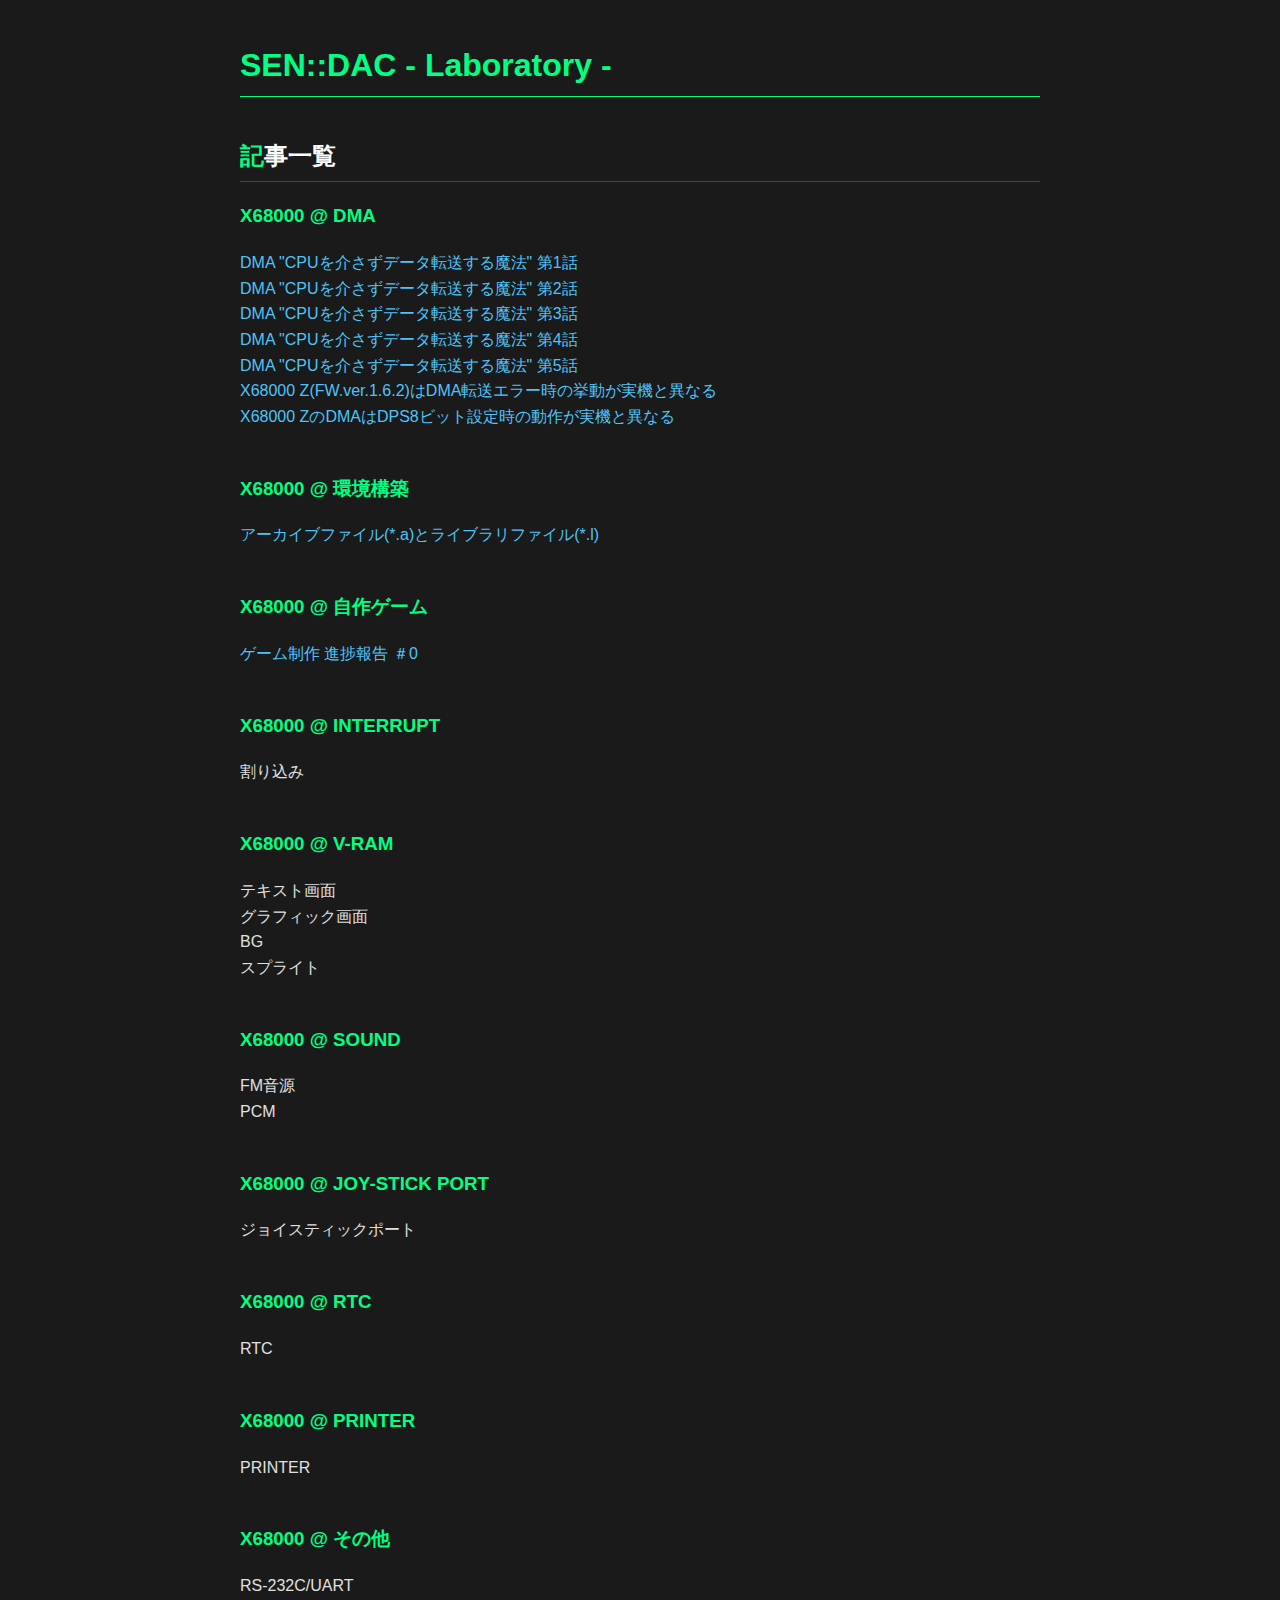
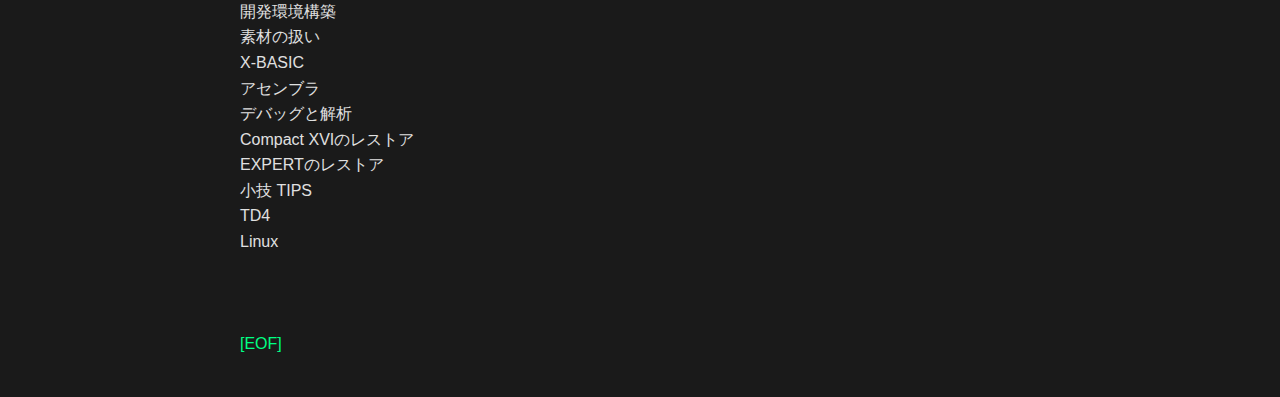
<file: index.html>
<!DOCTYPE html>
<html lang="ja">
<head>
    <meta charset="UTF-8">
    <title>SEN::DAC - Laboratory -</title>
    <link rel="stylesheet" href="style.css">
    <link rel="icon" href="favicon.png" type="image/png">
</head>

<body>
<!-- サイト全体のタイトル リンクを指定しているので改めてテキストの色指定をしている-->
<h1><a href="index.html" style="color: #00ff83; text-decoration: none;">SEN::DAC - Laboratory -</a></h1>

<!-- ページのタイトル -->
<h2>記事一覧</h2> 

<!-- 見出し　-->
<h3>X68000 @ DMA</h3>
<a href="DMA_1_Z940/DMA_1_Z940.html">DMA   "CPUを介さずデータ転送する魔法" 第1話</a><br>
<a href="DMA_2_Z953/DMA_2_Z953.html">DMA   "CPUを介さずデータ転送する魔法" 第2話</a><br>
<a href="DMA_3_Z976/DMA_3_Z976.html">DMA   "CPUを介さずデータ転送する魔法" 第3話</a><br>
<a href="DMA_4_Z1002/DMA_4_Z1002.html">DMA "CPUを介さずデータ転送する魔法" 第4話</a><br>
<a href="DMA_5_Z1040/DMA_5_Z1040.html">DMA "CPUを介さずデータ転送する魔法" 第5話</a><br>
<a href="DMA_A_Z990/DMA_A_Z990.html">X68000 Z(FW.ver.1.6.2)はDMA転送エラー時の挙動が実機と異なる</a><br>
<a href="DMA_B_Z1013/DMA_B_Z1013.html">X68000 ZのDMAはDPS8ビット設定時の動作が実機と異なる</a><br>
<br>

<h3>X68000 @ 環境構築</h3>
<a href="ENV_0_Z1280/ENV_0_Z1280.html">アーカイブファイル(*.a)とライブラリファイル(*.l)</a><br>
<br>

<h3>X68000 @ 自作ゲーム</h3>
<a href="GDEV_0_Z1257/GDEV_0_Z1257.html">ゲーム制作 進捗報告 ＃0</a><br>
<br>

<h3>X68000 @ INTERRUPT</h3>
割り込み<br>
<br>

<h3>X68000 @ V-RAM</h3>
テキスト画面<br>
グラフィック画面<br>
BG<br>
スプライト<br>
<br>

<h3>X68000 @ SOUND</h3>
FM音源<br>
PCM<br>
<br>

<h3>X68000 @ JOY-STICK PORT</h3>
ジョイスティックポート<br>
<br>


<h3>X68000 @ RTC</h3>
RTC<br>
<br>

<h3>X68000 @ PRINTER</h3>
PRINTER<br>
<br>

<h3>X68000 @ その他</h3>
RS-232C/UART<br>
開発環境構築<br>
素材の扱い<br>
X-BASIC<br>
アセンブラ<br>
デバッグと解析<br>
Compact XVIのレストア<br>
EXPERTのレストア<br>
小技 TIPS<br>
TD4<br>
Linux<br>
<br>
<br>
<br>
<!-- (C)表記をしない方針とするものの、テキストの終端は明示する-->
<div style="color: #00ff83;">[EOF]</div>
</body>
</html>
</file>
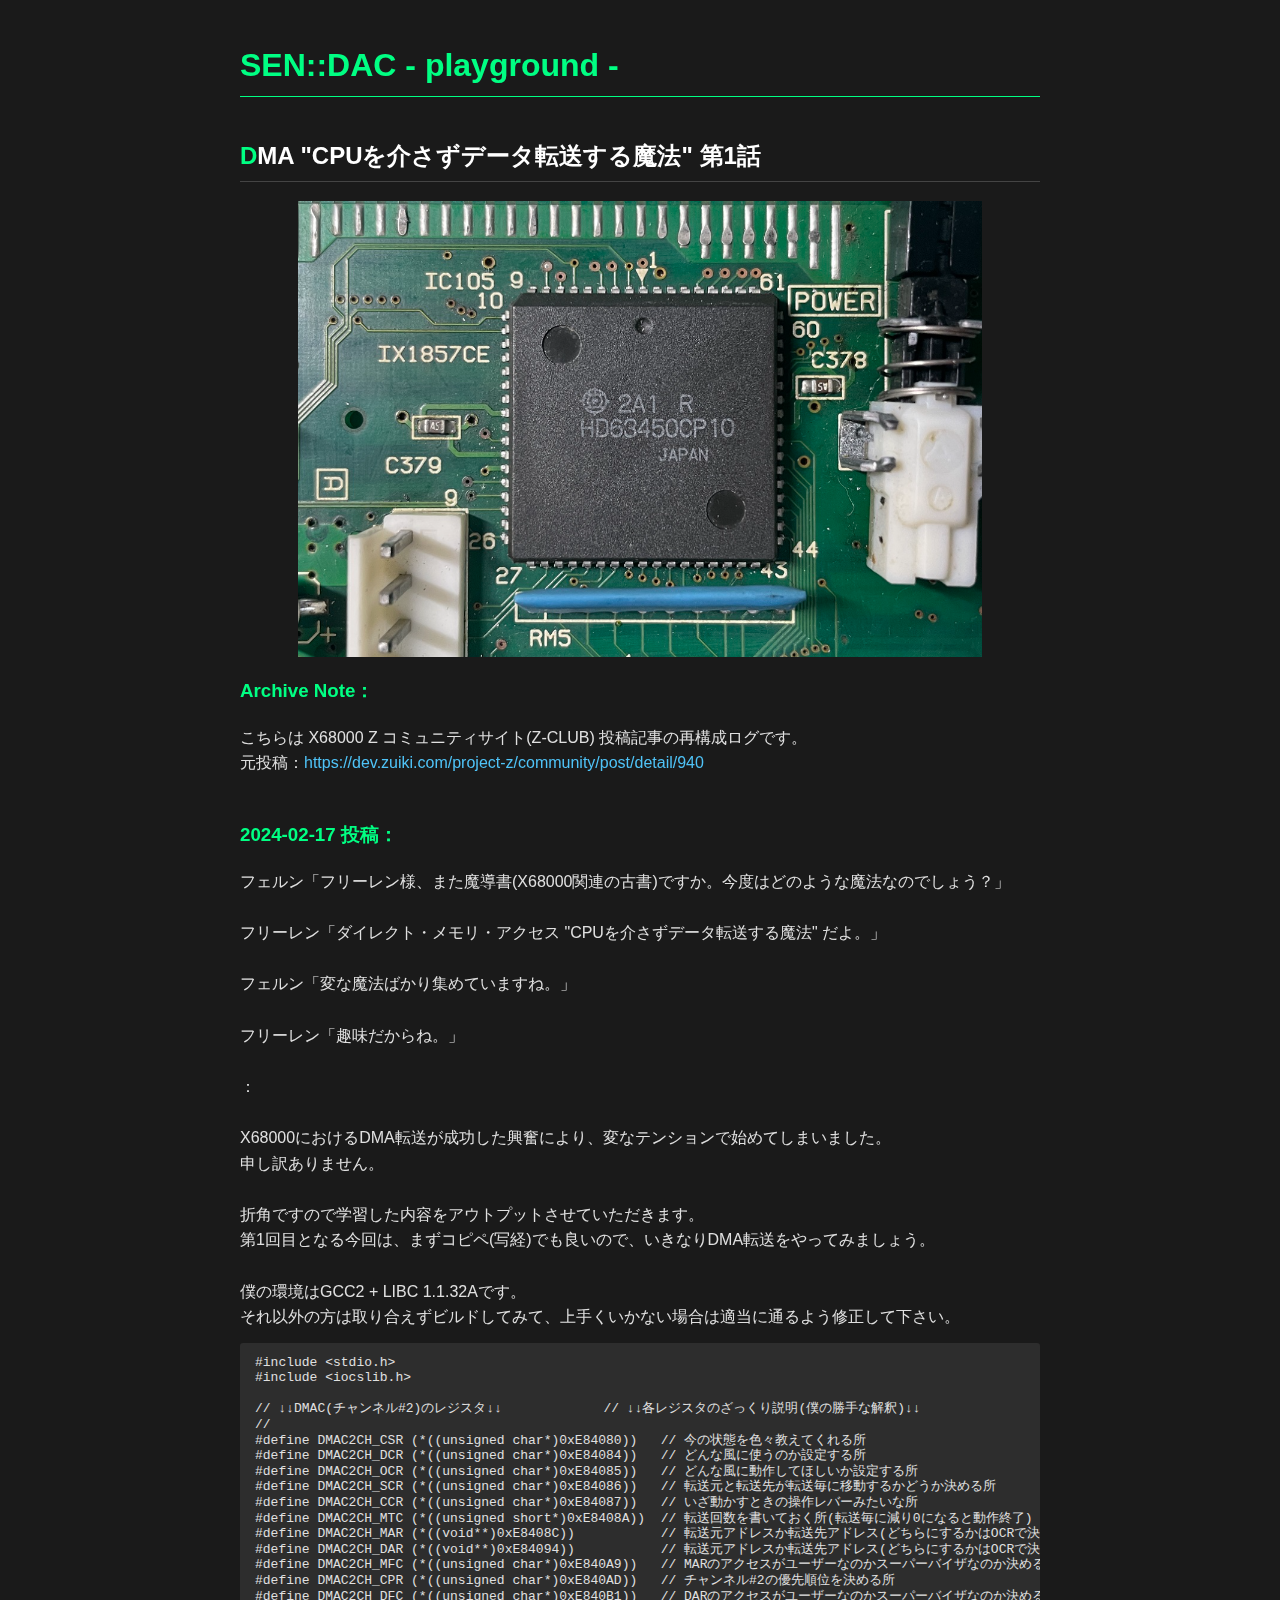
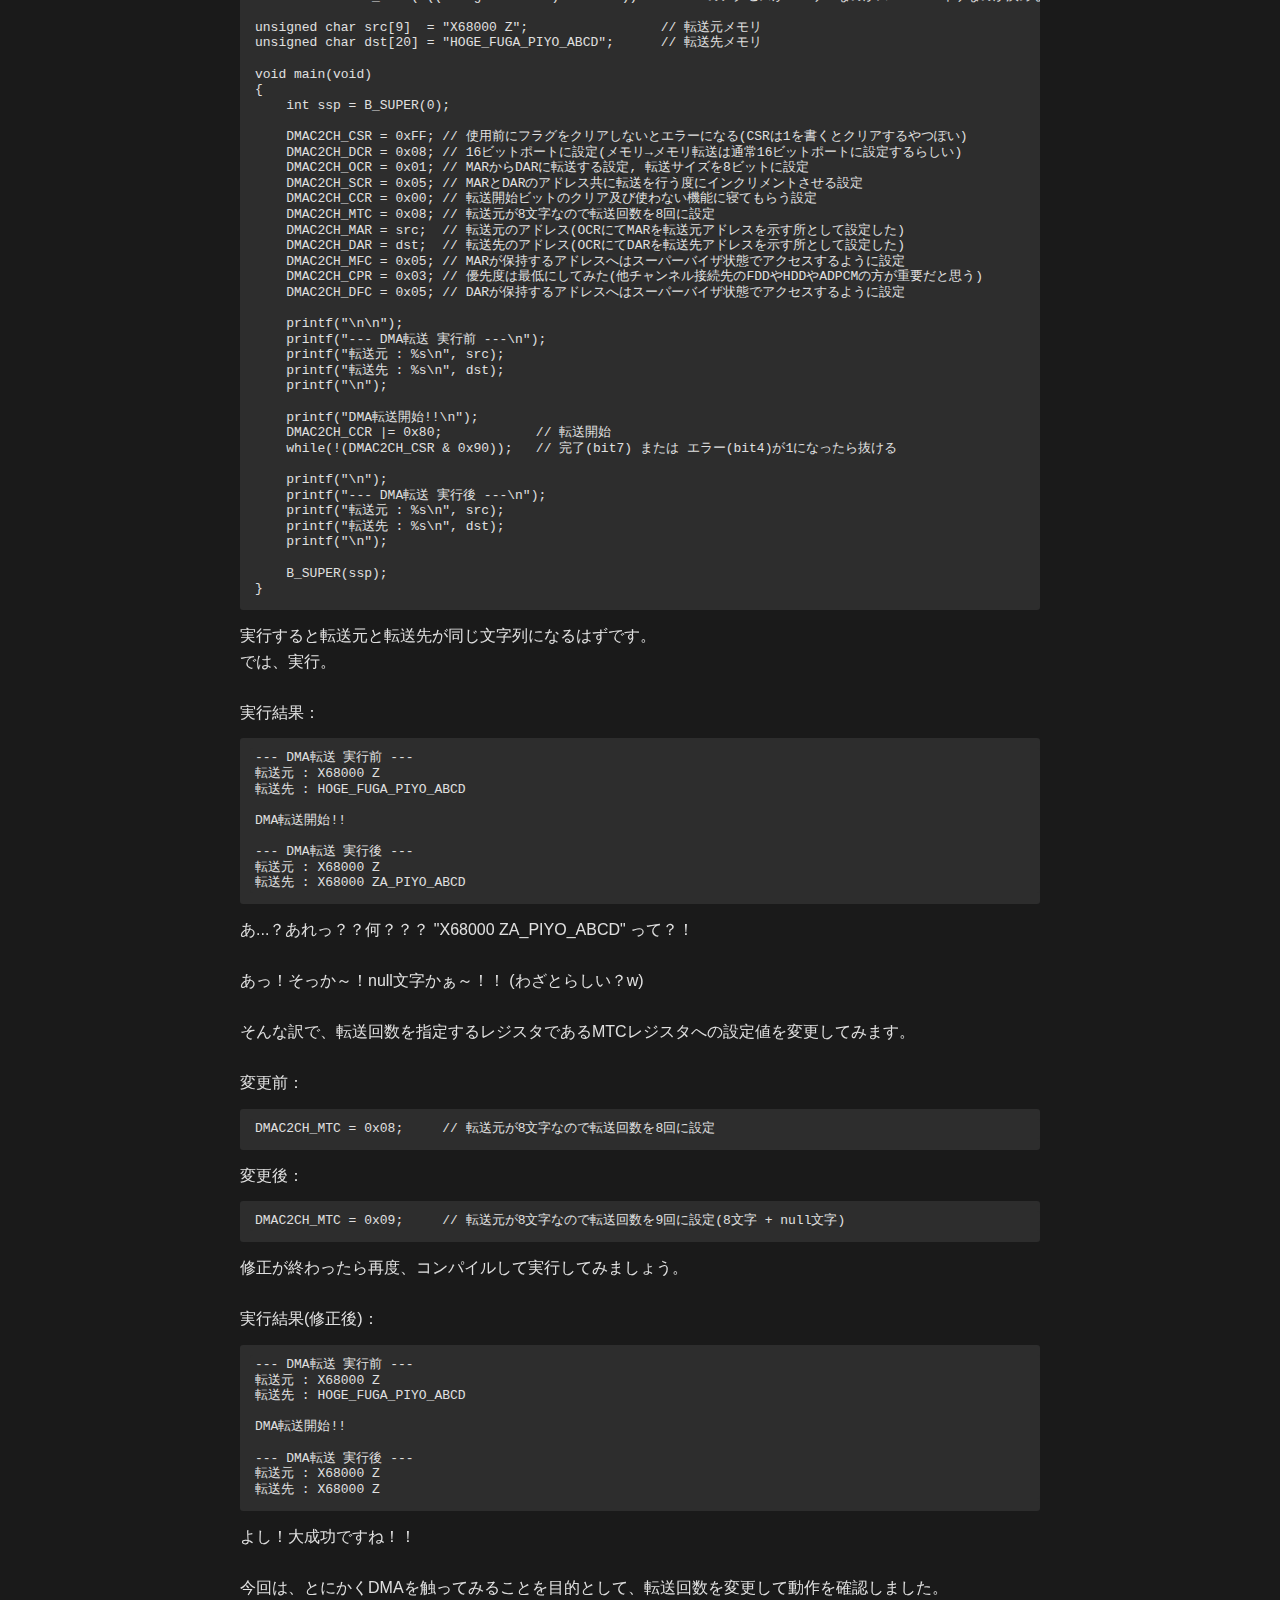
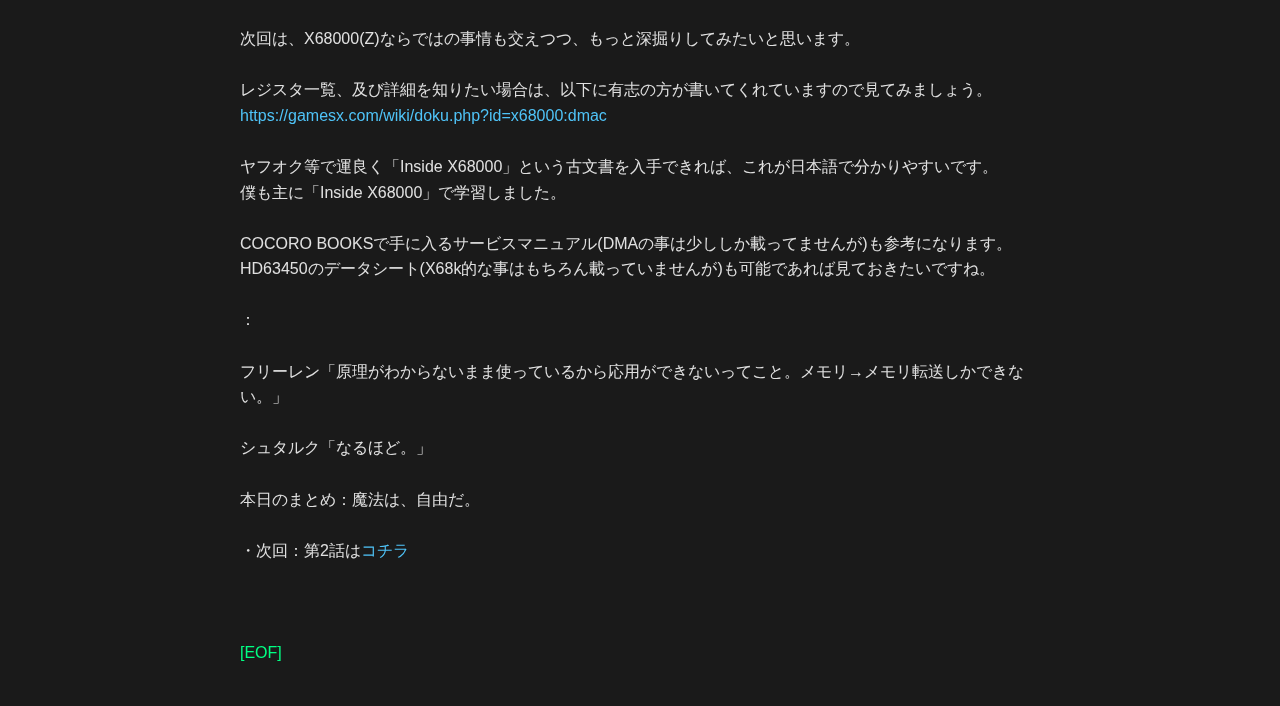
<file: DMA_1_Z940/DMA_1_Z940.html>
<!DOCTYPE html>
<html lang="ja">
<head>
    <meta charset="UTF-8">
    <title>SEN::DAC</title>
    <link rel="stylesheet" href="../style.css">
    <link rel="icon" href="../favicon.png" type="image/png">
</head>

<body>
<!-- サイト全体のタイトル リンクを指定しているので改めてテキストの色指定をしている-->
<h1><a href="../index.html" style="color: #00ff83; text-decoration: none;">SEN::DAC - playground -</a></h1>

<!-- ページのタイトル -->
<h2>DMA "CPUを介さずデータ転送する魔法" 第1話</h2>
<img src="17070073410588309.png" alt="HD63450CP10" style="max-width: 100%; height: auto; display: block; margin: 0 auto;">

<h3>Archive Note：</h3>
こちらは X68000 Z コミュニティサイト(Z-CLUB) 投稿記事の再構成ログです。<br>
元投稿：<a href="https://dev.zuiki.com/project-z/community/post/detail/940">https://dev.zuiki.com/project-z/community/post/detail/940</a><br>
<br>

<h3>2024-02-17 投稿：</h3>

フェルン「フリーレン様、また魔導書(X68000関連の古書)ですか。今度はどのような魔法なのでしょう？」<br>
<br>
フリーレン「ダイレクト・メモリ・アクセス "CPUを介さずデータ転送する魔法" だよ。」<br>
<br>
フェルン「変な魔法ばかり集めていますね。」<br>
<br>
フリーレン「趣味だからね。」<br>
<br>
：<br>
<br>
X68000におけるDMA転送が成功した興奮により、変なテンションで始めてしまいました。<br>
申し訳ありません。<br>
<br>
折角ですので学習した内容をアウトプットさせていただきます。<br>
第1回目となる今回は、まずコピペ(写経)でも良いので、いきなりDMA転送をやってみましょう。<br>
<br>
僕の環境はGCC2 + LIBC 1.1.32Aです。<br>
それ以外の方は取り合えずビルドしてみて、上手くいかない場合は適当に通るよう修正して下さい。<br>

<pre><code class="language-c">#include &lt;stdio.h&gt;
#include &lt;iocslib.h&gt;

// ↓↓DMAC(チャンネル#2)のレジスタ↓↓             // ↓↓各レジスタのざっくり説明(僕の勝手な解釈)↓↓
//
#define DMAC2CH_CSR (*((unsigned char*)0xE84080))   // 今の状態を色々教えてくれる所
#define DMAC2CH_DCR (*((unsigned char*)0xE84084))   // どんな風に使うのか設定する所
#define DMAC2CH_OCR (*((unsigned char*)0xE84085))   // どんな風に動作してほしいか設定する所
#define DMAC2CH_SCR (*((unsigned char*)0xE84086))   // 転送元と転送先が転送毎に移動するかどうか決める所
#define DMAC2CH_CCR (*((unsigned char*)0xE84087))   // いざ動かすときの操作レバーみたいな所
#define DMAC2CH_MTC (*((unsigned short*)0xE8408A))  // 転送回数を書いておく所(転送毎に減り0になると動作終了)
#define DMAC2CH_MAR (*((void**)0xE8408C))           // 転送元アドレスか転送先アドレス(どちらにするかはOCRで決める)
#define DMAC2CH_DAR (*((void**)0xE84094))           // 転送元アドレスか転送先アドレス(どちらにするかはOCRで決める)
#define DMAC2CH_MFC (*((unsigned char*)0xE840A9))   // MARのアクセスがユーザーなのかスーパーバイザなのか決める
#define DMAC2CH_CPR (*((unsigned char*)0xE840AD))   // チャンネル#2の優先順位を決める所
#define DMAC2CH_DFC (*((unsigned char*)0xE840B1))   // DARのアクセスがユーザーなのかスーパーバイザなのか決める

unsigned char src[9]  = "X68000 Z";                 // 転送元メモリ
unsigned char dst[20] = "HOGE_FUGA_PIYO_ABCD";      // 転送先メモリ

void main(void)
{
    int ssp = B_SUPER(0);

    DMAC2CH_CSR = 0xFF; // 使用前にフラグをクリアしないとエラーになる(CSRは1を書くとクリアするやつぽい)
    DMAC2CH_DCR = 0x08; // 16ビットポートに設定(メモリ→メモリ転送は通常16ビットポートに設定するらしい)
    DMAC2CH_OCR = 0x01; // MARからDARに転送する設定, 転送サイズを8ビットに設定
    DMAC2CH_SCR = 0x05; // MARとDARのアドレス共に転送を行う度にインクリメントさせる設定
    DMAC2CH_CCR = 0x00; // 転送開始ビットのクリア及び使わない機能に寝てもらう設定
    DMAC2CH_MTC = 0x08; // 転送元が8文字なので転送回数を8回に設定
    DMAC2CH_MAR = src;  // 転送元のアドレス(OCRにてMARを転送元アドレスを示す所として設定した)
    DMAC2CH_DAR = dst;  // 転送先のアドレス(OCRにてDARを転送先アドレスを示す所として設定した)
    DMAC2CH_MFC = 0x05; // MARが保持するアドレスへはスーパーバイザ状態でアクセスするように設定
    DMAC2CH_CPR = 0x03; // 優先度は最低にしてみた(他チャンネル接続先のFDDやHDDやADPCMの方が重要だと思う)
    DMAC2CH_DFC = 0x05; // DARが保持するアドレスへはスーパーバイザ状態でアクセスするように設定

    printf("\n\n");
    printf("--- DMA転送 実行前 ---\n");
    printf("転送元 : %s\n", src);
    printf("転送先 : %s\n", dst);
    printf("\n");

    printf("DMA転送開始!!\n");
    DMAC2CH_CCR |= 0x80;            // 転送開始
    while(!(DMAC2CH_CSR & 0x90));   // 完了(bit7) または エラー(bit4)が1になったら抜ける

    printf("\n");
    printf("--- DMA転送 実行後 ---\n");
    printf("転送元 : %s\n", src);
    printf("転送先 : %s\n", dst);
    printf("\n");

    B_SUPER(ssp);
}
</code></pre>

実行すると転送元と転送先が同じ文字列になるはずです。<br>
では、実行。<br>
<br>

実行結果：<br>
<pre><code>--- DMA転送 実行前 ---
転送元 : X68000 Z
転送先 : HOGE_FUGA_PIYO_ABCD

DMA転送開始!!

--- DMA転送 実行後 ---
転送元 : X68000 Z
転送先 : X68000 ZA_PIYO_ABCD
</code></pre>

あ...？あれっ？？何？？？ "X68000 ZA_PIYO_ABCD" って？！<br>
<br>
あっ！そっか～！null文字かぁ～！！ (わざとらしい？w)<br>
<br>
そんな訳で、転送回数を指定するレジスタであるMTCレジスタへの設定値を変更してみます。<br>
<br>

変更前：
<pre><code>DMAC2CH_MTC = 0x08;	// 転送元が8文字なので転送回数を8回に設定</code></pre>
変更後：
<pre><code>DMAC2CH_MTC = 0x09;	// 転送元が8文字なので転送回数を9回に設定(8文字 + null文字)</code></pre>

修正が終わったら再度、コンパイルして実行してみましょう。<br>

<br>
実行結果(修正後)：<br>
<pre><code>--- DMA転送 実行前 ---
転送元 : X68000 Z
転送先 : HOGE_FUGA_PIYO_ABCD

DMA転送開始!!

--- DMA転送 実行後 ---
転送元 : X68000 Z
転送先 : X68000 Z
</code></pre>

よし！大成功ですね！！<br>
<br>
今回は、とにかくDMAを触ってみることを目的として、転送回数を変更して動作を確認しました。<br>
<br>
次回は、X68000(Z)ならではの事情も交えつつ、もっと深掘りしてみたいと思います。<br>
<br>
レジスタ一覧、及び詳細を知りたい場合は、以下に有志の方が書いてくれていますので見てみましょう。<br>
<a href="https://gamesx.com/wiki/doku.php?id=x68000:dmac">https://gamesx.com/wiki/doku.php?id=x68000:dmac</a><br>

<br>
ヤフオク等で運良く「Inside X68000」という古文書を入手できれば、これが日本語で分かりやすいです。<br>
僕も主に「Inside X68000」で学習しました。<br>
<br>
COCORO BOOKSで手に入るサービスマニュアル(DMAの事は少ししか載ってませんが)も参考になります。<br>
HD63450のデータシート(X68k的な事はもちろん載っていませんが)も可能であれば見ておきたいですね。<br>
<br>
：<br>
<br>

フリーレン「原理がわからないまま使っているから応用ができないってこと。メモリ→メモリ転送しかできない。」<br>
<br>

シュタルク「なるほど。」<br>
<br>

本日のまとめ：魔法は、自由だ。<br>
<br>

・次回：第2話は<a href="../DMA_2_Z953/DMA_2_Z953.html">コチラ</a><br>
<br>
<br>
<br>
<!-- (C)表記をしない方針とするものの、テキストの終端は明示する-->
<div style="color: #00ff83;">[EOF]</div>
</body>
</html>
</file>
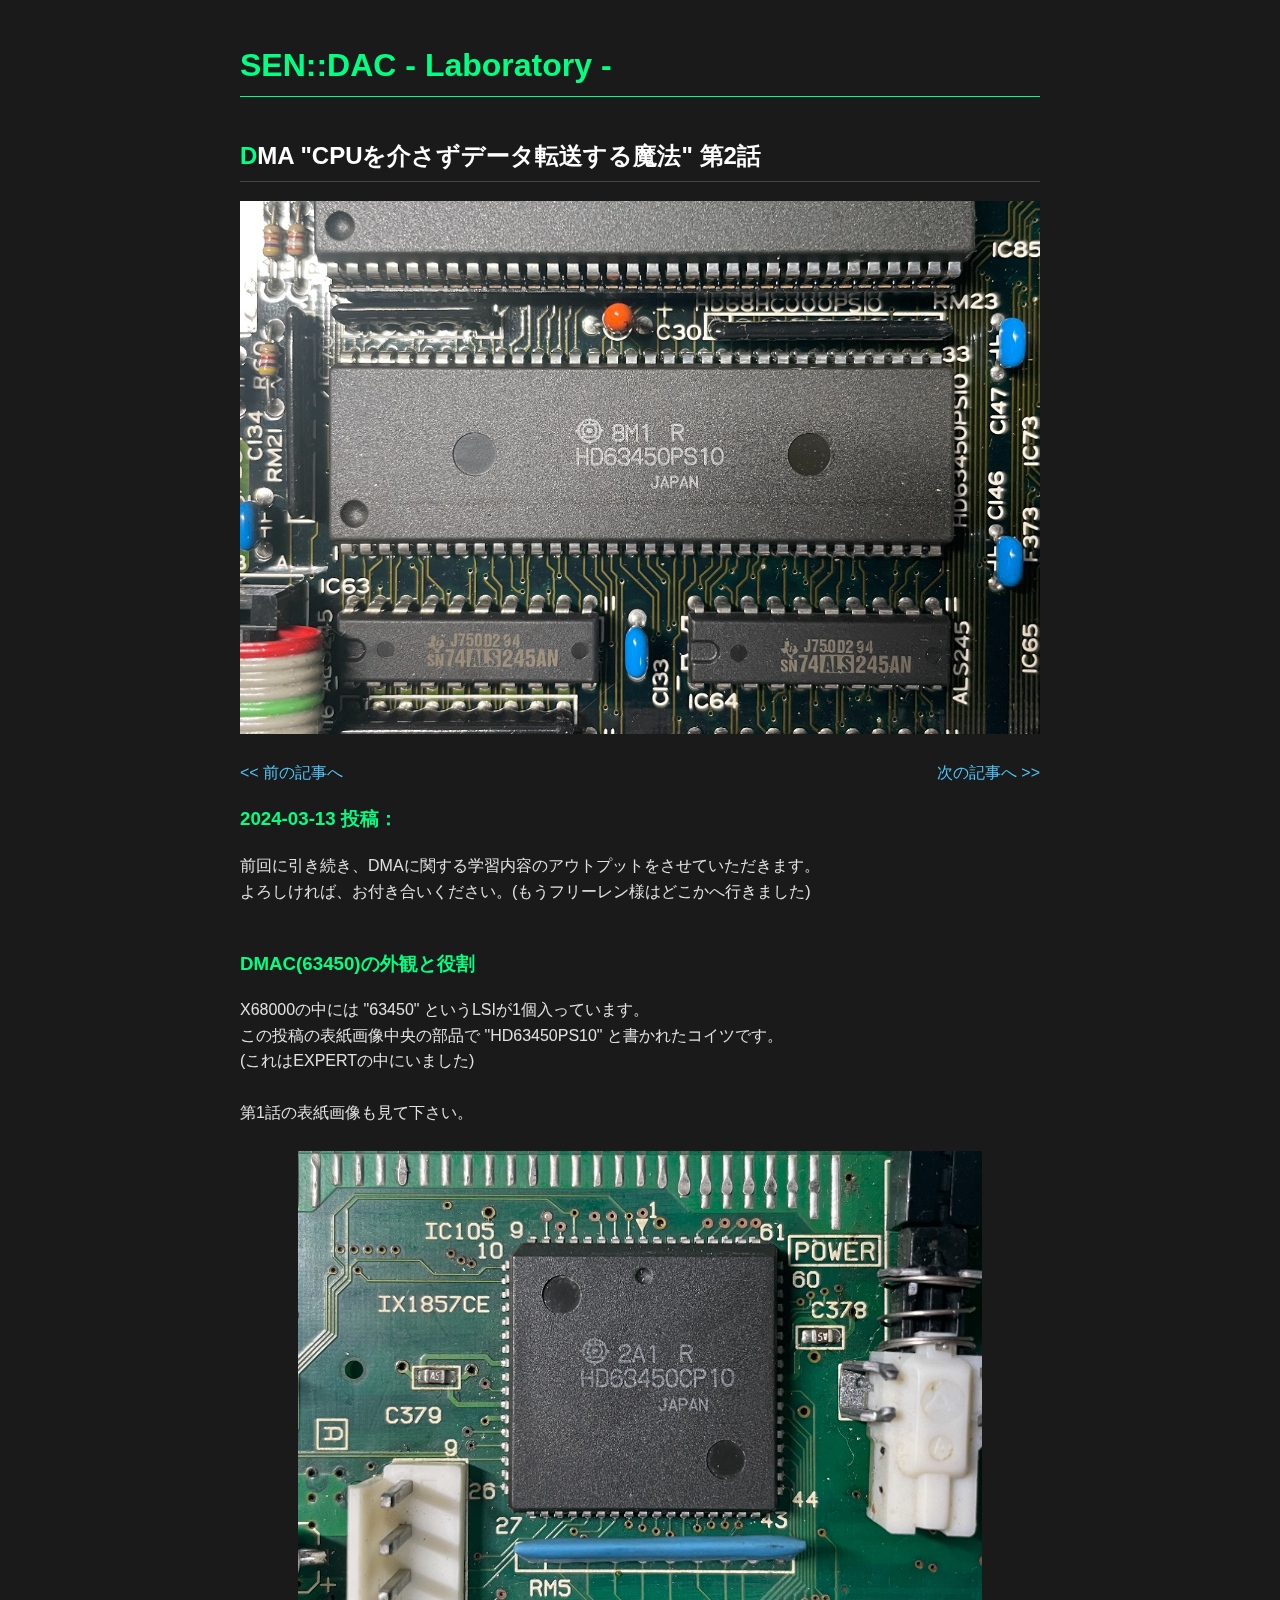
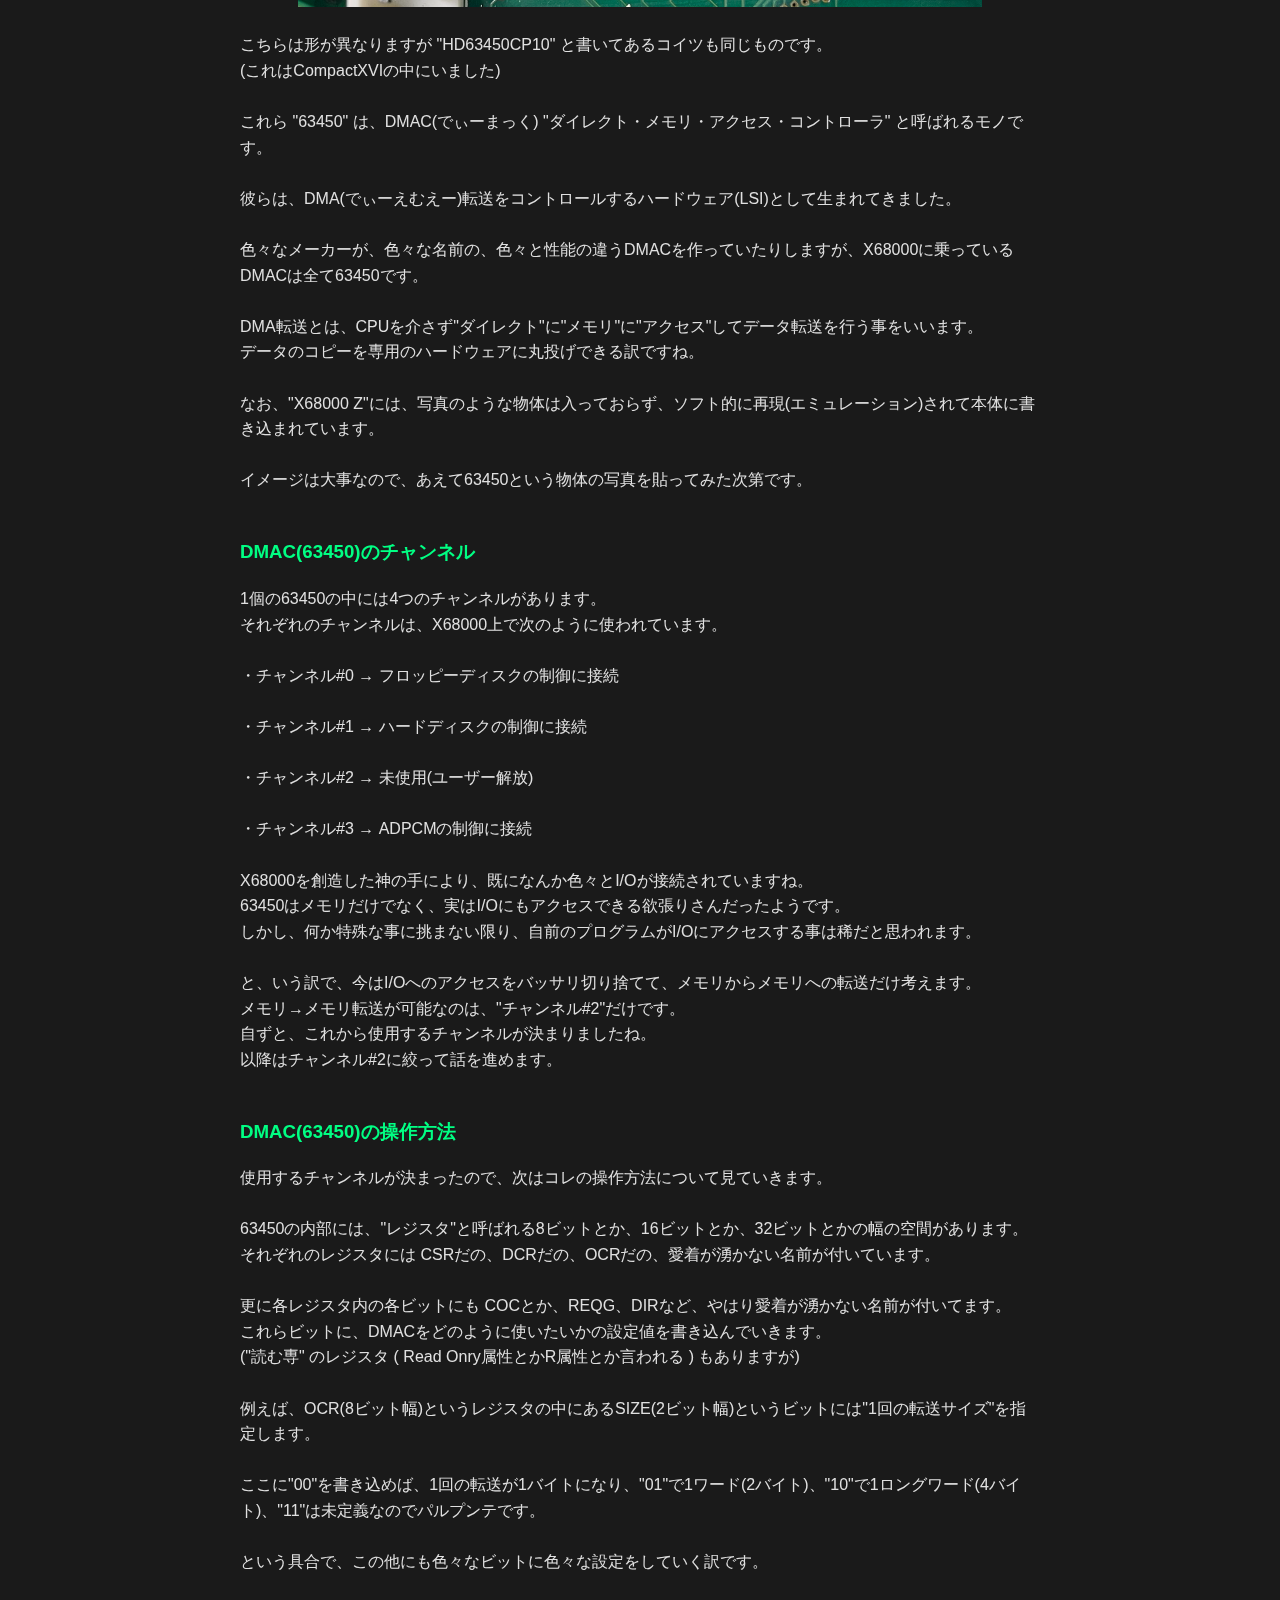
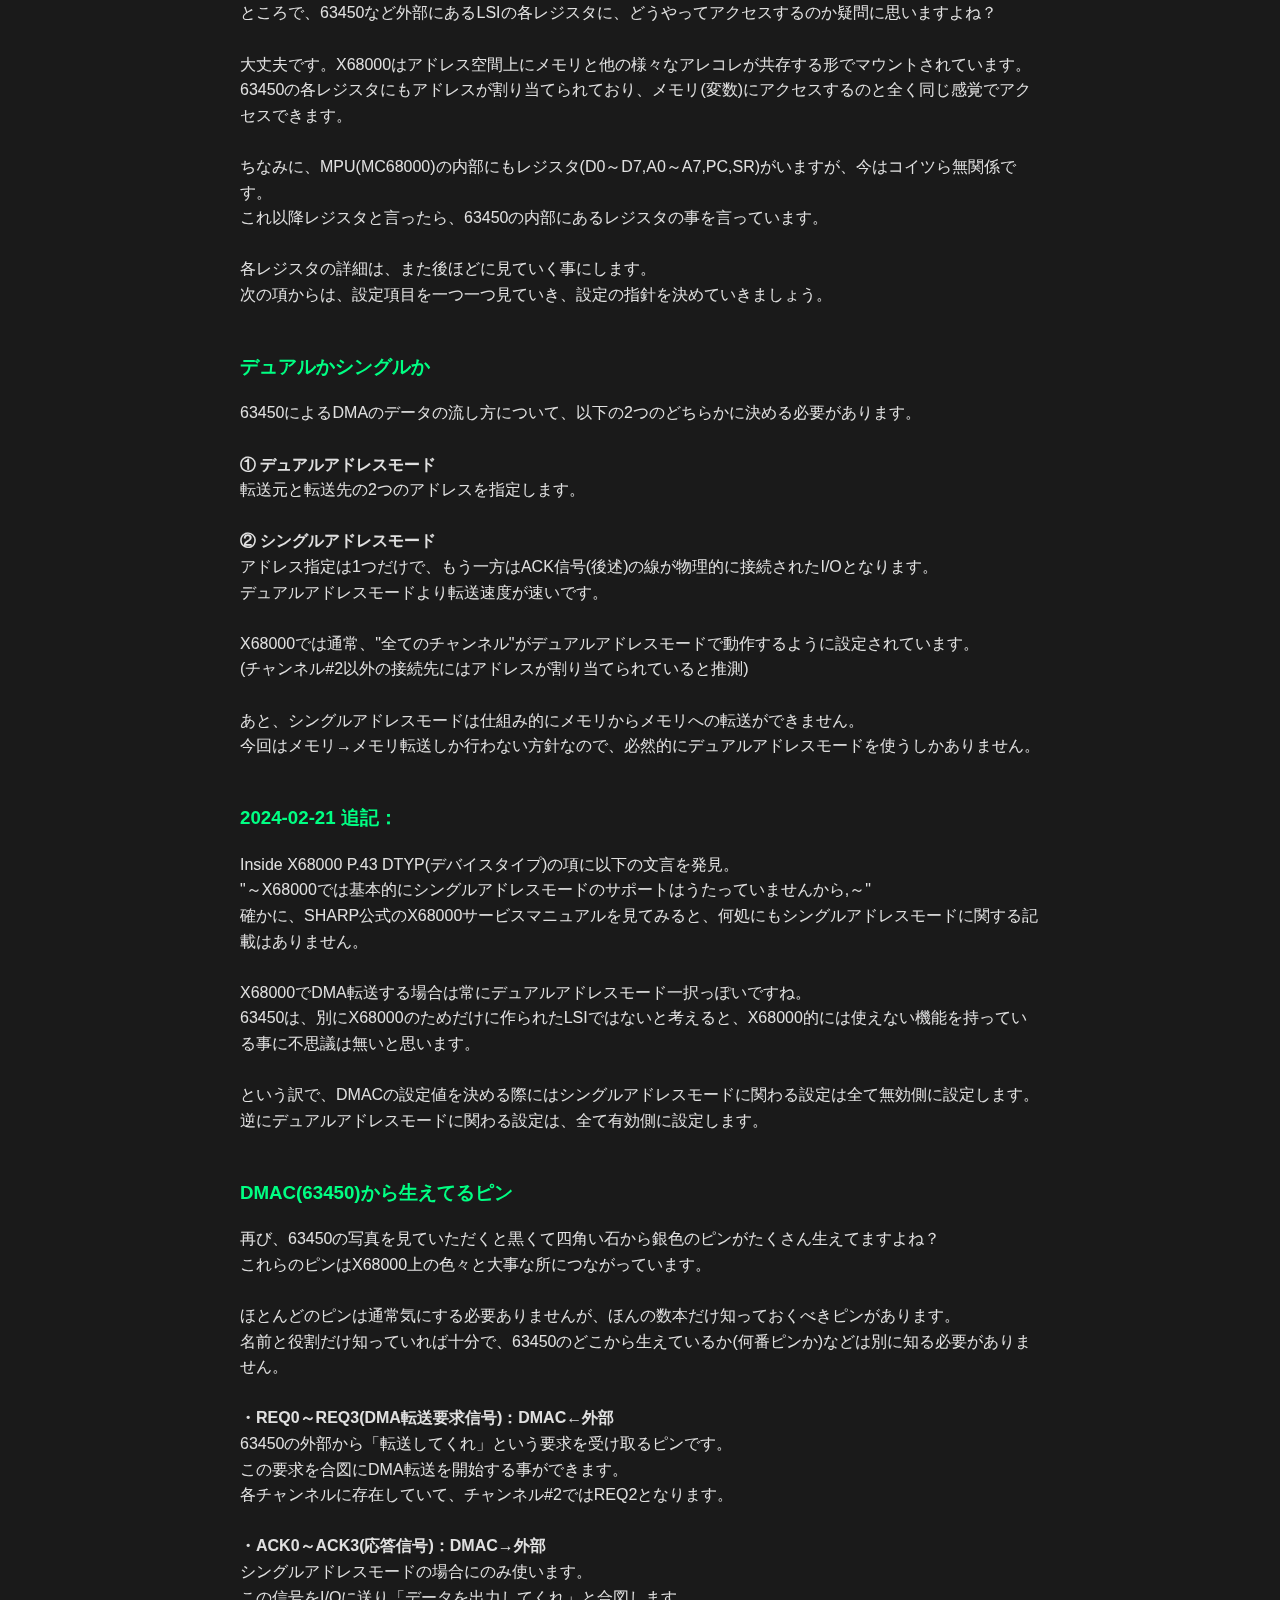
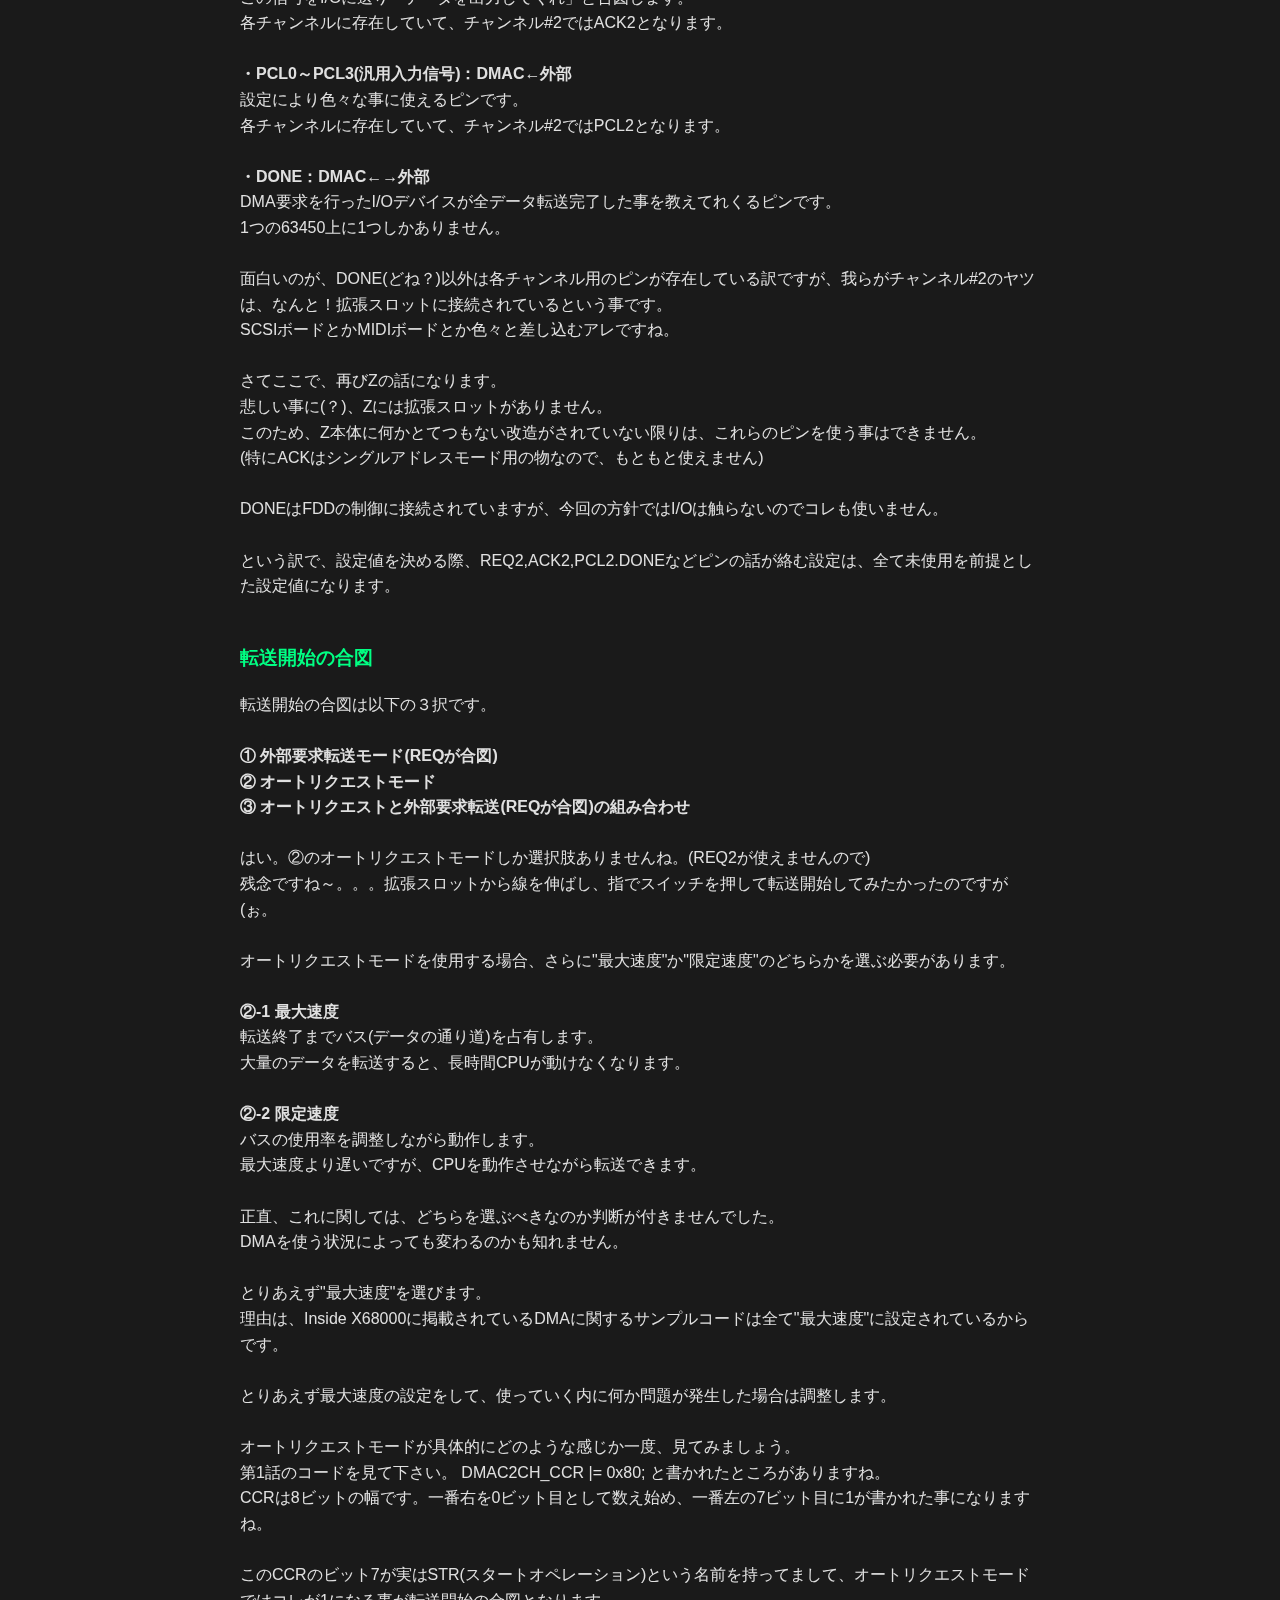
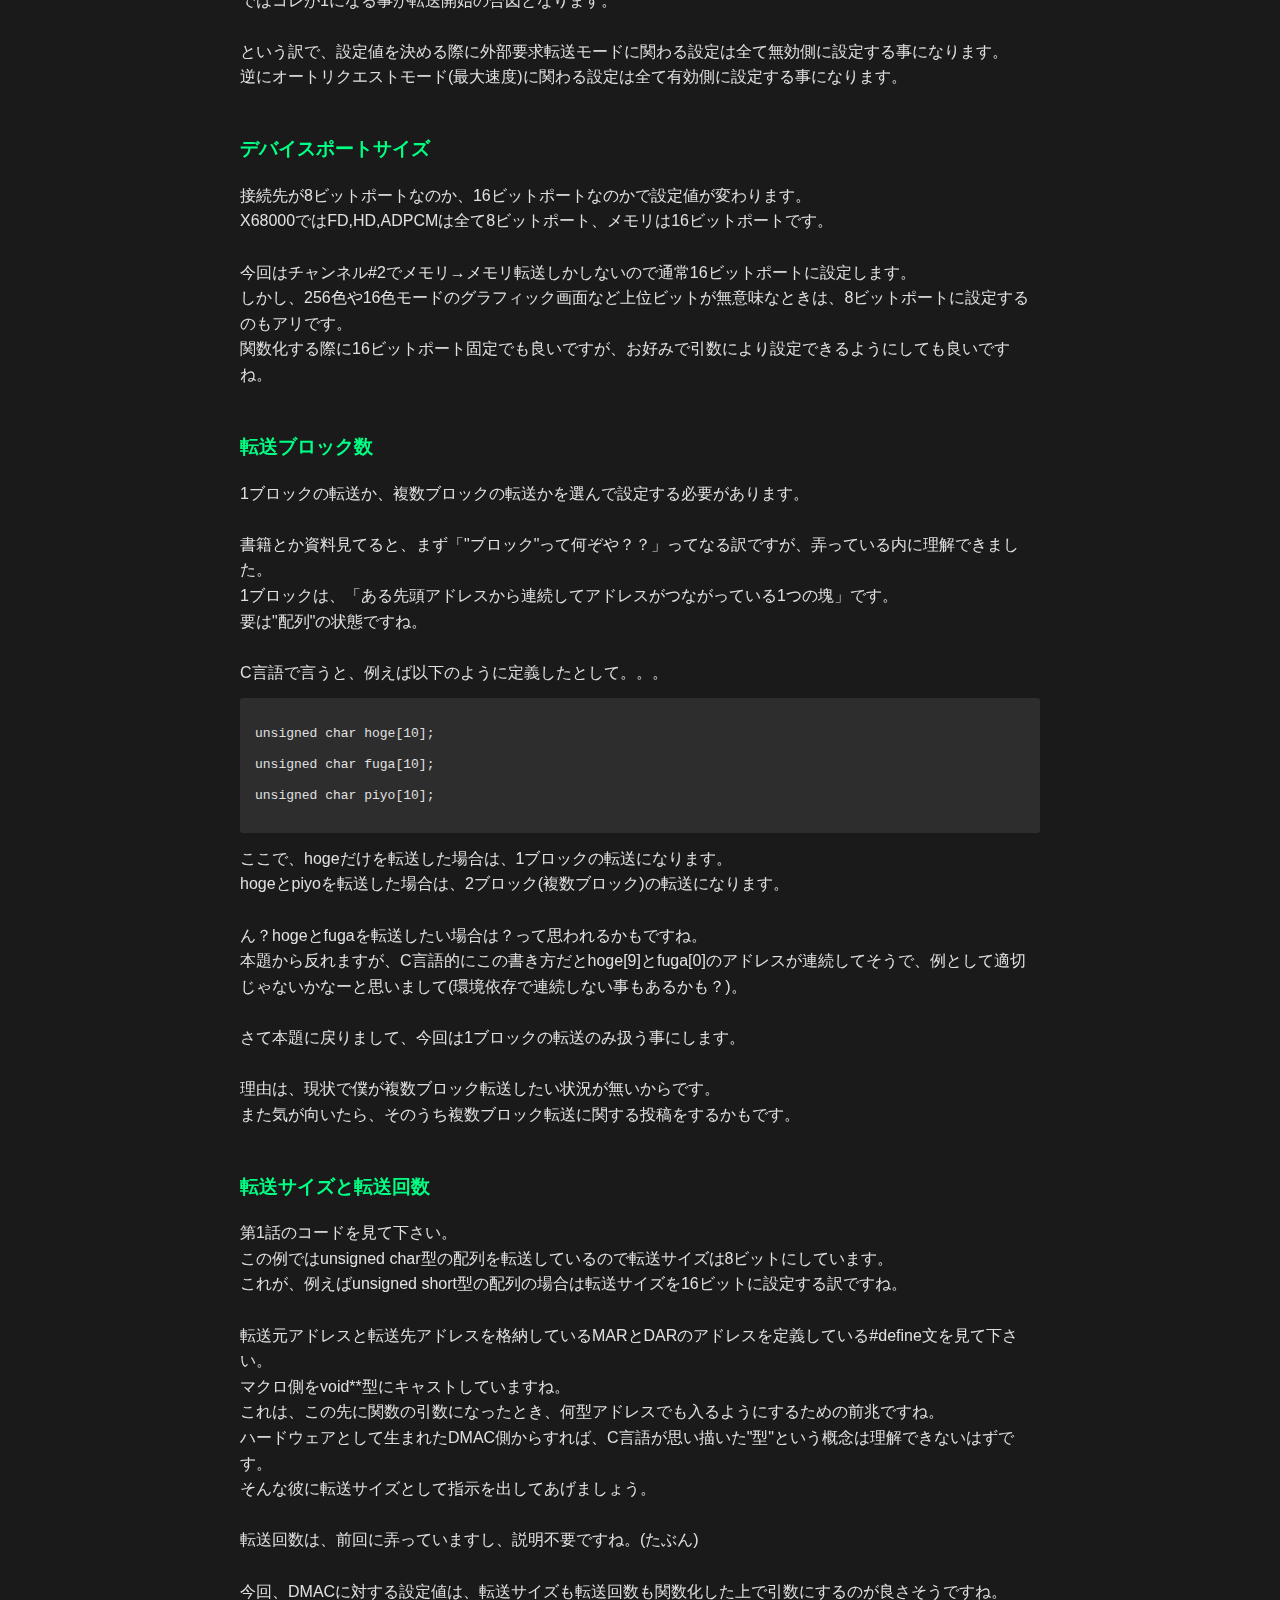
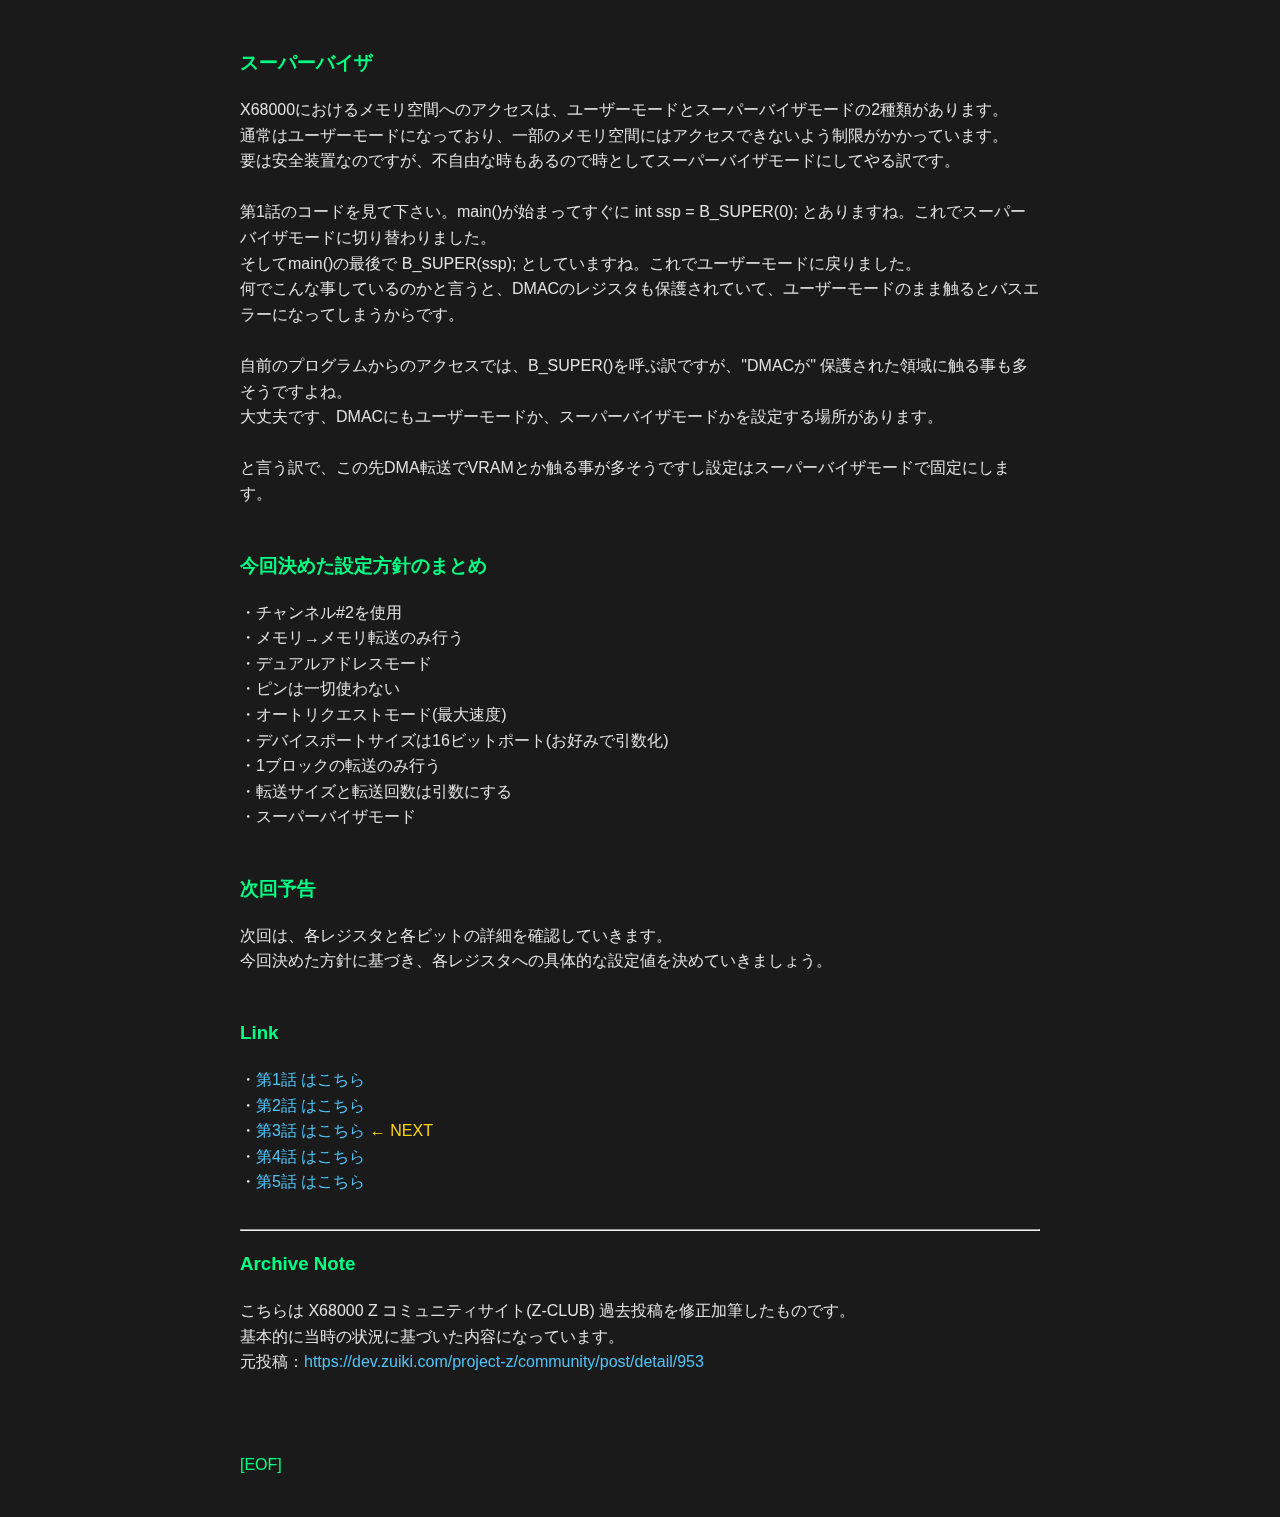
<file: DMA_2_Z953/DMA_2_Z953.html>
<!DOCTYPE html>
<html lang="ja">
<head>
    <meta charset="UTF-8">
    <title>DMA 2 | SEN::DAC</title>
    <link rel="stylesheet" href="../style.css">
    <link rel="icon" href="../favicon.png" type="image/png">
</head>

<body>
<!-- サイト全体のタイトル リンクを指定しているので改めてテキストの色指定をしている-->
<h1><a href="../index.html" style="color: #00ff83; text-decoration: none;">SEN::DAC - Laboratory -</a></h1>

<!-- ページのタイトル -->
<h2>DMA "CPUを介さずデータ転送する魔法" 第2話</h2>
<img src="17081416074956232.png" alt="HD63450PS10" style="max-width: 100%; height: auto; display: block; margin: 0 auto;">

<br>
<div style="display: flex; justify-content: space-between;">
    <span><a href="../DMA_1_Z940/DMA_1_Z940.html"><< 前の記事へ</a></span>
    <span><a href="../DMA_3_Z976/DMA_3_Z976.html">次の記事へ >></a></span>
</div>

<h3>2024-03-13 投稿：</h3>

前回に引き続き、DMAに関する学習内容のアウトプットをさせていただきます。<br>
よろしければ、お付き合いください。(もうフリーレン様はどこかへ行きました)<br>
<br>

<h3>DMAC(63450)の外観と役割</h3>

X68000の中には "63450" というLSIが1個入っています。<br>
この投稿の表紙画像中央の部品で "HD63450PS10" と書かれたコイツです。<br>
(これはEXPERTの中にいました)<br>
<br>
第1話の表紙画像も見て下さい。<br>

<br>
<img src="17070073410588309.png" alt="HD63450CP10" style="max-width: 100%; height: auto; display: block; margin: 0 auto;">
<br>

こちらは形が異なりますが "HD63450CP10" と書いてあるコイツも同じものです。<br>
(これはCompactXVIの中にいました)<br>
<br>
これら "63450" は、DMAC(でぃーまっく) "ダイレクト・メモリ・アクセス・コントローラ" と呼ばれるモノです。<br>
<br>
彼らは、DMA(でぃーえむえー)転送をコントロールするハードウェア(LSI)として生まれてきました。<br>
<br>
色々なメーカーが、色々な名前の、色々と性能の違うDMACを作っていたりしますが、X68000に乗っているDMACは全て63450です。<br>
<br>
DMA転送とは、CPUを介さず"ダイレクト"に"メモリ"に"アクセス"してデータ転送を行う事をいいます。<br>
データのコピーを専用のハードウェアに丸投げできる訳ですね。<br>
<br>
なお、"X68000 Z"には、写真のような物体は入っておらず、ソフト的に再現(エミュレーション)されて本体に書き込まれています。<br>
<br>
イメージは大事なので、あえて63450という物体の写真を貼ってみた次第です。<br>
<br>

<h3>DMAC(63450)のチャンネル</h3>

1個の63450の中には4つのチャンネルがあります。<br>
それぞれのチャンネルは、X68000上で次のように使われています。<br>
<br>
・チャンネル#0 → フロッピーディスクの制御に接続<br>
<br>
・チャンネル#1 → ハードディスクの制御に接続<br>
<br>
・チャンネル#2 → 未使用(ユーザー解放)<br>
<br>
・チャンネル#3 → ADPCMの制御に接続<br>
<br>
X68000を創造した神の手により、既になんか色々とI/Oが接続されていますね。<br>
63450はメモリだけでなく、実はI/Oにもアクセスできる欲張りさんだったようです。<br>
しかし、何か特殊な事に挑まない限り、自前のプログラムがI/Oにアクセスする事は稀だと思われます。<br>
<br>
と、いう訳で、今はI/Oへのアクセスをバッサリ切り捨てて、メモリからメモリへの転送だけ考えます。<br>
メモリ→メモリ転送が可能なのは、"チャンネル#2"だけです。<br>
自ずと、これから使用するチャンネルが決まりましたね。<br>
以降はチャンネル#2に絞って話を進めます。<br>
<br>

<h3>DMAC(63450)の操作方法</h3
>
使用するチャンネルが決まったので、次はコレの操作方法について見ていきます。<br>
<br>
63450の内部には、"レジスタ"と呼ばれる8ビットとか、16ビットとか、32ビットとかの幅の空間があります。<br>
それぞれのレジスタには CSRだの、DCRだの、OCRだの、愛着が湧かない名前が付いています。<br>
<br>
更に各レジスタ内の各ビットにも COCとか、REQG、DIRなど、やはり愛着が湧かない名前が付いてます。<br>
これらビットに、DMACをどのように使いたいかの設定値を書き込んでいきます。<br>
("読む専" のレジスタ ( Read Onry属性とかR属性とか言われる ) もありますが)<br>
<br>
例えば、OCR(8ビット幅)というレジスタの中にあるSIZE(2ビット幅)というビットには"1回の転送サイズ"を指定します。<br>
<br>
ここに"00"を書き込めば、1回の転送が1バイトになり、"01"で1ワード(2バイト)、"10"で1ロングワード(4バイト)、"11"は未定義なのでパルプンテです。<br>
<br>
という具合で、この他にも色々なビットに色々な設定をしていく訳です。<br>
<br>
ところで、63450など外部にあるLSIの各レジスタに、どうやってアクセスするのか疑問に思いますよね？<br>
<br>
大丈夫です。X68000はアドレス空間上にメモリと他の様々なアレコレが共存する形でマウントされています。<br>
63450の各レジスタにもアドレスが割り当てられており、メモリ(変数)にアクセスするのと全く同じ感覚でアクセスできます。<br>
<br>
ちなみに、MPU(MC68000)の内部にもレジスタ(D0～D7,A0～A7,PC,SR)がいますが、今はコイツら無関係です。<br>
これ以降レジスタと言ったら、63450の内部にあるレジスタの事を言っています。<br>
<br>
各レジスタの詳細は、また後ほどに見ていく事にします。<br>
次の項からは、設定項目を一つ一つ見ていき、設定の指針を決めていきましょう。<br>
<br>

<h3>デュアルかシングルか</h3>

63450によるDMAのデータの流し方について、以下の2つのどちらかに決める必要があります。<br>
<br>
<b>① デュアルアドレスモード</b><br>
転送元と転送先の2つのアドレスを指定します。<br>
<br>
<b>② シングルアドレスモード</b><br>
アドレス指定は1つだけで、もう一方はACK信号(後述)の線が物理的に接続されたI/Oとなります。<br>
デュアルアドレスモードより転送速度が速いです。<br>
<br>
X68000では通常、"全てのチャンネル"がデュアルアドレスモードで動作するように設定されています。<br>
(チャンネル#2以外の接続先にはアドレスが割り当てられていると推測)<br>
<br>
あと、シングルアドレスモードは仕組み的にメモリからメモリへの転送ができません。<br>
今回はメモリ→メモリ転送しか行わない方針なので、必然的にデュアルアドレスモードを使うしかありません。<br>
<br>

<h3>2024-02-21 追記：</h3>

Inside X68000 P.43 DTYP(デバイスタイプ)の項に以下の文言を発見。<br>
"～X68000では基本的にシングルアドレスモードのサポートはうたっていませんから,～"<br>
確かに、SHARP公式のX68000サービスマニュアルを見てみると、何処にもシングルアドレスモードに関する記載はありません。<br>
<br>
X68000でDMA転送する場合は常にデュアルアドレスモード一択っぽいですね。<br>
63450は、別にX68000のためだけに作られたLSIではないと考えると、X68000的には使えない機能を持っている事に不思議は無いと思います。<br>
<br>
という訳で、DMACの設定値を決める際にはシングルアドレスモードに関わる設定は全て無効側に設定します。<br>
逆にデュアルアドレスモードに関わる設定は、全て有効側に設定します。<br>
<br>

<h3>DMAC(63450)から生えてるピン</h3>

再び、63450の写真を見ていただくと黒くて四角い石から銀色のピンがたくさん生えてますよね？<br>
これらのピンはX68000上の色々と大事な所につながっています。<br>
<br>
ほとんどのピンは通常気にする必要ありませんが、ほんの数本だけ知っておくべきピンがあります。<br>
名前と役割だけ知っていれば十分で、63450のどこから生えているか(何番ピンか)などは別に知る必要がありません。<br>
<br>
<b>・REQ0～REQ3(DMA転送要求信号)：DMAC←外部</b><br>
    63450の外部から「転送してくれ」という要求を受け取るピンです。<br>
    この要求を合図にDMA転送を開始する事ができます。<br>
    各チャンネルに存在していて、チャンネル#2ではREQ2となります。<br>
<br>
<b>・ACK0～ACK3(応答信号)：DMAC→外部</b><br>
    シングルアドレスモードの場合にのみ使います。<br>
    この信号をI/Oに送り「データを出力してくれ」と合図します。<br>
    各チャンネルに存在していて、チャンネル#2ではACK2となります。<br>
<br>
<b>・PCL0～PCL3(汎用入力信号)：DMAC←外部</b><br>
    設定により色々な事に使えるピンです。<br>
    各チャンネルに存在していて、チャンネル#2ではPCL2となります。<br>
<br>
<b>・DONE：DMAC←→外部</b><br>
    DMA要求を行ったI/Oデバイスが全データ転送完了した事を教えてれくるピンです。<br>
    1つの63450上に1つしかありません。<br>
<br>
面白いのが、DONE(どね？)以外は各チャンネル用のピンが存在している訳ですが、我らがチャンネル#2のヤツは、なんと！拡張スロットに接続されているという事です。<br>
SCSIボードとかMIDIボードとか色々と差し込むアレですね。<br>
<br>
さてここで、再びZの話になります。<br>
悲しい事に(？)、Zには拡張スロットがありません。<br>
このため、Z本体に何かとてつもない改造がされていない限りは、これらのピンを使う事はできません。<br>
(特にACKはシングルアドレスモード用の物なので、もともと使えません)<br>
<br>
DONEはFDDの制御に接続されていますが、今回の方針ではI/Oは触らないのでコレも使いません。<br>
<br>
という訳で、設定値を決める際、REQ2,ACK2,PCL2.DONEなどピンの話が絡む設定は、全て未使用を前提とした設定値になります。<br>
<br>

<h3>転送開始の合図</h3>

転送開始の合図は以下の３択です。<br>
<br>
<b>① 外部要求転送モード(REQが合図)</b><br>
<b>② オートリクエストモード</b><br>
<b>③ オートリクエストと外部要求転送(REQが合図)の組み合わせ</b><br>
<br>
はい。②のオートリクエストモードしか選択肢ありませんね。(REQ2が使えませんので)<br>
残念ですね～。。。拡張スロットから線を伸ばし、指でスイッチを押して転送開始してみたかったのですが(ぉ。<br>
<br>
オートリクエストモードを使用する場合、さらに"最大速度"か"限定速度"のどちらかを選ぶ必要があります。<br>
<br>
<b>②-1 最大速度</b><br>
    転送終了までバス(データの通り道)を占有します。<br>
    大量のデータを転送すると、長時間CPUが動けなくなります。<br>
<br>
<b>②-2 限定速度</b><br>
    バスの使用率を調整しながら動作します。<br>
    最大速度より遅いですが、CPUを動作させながら転送できます。<br>
<br>
正直、これに関しては、どちらを選ぶべきなのか判断が付きませんでした。<br>
DMAを使う状況によっても変わるのかも知れません。<br>
<br>
とりあえず"最大速度"を選びます。<br>
理由は、Inside X68000に掲載されているDMAに関するサンプルコードは全て"最大速度"に設定されているからです。<br>
<br>
とりあえず最大速度の設定をして、使っていく内に何か問題が発生した場合は調整します。<br>
<br>
オートリクエストモードが具体的にどのような感じか一度、見てみましょう。<br>
第1話のコードを見て下さい。 DMAC2CH_CCR |= 0x80; と書かれたところがありますね。<br>
CCRは8ビットの幅です。一番右を0ビット目として数え始め、一番左の7ビット目に1が書かれた事になりますね。<br>
<br>
このCCRのビット7が実はSTR(スタートオペレーション)という名前を持ってまして、オートリクエストモードではコレが1になる事が転送開始の合図となります。<br>
<br>
という訳で、設定値を決める際に外部要求転送モードに関わる設定は全て無効側に設定する事になります。<br>
逆にオートリクエストモード(最大速度)に関わる設定は全て有効側に設定する事になります。<br>
<br>

<h3>デバイスポートサイズ</h3>

接続先が8ビットポートなのか、16ビットポートなのかで設定値が変わります。<br>
X68000ではFD,HD,ADPCMは全て8ビットポート、メモリは16ビットポートです。<br>
<br>
今回はチャンネル#2でメモリ→メモリ転送しかしないので通常16ビットポートに設定します。<br>
しかし、256色や16色モードのグラフィック画面など上位ビットが無意味なときは、8ビットポートに設定するのもアリです。<br>
関数化する際に16ビットポート固定でも良いですが、お好みで引数により設定できるようにしても良いですね。<br>
<br>

<h3>転送ブロック数</h3>

1ブロックの転送か、複数ブロックの転送かを選んで設定する必要があります。<br>
<br>
書籍とか資料見てると、まず「"ブロック"って何ぞや？？」ってなる訳ですが、弄っている内に理解できました。<br>
1ブロックは、「ある先頭アドレスから連続してアドレスがつながっている1つの塊」です。<br>
要は"配列"の状態ですね。<br>
<br>
C言語で言うと、例えば以下のように定義したとして。。。<br>

<pre><code>
unsigned char hoge[10];<br>
unsigned char fuga[10];<br>
unsigned char piyo[10];<br>
</code></pre>

ここで、hogeだけを転送した場合は、1ブロックの転送になります。<br>
hogeとpiyoを転送した場合は、2ブロック(複数ブロック)の転送になります。<br>
<br>
ん？hogeとfugaを転送したい場合は？って思われるかもですね。<br>
本題から反れますが、C言語的にこの書き方だとhoge[9]とfuga[0]のアドレスが連続してそうで、例として適切じゃないかなーと思いまして(環境依存で連続しない事もあるかも？)。<br>
<br>
さて本題に戻りまして、今回は1ブロックの転送のみ扱う事にします。<br>
<br>
理由は、現状で僕が複数ブロック転送したい状況が無いからです。<br>
また気が向いたら、そのうち複数ブロック転送に関する投稿をするかもです。<br>
<br>

<h3>転送サイズと転送回数</h3>

第1話のコードを見て下さい。<br>
この例ではunsigned char型の配列を転送しているので転送サイズは8ビットにしています。<br>
これが、例えばunsigned short型の配列の場合は転送サイズを16ビットに設定する訳ですね。<br>
<br>
転送元アドレスと転送先アドレスを格納しているMARとDARのアドレスを定義している#define文を見て下さい。<br>
マクロ側をvoid**型にキャストしていますね。<br>
これは、この先に関数の引数になったとき、何型アドレスでも入るようにするための前兆ですね。<br>
ハードウェアとして生まれたDMAC側からすれば、C言語が思い描いた"型"という概念は理解できないはずです。<br>
そんな彼に転送サイズとして指示を出してあげましょう。<br>
<br>
転送回数は、前回に弄っていますし、説明不要ですね。(たぶん)<br>
<br>
今回、DMACに対する設定値は、転送サイズも転送回数も関数化した上で引数にするのが良さそうですね。<br>
<br>

<h3>スーパーバイザ</h3>

X68000におけるメモリ空間へのアクセスは、ユーザーモードとスーパーバイザモードの2種類があります。<br>
通常はユーザーモードになっており、一部のメモリ空間にはアクセスできないよう制限がかかっています。<br>
要は安全装置なのですが、不自由な時もあるので時としてスーパーバイザモードにしてやる訳です。<br>
<br>
第1話のコードを見て下さい。main()が始まってすぐに int ssp = B_SUPER(0); とありますね。これでスーパーバイザモードに切り替わりました。<br>
そしてmain()の最後で B_SUPER(ssp); としていますね。これでユーザーモードに戻りました。<br>
何でこんな事しているのかと言うと、DMACのレジスタも保護されていて、ユーザーモードのまま触るとバスエラーになってしまうからです。<br>
<br>
自前のプログラムからのアクセスでは、B_SUPER()を呼ぶ訳ですが、"DMACが" 保護された領域に触る事も多そうですよね。<br>
大丈夫です、DMACにもユーザーモードか、スーパーバイザモードかを設定する場所があります。<br>
<br>
と言う訳で、この先DMA転送でVRAMとか触る事が多そうですし設定はスーパーバイザモードで固定にします。<br>
<br>

<h3>今回決めた設定方針のまとめ</h3>

・チャンネル#2を使用<br>
・メモリ→メモリ転送のみ行う<br>
・デュアルアドレスモード<br>
・ピンは一切使わない<br>
・オートリクエストモード(最大速度)<br>
・デバイスポートサイズは16ビットポート(お好みで引数化)<br>
・1ブロックの転送のみ行う<br>
・転送サイズと転送回数は引数にする<br>
・スーパーバイザモード<br>
<br>

<h3>次回予告</h3>
次回は、各レジスタと各ビットの詳細を確認していきます。<br>
今回決めた方針に基づき、各レジスタへの具体的な設定値を決めていきましょう。<br>
<br>

<h3>Link</h3>
・<a href="../DMA_1_Z940/DMA_1_Z940.html">第1話 はこちら</a><br>
・<a href="../DMA_2_Z953/DMA_2_Z953.html">第2話 はこちら</a><br>
・<a href="../DMA_3_Z976/DMA_3_Z976.html">第3話 はこちら</a><font style="color: #ffd700;"> ← NEXT</font><br>
・<a href="../DMA_4_Z1002/DMA_4_Z1002.html">第4話 はこちら</a><br>
・<a href="../DMA_5_Z1040/DMA_5_Z1040.html">第5話 はこちら</a><br>
<br>

<hr>

<h3>Archive Note</h3>
こちらは X68000 Z コミュニティサイト(Z-CLUB) 過去投稿を修正加筆したものです。<br>
基本的に当時の状況に基づいた内容になっています。<br>
元投稿：<a href="https://dev.zuiki.com/project-z/community/post/detail/953">https://dev.zuiki.com/project-z/community/post/detail/953</a><br>
<br>
<br>
<br>
<!-- (C)表記をしない方針とするものの、テキストの終端は明示する-->
<div style="color: #00ff83;">[EOF]</div>
</body>
</html>
</file>
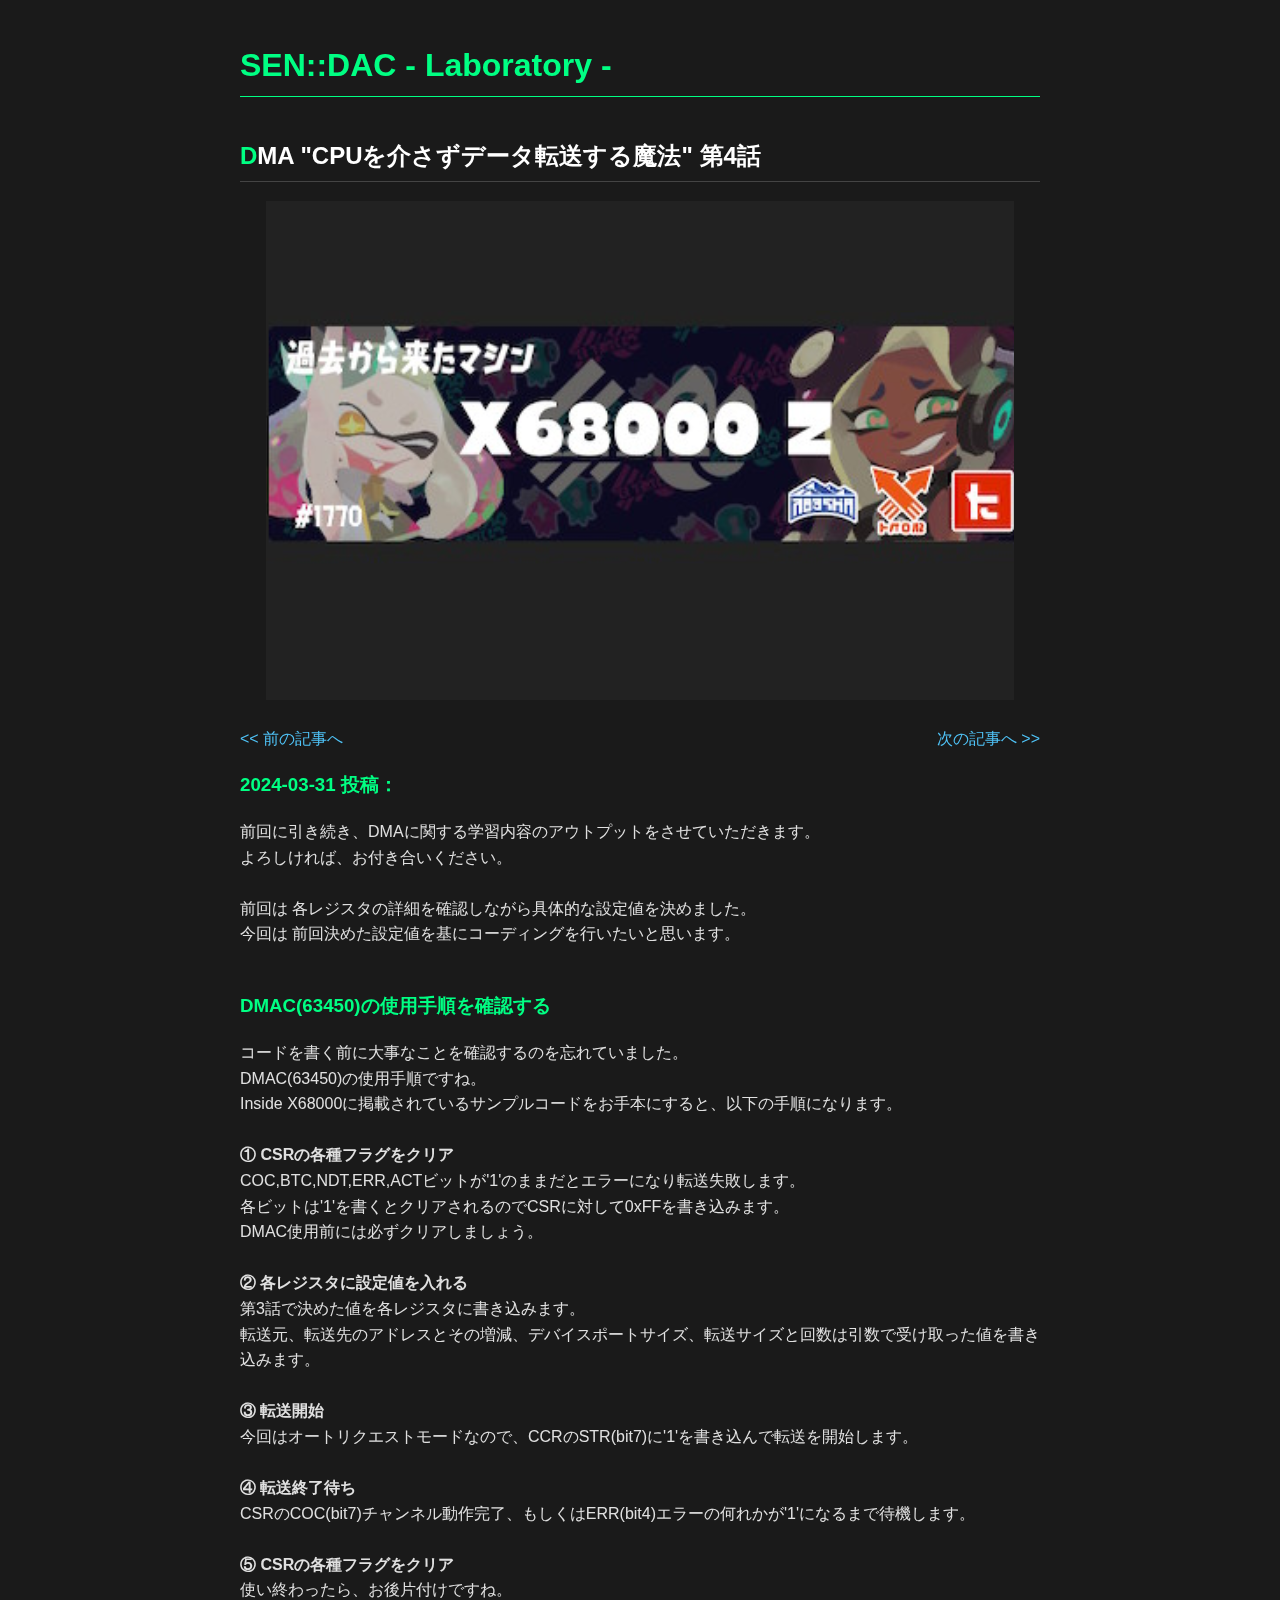
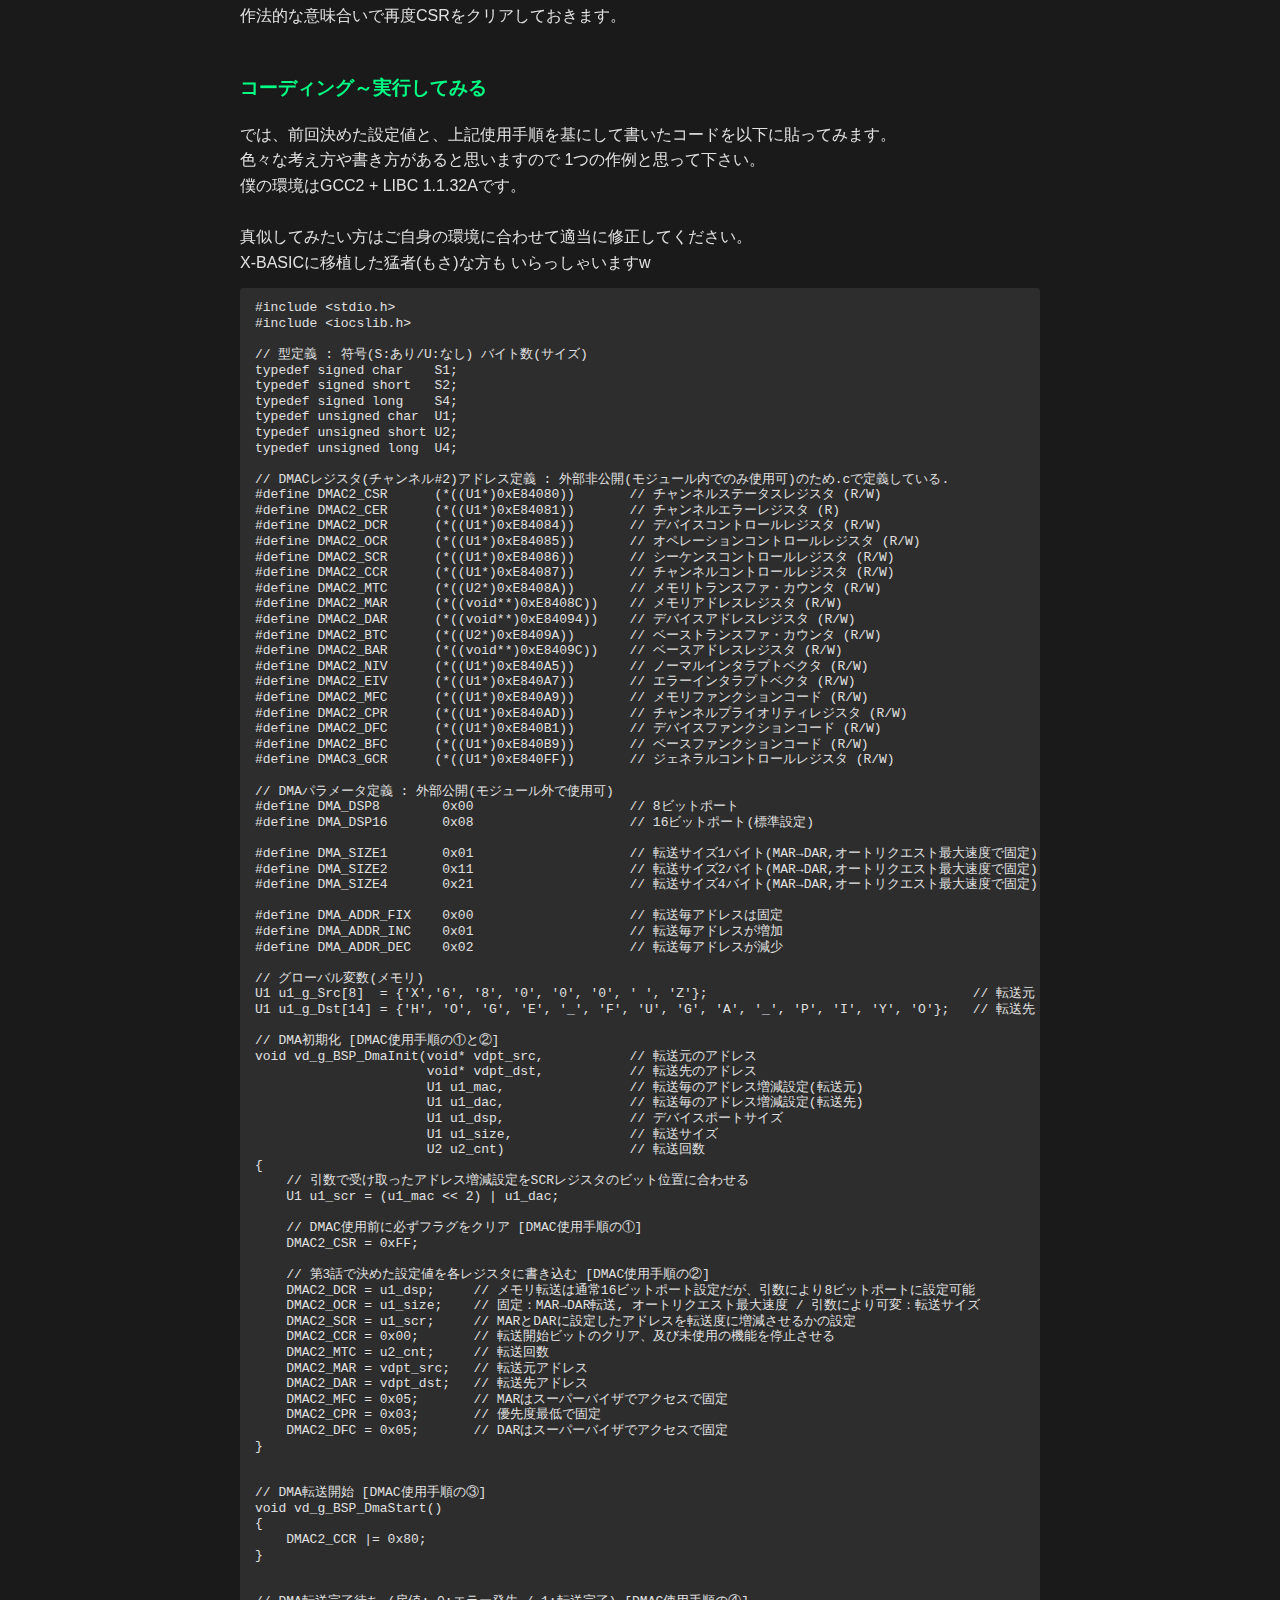
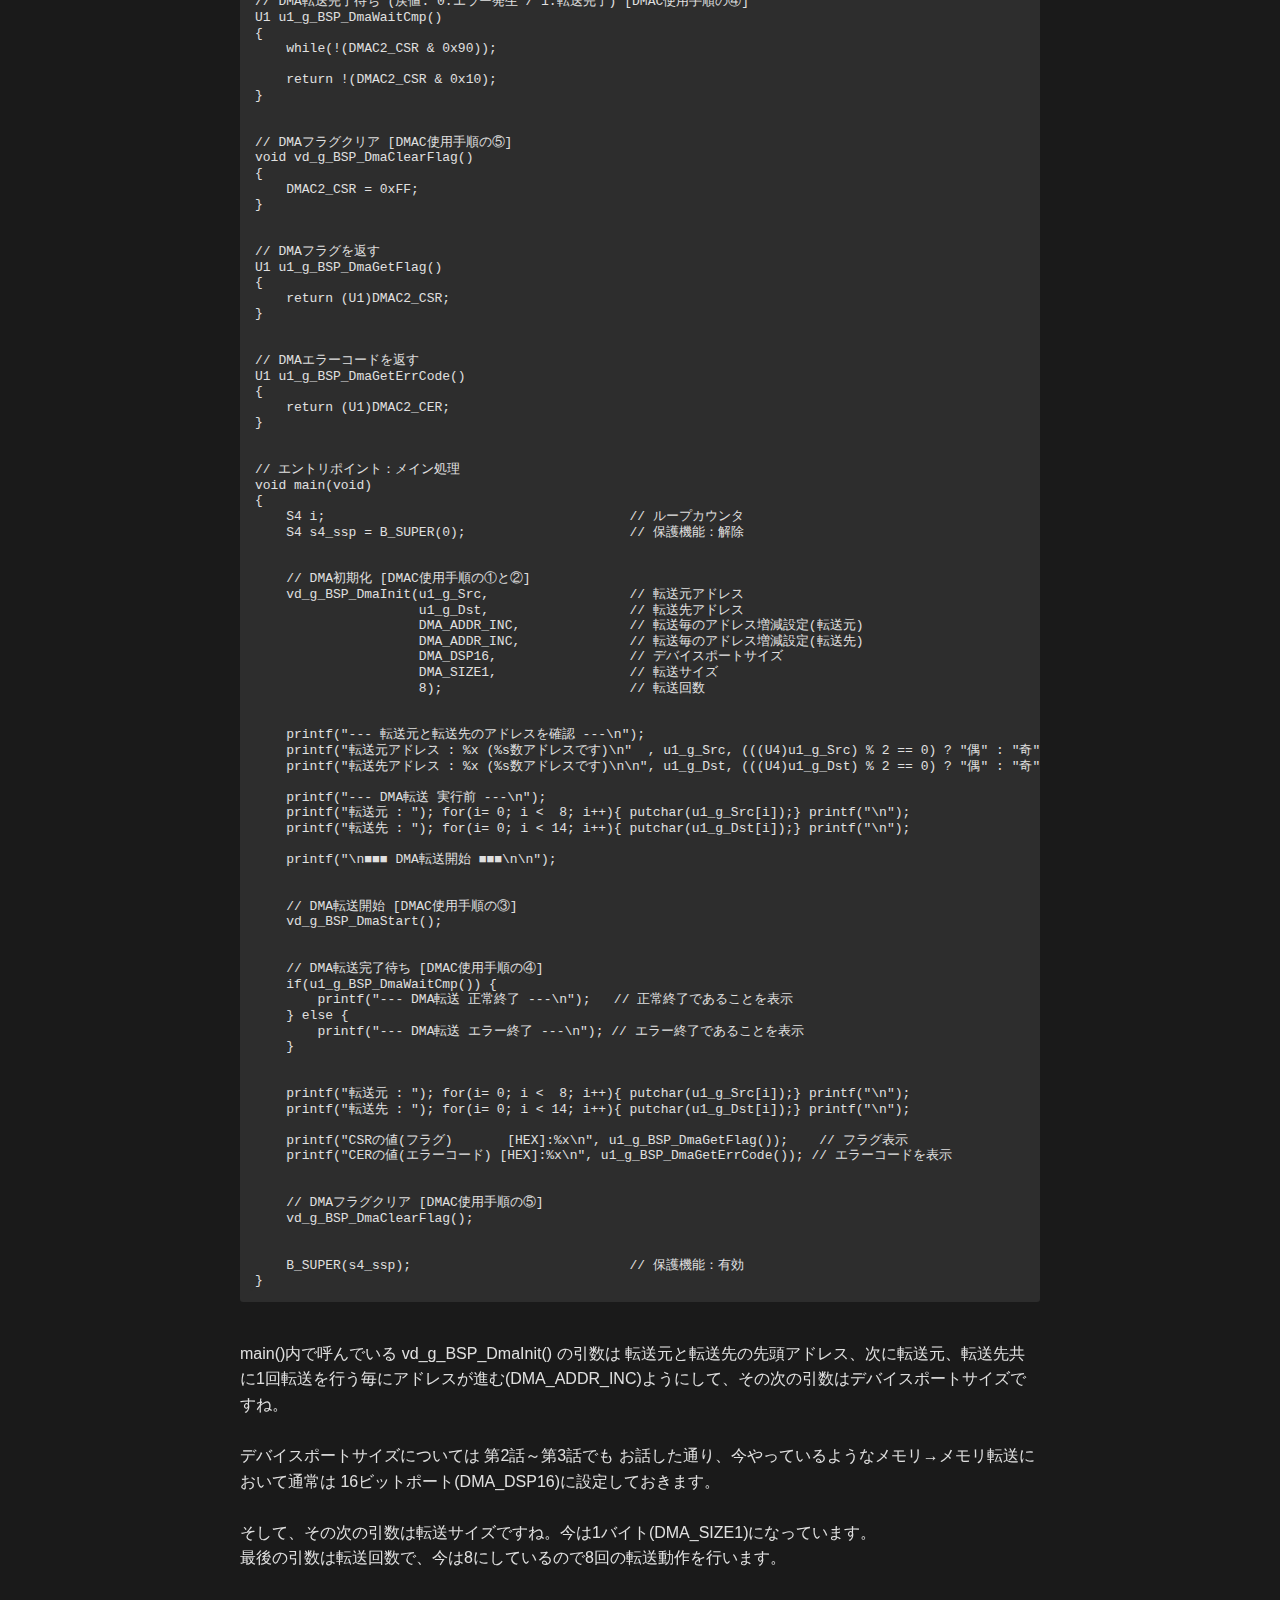
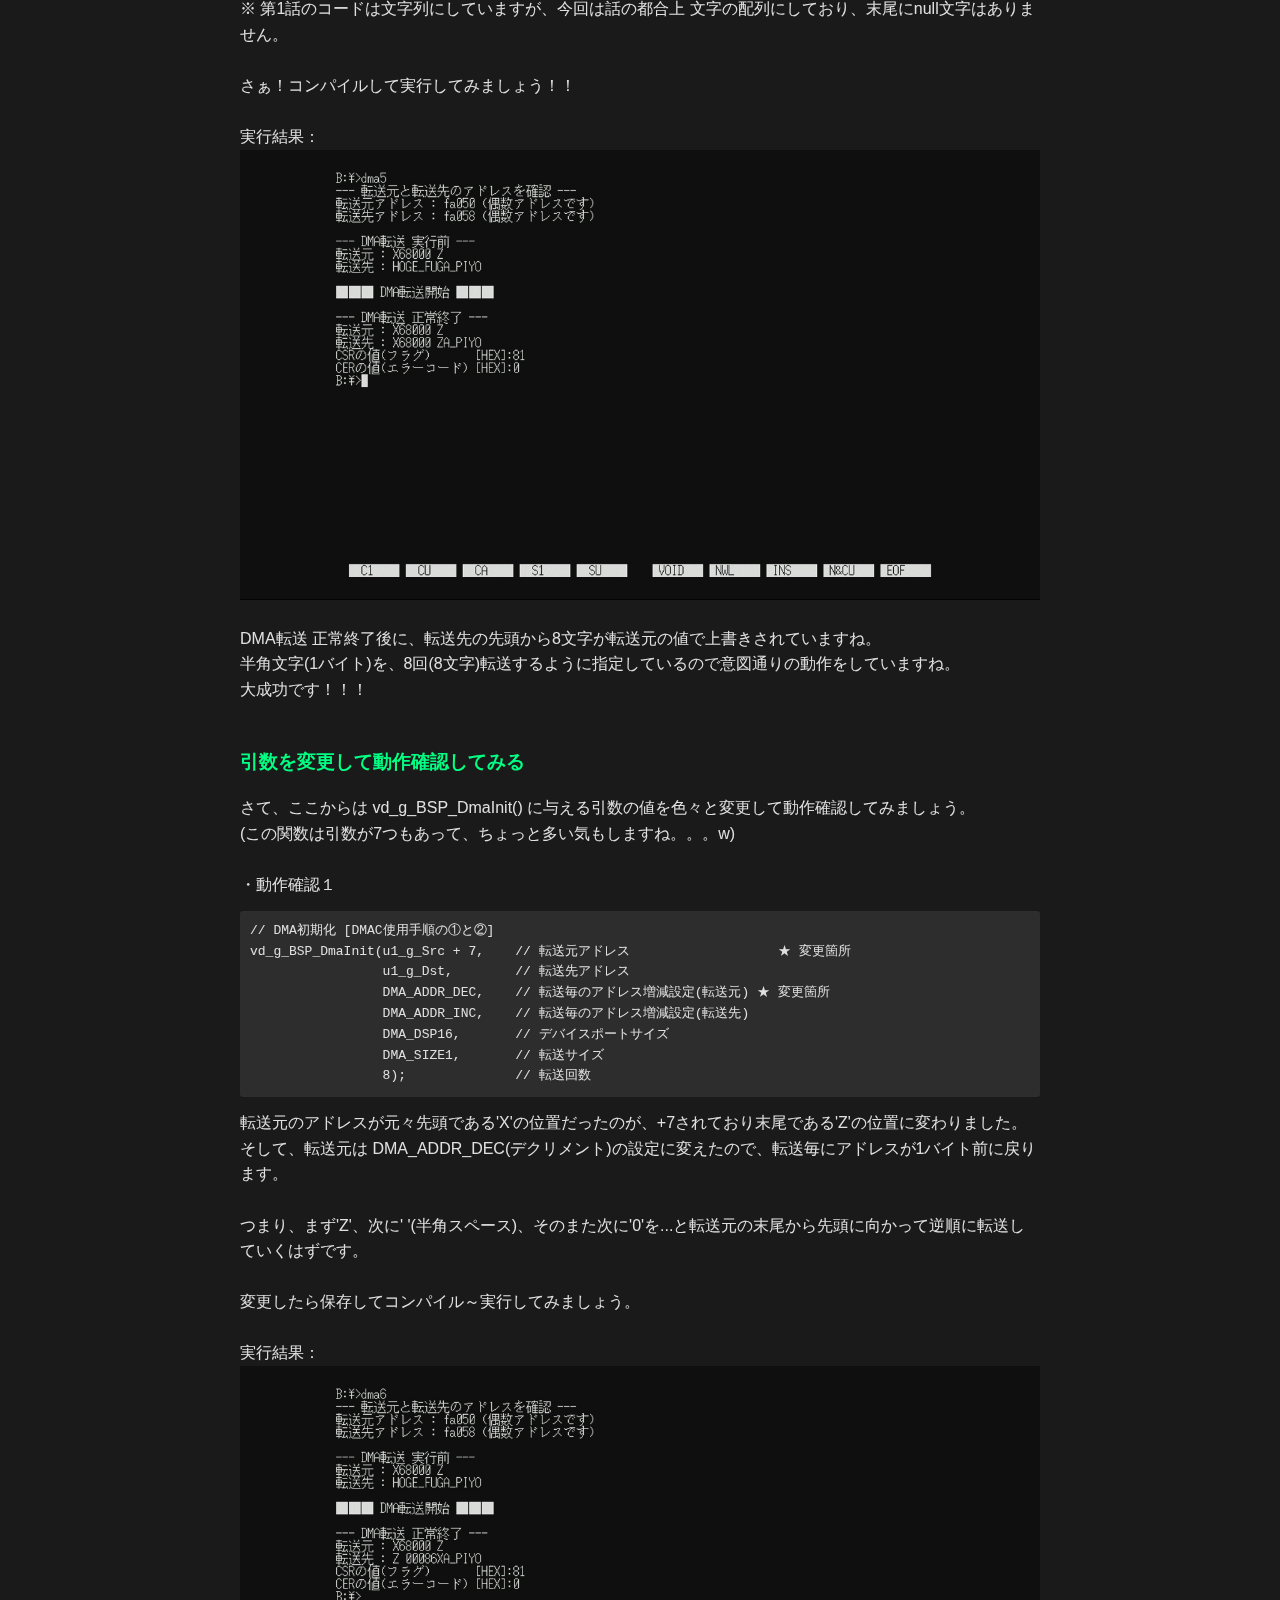
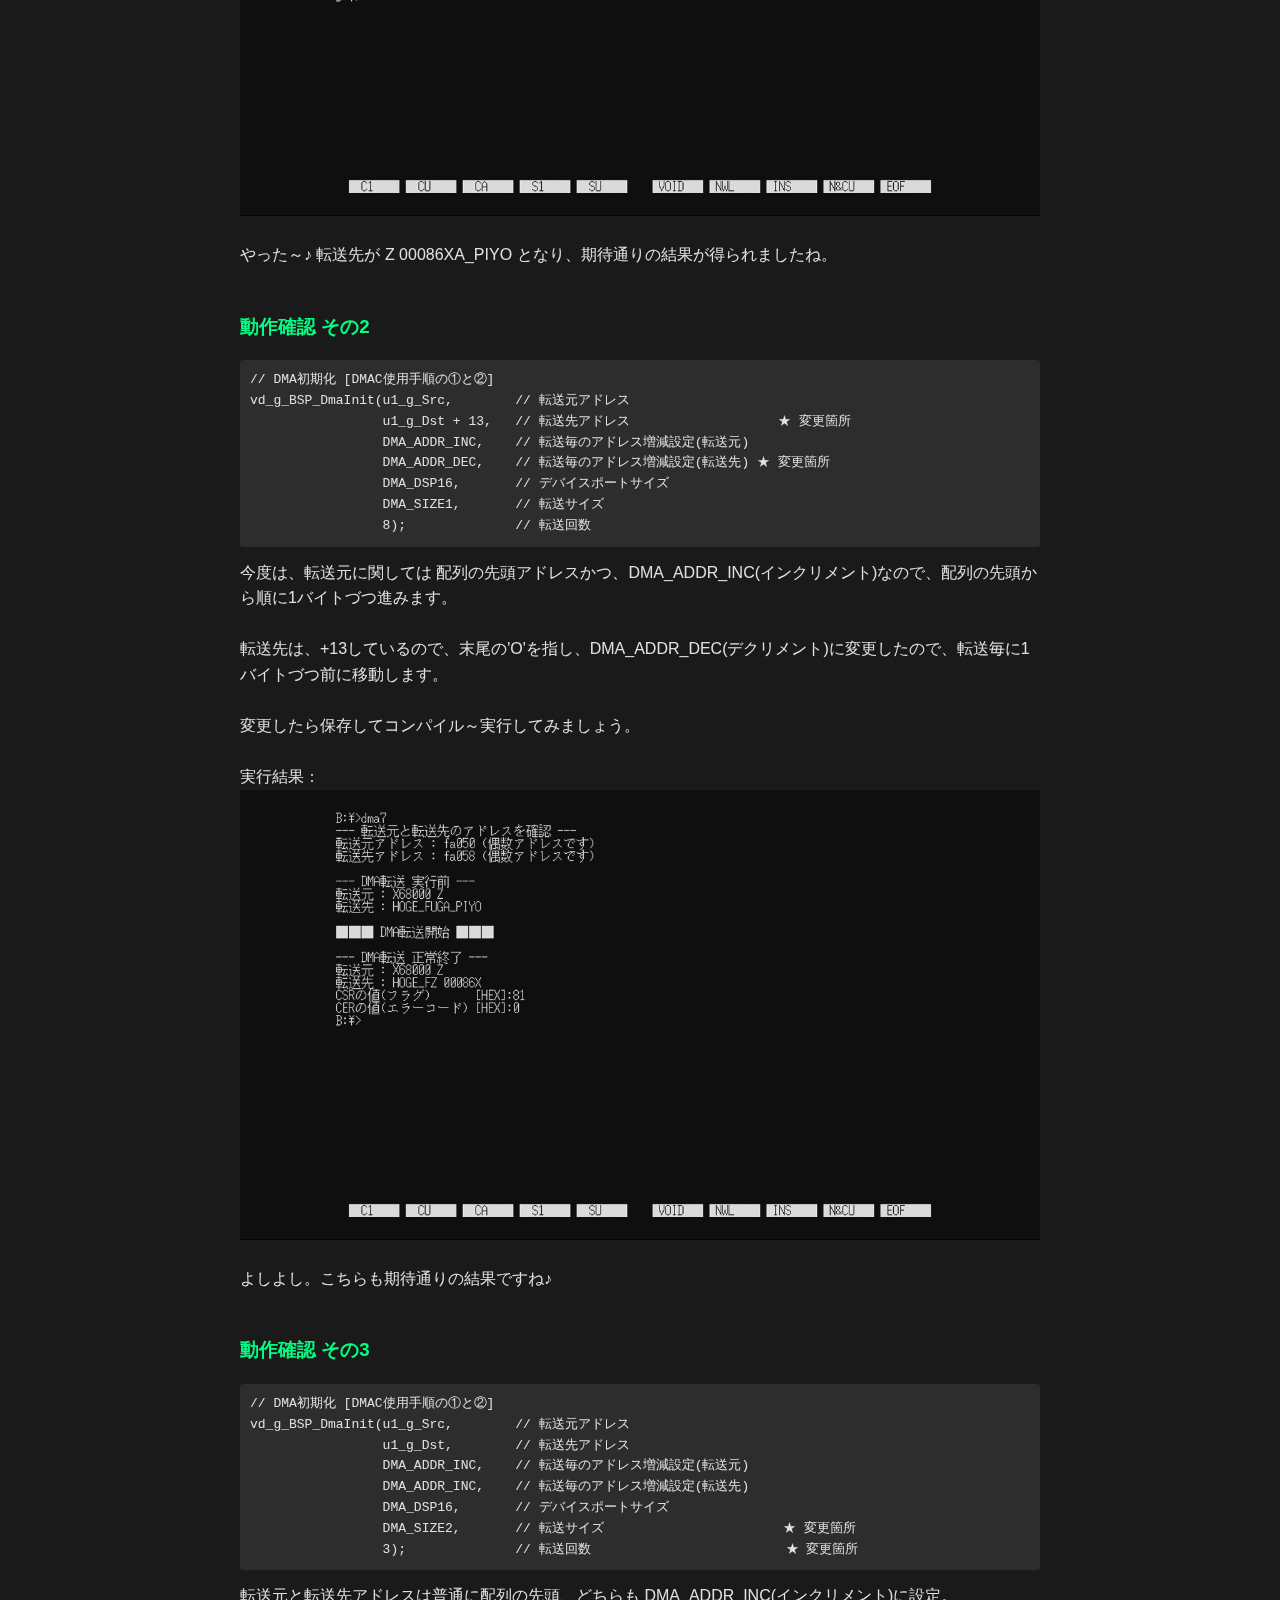
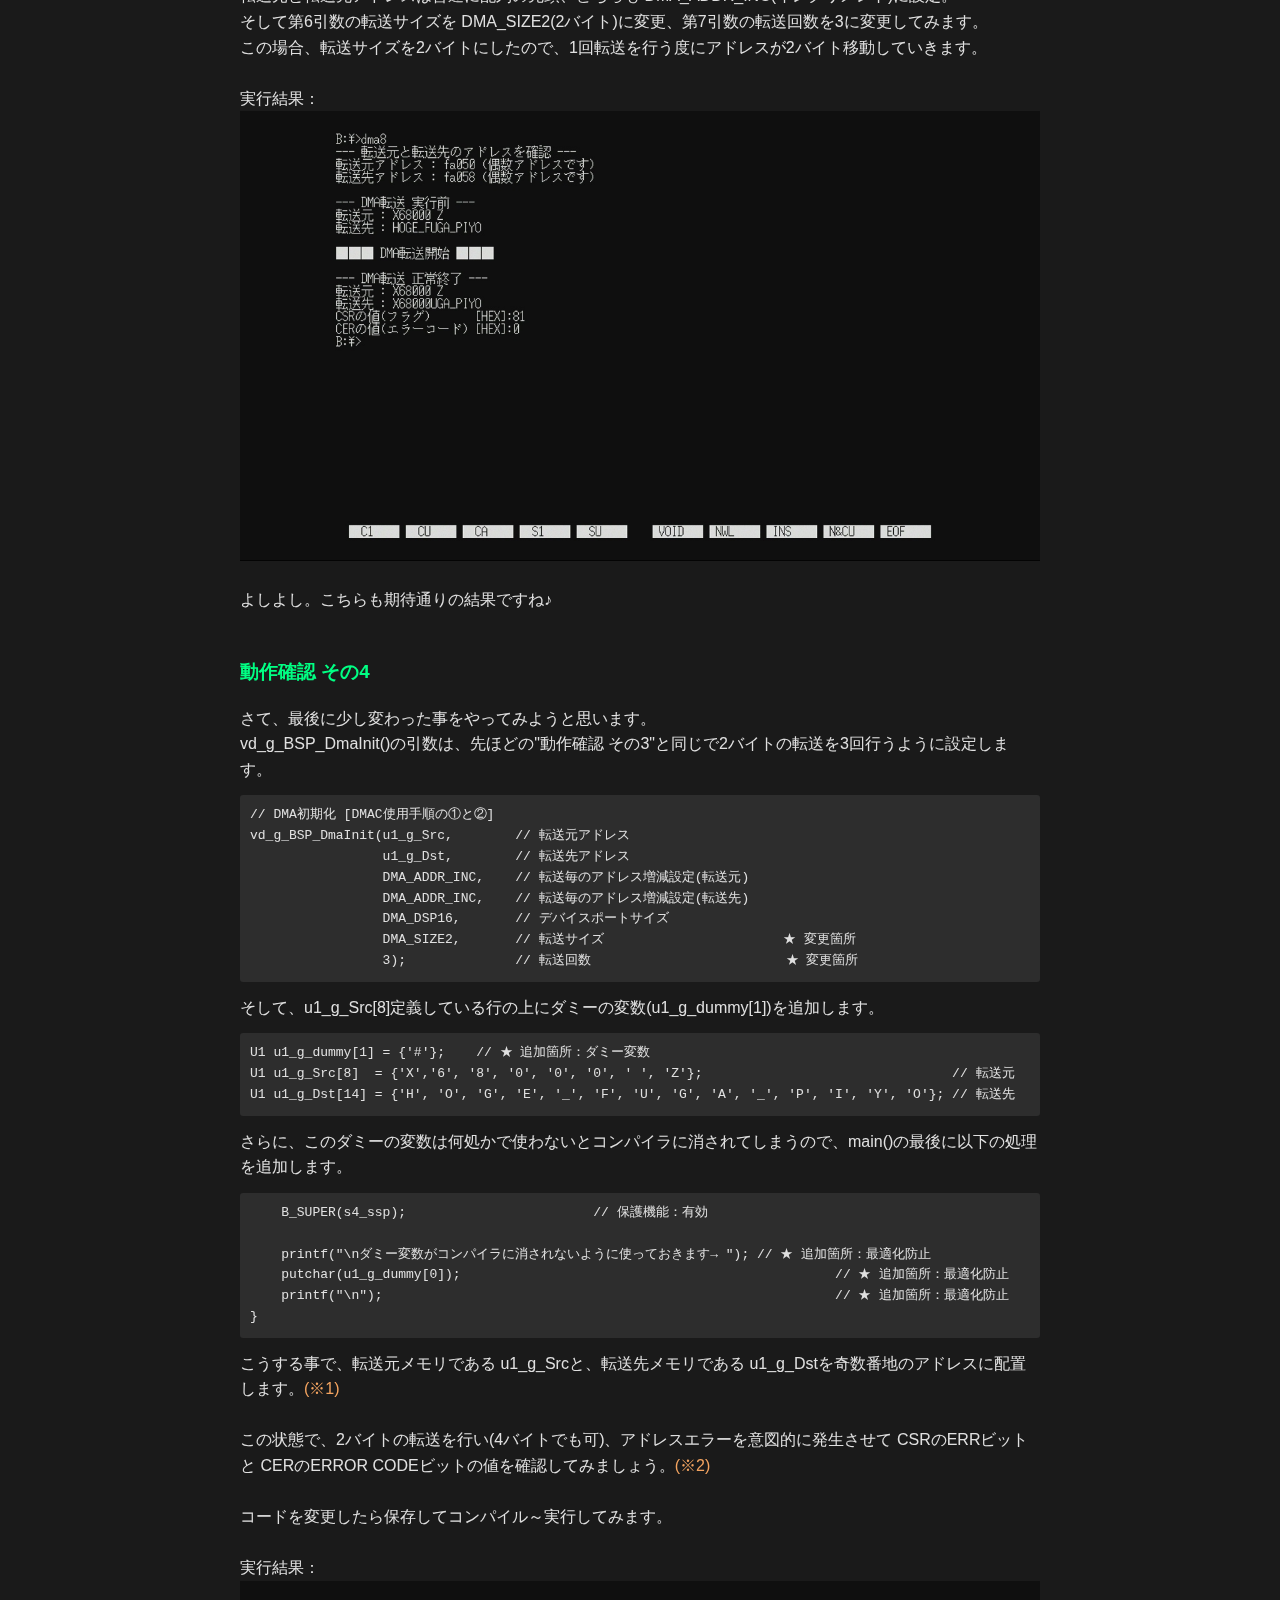
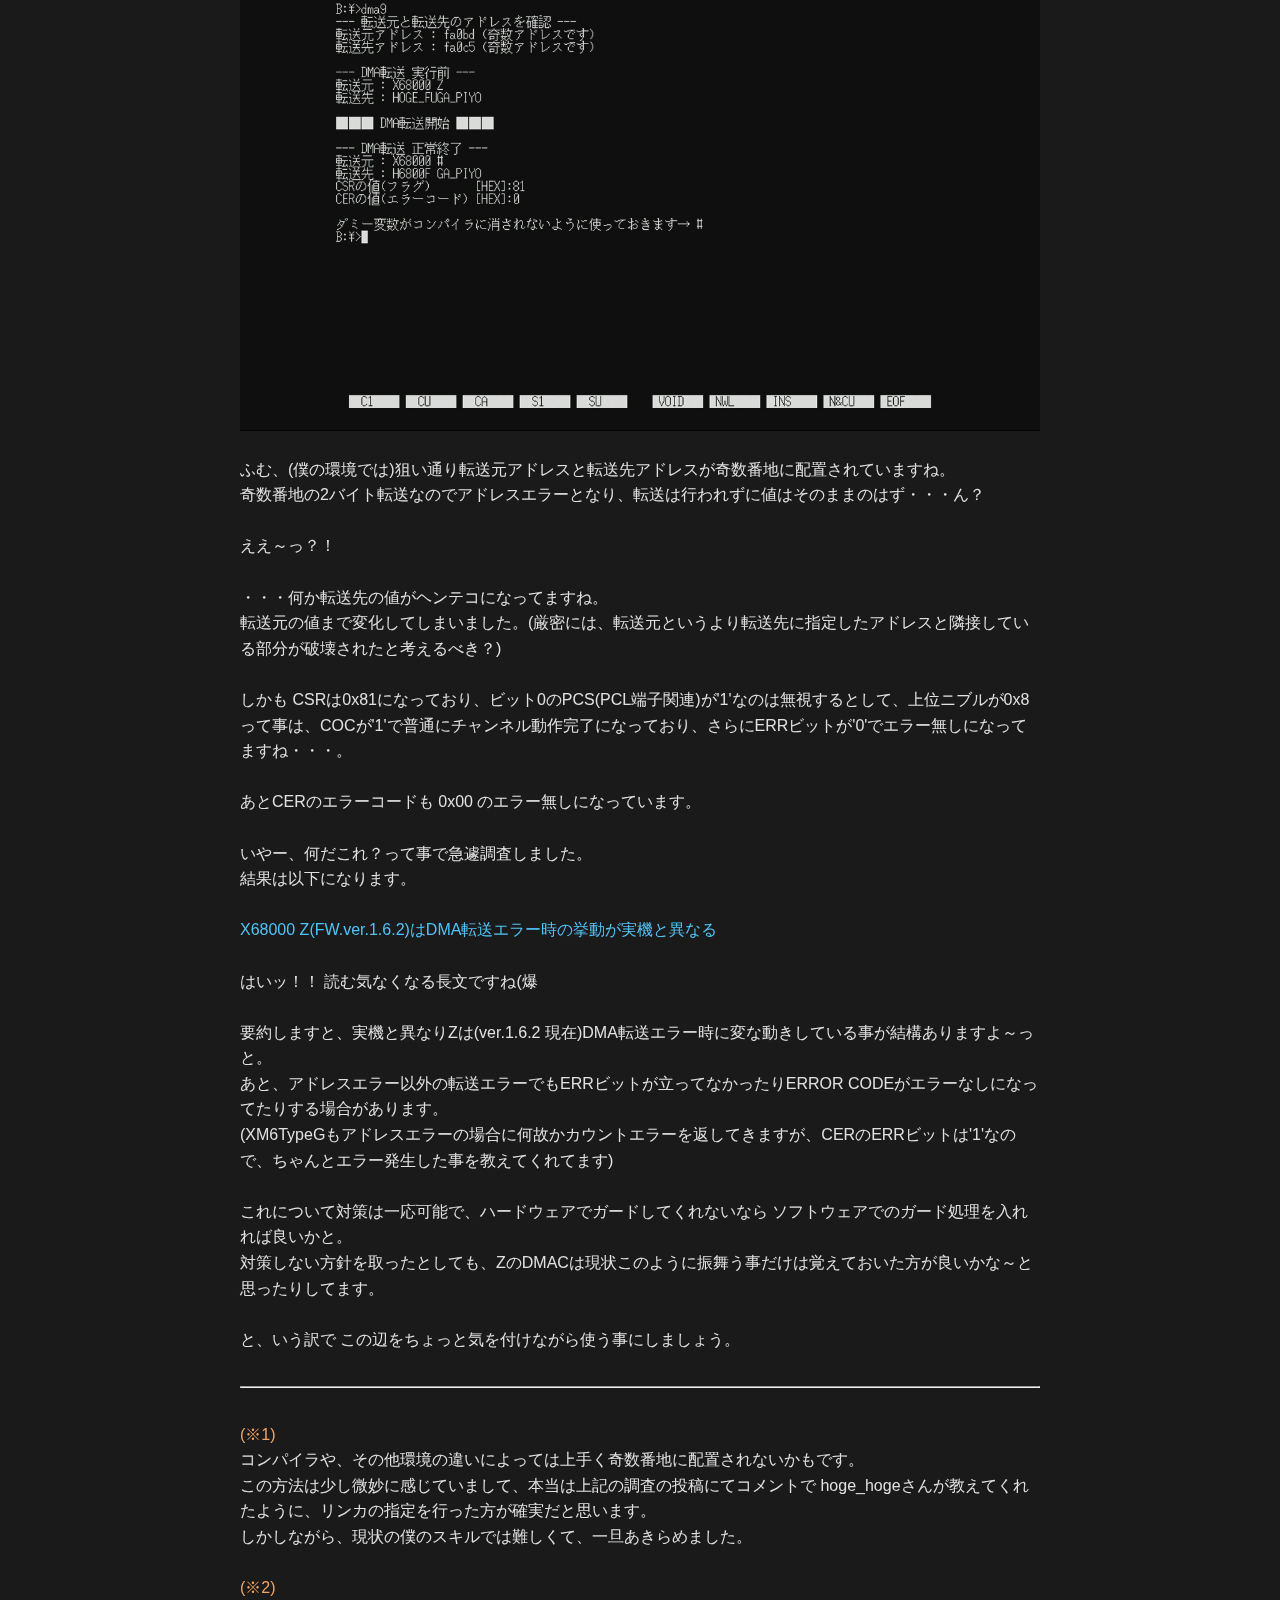
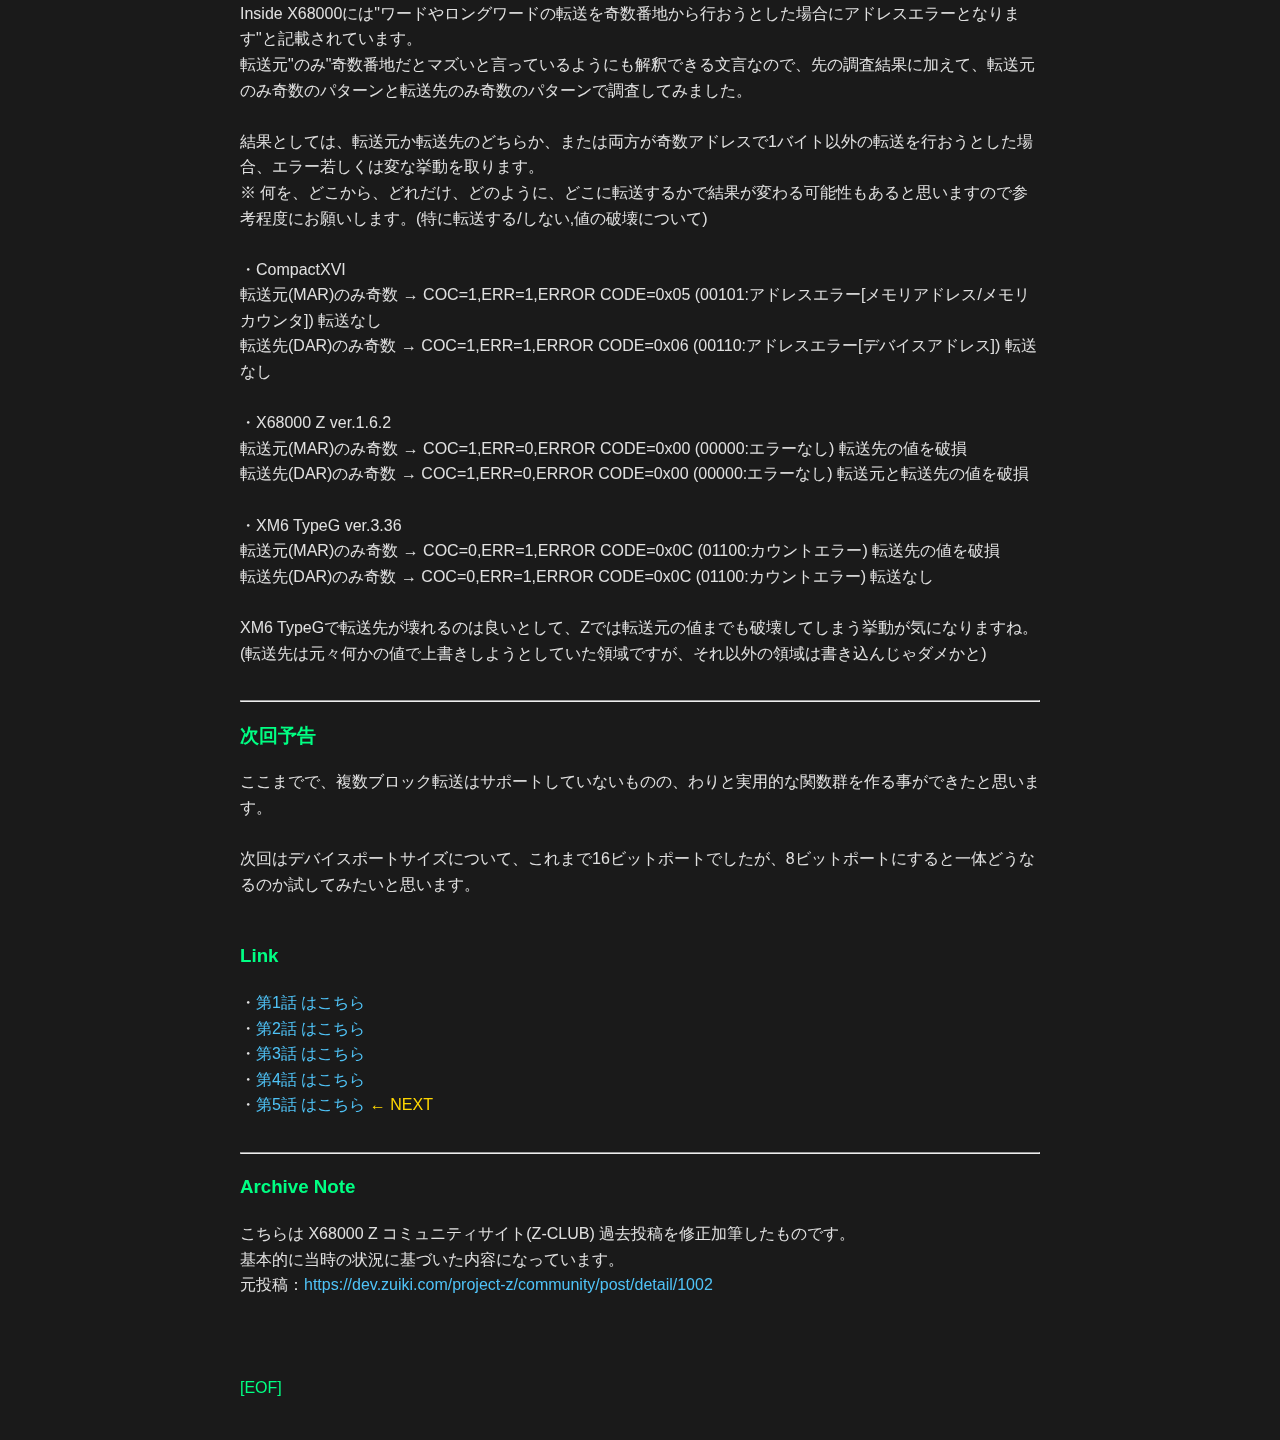
<file: DMA_4_Z1002/DMA_4_Z1002.html>
<!DOCTYPE html>
<html lang="ja">
<head>
    <meta charset="UTF-8">
    <title>DMA 4 | SEN::DAC</title>
    <link rel="stylesheet" href="../style.css">
    <link rel="icon" href="../favicon.png" type="image/png">
</head>

<body>
<!-- サイト全体のタイトル リンクを指定しているので改めてテキストの色指定をしている-->
<h1><a href="../index.html" style="color: #00ff83; text-decoration: none;">SEN::DAC - Laboratory -</a></h1>

<!-- ページのタイトル -->
<h2>DMA "CPUを介さずデータ転送する魔法" 第4話</h2>
<img src="17118840574565398.png" alt="表紙画像" style="max-width: 100%; height: auto; display: block; margin: 0 auto;">

<br>
<div style="display: flex; justify-content: space-between;">
    <span><a href="../DMA_3_Z976/DMA_3_Z976.html"><< 前の記事へ</a></span>
    <span><a href="../DMA_5_Z1040/DMA_5_Z1040.html">次の記事へ >></a></span>
</div>

<h3>2024-03-31 投稿：</h3>

前回に引き続き、DMAに関する学習内容のアウトプットをさせていただきます。<br>
よろしければ、お付き合いください。<br>
<br>
前回は 各レジスタの詳細を確認しながら具体的な設定値を決めました。<br>
今回は 前回決めた設定値を基にコーディングを行いたいと思います。<br>
<br>

<h3>DMAC(63450)の使用手順を確認する</h3>

コードを書く前に大事なことを確認するのを忘れていました。<br>
DMAC(63450)の使用手順ですね。<br>
Inside X68000に掲載されているサンプルコードをお手本にすると、以下の手順になります。<br>
<br>

<b>① CSRの各種フラグをクリア</b><br>
COC,BTC,NDT,ERR,ACTビットが'1'のままだとエラーになり転送失敗します。<br>
各ビットは'1'を書くとクリアされるのでCSRに対して0xFFを書き込みます。<br>
DMAC使用前には必ずクリアしましょう。<br>
<br>

<b>② 各レジスタに設定値を入れる</b><br>
第3話で決めた値を各レジスタに書き込みます。<br>
転送元、転送先のアドレスとその増減、デバイスポートサイズ、転送サイズと回数は引数で受け取った値を書き込みます。<br>
<br>

<b>③ 転送開始</b><br>
今回はオートリクエストモードなので、CCRのSTR(bit7)に'1'を書き込んで転送を開始します。<br>
<br>

<b>④ 転送終了待ち</b><br>
CSRのCOC(bit7)チャンネル動作完了、もしくはERR(bit4)エラーの何れかが'1'になるまで待機します。<br>
<br>

<b>⑤ CSRの各種フラグをクリア</b><br>
使い終わったら、お後片付けですね。<br>
作法的な意味合いで再度CSRをクリアしておきます。<br>
<br>

<h3>コーディング～実行してみる</h3>

では、前回決めた設定値と、上記使用手順を基にして書いたコードを以下に貼ってみます。<br>
色々な考え方や書き方があると思いますので 1つの作例と思って下さい。<br>
僕の環境はGCC2 + LIBC 1.1.32Aです。<br>
<br>
真似してみたい方はご自身の環境に合わせて適当に修正してください。<br>
X-BASICに移植した猛者(もさ)な方も いらっしゃいますw<br>

<pre><code>#include &lt;stdio.h&gt;
#include &lt;iocslib.h&gt;

// 型定義 : 符号(S:あり/U:なし) バイト数(サイズ)
typedef signed char    S1;
typedef signed short   S2;
typedef signed long    S4;
typedef unsigned char  U1;
typedef unsigned short U2;
typedef unsigned long  U4;

// DMACレジスタ(チャンネル#2)アドレス定義 : 外部非公開(モジュール内でのみ使用可)のため.cで定義している.
#define DMAC2_CSR      (*((U1*)0xE84080))       // チャンネルステータスレジスタ (R/W)
#define DMAC2_CER      (*((U1*)0xE84081))       // チャンネルエラーレジスタ (R)
#define DMAC2_DCR      (*((U1*)0xE84084))       // デバイスコントロールレジスタ (R/W)
#define DMAC2_OCR      (*((U1*)0xE84085))       // オペレーションコントロールレジスタ (R/W)
#define DMAC2_SCR      (*((U1*)0xE84086))       // シーケンスコントロールレジスタ (R/W)
#define DMAC2_CCR      (*((U1*)0xE84087))       // チャンネルコントロールレジスタ (R/W)
#define DMAC2_MTC      (*((U2*)0xE8408A))       // メモリトランスファ・カウンタ (R/W)
#define DMAC2_MAR      (*((void**)0xE8408C))    // メモリアドレスレジスタ (R/W)
#define DMAC2_DAR      (*((void**)0xE84094))    // デバイスアドレスレジスタ (R/W)
#define DMAC2_BTC      (*((U2*)0xE8409A))       // ベーストランスファ・カウンタ (R/W)
#define DMAC2_BAR      (*((void**)0xE8409C))    // ベースアドレスレジスタ (R/W)
#define DMAC2_NIV      (*((U1*)0xE840A5))       // ノーマルインタラプトベクタ (R/W)
#define DMAC2_EIV      (*((U1*)0xE840A7))       // エラーインタラプトベクタ (R/W)
#define DMAC2_MFC      (*((U1*)0xE840A9))       // メモリファンクションコード (R/W)
#define DMAC2_CPR      (*((U1*)0xE840AD))       // チャンネルプライオリティレジスタ (R/W)
#define DMAC2_DFC      (*((U1*)0xE840B1))       // デバイスファンクションコード (R/W)
#define DMAC2_BFC      (*((U1*)0xE840B9))       // ベースファンクションコード (R/W)
#define DMAC3_GCR      (*((U1*)0xE840FF))       // ジェネラルコントロールレジスタ (R/W)

// DMAパラメータ定義 : 外部公開(モジュール外で使用可)
#define DMA_DSP8        0x00                    // 8ビットポート
#define DMA_DSP16       0x08                    // 16ビットポート(標準設定)

#define DMA_SIZE1       0x01                    // 転送サイズ1バイト(MAR→DAR,オートリクエスト最大速度で固定)
#define DMA_SIZE2       0x11                    // 転送サイズ2バイト(MAR→DAR,オートリクエスト最大速度で固定)
#define DMA_SIZE4       0x21                    // 転送サイズ4バイト(MAR→DAR,オートリクエスト最大速度で固定)

#define DMA_ADDR_FIX    0x00                    // 転送毎アドレスは固定
#define DMA_ADDR_INC    0x01                    // 転送毎アドレスが増加
#define DMA_ADDR_DEC    0x02                    // 転送毎アドレスが減少

// グローバル変数(メモリ)
U1 u1_g_Src[8]  = {'X','6', '8', '0', '0', '0', ' ', 'Z'};                                  // 転送元
U1 u1_g_Dst[14] = {'H', 'O', 'G', 'E', '_', 'F', 'U', 'G', 'A', '_', 'P', 'I', 'Y', 'O'};   // 転送先

// DMA初期化 [DMAC使用手順の①と②]
void vd_g_BSP_DmaInit(void* vdpt_src,           // 転送元のアドレス
                      void* vdpt_dst,           // 転送先のアドレス
                      U1 u1_mac,                // 転送毎のアドレス増減設定(転送元)
                      U1 u1_dac,                // 転送毎のアドレス増減設定(転送先)
                      U1 u1_dsp,                // デバイスポートサイズ
                      U1 u1_size,               // 転送サイズ
                      U2 u2_cnt)                // 転送回数
{
    // 引数で受け取ったアドレス増減設定をSCRレジスタのビット位置に合わせる
    U1 u1_scr = (u1_mac << 2) | u1_dac;

    // DMAC使用前に必ずフラグをクリア [DMAC使用手順の①]
    DMAC2_CSR = 0xFF;

    // 第3話で決めた設定値を各レジスタに書き込む [DMAC使用手順の②]
    DMAC2_DCR = u1_dsp;     // メモリ転送は通常16ビットポート設定だが、引数により8ビットポートに設定可能
    DMAC2_OCR = u1_size;    // 固定：MAR→DAR転送, オートリクエスト最大速度 / 引数により可変：転送サイズ
    DMAC2_SCR = u1_scr;     // MARとDARに設定したアドレスを転送度に増減させるかの設定
    DMAC2_CCR = 0x00;       // 転送開始ビットのクリア、及び未使用の機能を停止させる
    DMAC2_MTC = u2_cnt;     // 転送回数
    DMAC2_MAR = vdpt_src;   // 転送元アドレス
    DMAC2_DAR = vdpt_dst;   // 転送先アドレス
    DMAC2_MFC = 0x05;       // MARはスーパーバイザでアクセスで固定
    DMAC2_CPR = 0x03;       // 優先度最低で固定
    DMAC2_DFC = 0x05;       // DARはスーパーバイザでアクセスで固定
}


// DMA転送開始 [DMAC使用手順の③]
void vd_g_BSP_DmaStart()
{
    DMAC2_CCR |= 0x80;
}


// DMA転送完了待ち (戻値: 0:エラー発生 / 1:転送完了) [DMAC使用手順の④]
U1 u1_g_BSP_DmaWaitCmp()
{
    while(!(DMAC2_CSR & 0x90));

    return !(DMAC2_CSR & 0x10);
}


// DMAフラグクリア [DMAC使用手順の⑤]
void vd_g_BSP_DmaClearFlag()
{
    DMAC2_CSR = 0xFF;
}


// DMAフラグを返す
U1 u1_g_BSP_DmaGetFlag()
{
    return (U1)DMAC2_CSR;
}


// DMAエラーコードを返す
U1 u1_g_BSP_DmaGetErrCode()
{
    return (U1)DMAC2_CER;
}


// エントリポイント：メイン処理
void main(void)
{
    S4 i;                                       // ループカウンタ
    S4 s4_ssp = B_SUPER(0);                     // 保護機能：解除


    // DMA初期化 [DMAC使用手順の①と②]
    vd_g_BSP_DmaInit(u1_g_Src,                  // 転送元アドレス
                     u1_g_Dst,                  // 転送先アドレス
                     DMA_ADDR_INC,              // 転送毎のアドレス増減設定(転送元)
                     DMA_ADDR_INC,              // 転送毎のアドレス増減設定(転送先)
                     DMA_DSP16,                 // デバイスポートサイズ
                     DMA_SIZE1,                 // 転送サイズ
                     8);                        // 転送回数


    printf("--- 転送元と転送先のアドレスを確認 ---\n");
    printf("転送元アドレス : %x (%s数アドレスです)\n"  , u1_g_Src, (((U4)u1_g_Src) % 2 == 0) ? "偶" : "奇");
    printf("転送先アドレス : %x (%s数アドレスです)\n\n", u1_g_Dst, (((U4)u1_g_Dst) % 2 == 0) ? "偶" : "奇");

    printf("--- DMA転送 実行前 ---\n");
    printf("転送元 : "); for(i= 0; i <  8; i++){ putchar(u1_g_Src[i]);} printf("\n");
    printf("転送先 : "); for(i= 0; i < 14; i++){ putchar(u1_g_Dst[i]);} printf("\n");

    printf("\n■■■ DMA転送開始 ■■■\n\n");


    // DMA転送開始 [DMAC使用手順の③]
    vd_g_BSP_DmaStart();


    // DMA転送完了待ち [DMAC使用手順の④]
    if(u1_g_BSP_DmaWaitCmp()) {
        printf("--- DMA転送 正常終了 ---\n");   // 正常終了であることを表示
    } else {
        printf("--- DMA転送 エラー終了 ---\n"); // エラー終了であることを表示
    }


    printf("転送元 : "); for(i= 0; i <  8; i++){ putchar(u1_g_Src[i]);} printf("\n");
    printf("転送先 : "); for(i= 0; i < 14; i++){ putchar(u1_g_Dst[i]);} printf("\n");

    printf("CSRの値(フラグ)       [HEX]:%x\n", u1_g_BSP_DmaGetFlag());    // フラグ表示
    printf("CERの値(エラーコード) [HEX]:%x\n", u1_g_BSP_DmaGetErrCode()); // エラーコードを表示


    // DMAフラグクリア [DMAC使用手順の⑤]
    vd_g_BSP_DmaClearFlag();


    B_SUPER(s4_ssp);                            // 保護機能：有効
}
</code></pre>
<br>

main()内で呼んでいる vd_g_BSP_DmaInit() の引数は 転送元と転送先の先頭アドレス、次に転送元、転送先共に1回転送を行う毎にアドレスが進む(DMA_ADDR_INC)ようにして、その次の引数はデバイスポートサイズですね。<br>
<br>
デバイスポートサイズについては 第2話～第3話でも お話した通り、今やっているようなメモリ→メモリ転送において通常は 16ビットポート(DMA_DSP16)に設定しておきます。<br>
<br>
そして、その次の引数は転送サイズですね。今は1バイト(DMA_SIZE1)になっています。<br>
最後の引数は転送回数で、今は8にしているので8回の転送動作を行います。<br>
<br>
※ 第1話のコードは文字列にしていますが、今回は話の都合上 文字の配列にしており、末尾にnull文字はありません。<br>
<br>
さぁ！コンパイルして実行してみましょう！！<br>
<br>
実行結果：<br>
<img src="17118873844077020.jpg" alt="実行結果" style="max-width: 100%; height: auto; display: block; margin: 0 auto;">
<br>

DMA転送 正常終了後に、転送先の先頭から8文字が転送元の値で上書きされていますね。<br>
半角文字(1バイト)を、8回(8文字)転送するように指定しているので意図通りの動作をしていますね。<br>
大成功です！！！<br>
<br>

<h3>引数を変更して動作確認してみる</h3>

さて、ここからは vd_g_BSP_DmaInit() に与える引数の値を色々と変更して動作確認してみましょう。<br>
(この関数は引数が7つもあって、ちょっと多い気もしますね。。。w)<br>
<br>

・動作確認１<br>
<pre>// DMA初期化 [DMAC使用手順の①と②]
vd_g_BSP_DmaInit(u1_g_Src + 7,    // 転送元アドレス                   ★ 変更箇所
                 u1_g_Dst,        // 転送先アドレス
                 DMA_ADDR_DEC,    // 転送毎のアドレス増減設定(転送元) ★ 変更箇所
                 DMA_ADDR_INC,    // 転送毎のアドレス増減設定(転送先)
                 DMA_DSP16,       // デバイスポートサイズ
                 DMA_SIZE1,       // 転送サイズ
                 8);              // 転送回数
</pre>

転送元のアドレスが元々先頭である'X'の位置だったのが、+7されており末尾である'Z'の位置に変わりました。<br>
そして、転送元は DMA_ADDR_DEC(デクリメント)の設定に変えたので、転送毎にアドレスが1バイト前に戻ります。<br>
<br>
つまり、まず'Z'、次に' '(半角スペース)、そのまた次に'0'を...と転送元の末尾から先頭に向かって逆順に転送していくはずです。<br>
<br>
変更したら保存してコンパイル～実行してみましょう。<br>
<br>
実行結果：<br>
<img src="17118871432984476.jpg" alt="実行結果" style="max-width: 100%; height: auto; display: block; margin: 0 auto;">
<br>

やった～♪ 転送先が Z 00086XA_PIYO となり、期待通りの結果が得られましたね。<br>
<br>

<h3>動作確認 その2</h3>
<pre>// DMA初期化 [DMAC使用手順の①と②]
vd_g_BSP_DmaInit(u1_g_Src,        // 転送元アドレス
                 u1_g_Dst + 13,   // 転送先アドレス                   ★ 変更箇所
                 DMA_ADDR_INC,    // 転送毎のアドレス増減設定(転送元)
                 DMA_ADDR_DEC,    // 転送毎のアドレス増減設定(転送先) ★ 変更箇所
                 DMA_DSP16,       // デバイスポートサイズ
                 DMA_SIZE1,       // 転送サイズ
                 8);              // 転送回数
</pre>

今度は、転送元に関しては 配列の先頭アドレスかつ、DMA_ADDR_INC(インクリメント)なので、配列の先頭から順に1バイトづつ進みます。<br>
<br>
転送先は、+13しているので、末尾の'O'を指し、DMA_ADDR_DEC(デクリメント)に変更したので、転送毎に1バイトづつ前に移動します。<br>
<br>
変更したら保存してコンパイル～実行してみましょう。<br>
<br>
実行結果：<br>
<img src="17118872088956986.jpg" alt="実行結果" style="max-width: 100%; height: auto; display: block; margin: 0 auto;">
<br>

よしよし。こちらも期待通りの結果ですね♪<br>
<br>

<h3>動作確認 その3</h3>
<pre>// DMA初期化 [DMAC使用手順の①と②]
vd_g_BSP_DmaInit(u1_g_Src,        // 転送元アドレス
                 u1_g_Dst,        // 転送先アドレス
                 DMA_ADDR_INC,    // 転送毎のアドレス増減設定(転送元)
                 DMA_ADDR_INC,    // 転送毎のアドレス増減設定(転送先)
                 DMA_DSP16,       // デバイスポートサイズ
                 DMA_SIZE2,       // 転送サイズ                       ★ 変更箇所
                 3);              // 転送回数                         ★ 変更箇所
</pre>

転送元と転送先アドレスは普通に配列の先頭、どちらも DMA_ADDR_INC(インクリメント)に設定。<br>
そして第6引数の転送サイズを DMA_SIZE2(2バイト)に変更、第7引数の転送回数を3に変更してみます。<br>
この場合、転送サイズを2バイトにしたので、1回転送を行う度にアドレスが2バイト移動していきます。<br>
<br>
実行結果：<br>
<img src="17118872427378506.jpg" alt="実行結果" style="max-width: 100%; height: auto; display: block; margin: 0 auto;">
<br>

よしよし。こちらも期待通りの結果ですね♪<br>
<br>

<h3>動作確認 その4</h3>

さて、最後に少し変わった事をやってみようと思います。<br>
vd_g_BSP_DmaInit()の引数は、先ほどの"動作確認 その3"と同じで2バイトの転送を3回行うように設定します。<br>

<pre>// DMA初期化 [DMAC使用手順の①と②]
vd_g_BSP_DmaInit(u1_g_Src,        // 転送元アドレス
                 u1_g_Dst,        // 転送先アドレス
                 DMA_ADDR_INC,    // 転送毎のアドレス増減設定(転送元)
                 DMA_ADDR_INC,    // 転送毎のアドレス増減設定(転送先)
                 DMA_DSP16,       // デバイスポートサイズ
                 DMA_SIZE2,       // 転送サイズ                       ★ 変更箇所
                 3);              // 転送回数                         ★ 変更箇所
</pre>

そして、u1_g_Src[8]定義している行の上にダミーの変数(u1_g_dummy[1])を追加します。<br>

<pre>U1 u1_g_dummy[1] = {'#'};    // ★ 追加箇所：ダミー変数
U1 u1_g_Src[8]  = {'X','6', '8', '0', '0', '0', ' ', 'Z'};                                // 転送元
U1 u1_g_Dst[14] = {'H', 'O', 'G', 'E', '_', 'F', 'U', 'G', 'A', '_', 'P', 'I', 'Y', 'O'}; // 転送先
</pre>

さらに、このダミーの変数は何処かで使わないとコンパイラに消されてしまうので、main()の最後に以下の処理を追加します。<br>

<pre>    B_SUPER(s4_ssp);                        // 保護機能：有効

    printf("\nダミー変数がコンパイラに消されないように使っておきます→ "); // ★ 追加箇所：最適化防止
    putchar(u1_g_dummy[0]);                                                // ★ 追加箇所：最適化防止
    printf("\n");                                                          // ★ 追加箇所：最適化防止
}
</pre>

こうする事で、転送元メモリである u1_g_Srcと、転送先メモリである u1_g_Dstを奇数番地のアドレスに配置します。<font style="color: #f4a460;">(※1)</font><br>
<br>
この状態で、2バイトの転送を行い(4バイトでも可)、アドレスエラーを意図的に発生させて CSRのERRビットと CERのERROR CODEビットの値を確認してみましょう。<font style="color: #f4a460;">(※2)</font><br>
<br>
コードを変更したら保存してコンパイル～実行してみます。<br>
<br>
実行結果：<br>
<img src="17118872759841779.jpg" alt="実行結果" style="max-width: 100%; height: auto; display: block; margin: 0 auto;">
<br>

ふむ、(僕の環境では)狙い通り転送元アドレスと転送先アドレスが奇数番地に配置されていますね。<br>
奇数番地の2バイト転送なのでアドレスエラーとなり、転送は行われずに値はそのままのはず・・・ん？<br>
<br>
ええ～っ？！<br>
<br>
・・・何か転送先の値がヘンテコになってますね。<br>
転送元の値まで変化してしまいました。(厳密には、転送元というより転送先に指定したアドレスと隣接している部分が破壊されたと考えるべき？)<br>
<br>
しかも CSRは0x81になっており、ビット0のPCS(PCL端子関連)が'1'なのは無視するとして、上位ニブルが0x8って事は、COCが'1'で普通にチャンネル動作完了になっており、さらにERRビットが'0'でエラー無しになってますね・・・。<br>
<br>
あとCERのエラーコードも 0x00 のエラー無しになっています。<br>
<br>
いやー、何だこれ？って事で急遽調査しました。<br>
結果は以下になります。<br>
<br>
<a href="../DMA_A_Z990/DMA_A_Z990.html">X68000 Z(FW.ver.1.6.2)はDMA転送エラー時の挙動が実機と異なる</a><br>
<br>

はいッ！！ 読む気なくなる長文ですね(爆<br>
<br>
要約しますと、実機と異なりZは(ver.1.6.2 現在)DMA転送エラー時に変な動きしている事が結構ありますよ～っと。<br>
あと、アドレスエラー以外の転送エラーでもERRビットが立ってなかったりERROR CODEがエラーなしになってたりする場合があります。<br>
(XM6TypeGもアドレスエラーの場合に何故かカウントエラーを返してきますが、CERのERRビットは'1'なので、ちゃんとエラー発生した事を教えてくれてます)<br>
<br>
これについて対策は一応可能で、ハードウェアでガードしてくれないなら ソフトウェアでのガード処理を入れれば良いかと。<br>
対策しない方針を取ったとしても、ZのDMACは現状このように振舞う事だけは覚えておいた方が良いかな～と思ったりしてます。<br>
<br>
と、いう訳で この辺をちょっと気を付けながら使う事にしましょう。<br>
<br>

<hr>

<br>
<font style="color: #f4a460;">(※1)</font><br>
コンパイラや、その他環境の違いによっては上手く奇数番地に配置されないかもです。<br>
この方法は少し微妙に感じていまして、本当は上記の調査の投稿にてコメントで hoge_hogeさんが教えてくれたように、リンカの指定を行った方が確実だと思います。<br>
しかしながら、現状の僕のスキルでは難しくて、一旦あきらめました。<br>
<br>
<font style="color: #f4a460;">(※2)</font><br>
Inside X68000には"ワードやロングワードの転送を奇数番地から行おうとした場合にアドレスエラーとなります"と記載されています。<br>
転送元"のみ"奇数番地だとマズいと言っているようにも解釈できる文言なので、先の調査結果に加えて、転送元のみ奇数のパターンと転送先のみ奇数のパターンで調査してみました。<br>
<br>
結果としては、転送元か転送先のどちらか、または両方が奇数アドレスで1バイト以外の転送を行おうとした場合、エラー若しくは変な挙動を取ります。<br>
※ 何を、どこから、どれだけ、どのように、どこに転送するかで結果が変わる可能性もあると思いますので参考程度にお願いします。(特に転送する/しない,値の破壊について)<br>
<br>
・CompactXVI<br>
転送元(MAR)のみ奇数 → COC=1,ERR=1,ERROR CODE=0x05 (00101:アドレスエラー[メモリアドレス/メモリカウンタ]) 転送なし<br>
転送先(DAR)のみ奇数 → COC=1,ERR=1,ERROR CODE=0x06 (00110:アドレスエラー[デバイスアドレス]) 転送なし<br>
<br>
・X68000 Z ver.1.6.2<br>
転送元(MAR)のみ奇数 → COC=1,ERR=0,ERROR CODE=0x00 (00000:エラーなし) 転送先の値を破損<br>
転送先(DAR)のみ奇数 → COC=1,ERR=0,ERROR CODE=0x00 (00000:エラーなし) 転送元と転送先の値を破損<br>
<br>
・XM6 TypeG ver.3.36<br>
転送元(MAR)のみ奇数 → COC=0,ERR=1,ERROR CODE=0x0C (01100:カウントエラー) 転送先の値を破損<br>
転送先(DAR)のみ奇数 → COC=0,ERR=1,ERROR CODE=0x0C (01100:カウントエラー) 転送なし<br>
<br>
XM6 TypeGで転送先が壊れるのは良いとして、Zでは転送元の値までも破壊してしまう挙動が気になりますね。<br>
(転送先は元々何かの値で上書きしようとしていた領域ですが、それ以外の領域は書き込んじゃダメかと)<br>
<br>

<hr>

<h3>次回予告</h3>

ここまでで、複数ブロック転送はサポートしていないものの、わりと実用的な関数群を作る事ができたと思います。<br>
<br>
次回はデバイスポートサイズについて、これまで16ビットポートでしたが、8ビットポートにすると一体どうなるのか試してみたいと思います。<br>
<br>

<h3>Link</h3>
・<a href="../DMA_1_Z940/DMA_1_Z940.html">第1話 はこちら</a><br>
・<a href="../DMA_2_Z953/DMA_2_Z953.html">第2話 はこちら</a><br>
・<a href="../DMA_3_Z976/DMA_3_Z976.html">第3話 はこちら</a><br>
・<a href="../DMA_4_Z1002/DMA_4_Z1002.html">第4話 はこちら</a><br>
・<a href="../DMA_5_Z1040/DMA_5_Z1040.html">第5話 はこちら</a><font style="color: #ffd700;"> ← NEXT</font><br>
<br>

<hr>

<h3>Archive Note</h3>
こちらは X68000 Z コミュニティサイト(Z-CLUB) 過去投稿を修正加筆したものです。<br>
基本的に当時の状況に基づいた内容になっています。<br>
元投稿：<a href="https://dev.zuiki.com/project-z/community/post/detail/1002">https://dev.zuiki.com/project-z/community/post/detail/1002</a><br>
<br>
<br>
<br>
<!-- (C)表記をしない方針とするものの、テキストの終端は明示する-->
<div style="color: #00ff83;">[EOF]</div>
</body>
</html>
</file>
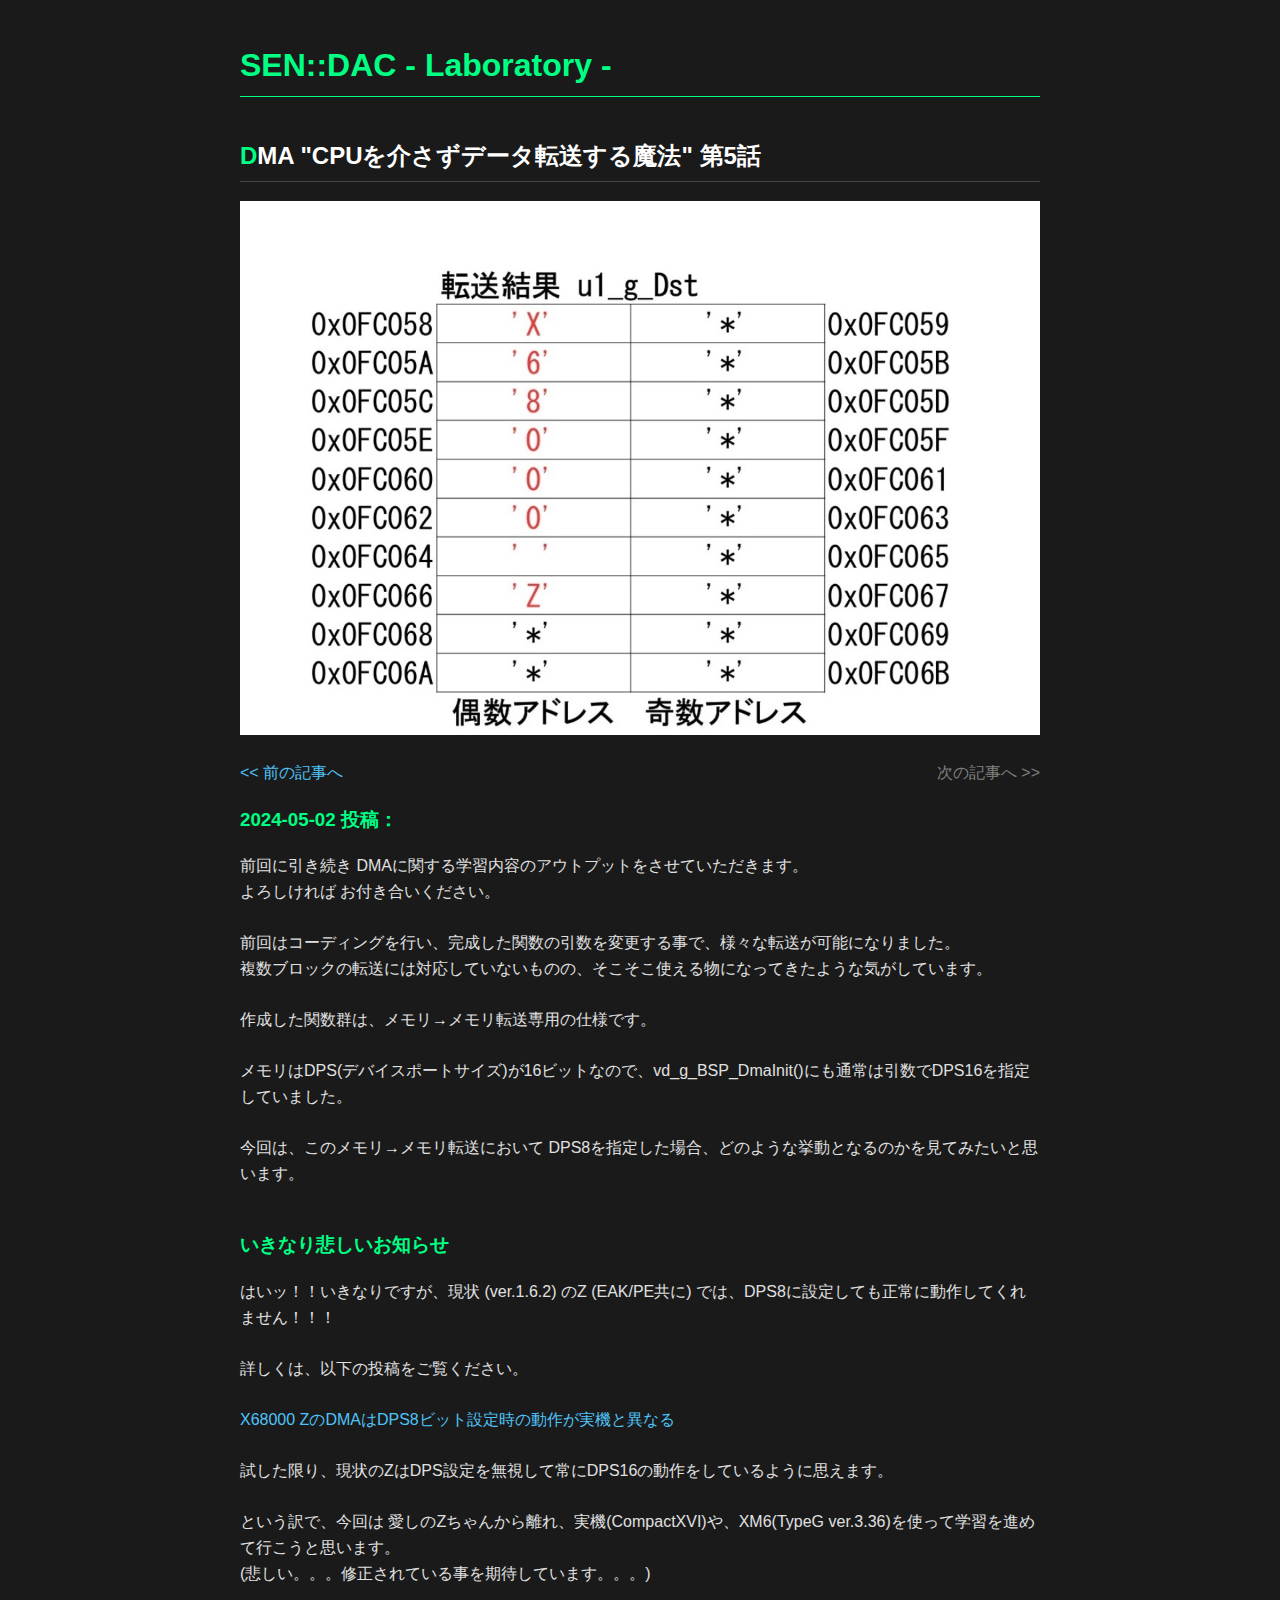
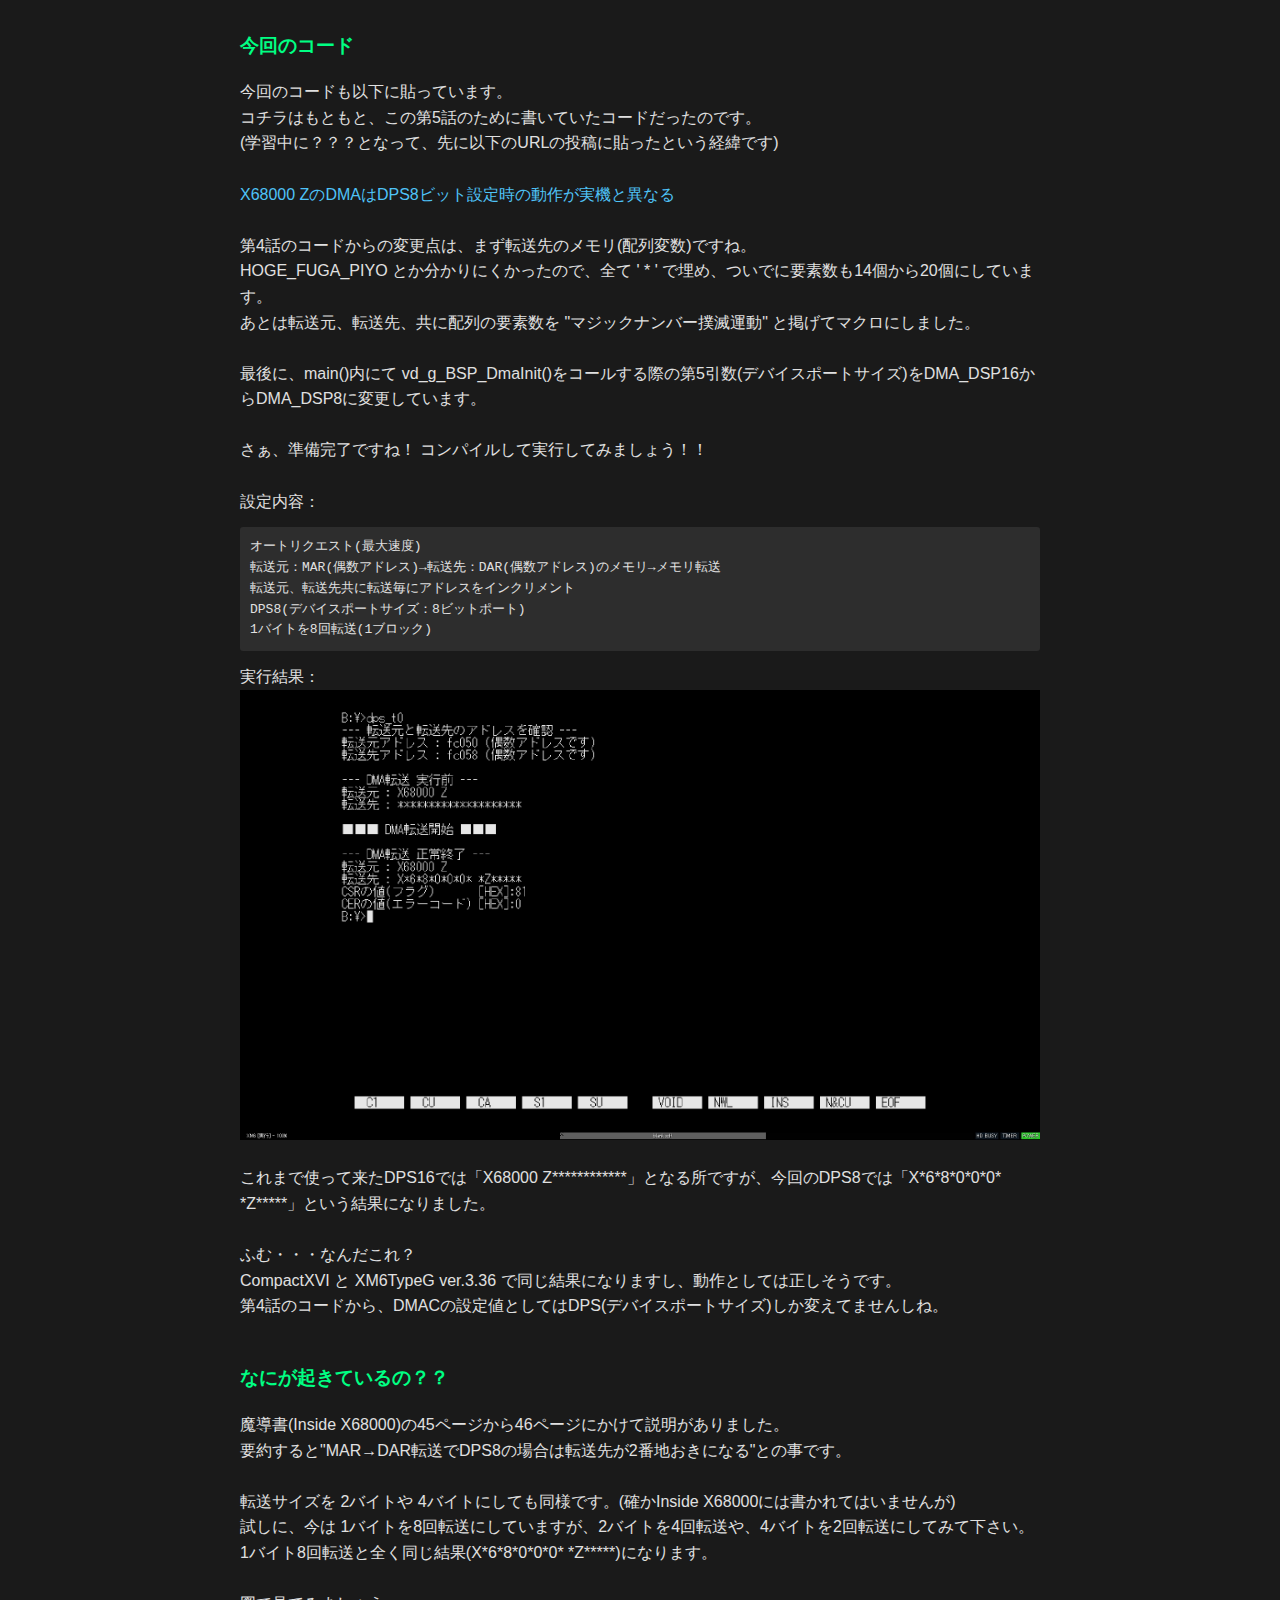
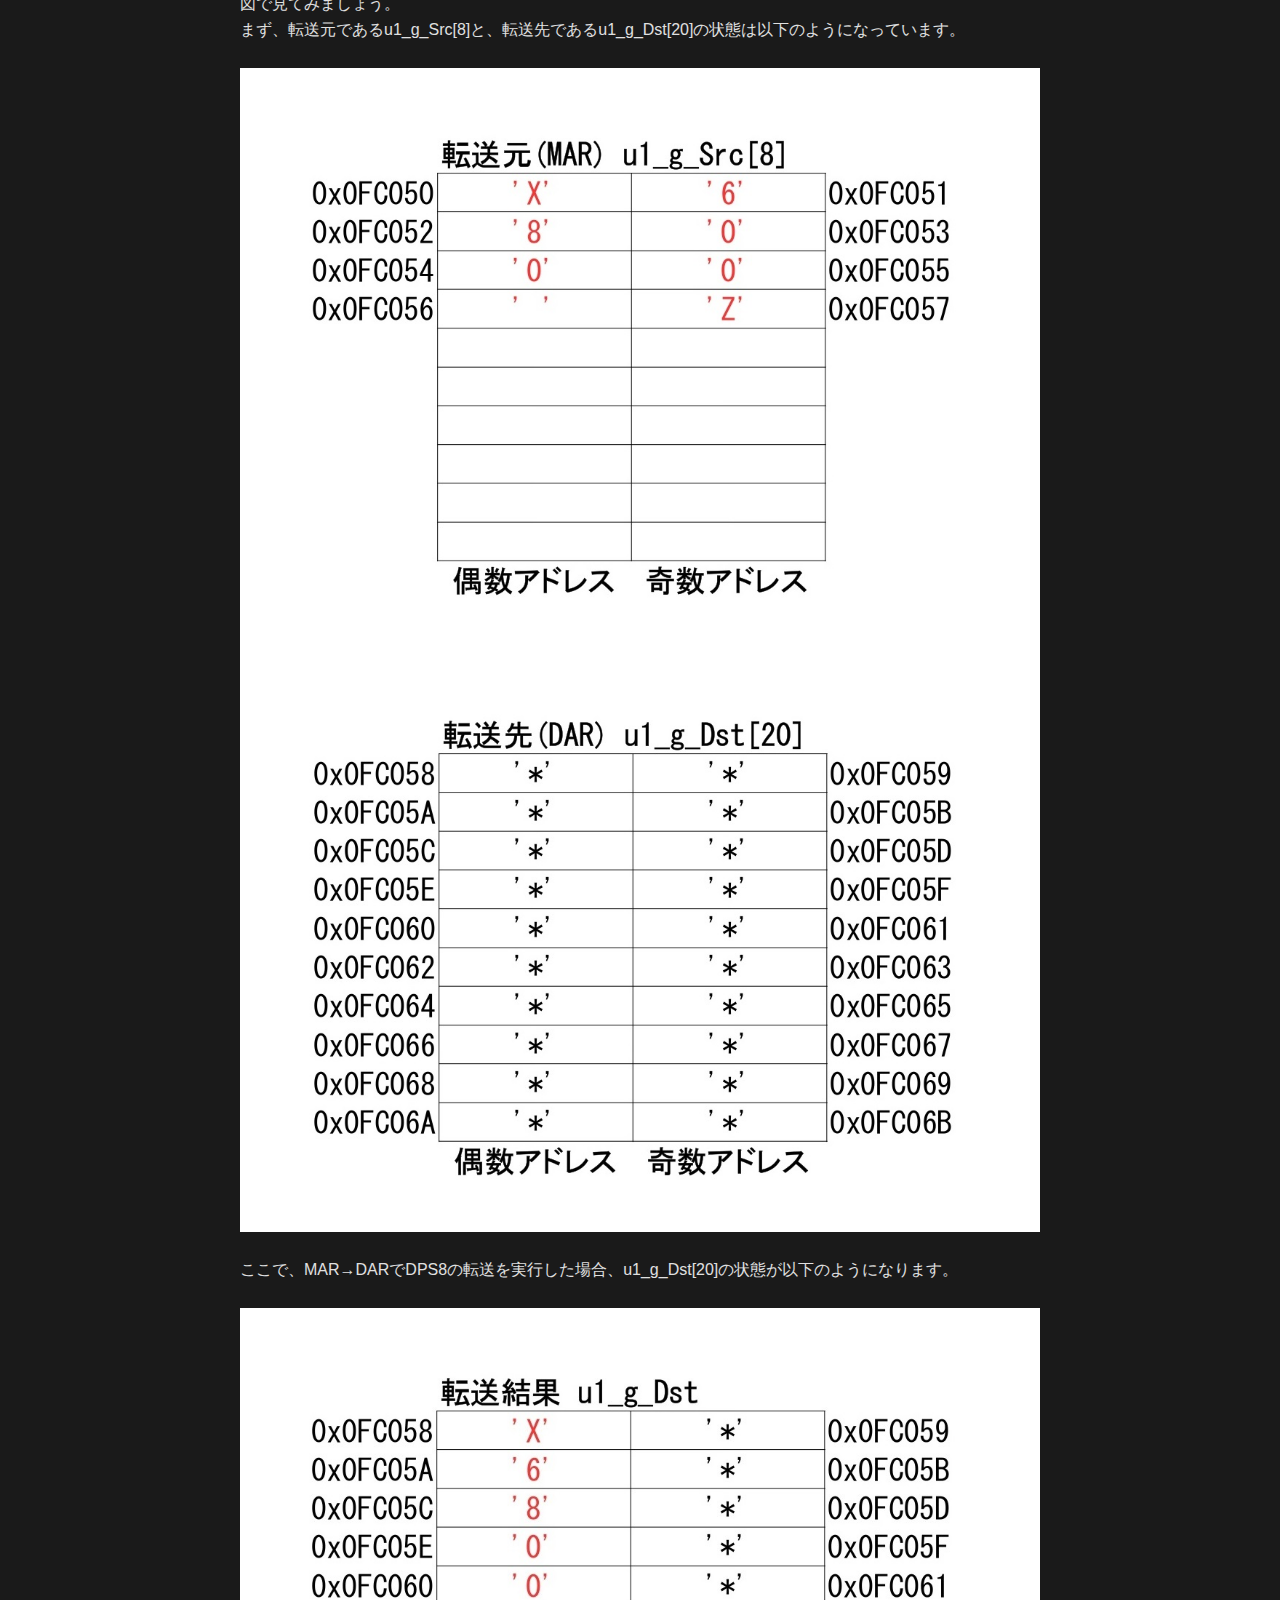
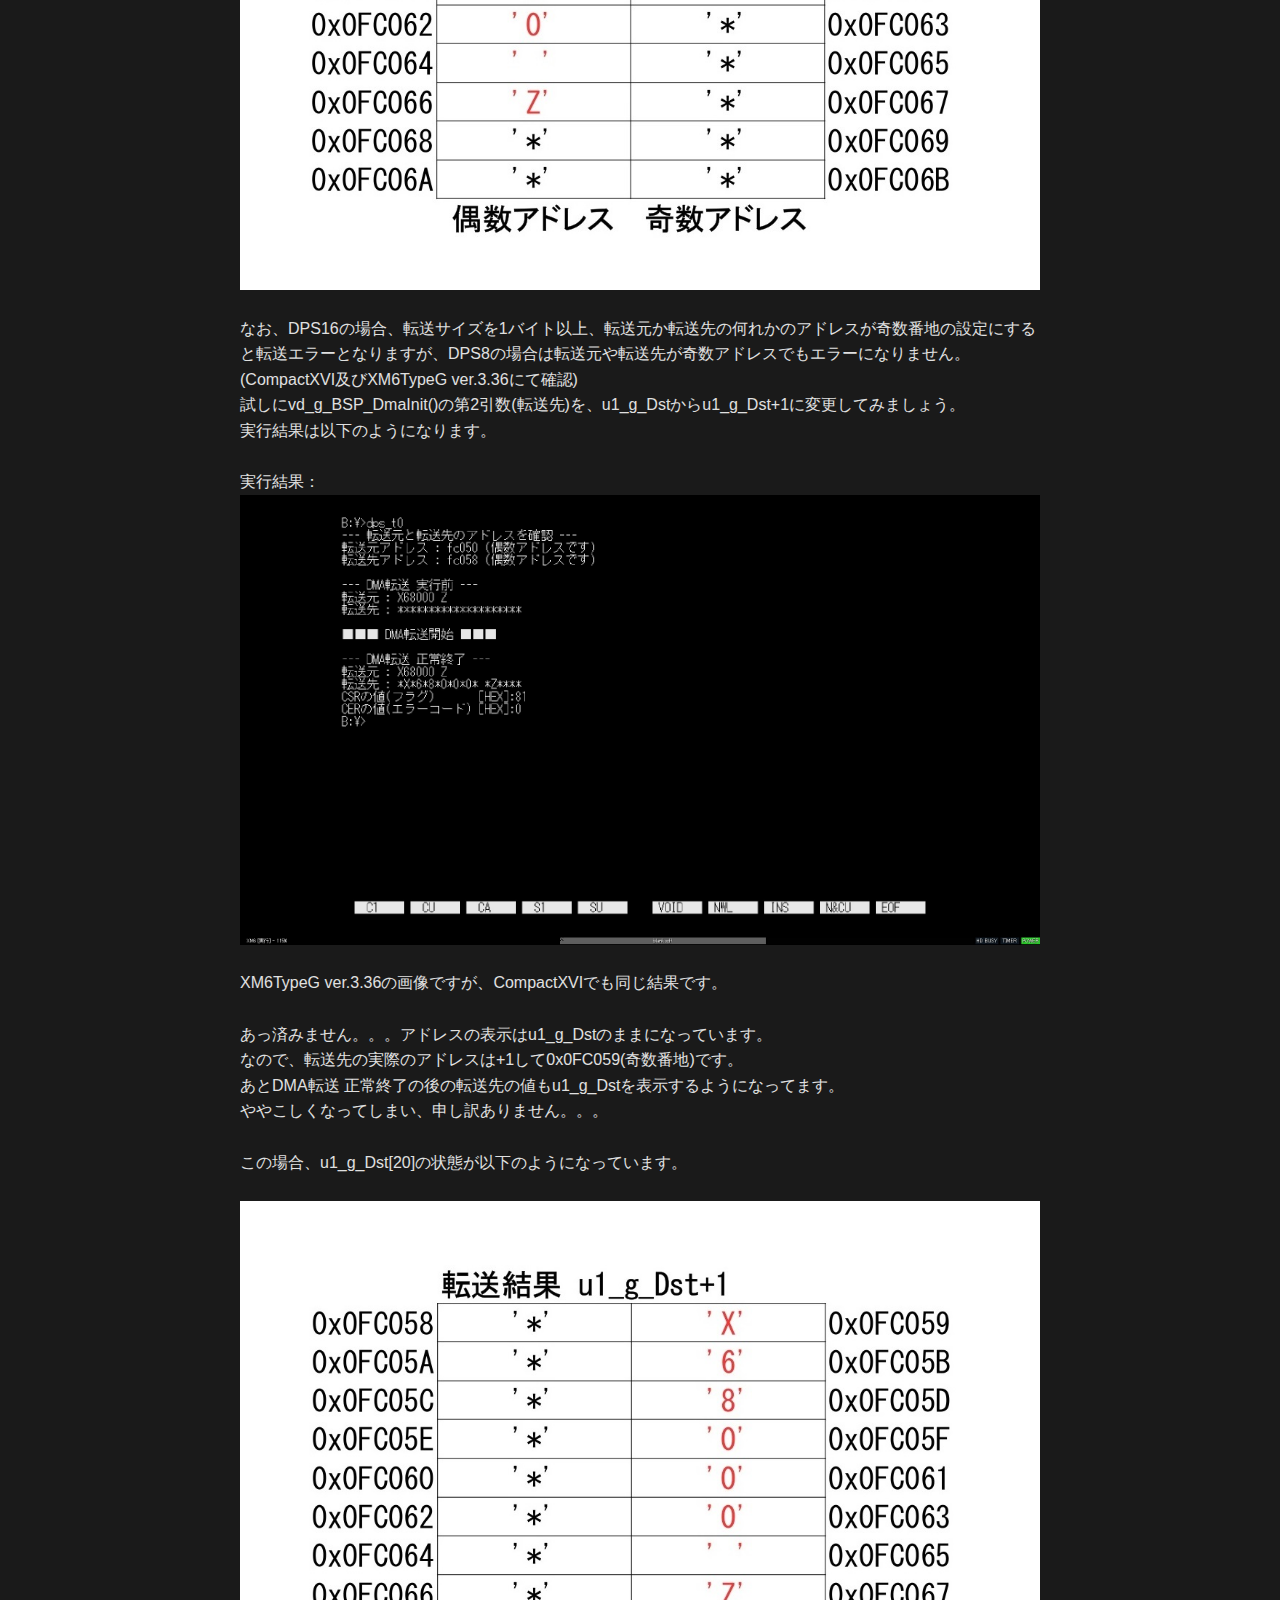
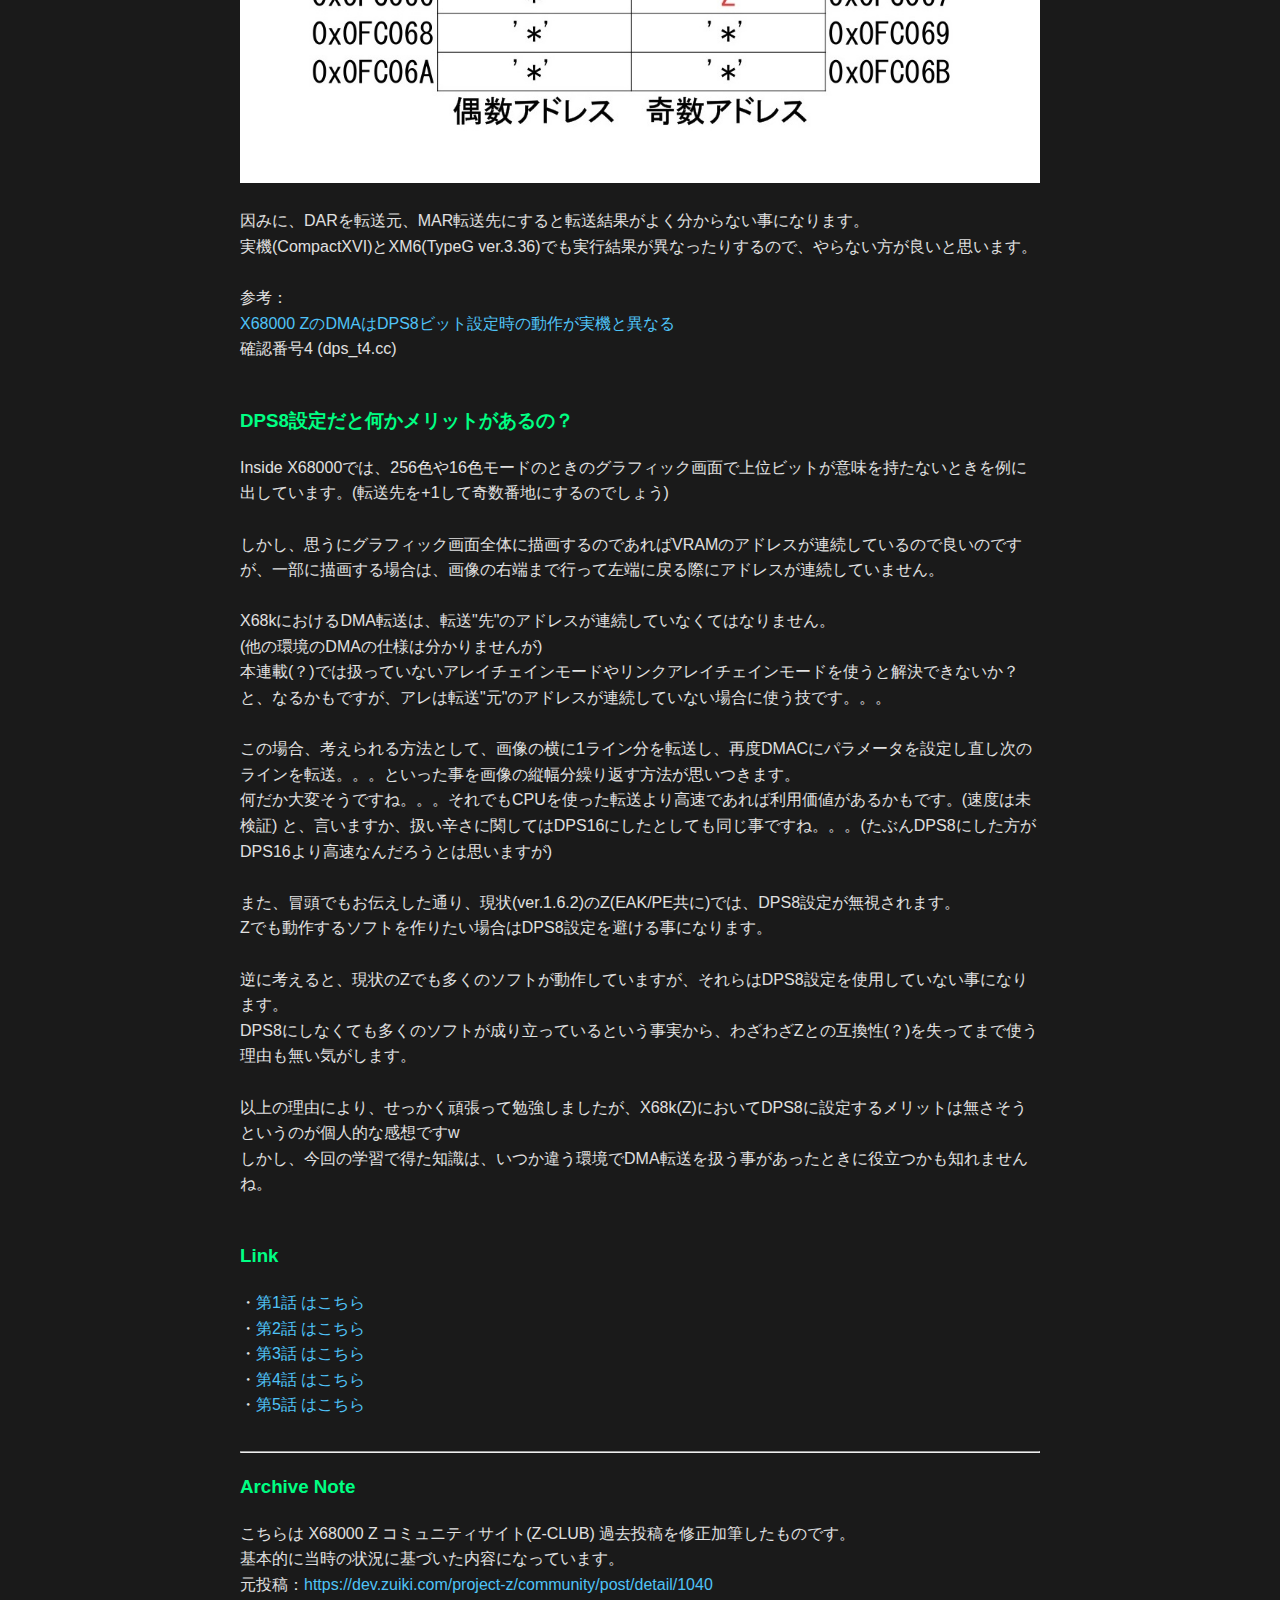
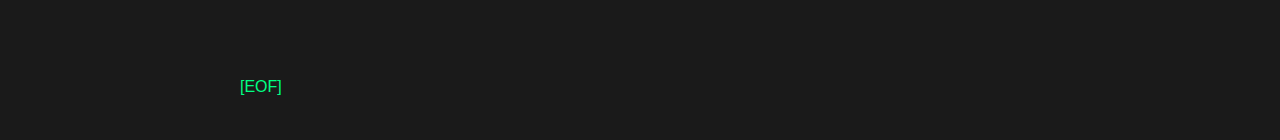
<file: DMA_5_Z1040/DMA_5_Z1040.html>
<!DOCTYPE html>
<html lang="ja">
<head>
    <meta charset="UTF-8">
    <title>DMA 5 | SEN::DAC</title>
    <link rel="stylesheet" href="../style.css">
    <link rel="icon" href="../favicon.png" type="image/png">
</head>

<body>
<!-- サイト全体のタイトル リンクを指定しているので改めてテキストの色指定をしている-->
<h1><a href="../index.html" style="color: #00ff83; text-decoration: none;">SEN::DAC - Laboratory -</a></h1>

<!-- ページのタイトル -->
<h2>DMA "CPUを介さずデータ転送する魔法" 第5話</h2>
<img src="17146013060165500.png" alt="表紙画像" style="max-width: 100%; height: auto; display: block; margin: 0 auto;">

<br>
<div style="display: flex; justify-content: space-between;">
    <span><a href="../DMA_4_Z1002/DMA_4_Z1002.html"><< 前の記事へ</a></span>
    <span><font style="color: #808080;">次の記事へ >></font></span>
</div>

<h3>2024-05-02 投稿：</h3>

前回に引き続き DMAに関する学習内容のアウトプットをさせていただきます。<br>
よろしければ お付き合いください。<br>
<br>
前回はコーディングを行い、完成した関数の引数を変更する事で、様々な転送が可能になりました。<br>
複数ブロックの転送には対応していないものの、そこそこ使える物になってきたような気がしています。<br>
<br>
作成した関数群は、メモリ→メモリ転送専用の仕様です。<br>
<br>
メモリはDPS(デバイスポートサイズ)が16ビットなので、vd_g_BSP_DmaInit()にも通常は引数でDPS16を指定していました。<br>
<br>
今回は、このメモリ→メモリ転送において DPS8を指定した場合、どのような挙動となるのかを見てみたいと思います。<br>
<br>

<h3>いきなり悲しいお知らせ</h3>

はいッ！！いきなりですが、現状 (ver.1.6.2) のZ (EAK/PE共に) では、DPS8に設定しても正常に動作してくれません！！！<br>
<br>

詳しくは、以下の投稿をご覧ください。<br>
<br>
<a href="../DMA_B_Z1013/DMA_B_Z1013.html">X68000 ZのDMAはDPS8ビット設定時の動作が実機と異なる</a><br>
<br>

試した限り、現状のZはDPS設定を無視して常にDPS16の動作をしているように思えます。<br>
<br>

という訳で、今回は 愛しのZちゃんから離れ、実機(CompactXVI)や、XM6(TypeG ver.3.36)を使って学習を進めて行こうと思います。<br>
(悲しい。。。修正されている事を期待しています。。。)<br>
<br>

<h3>今回のコード</h3>

今回のコードも以下に貼っています。<br>
コチラはもともと、この第5話のために書いていたコードだったのです。<br>
(学習中に？？？となって、先に以下のURLの投稿に貼ったという経緯です)<br>
<br>
<a href="../DMA_B_Z1013/DMA_B_Z1013.html">X68000 ZのDMAはDPS8ビット設定時の動作が実機と異なる</a><br>
<br>
第4話のコードからの変更点は、まず転送先のメモリ(配列変数)ですね。<br>
HOGE_FUGA_PIYO とか分かりにくかったので、全て ' * ' で埋め、ついでに要素数も14個から20個にしています。<br>
あとは転送元、転送先、共に配列の要素数を "マジックナンバー撲滅運動" と掲げてマクロにしました。<br>
<br>
最後に、main()内にて vd_g_BSP_DmaInit()をコールする際の第5引数(デバイスポートサイズ)をDMA_DSP16からDMA_DSP8に変更しています。<br>
<br>
さぁ、準備完了ですね！ コンパイルして実行してみましょう！！<br>
<br>
設定内容：<br>
<pre>
オートリクエスト(最大速度)
転送元：MAR(偶数アドレス)→転送先：DAR(偶数アドレス)のメモリ→メモリ転送
転送元、転送先共に転送毎にアドレスをインクリメント
DPS8(デバイスポートサイズ：8ビットポート)
1バイトを8回転送(1ブロック)
</pre>

実行結果：<br>
<img src="1714570342852998.jpg" alt="実行結果" style="max-width: 100%; height: auto; display: block; margin: 0 auto;">
<br>

これまで使って来たDPS16では「X68000 Z************」となる所ですが、今回のDPS8では「X*6*8*0*0*0* *Z*****」という結果になりました。<br>
<br>
ふむ・・・なんだこれ？<br>
CompactXVI と XM6TypeG ver.3.36 で同じ結果になりますし、動作としては正しそうです。<br>
第4話のコードから、DMACの設定値としてはDPS(デバイスポートサイズ)しか変えてませんしね。<br>
<br>

<h3>なにが起きているの？？</h3>

魔導書(Inside X68000)の45ページから46ページにかけて説明がありました。<br>
要約すると"MAR→DAR転送でDPS8の場合は転送先が2番地おきになる"との事です。<br>
<br>
転送サイズを 2バイトや 4バイトにしても同様です。(確かInside X68000には書かれてはいませんが)<br>
試しに、今は 1バイトを8回転送にしていますが、2バイトを4回転送や、4バイトを2回転送にしてみて下さい。<br>
1バイト8回転送と全く同じ結果(X*6*8*0*0*0* *Z*****)になります。<br>
<br>
図で見てみましょう。<br>
まず、転送元であるu1_g_Src[8]と、転送先であるu1_g_Dst[20]の状態は以下のようになっています。<br>
<br>

<img src="17145703775591256.jpg" alt="転送元" style="max-width: 100%; height: auto; display: block; margin: 0 auto;">
<img src="17145703869105627.jpg" alt="転送先" style="max-width: 100%; height: auto; display: block; margin: 0 auto;">
<br>
ここで、MAR→DARでDPS8の転送を実行した場合、u1_g_Dst[20]の状態が以下のようになります。<br>
<br>
<img src="17145704369257773.jpg" alt="転送結果" style="max-width: 100%; height: auto; display: block; margin: 0 auto;">
<br>
なお、DPS16の場合、転送サイズを1バイト以上、転送元か転送先の何れかのアドレスが奇数番地の設定にすると転送エラーとなりますが、DPS8の場合は転送元や転送先が奇数アドレスでもエラーになりません。<br>
(CompactXVI及びXM6TypeG ver.3.36にて確認)<br>
試しにvd_g_BSP_DmaInit()の第2引数(転送先)を、u1_g_Dstからu1_g_Dst+1に変更してみましょう。<br>
実行結果は以下のようになります。<br>
<br>
実行結果：<br>
<img src="17145704968155518.jpg" alt="実行結果" style="max-width: 100%; height: auto; display: block; margin: 0 auto;">
<br>
XM6TypeG ver.3.36の画像ですが、CompactXVIでも同じ結果です。<br>
<br>
あっ済みません。。。アドレスの表示はu1_g_Dstのままになっています。<br>
なので、転送先の実際のアドレスは+1して0x0FC059(奇数番地)です。<br>
あとDMA転送 正常終了の後の転送先の値もu1_g_Dstを表示するようになってます。<br>
ややこしくなってしまい、申し訳ありません。。。<br>
<br>
この場合、u1_g_Dst[20]の状態が以下のようになっています。<br>
<br>
<img src="17145705567733924.jpg" alt="転送結果2" style="max-width: 100%; height: auto; display: block; margin: 0 auto;">
<br>
因みに、DARを転送元、MAR転送先にすると転送結果がよく分からない事になります。<br>
実機(CompactXVI)とXM6(TypeG ver.3.36)でも実行結果が異なったりするので、やらない方が良いと思います。<br>
<br>
参考：<br>
<a href="../DMA_B_Z1013/DMA_B_Z1013.html">X68000 ZのDMAはDPS8ビット設定時の動作が実機と異なる</a><br>
確認番号4 (dps_t4.cc)<br>
<br>

<h3>DPS8設定だと何かメリットがあるの？</h3>

Inside X68000では、256色や16色モードのときのグラフィック画面で上位ビットが意味を持たないときを例に出しています。(転送先を+1して奇数番地にするのでしょう)<br>
<br>
しかし、思うにグラフィック画面全体に描画するのであればVRAMのアドレスが連続しているので良いのですが、一部に描画する場合は、画像の右端まで行って左端に戻る際にアドレスが連続していません。<br>
<br>
X68kにおけるDMA転送は、転送"先"のアドレスが連続していなくてはなりません。<br>
(他の環境のDMAの仕様は分かりませんが)<br>
本連載(？)では扱っていないアレイチェインモードやリンクアレイチェインモードを使うと解決できないか？と、なるかもですが、アレは転送"元"のアドレスが連続していない場合に使う技です。。。<br>
<br>
この場合、考えられる方法として、画像の横に1ライン分を転送し、再度DMACにパラメータを設定し直し次のラインを転送。。。といった事を画像の縦幅分繰り返す方法が思いつきます。<br>
何だか大変そうですね。。。それでもCPUを使った転送より高速であれば利用価値があるかもです。(速度は未検証)
と、言いますか、扱い辛さに関してはDPS16にしたとしても同じ事ですね。。。(たぶんDPS8にした方がDPS16より高速なんだろうとは思いますが)<br>
<br>
また、冒頭でもお伝えした通り、現状(ver.1.6.2)のZ(EAK/PE共に)では、DPS8設定が無視されます。<br>
Zでも動作するソフトを作りたい場合はDPS8設定を避ける事になります。<br>
<br>
逆に考えると、現状のZでも多くのソフトが動作していますが、それらはDPS8設定を使用していない事になります。<br>
DPS8にしなくても多くのソフトが成り立っているという事実から、わざわざZとの互換性(？)を失ってまで使う理由も無い気がします。<br>
<br>
以上の理由により、せっかく頑張って勉強しましたが、X68k(Z)においてDPS8に設定するメリットは無さそうというのが個人的な感想ですw<br>
しかし、今回の学習で得た知識は、いつか違う環境でDMA転送を扱う事があったときに役立つかも知れませんね。<br>
<br>

<h3>Link</h3>
・<a href="../DMA_1_Z940/DMA_1_Z940.html">第1話 はこちら</a><br>
・<a href="../DMA_2_Z953/DMA_2_Z953.html">第2話 はこちら</a><br>
・<a href="../DMA_3_Z976/DMA_3_Z976.html">第3話 はこちら</a><br>
・<a href="../DMA_4_Z1002/DMA_4_Z1002.html">第4話 はこちら</a><br>
・<a href="../DMA_5_Z1040/DMA_5_Z1040.html">第5話 はこちら</a><br>
<br>

<hr>

<h3>Archive Note</h3>
こちらは X68000 Z コミュニティサイト(Z-CLUB) 過去投稿を修正加筆したものです。<br>
基本的に当時の状況に基づいた内容になっています。<br>
元投稿：<a href="https://dev.zuiki.com/project-z/community/post/detail/1040">https://dev.zuiki.com/project-z/community/post/detail/1040</a><br>
<br>
<br>
<br>
<!-- (C)表記をしない方針とするものの、テキストの終端は明示する-->
<div style="color: #00ff83;">[EOF]</div>
</body>
</html>
</file>
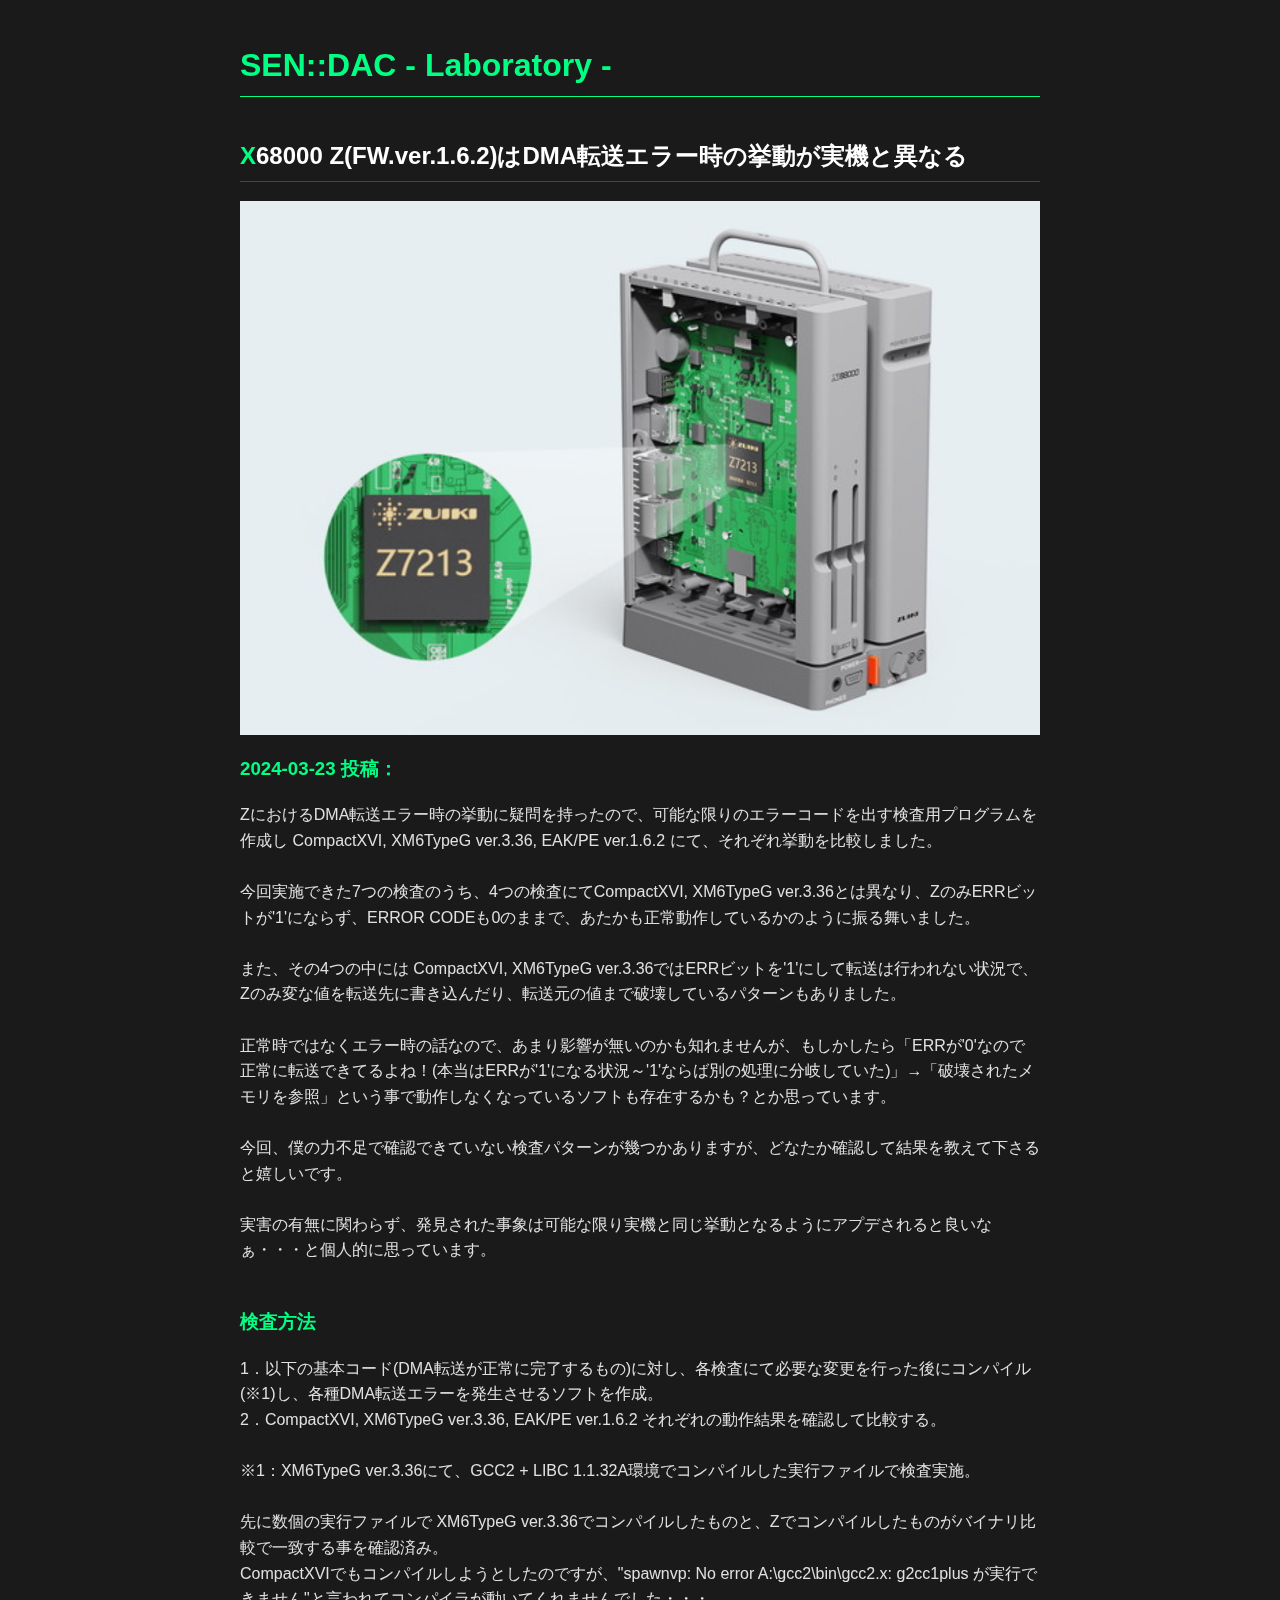
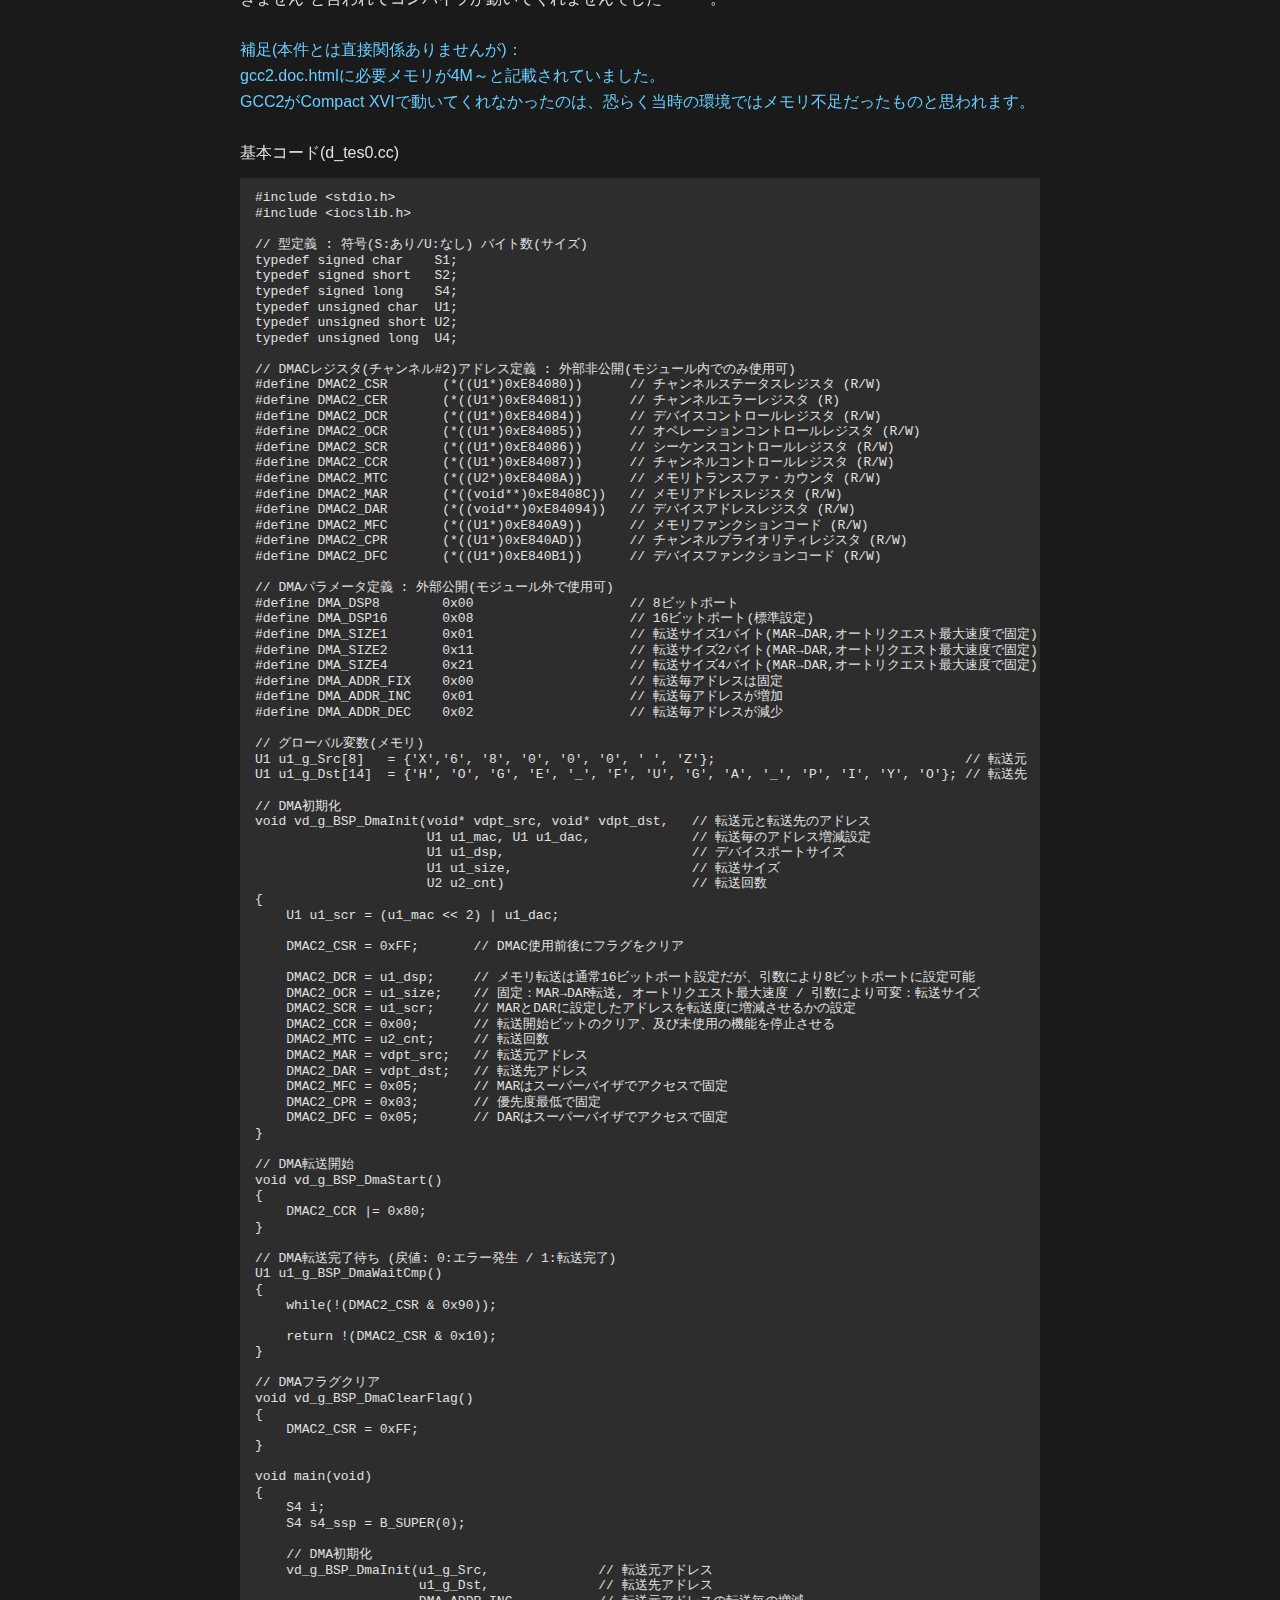
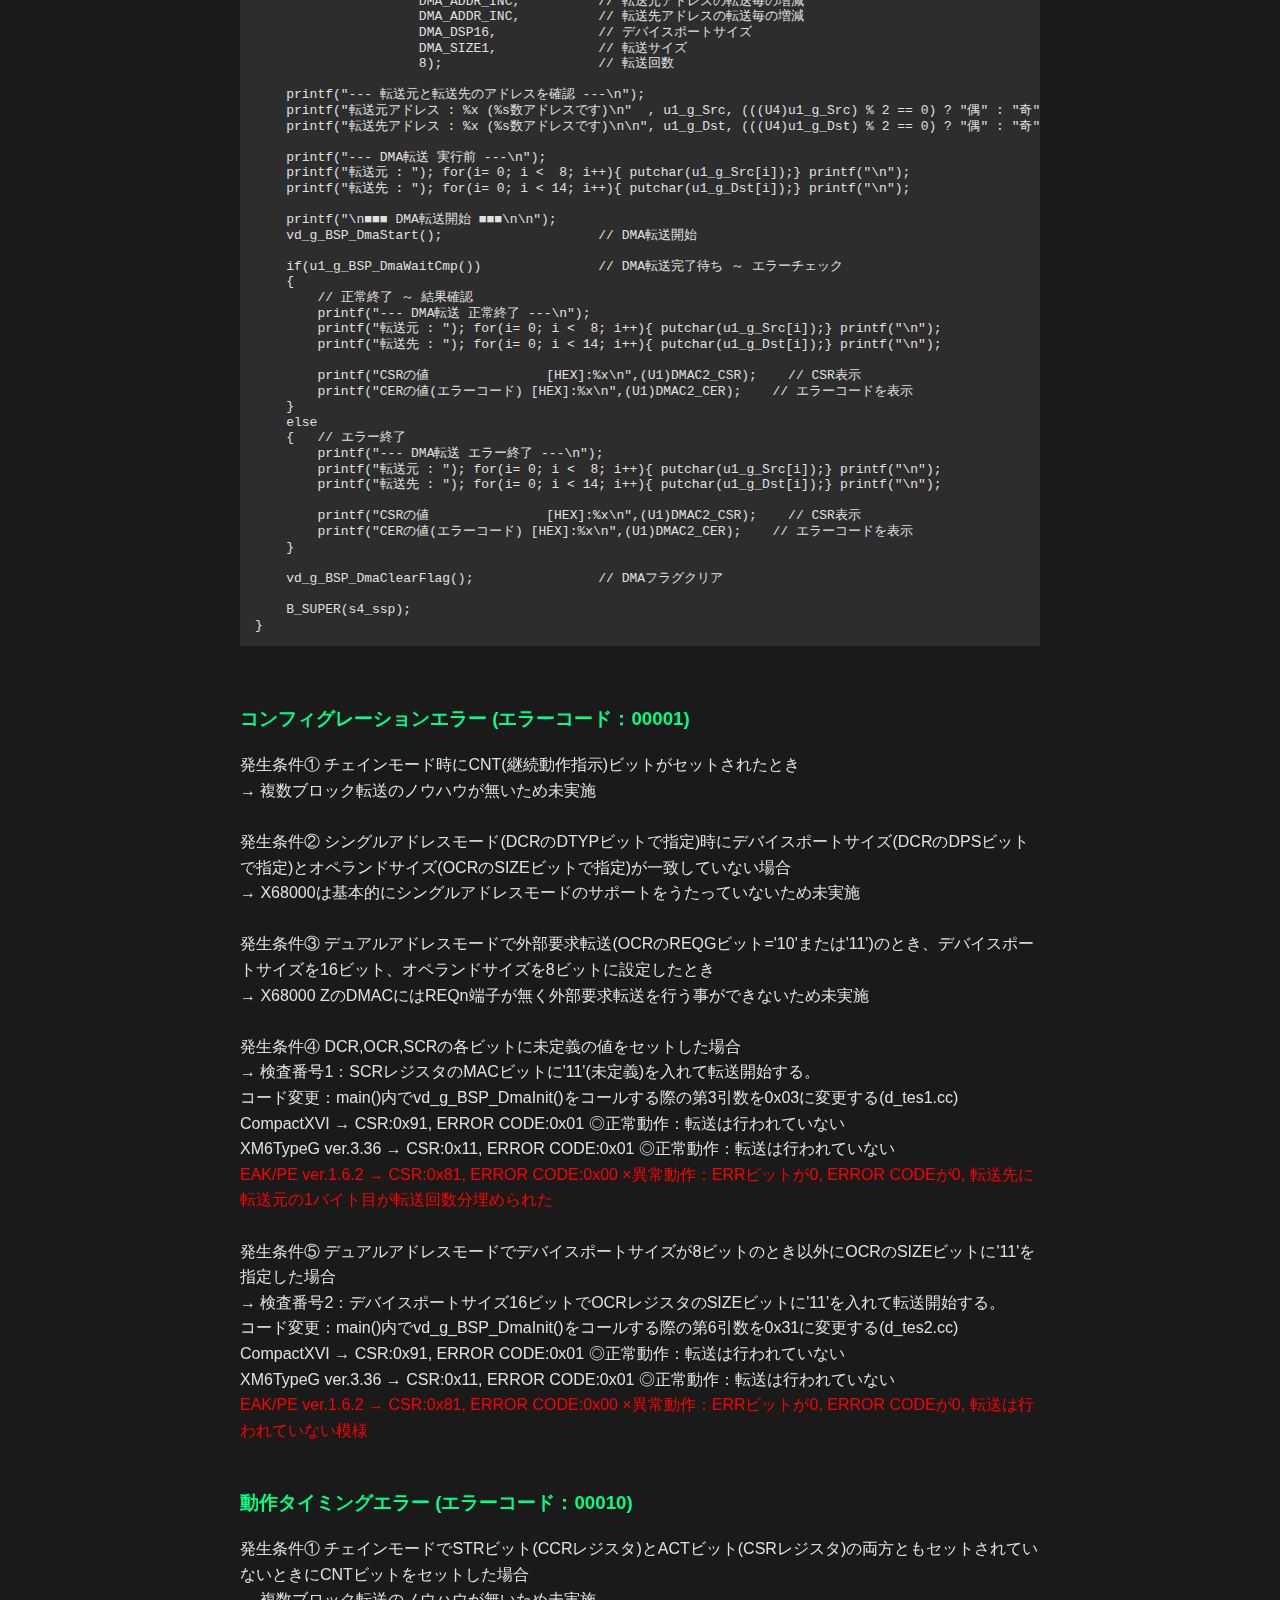
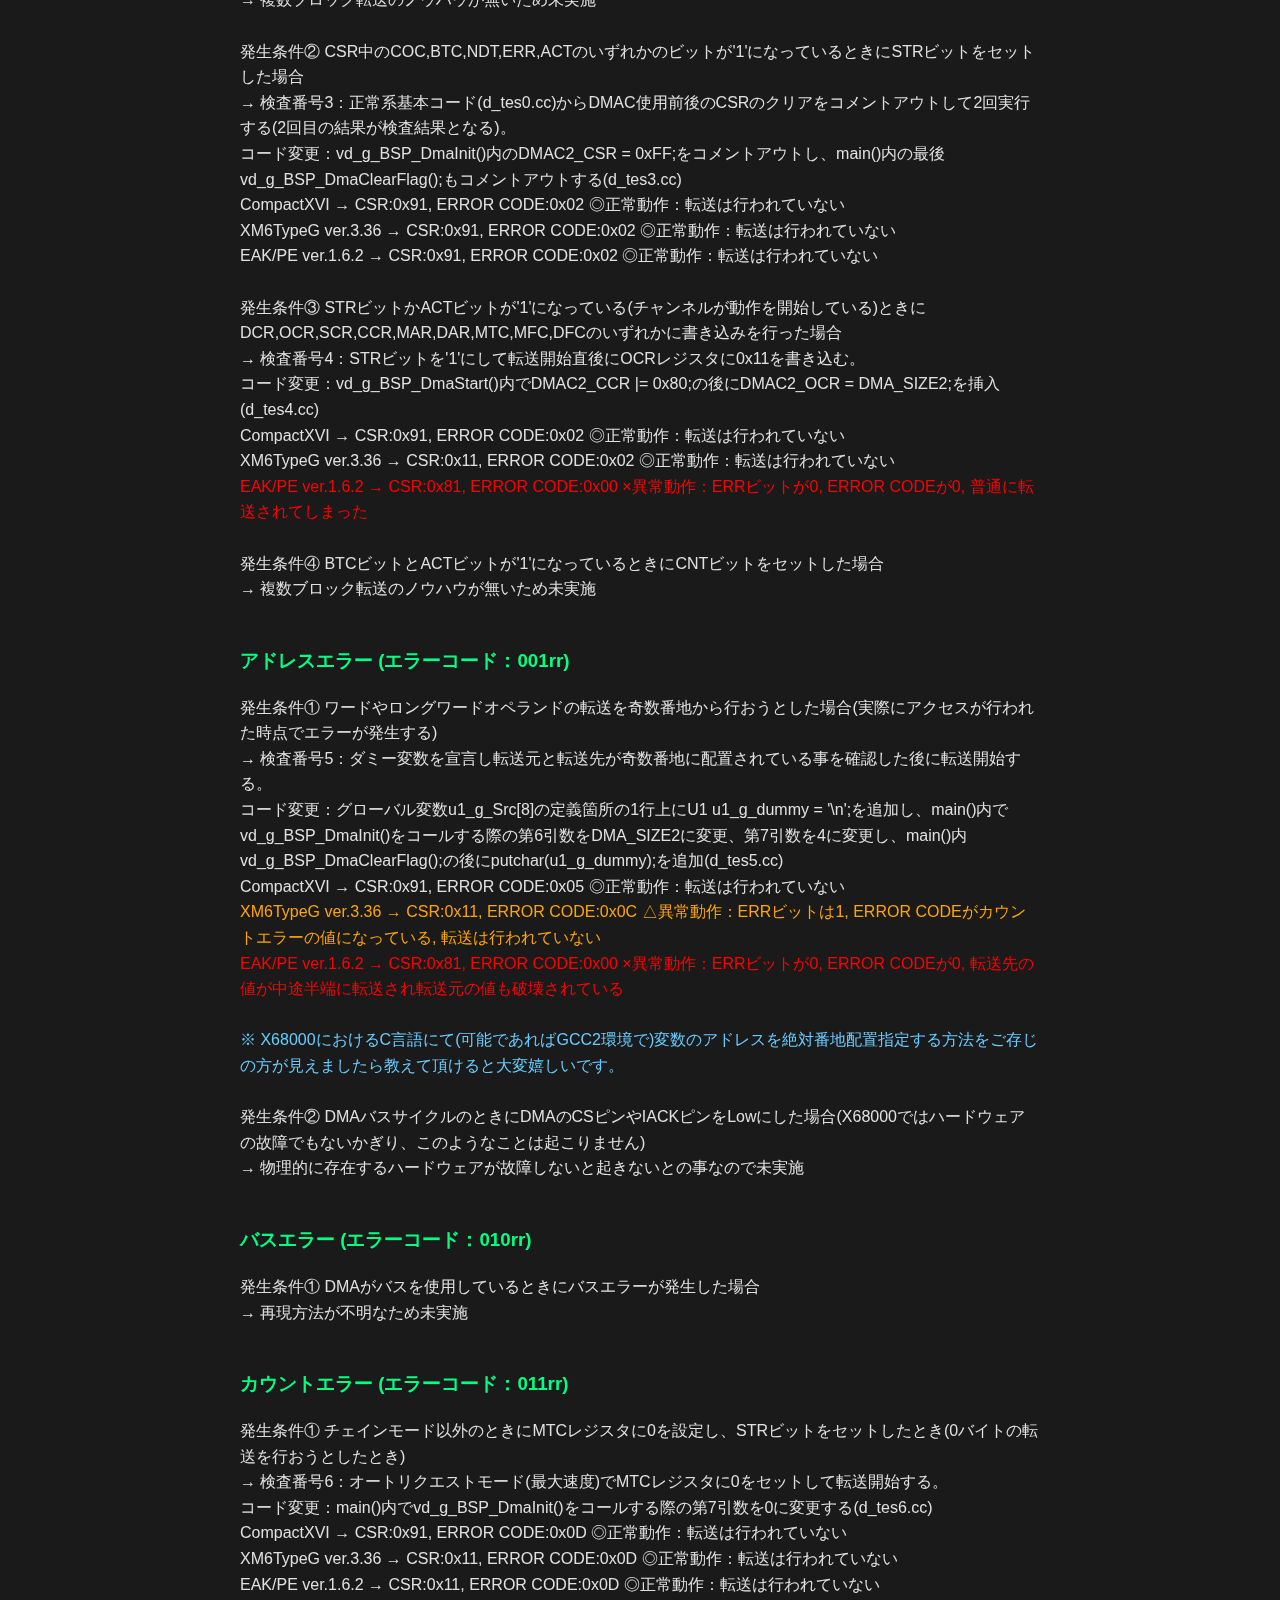
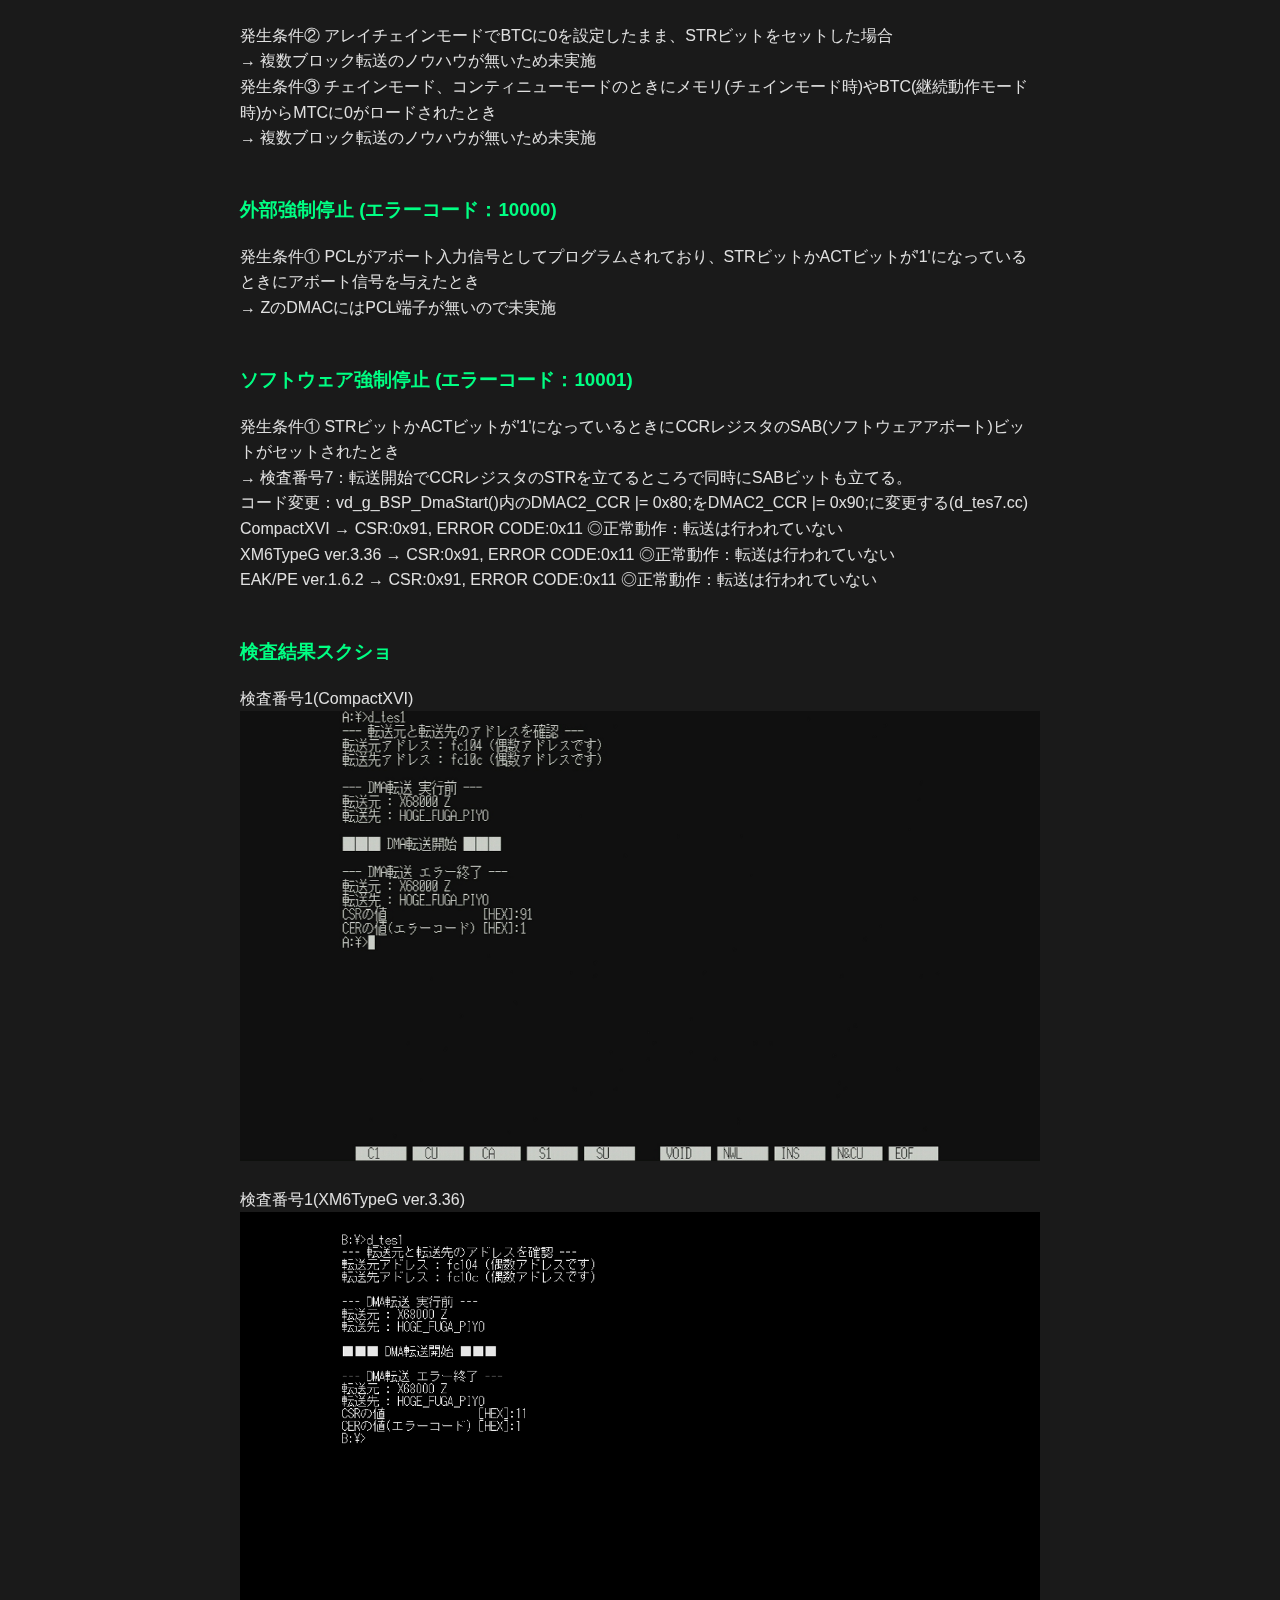
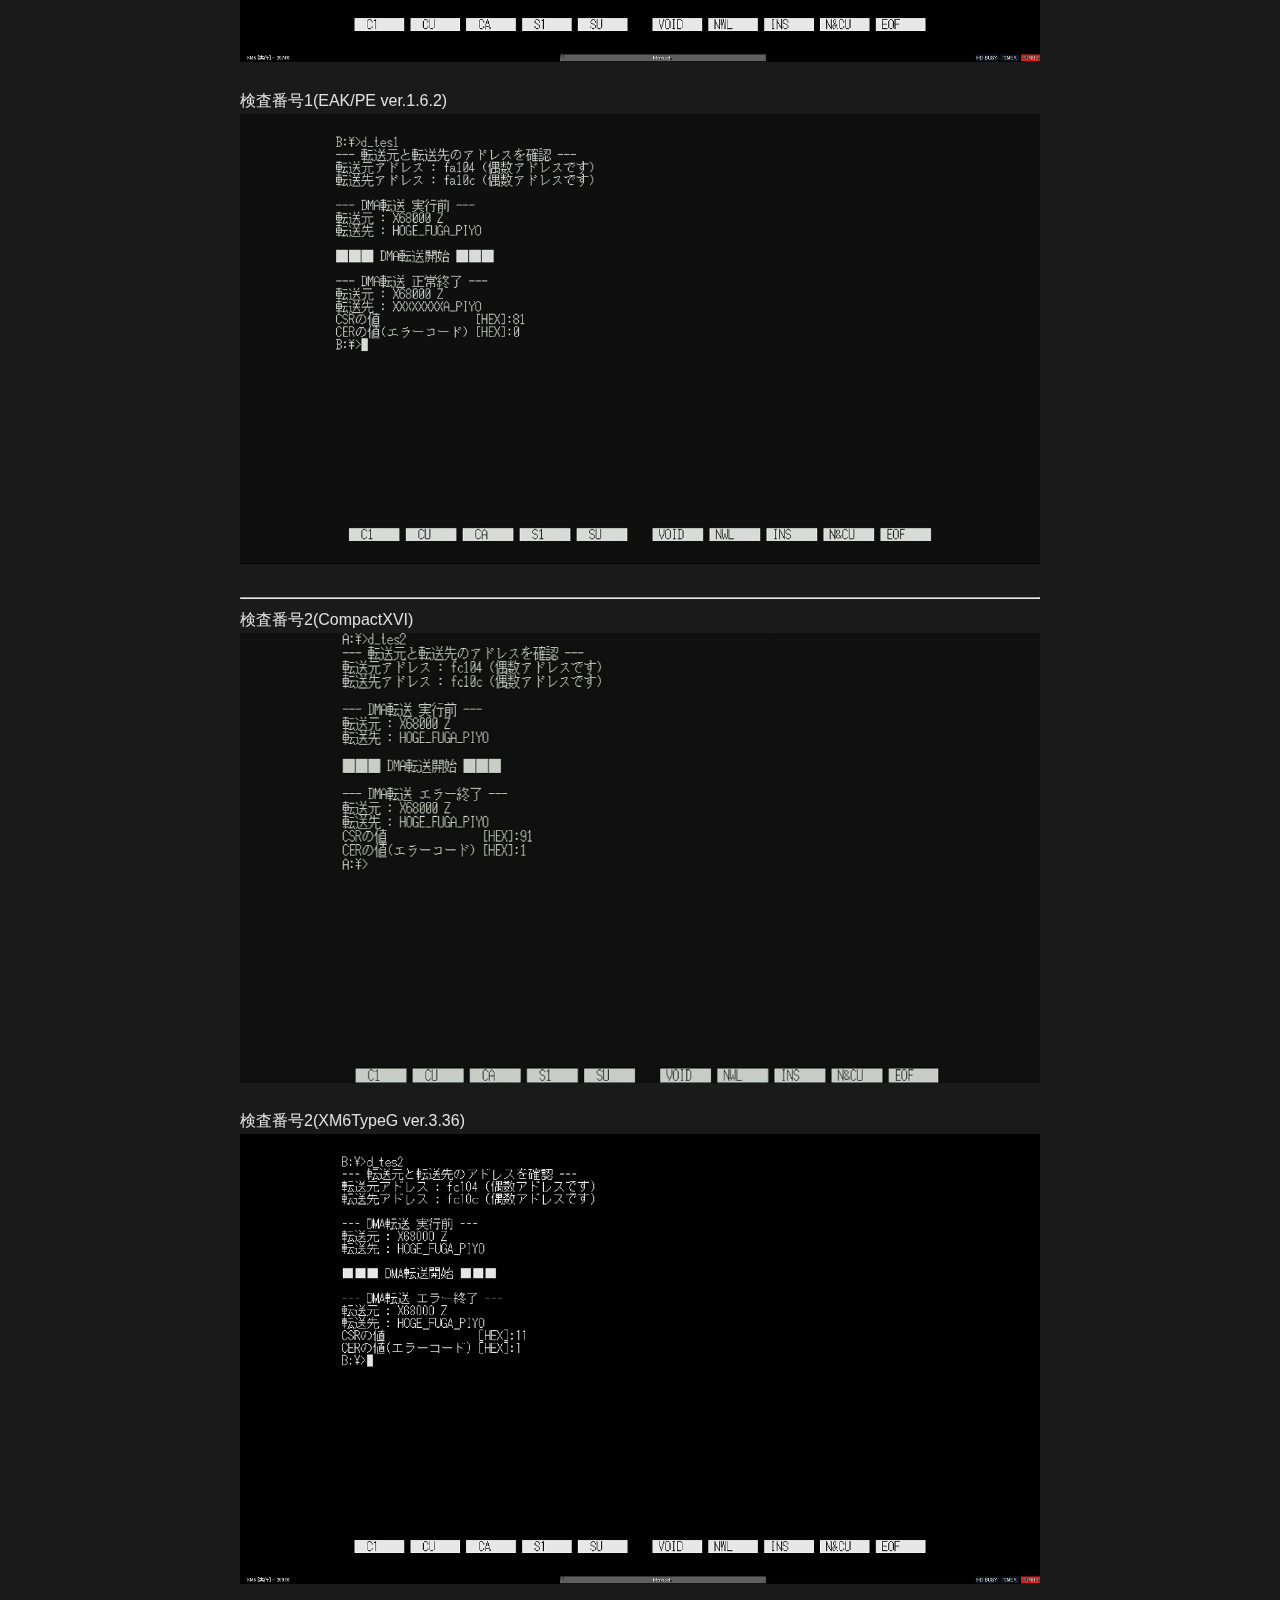
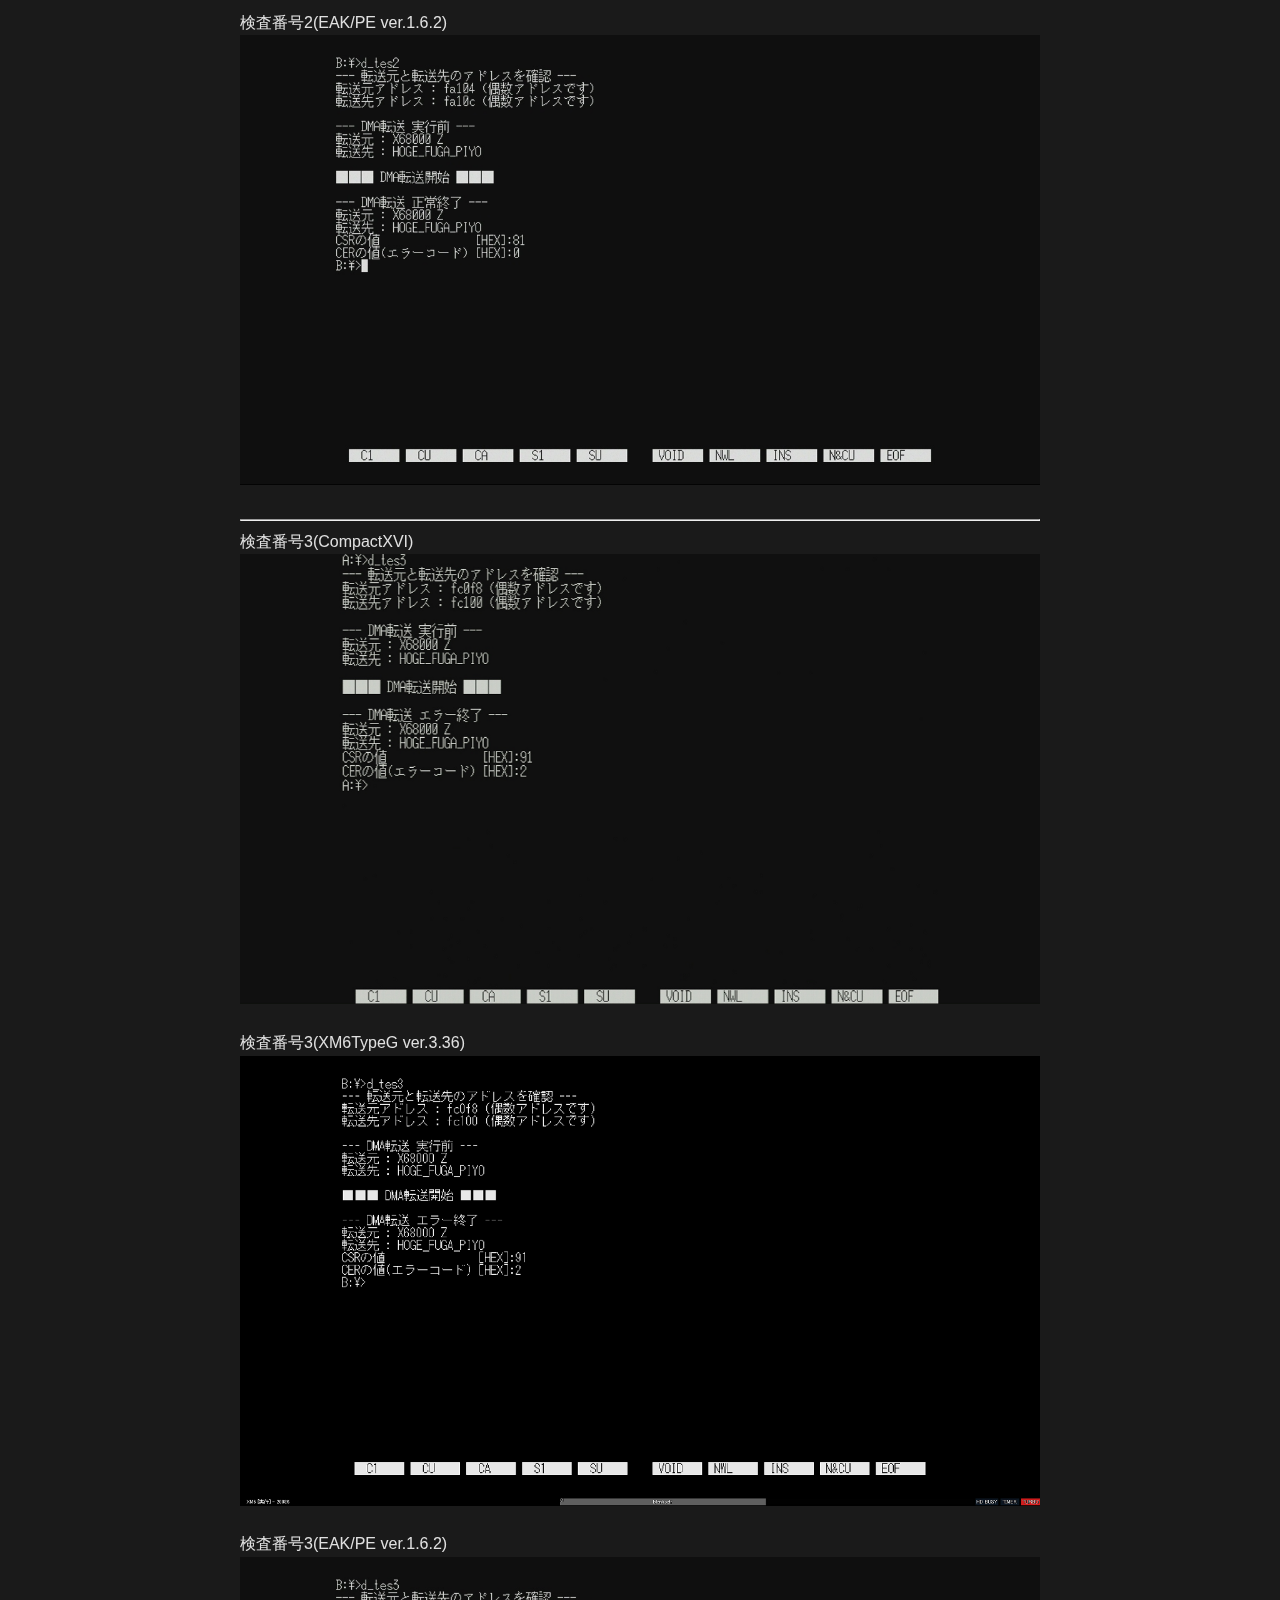
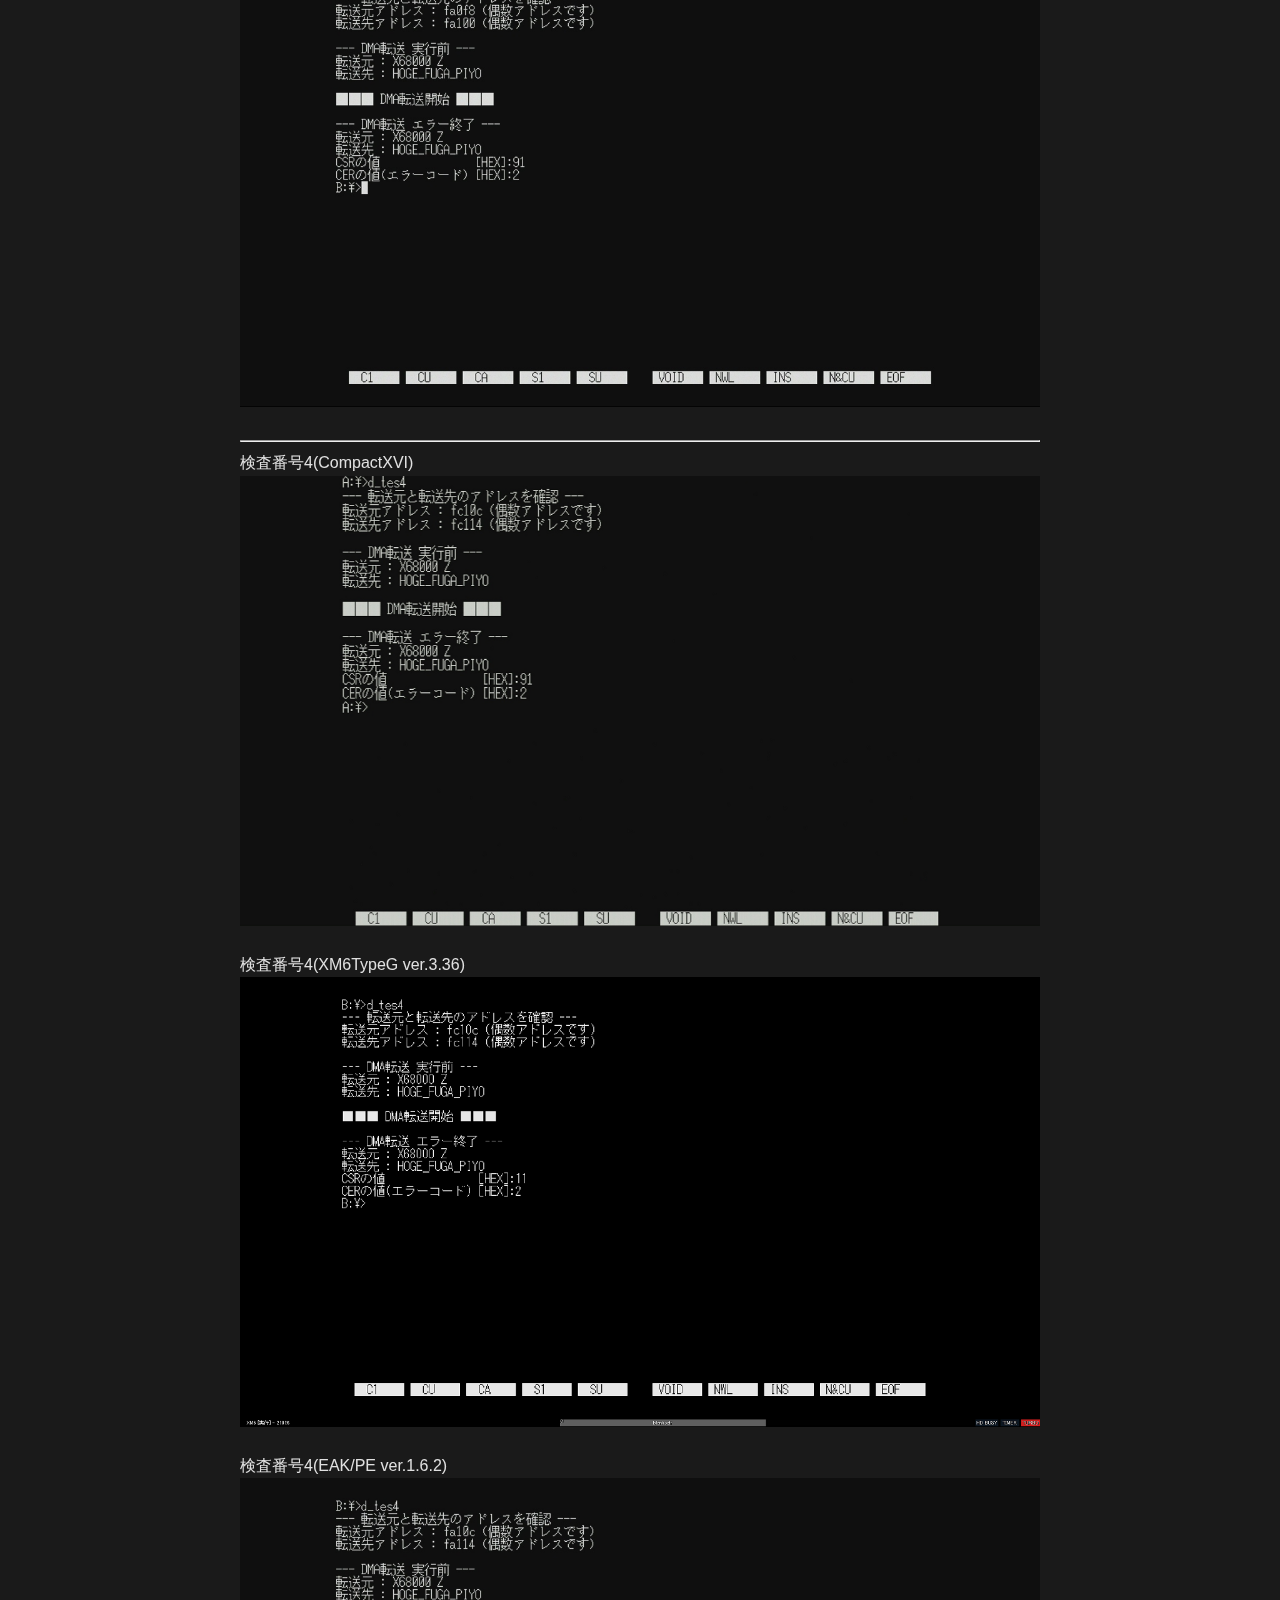
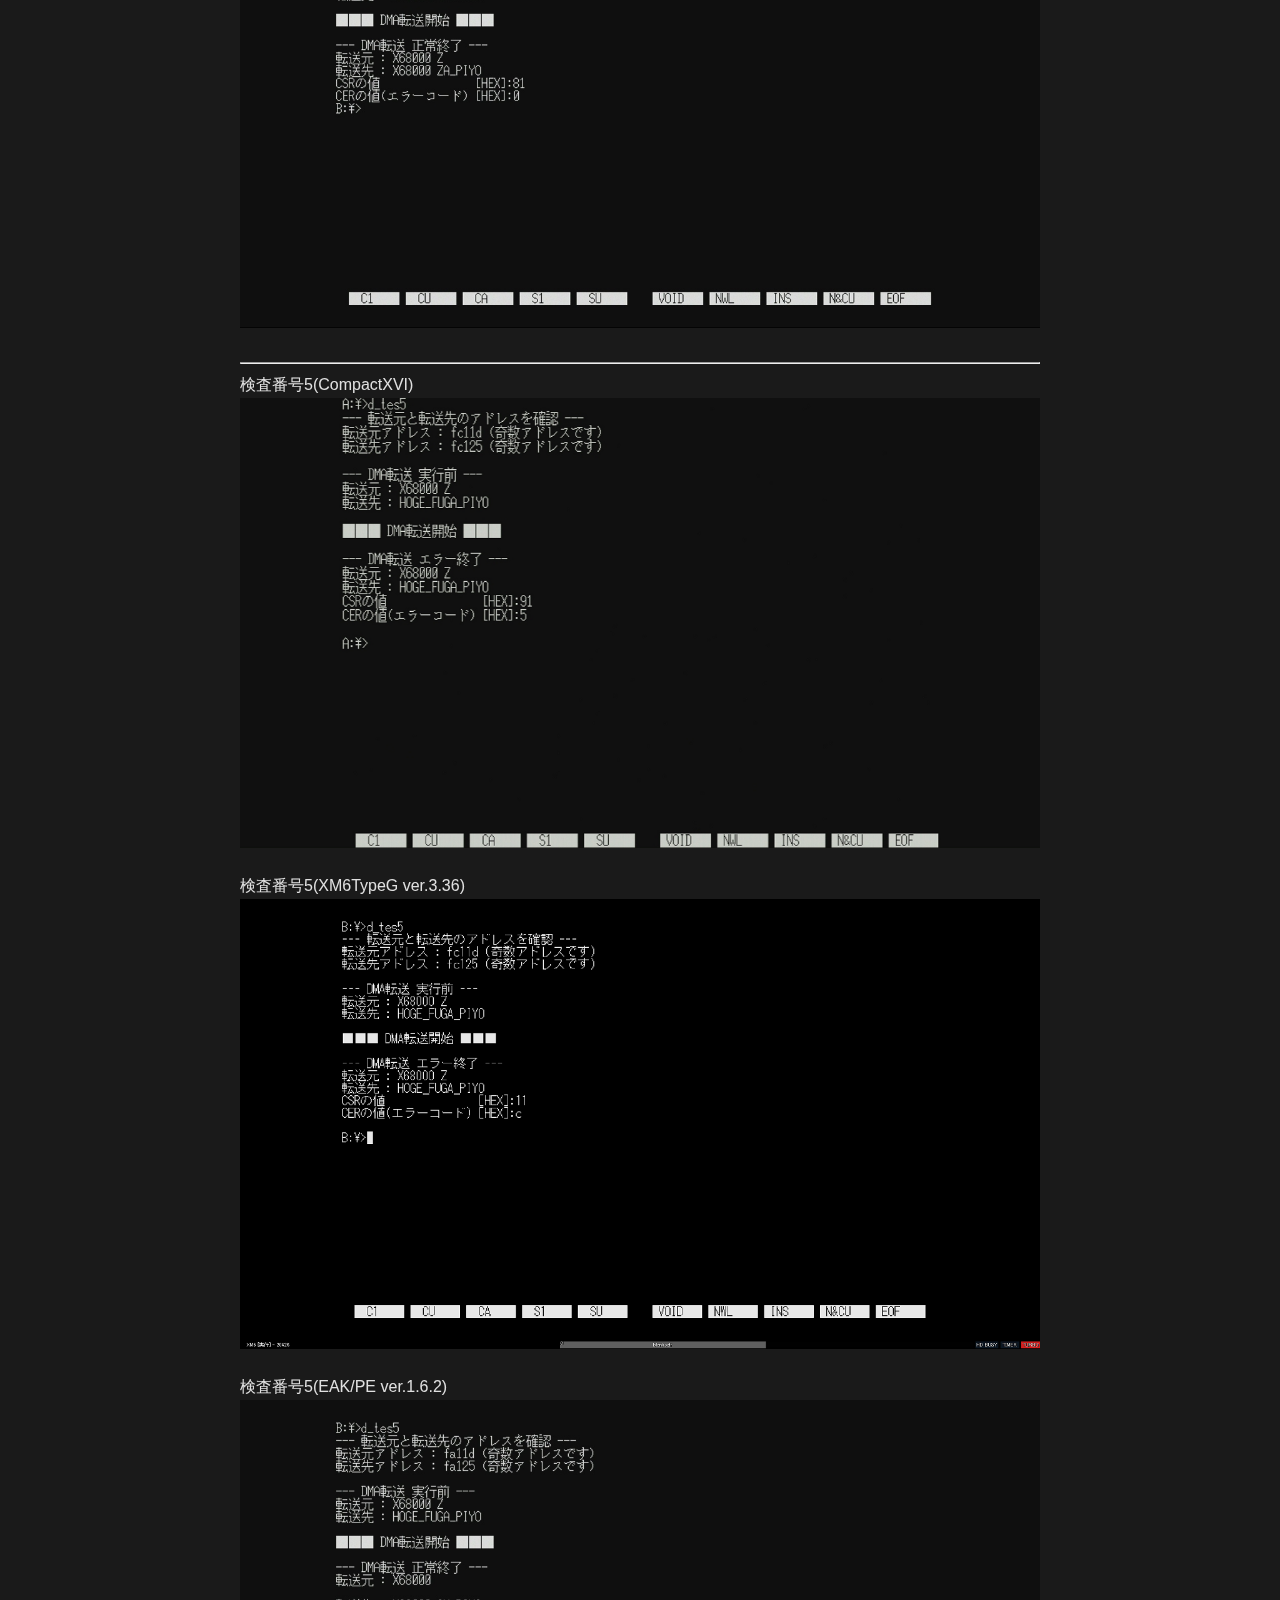
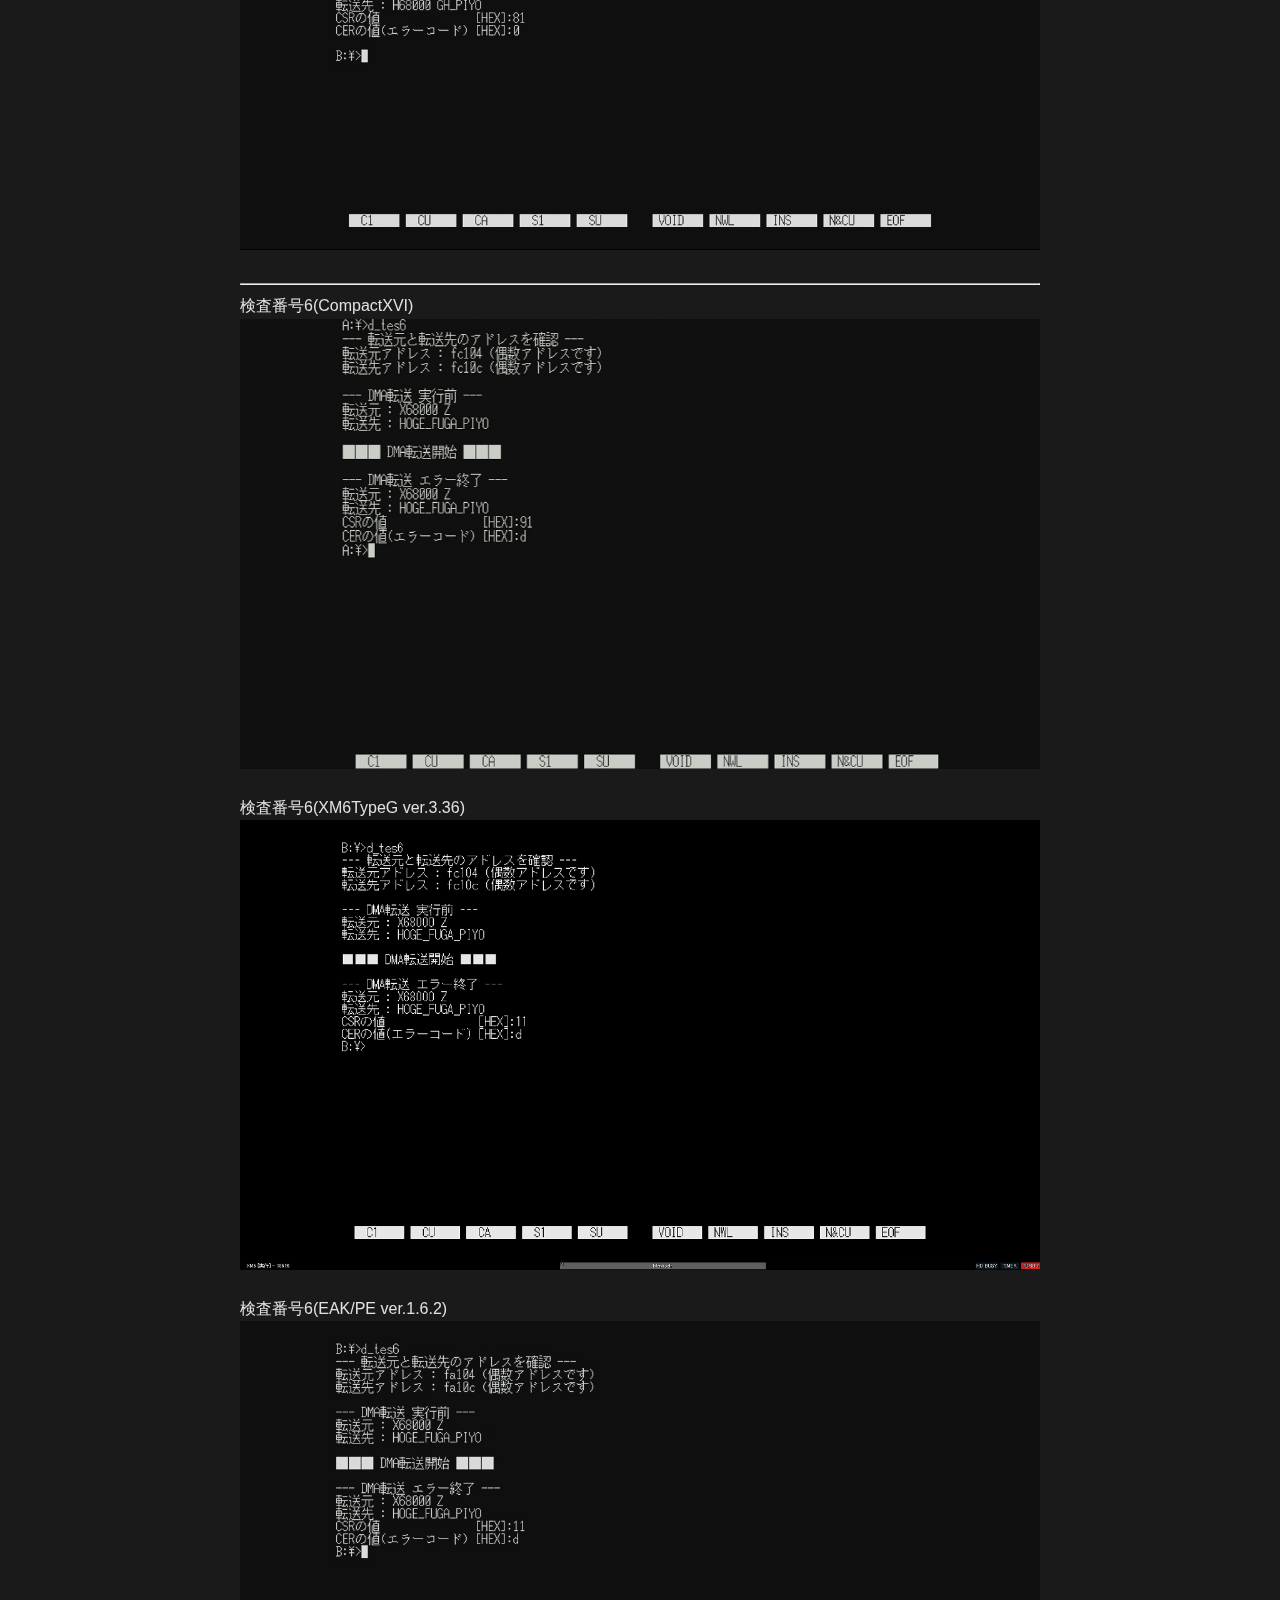
<file: DMA_A_Z990/DMA_A_Z990.html>
<!DOCTYPE html>
<html lang="ja">
<head>
    <meta charset="UTF-8">
    <title>ZのDMA転送エラー時の挙動 | SEN::DAC</title>
    <link rel="stylesheet" href="../style.css">
    <link rel="icon" href="../favicon.png" type="image/png">
</head>

<body>
<!-- サイト全体のタイトル リンクを指定しているので改めてテキストの色指定をしている-->
<h1><a href="../index.html" style="color: #00ff83; text-decoration: none;">SEN::DAC - Laboratory -</a></h1>

<!-- ページのタイトル -->
<h2>X68000 Z(FW.ver.1.6.2)はDMA転送エラー時の挙動が実機と異なる</h2>
<img src="17111072411142960.png" alt="表紙画像" style="max-width: 100%; height: auto; display: block; margin: 0 auto;">

<h3>2024-03-23 投稿：</h3>

ZにおけるDMA転送エラー時の挙動に疑問を持ったので、可能な限りのエラーコードを出す検査用プログラムを作成し CompactXVI, XM6TypeG ver.3.36, EAK/PE ver.1.6.2 にて、それぞれ挙動を比較しました。<br>
<br>

今回実施できた7つの検査のうち、4つの検査にてCompactXVI, XM6TypeG ver.3.36とは異なり、ZのみERRビットが'1'にならず、ERROR CODEも0のままで、あたかも正常動作しているかのように振る舞いました。<br>
<br>

また、その4つの中には CompactXVI, XM6TypeG ver.3.36ではERRビットを'1'にして転送は行われない状況で、Zのみ変な値を転送先に書き込んだり、転送元の値まで破壊しているパターンもありました。<br>
<br>

正常時ではなくエラー時の話なので、あまり影響が無いのかも知れませんが、もしかしたら「ERRが'0'なので正常に転送できてるよね！(本当はERRが'1'になる状況～'1'ならば別の処理に分岐していた)」→「破壊されたメモリを参照」という事で動作しなくなっているソフトも存在するかも？とか思っています。<br>
<br>

今回、僕の力不足で確認できていない検査パターンが幾つかありますが、どなたか確認して結果を教えて下さると嬉しいです。<br>
<br>

実害の有無に関わらず、発見された事象は可能な限り実機と同じ挙動となるようにアプデされると良いなぁ・・・と個人的に思っています。<br>
<br>

<h3>検査方法</h3>

1．以下の基本コード(DMA転送が正常に完了するもの)に対し、各検査にて必要な変更を行った後にコンパイル(※1)し、各種DMA転送エラーを発生させるソフトを作成。<br>
2．CompactXVI, XM6TypeG ver.3.36, EAK/PE ver.1.6.2 それぞれの動作結果を確認して比較する。<br>
<br>
※1：XM6TypeG ver.3.36にて、GCC2 + LIBC 1.1.32A環境でコンパイルした実行ファイルで検査実施。<br>
<br>
先に数個の実行ファイルで XM6TypeG ver.3.36でコンパイルしたものと、Zでコンパイルしたものがバイナリ比較で一致する事を確認済み。<br>
CompactXVIでもコンパイルしようとしたのですが、"spawnvp: No error A:\gcc2\bin\gcc2.x: g2cc1plus が実行できません"と言われてコンパイラが動いてくれませんでした・・・。<br>
<br>
<font style="color: #66CCFF;">
補足(本件とは直接関係ありませんが)：<br>
gcc2.doc.htmlに必要メモリが4M～と記載されていました。<br>
GCC2がCompact XVIで動いてくれなかったのは、恐らく当時の環境ではメモリ不足だったものと思われます。<br>
</font>

<br>
基本コード(d_tes0.cc)
<pre><code>#include &lt;stdio.h&gt;
#include &lt;iocslib.h&gt;

// 型定義 : 符号(S:あり/U:なし) バイト数(サイズ)
typedef signed char    S1;
typedef signed short   S2;
typedef signed long    S4;
typedef unsigned char  U1;
typedef unsigned short U2;
typedef unsigned long  U4;

// DMACレジスタ(チャンネル#2)アドレス定義 : 外部非公開(モジュール内でのみ使用可)
#define DMAC2_CSR       (*((U1*)0xE84080))      // チャンネルステータスレジスタ (R/W)
#define DMAC2_CER       (*((U1*)0xE84081))      // チャンネルエラーレジスタ (R)
#define DMAC2_DCR       (*((U1*)0xE84084))      // デバイスコントロールレジスタ (R/W)
#define DMAC2_OCR       (*((U1*)0xE84085))      // オペレーションコントロールレジスタ (R/W)
#define DMAC2_SCR       (*((U1*)0xE84086))      // シーケンスコントロールレジスタ (R/W)
#define DMAC2_CCR       (*((U1*)0xE84087))      // チャンネルコントロールレジスタ (R/W)
#define DMAC2_MTC       (*((U2*)0xE8408A))      // メモリトランスファ・カウンタ (R/W)
#define DMAC2_MAR       (*((void**)0xE8408C))   // メモリアドレスレジスタ (R/W)
#define DMAC2_DAR       (*((void**)0xE84094))   // デバイスアドレスレジスタ (R/W)
#define DMAC2_MFC       (*((U1*)0xE840A9))      // メモリファンクションコード (R/W)
#define DMAC2_CPR       (*((U1*)0xE840AD))      // チャンネルプライオリティレジスタ (R/W)
#define DMAC2_DFC       (*((U1*)0xE840B1))      // デバイスファンクションコード (R/W)

// DMAパラメータ定義 : 外部公開(モジュール外で使用可)
#define DMA_DSP8        0x00                    // 8ビットポート
#define DMA_DSP16       0x08                    // 16ビットポート(標準設定)
#define DMA_SIZE1       0x01                    // 転送サイズ1バイト(MAR→DAR,オートリクエスト最大速度で固定)
#define DMA_SIZE2       0x11                    // 転送サイズ2バイト(MAR→DAR,オートリクエスト最大速度で固定)
#define DMA_SIZE4       0x21                    // 転送サイズ4バイト(MAR→DAR,オートリクエスト最大速度で固定)
#define DMA_ADDR_FIX    0x00                    // 転送毎アドレスは固定
#define DMA_ADDR_INC    0x01                    // 転送毎アドレスが増加
#define DMA_ADDR_DEC    0x02                    // 転送毎アドレスが減少

// グローバル変数(メモリ)
U1 u1_g_Src[8]   = {'X','6', '8', '0', '0', '0', ' ', 'Z'};                                // 転送元
U1 u1_g_Dst[14]  = {'H', 'O', 'G', 'E', '_', 'F', 'U', 'G', 'A', '_', 'P', 'I', 'Y', 'O'}; // 転送先

// DMA初期化
void vd_g_BSP_DmaInit(void* vdpt_src, void* vdpt_dst,   // 転送元と転送先のアドレス
                      U1 u1_mac, U1 u1_dac,             // 転送毎のアドレス増減設定
                      U1 u1_dsp,                        // デバイスポートサイズ
                      U1 u1_size,                       // 転送サイズ
                      U2 u2_cnt)                        // 転送回数
{
    U1 u1_scr = (u1_mac << 2) | u1_dac;

    DMAC2_CSR = 0xFF;       // DMAC使用前後にフラグをクリア

    DMAC2_DCR = u1_dsp;     // メモリ転送は通常16ビットポート設定だが、引数により8ビットポートに設定可能
    DMAC2_OCR = u1_size;    // 固定：MAR→DAR転送, オートリクエスト最大速度 / 引数により可変：転送サイズ
    DMAC2_SCR = u1_scr;     // MARとDARに設定したアドレスを転送度に増減させるかの設定
    DMAC2_CCR = 0x00;       // 転送開始ビットのクリア、及び未使用の機能を停止させる
    DMAC2_MTC = u2_cnt;     // 転送回数
    DMAC2_MAR = vdpt_src;   // 転送元アドレス
    DMAC2_DAR = vdpt_dst;   // 転送先アドレス
    DMAC2_MFC = 0x05;       // MARはスーパーバイザでアクセスで固定
    DMAC2_CPR = 0x03;       // 優先度最低で固定
    DMAC2_DFC = 0x05;       // DARはスーパーバイザでアクセスで固定
}

// DMA転送開始
void vd_g_BSP_DmaStart()
{
    DMAC2_CCR |= 0x80;
}

// DMA転送完了待ち (戻値: 0:エラー発生 / 1:転送完了)
U1 u1_g_BSP_DmaWaitCmp()
{
    while(!(DMAC2_CSR & 0x90));

    return !(DMAC2_CSR & 0x10);
}

// DMAフラグクリア
void vd_g_BSP_DmaClearFlag()
{
    DMAC2_CSR = 0xFF;
}

void main(void)
{
    S4 i;
    S4 s4_ssp = B_SUPER(0);

    // DMA初期化
    vd_g_BSP_DmaInit(u1_g_Src,              // 転送元アドレス
                     u1_g_Dst,              // 転送先アドレス
                     DMA_ADDR_INC,          // 転送元アドレスの転送毎の増減
                     DMA_ADDR_INC,          // 転送先アドレスの転送毎の増減
                     DMA_DSP16,             // デバイスポートサイズ
                     DMA_SIZE1,             // 転送サイズ
                     8);                    // 転送回数

    printf("--- 転送元と転送先のアドレスを確認 ---\n");
    printf("転送元アドレス : %x (%s数アドレスです)\n"  , u1_g_Src, (((U4)u1_g_Src) % 2 == 0) ? "偶" : "奇");
    printf("転送先アドレス : %x (%s数アドレスです)\n\n", u1_g_Dst, (((U4)u1_g_Dst) % 2 == 0) ? "偶" : "奇");

    printf("--- DMA転送 実行前 ---\n");
    printf("転送元 : "); for(i= 0; i <  8; i++){ putchar(u1_g_Src[i]);} printf("\n");
    printf("転送先 : "); for(i= 0; i < 14; i++){ putchar(u1_g_Dst[i]);} printf("\n");

    printf("\n■■■ DMA転送開始 ■■■\n\n");
    vd_g_BSP_DmaStart();                    // DMA転送開始

    if(u1_g_BSP_DmaWaitCmp())               // DMA転送完了待ち ～ エラーチェック
    {
        // 正常終了 ～ 結果確認
        printf("--- DMA転送 正常終了 ---\n");
        printf("転送元 : "); for(i= 0; i <  8; i++){ putchar(u1_g_Src[i]);} printf("\n");
        printf("転送先 : "); for(i= 0; i < 14; i++){ putchar(u1_g_Dst[i]);} printf("\n");

        printf("CSRの値               [HEX]:%x\n",(U1)DMAC2_CSR);    // CSR表示
        printf("CERの値(エラーコード) [HEX]:%x\n",(U1)DMAC2_CER);    // エラーコードを表示
    }
    else
    {   // エラー終了
        printf("--- DMA転送 エラー終了 ---\n");
        printf("転送元 : "); for(i= 0; i <  8; i++){ putchar(u1_g_Src[i]);} printf("\n");
        printf("転送先 : "); for(i= 0; i < 14; i++){ putchar(u1_g_Dst[i]);} printf("\n");

        printf("CSRの値               [HEX]:%x\n",(U1)DMAC2_CSR);    // CSR表示
        printf("CERの値(エラーコード) [HEX]:%x\n",(U1)DMAC2_CER);    // エラーコードを表示
    }

    vd_g_BSP_DmaClearFlag();                // DMAフラグクリア

    B_SUPER(s4_ssp);
}
</code></pre>
<br>

<h3>コンフィグレーションエラー (エラーコード：00001)</h3>

発生条件① チェインモード時にCNT(継続動作指示)ビットがセットされたとき<br>
→ 複数ブロック転送のノウハウが無いため未実施<br>
<br>
発生条件② シングルアドレスモード(DCRのDTYPビットで指定)時にデバイスポートサイズ(DCRのDPSビットで指定)とオペランドサイズ(OCRのSIZEビットで指定)が一致していない場合<br>
→ X68000は基本的にシングルアドレスモードのサポートをうたっていないため未実施<br>
<br>
発生条件③ デュアルアドレスモードで外部要求転送(OCRのREQGビット='10'または'11')のとき、デバイスポートサイズを16ビット、オペランドサイズを8ビットに設定したとき<br>
→ X68000 ZのDMACにはREQn端子が無く外部要求転送を行う事ができないため未実施<br>
<br>
発生条件④ DCR,OCR,SCRの各ビットに未定義の値をセットした場合<br>
→ 検査番号1：SCRレジスタのMACビットに'11'(未定義)を入れて転送開始する。<br>
コード変更：main()内でvd_g_BSP_DmaInit()をコールする際の第3引数を0x03に変更する(d_tes1.cc)<br>
CompactXVI        → CSR:0x91, ERROR CODE:0x01 ◎正常動作：転送は行われていない<br>
XM6TypeG ver.3.36 → CSR:0x11, ERROR CODE:0x01 ◎正常動作：転送は行われていない<br>
<font style="color: RED;">
EAK/PE ver.1.6.2  → CSR:0x81, ERROR CODE:0x00 ×異常動作：ERRビットが0, ERROR CODEが0, 転送先に転送元の1バイト目が転送回数分埋められた<br>
</font>
<br>
発生条件⑤ デュアルアドレスモードでデバイスポートサイズが8ビットのとき以外にOCRのSIZEビットに'11'を指定した場合<br>
→ 検査番号2：デバイスポートサイズ16ビットでOCRレジスタのSIZEビットに'11'を入れて転送開始する。<br>
コード変更：main()内でvd_g_BSP_DmaInit()をコールする際の第6引数を0x31に変更する(d_tes2.cc)<br>
CompactXVI        → CSR:0x91, ERROR CODE:0x01 ◎正常動作：転送は行われていない<br>
XM6TypeG ver.3.36 → CSR:0x11, ERROR CODE:0x01 ◎正常動作：転送は行われていない<br>
<font style="color: RED;">
EAK/PE ver.1.6.2  → CSR:0x81, ERROR CODE:0x00 ×異常動作：ERRビットが0, ERROR CODEが0, 転送は行われていない模様<br>
</font>
<br>

<h3>動作タイミングエラー (エラーコード：00010)</h3>

発生条件① チェインモードでSTRビット(CCRレジスタ)とACTビット(CSRレジスタ)の両方ともセットされていないときにCNTビットをセットした場合<br>
→ 複数ブロック転送のノウハウが無いため未実施<br>
<br>
発生条件② CSR中のCOC,BTC,NDT,ERR,ACTのいずれかのビットが'1'になっているときにSTRビットをセットした場合<br>
→ 検査番号3：正常系基本コード(d_tes0.cc)からDMAC使用前後のCSRのクリアをコメントアウトして2回実行する(2回目の結果が検査結果となる)。<br>
コード変更：vd_g_BSP_DmaInit()内のDMAC2_CSR = 0xFF;をコメントアウトし、main()内の最後vd_g_BSP_DmaClearFlag();もコメントアウトする(d_tes3.cc)<br>
CompactXVI        → CSR:0x91, ERROR CODE:0x02 ◎正常動作：転送は行われていない<br>
XM6TypeG ver.3.36 → CSR:0x91, ERROR CODE:0x02 ◎正常動作：転送は行われていない<br>
EAK/PE ver.1.6.2  → CSR:0x91, ERROR CODE:0x02 ◎正常動作：転送は行われていない<br>
<br>
発生条件③ STRビットかACTビットが'1'になっている(チャンネルが動作を開始している)ときにDCR,OCR,SCR,CCR,MAR,DAR,MTC,MFC,DFCのいずれかに書き込みを行った場合<br>
→ 検査番号4：STRビットを'1'にして転送開始直後にOCRレジスタに0x11を書き込む。<br>
コード変更：vd_g_BSP_DmaStart()内でDMAC2_CCR |= 0x80;の後にDMAC2_OCR = DMA_SIZE2;を挿入(d_tes4.cc)<br>
CompactXVI        → CSR:0x91, ERROR CODE:0x02 ◎正常動作：転送は行われていない<br>
XM6TypeG ver.3.36 → CSR:0x11, ERROR CODE:0x02 ◎正常動作：転送は行われていない<br>
<font style="color: RED;">
EAK/PE ver.1.6.2  → CSR:0x81, ERROR CODE:0x00 ×異常動作：ERRビットが0, ERROR CODEが0, 普通に転送されてしまった<br>
</font>
<br>
発生条件④ BTCビットとACTビットが'1'になっているときにCNTビットをセットした場合<br>
→ 複数ブロック転送のノウハウが無いため未実施<br>
<br>

<h3>アドレスエラー (エラーコード：001rr)</h3>

発生条件① ワードやロングワードオペランドの転送を奇数番地から行おうとした場合(実際にアクセスが行われた時点でエラーが発生する)<br>
→ 検査番号5：ダミー変数を宣言し転送元と転送先が奇数番地に配置されている事を確認した後に転送開始する。<br>
コード変更：グローバル変数u1_g_Src[8]の定義箇所の1行上にU1 u1_g_dummy    = '\n';を追加し、main()内でvd_g_BSP_DmaInit()をコールする際の第6引数をDMA_SIZE2に変更、第7引数を4に変更し、main()内vd_g_BSP_DmaClearFlag();の後にputchar(u1_g_dummy);を追加(d_tes5.cc)<br>
CompactXVI        → CSR:0x91, ERROR CODE:0x05 ◎正常動作：転送は行われていない<br>
<font style="color: ORANGE;">
XM6TypeG ver.3.36 → CSR:0x11, ERROR CODE:0x0C △異常動作：ERRビットは1, ERROR CODEがカウントエラーの値になっている, 転送は行われていない<br>
</font>
<font style="color: RED;">
EAK/PE ver.1.6.2  → CSR:0x81, ERROR CODE:0x00 ×異常動作：ERRビットが0, ERROR CODEが0, 転送先の値が中途半端に転送され転送元の値も破壊されている<br>
</font>
<br>
<font style="color: #66CCFF;">
※ X68000におけるC言語にて(可能であればGCC2環境で)変数のアドレスを絶対番地配置指定する方法をご存じの方が見えましたら教えて頂けると大変嬉しいです。<br>
</font>
<br>
発生条件② DMAバスサイクルのときにDMAのCSピンやIACKピンをLowにした場合(X68000ではハードウェアの故障でもないかぎり、このようなことは起こりません)<br>
→ 物理的に存在するハードウェアが故障しないと起きないとの事なので未実施<br>
<br>

<h3>バスエラー (エラーコード：010rr)</h3>

発生条件① DMAがバスを使用しているときにバスエラーが発生した場合<br>
→ 再現方法が不明なため未実施<br>
<br>

<h3>カウントエラー (エラーコード：011rr)</h3>

発生条件① チェインモード以外のときにMTCレジスタに0を設定し、STRビットをセットしたとき(0バイトの転送を行おうとしたとき)<br>
→ 検査番号6：オートリクエストモード(最大速度)でMTCレジスタに0をセットして転送開始する。<br>
コード変更：main()内でvd_g_BSP_DmaInit()をコールする際の第7引数を0に変更する(d_tes6.cc)<br>
CompactXVI        → CSR:0x91, ERROR CODE:0x0D  ◎正常動作：転送は行われていない<br>
XM6TypeG ver.3.36 → CSR:0x11, ERROR CODE:0x0D  ◎正常動作：転送は行われていない<br>
EAK/PE ver.1.6.2  → CSR:0x11, ERROR CODE:0x0D  ◎正常動作：転送は行われていない<br>
<br>
発生条件② アレイチェインモードでBTCに0を設定したまま、STRビットをセットした場合<br>
→ 複数ブロック転送のノウハウが無いため未実施<br>

発生条件③ チェインモード、コンティニューモードのときにメモリ(チェインモード時)やBTC(継続動作モード時)からMTCに0がロードされたとき<br>
→ 複数ブロック転送のノウハウが無いため未実施<br>
<br>

<h3>外部強制停止 (エラーコード：10000)</h3>

発生条件① PCLがアボート入力信号としてプログラムされており、STRビットかACTビットが'1'になっているときにアボート信号を与えたとき<br>
→ ZのDMACにはPCL端子が無いので未実施<br>
<br>

<h3>ソフトウェア強制停止 (エラーコード：10001)</h3>

発生条件① STRビットかACTビットが'1'になっているときにCCRレジスタのSAB(ソフトウェアアボート)ビットがセットされたとき<br>
→ 検査番号7：転送開始でCCRレジスタのSTRを立てるところで同時にSABビットも立てる。<br>
コード変更：vd_g_BSP_DmaStart()内のDMAC2_CCR |= 0x80;をDMAC2_CCR |= 0x90;に変更する(d_tes7.cc)<br>
CompactXVI        → CSR:0x91, ERROR CODE:0x11  ◎正常動作：転送は行われていない<br>
XM6TypeG ver.3.36 → CSR:0x91, ERROR CODE:0x11  ◎正常動作：転送は行われていない<br>
EAK/PE ver.1.6.2  → CSR:0x91, ERROR CODE:0x11  ◎正常動作：転送は行われていない<br>
<br>

<h3>検査結果スクショ</h3>

検査番号1(CompactXVI)<br>
<img src="17111026542144107.png" alt="1_Compact" style="max-width: 100%; height: auto; display: block; margin: 0 auto;"><br>

検査番号1(XM6TypeG ver.3.36)<br>
<img src="17111030007566871.png" alt="1_XM6" style="max-width: 100%; height: auto; display: block; margin: 0 auto;"><br>

検査番号1(EAK/PE ver.1.6.2)<br>
<img src="17111031513936262.png" alt="1_EAK162" style="max-width: 100%; height: auto; display: block; margin: 0 auto;"><br>

<hr>

検査番号2(CompactXVI)<br>
<img src="17111026708711877.png" alt="2_Compact" style="max-width: 100%; height: auto; display: block; margin: 0 auto;"><br>

検査番号2(XM6TypeG ver.3.36)<br>
<img src="17111030138694535.png" alt="2_XM6" style="max-width: 100%; height: auto; display: block; margin: 0 auto;"><br>

検査番号2(EAK/PE ver.1.6.2)<br>
<img src="17111031780689936.png" alt="2_EAK162" style="max-width: 100%; height: auto; display: block; margin: 0 auto;"><br>

<hr>

検査番号3(CompactXVI)<br>
<img src="1711102682842654.png" alt="3_Compact" style="max-width: 100%; height: auto; display: block; margin: 0 auto;"><br>

検査番号3(XM6TypeG ver.3.36)<br>
<img src="17111030295161586.png" alt="3_XM6" style="max-width: 100%; height: auto; display: block; margin: 0 auto;"><br>

検査番号3(EAK/PE ver.1.6.2)<br>
<img src="17111032015955768.png" alt="3_EAK162" style="max-width: 100%; height: auto; display: block; margin: 0 auto;"><br>

<hr>

検査番号4(CompactXVI)<br>
<img src="17111026939029833.png" alt="4_Compact" style="max-width: 100%; height: auto; display: block; margin: 0 auto;"><br>

検査番号4(XM6TypeG ver.3.36)<br>
<img src="17111030414281885.png" alt="4_XM6" style="max-width: 100%; height: auto; display: block; margin: 0 auto;"><br>

検査番号4(EAK/PE ver.1.6.2)<br>
<img src="17111032204006401.png" alt="4_EAK162" style="max-width: 100%; height: auto; display: block; margin: 0 auto;"><br>

<hr>

検査番号5(CompactXVI)<br>
<img src="17111027061282338.png" alt="5_Compact" style="max-width: 100%; height: auto; display: block; margin: 0 auto;"><br>

検査番号5(XM6TypeG ver.3.36)<br>
<img src="17111030537433216.png" alt="5_XM6" style="max-width: 100%; height: auto; display: block; margin: 0 auto;"><br>

検査番号5(EAK/PE ver.1.6.2)<br>
<img src="17111032342062929.png" alt="5_EAK162" style="max-width: 100%; height: auto; display: block; margin: 0 auto;"><br>

<hr>

検査番号6(CompactXVI)<br>
<img src="17111027169864362.png" alt="6_Compact" style="max-width: 100%; height: auto; display: block; margin: 0 auto;"><br>

検査番号6(XM6TypeG ver.3.36)<br>
<img src="17111030653082521.png" alt="6_XM6" style="max-width: 100%; height: auto; display: block; margin: 0 auto;"><br>

検査番号6(EAK/PE ver.1.6.2)<br>
<img src="17111032469146045.png" alt="6_EAK162" style="max-width: 100%; height: auto; display: block; margin: 0 auto;"><br>

<hr>

検査番号7(CompactXVI)<br>
<img src="17111027267286848.png" alt="7_Compact" style="max-width: 100%; height: auto; display: block; margin: 0 auto;"><br>

検査番号7(XM6TypeG ver.3.36)<br>
<img src="17111030781227767.png" alt="7_XM6" style="max-width: 100%; height: auto; display: block; margin: 0 auto;"><br>

検査番号7(EAK/PE ver.1.6.2)<br>
<img src="17111032607482571.png" alt="7_EAK162" style="max-width: 100%; height: auto; display: block; margin: 0 auto;"><br>

<hr>

<h3>Archive Note</h3>
こちらは X68000 Z コミュニティサイト(Z-CLUB) 過去投稿を修正加筆したものです。<br>
基本的に当時の状況に基づいた内容になっています。<br>
元投稿：<a href="https://dev.zuiki.com/project-z/community/post/detail/990">https://dev.zuiki.com/project-z/community/post/detail/990</a><br>
<br>
<br>
<br>
<!-- (C)表記をしない方針とするものの、テキストの終端は明示する-->
<div style="color: #00ff83;">[EOF]</div>
</body>
</html>
</file>
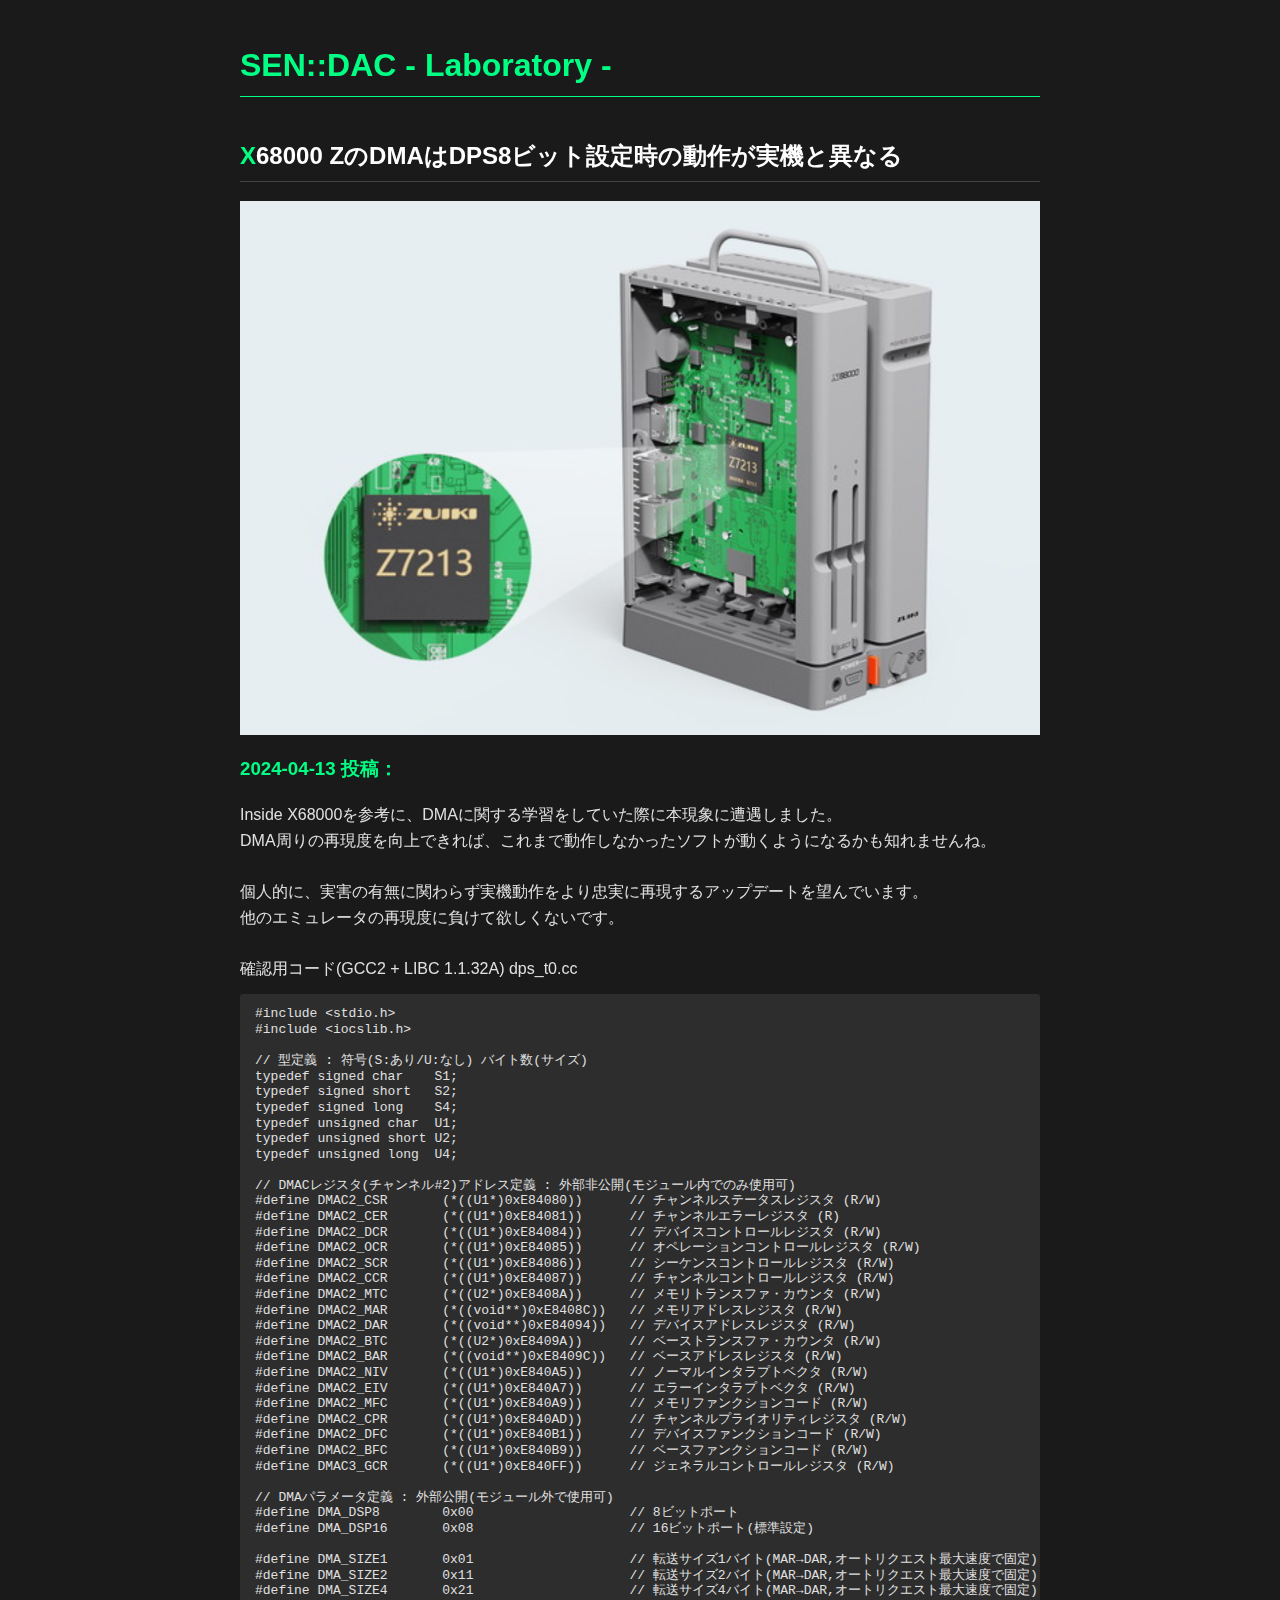
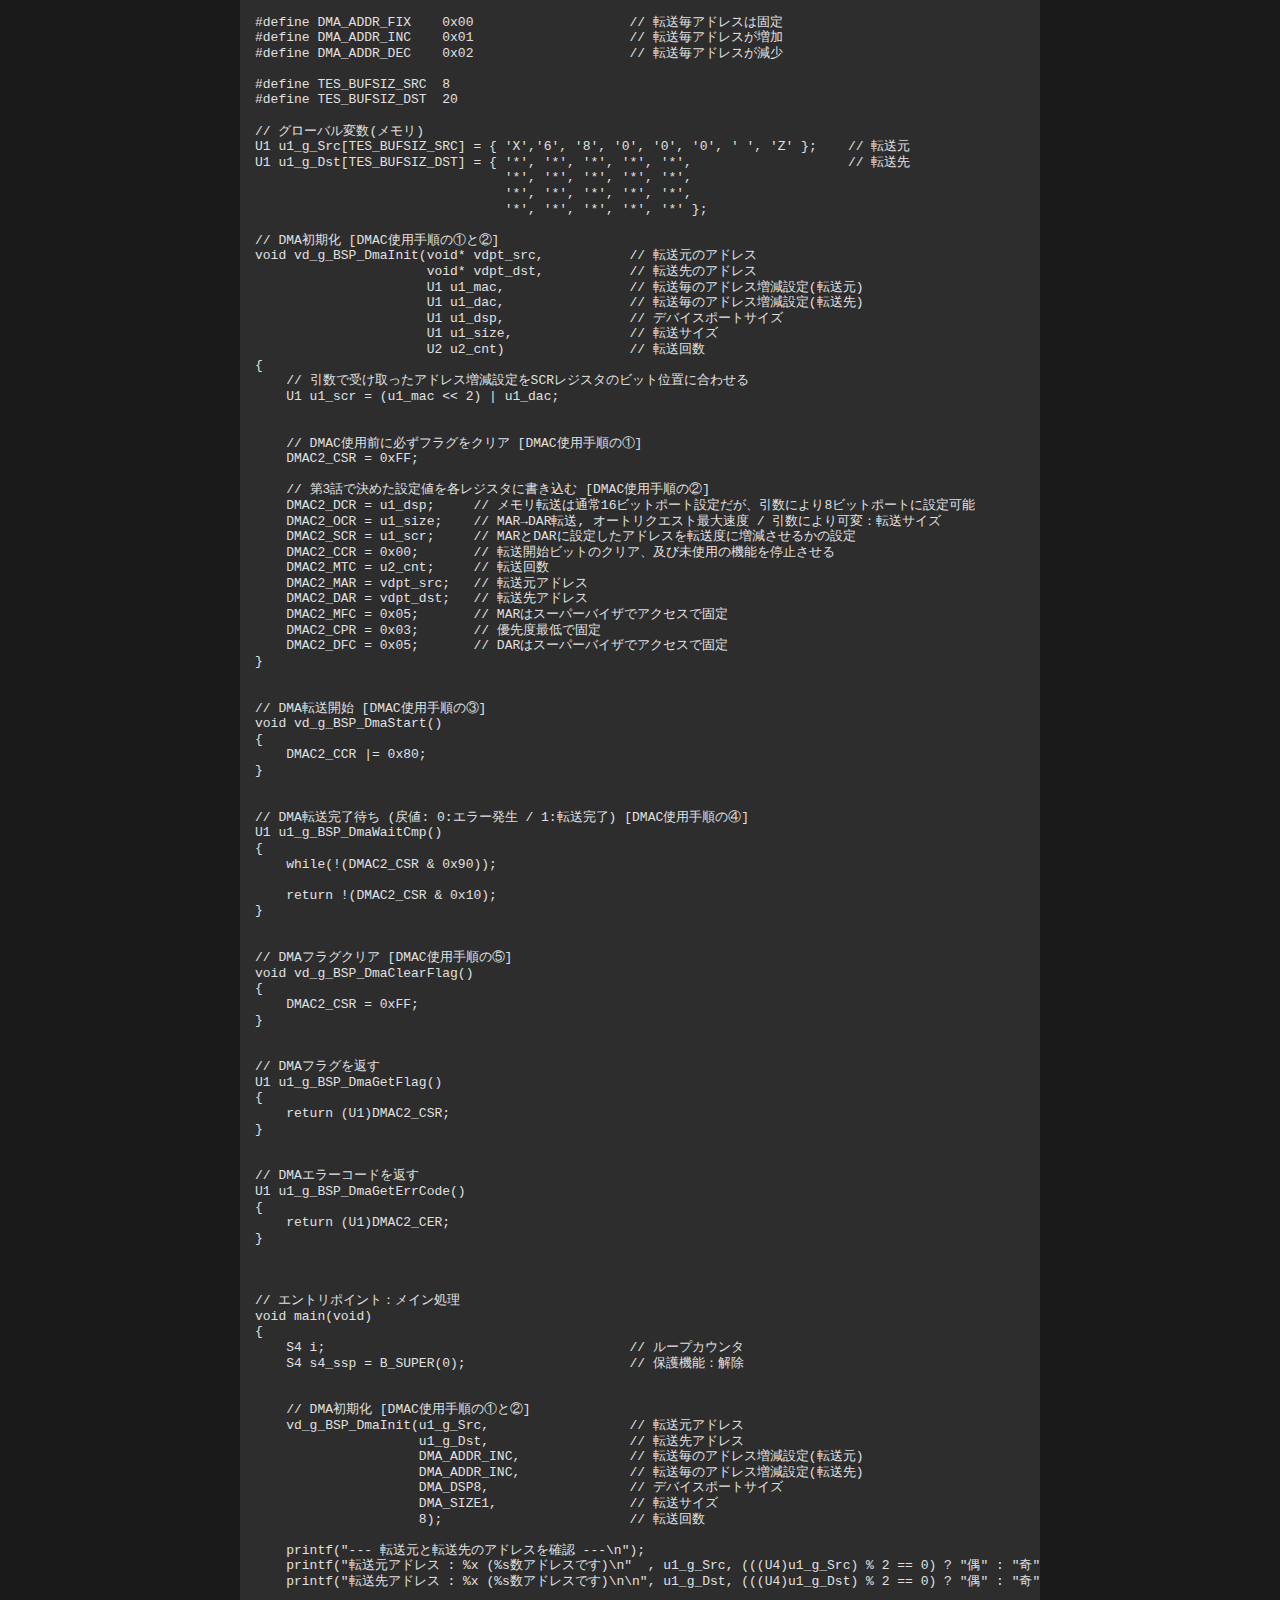
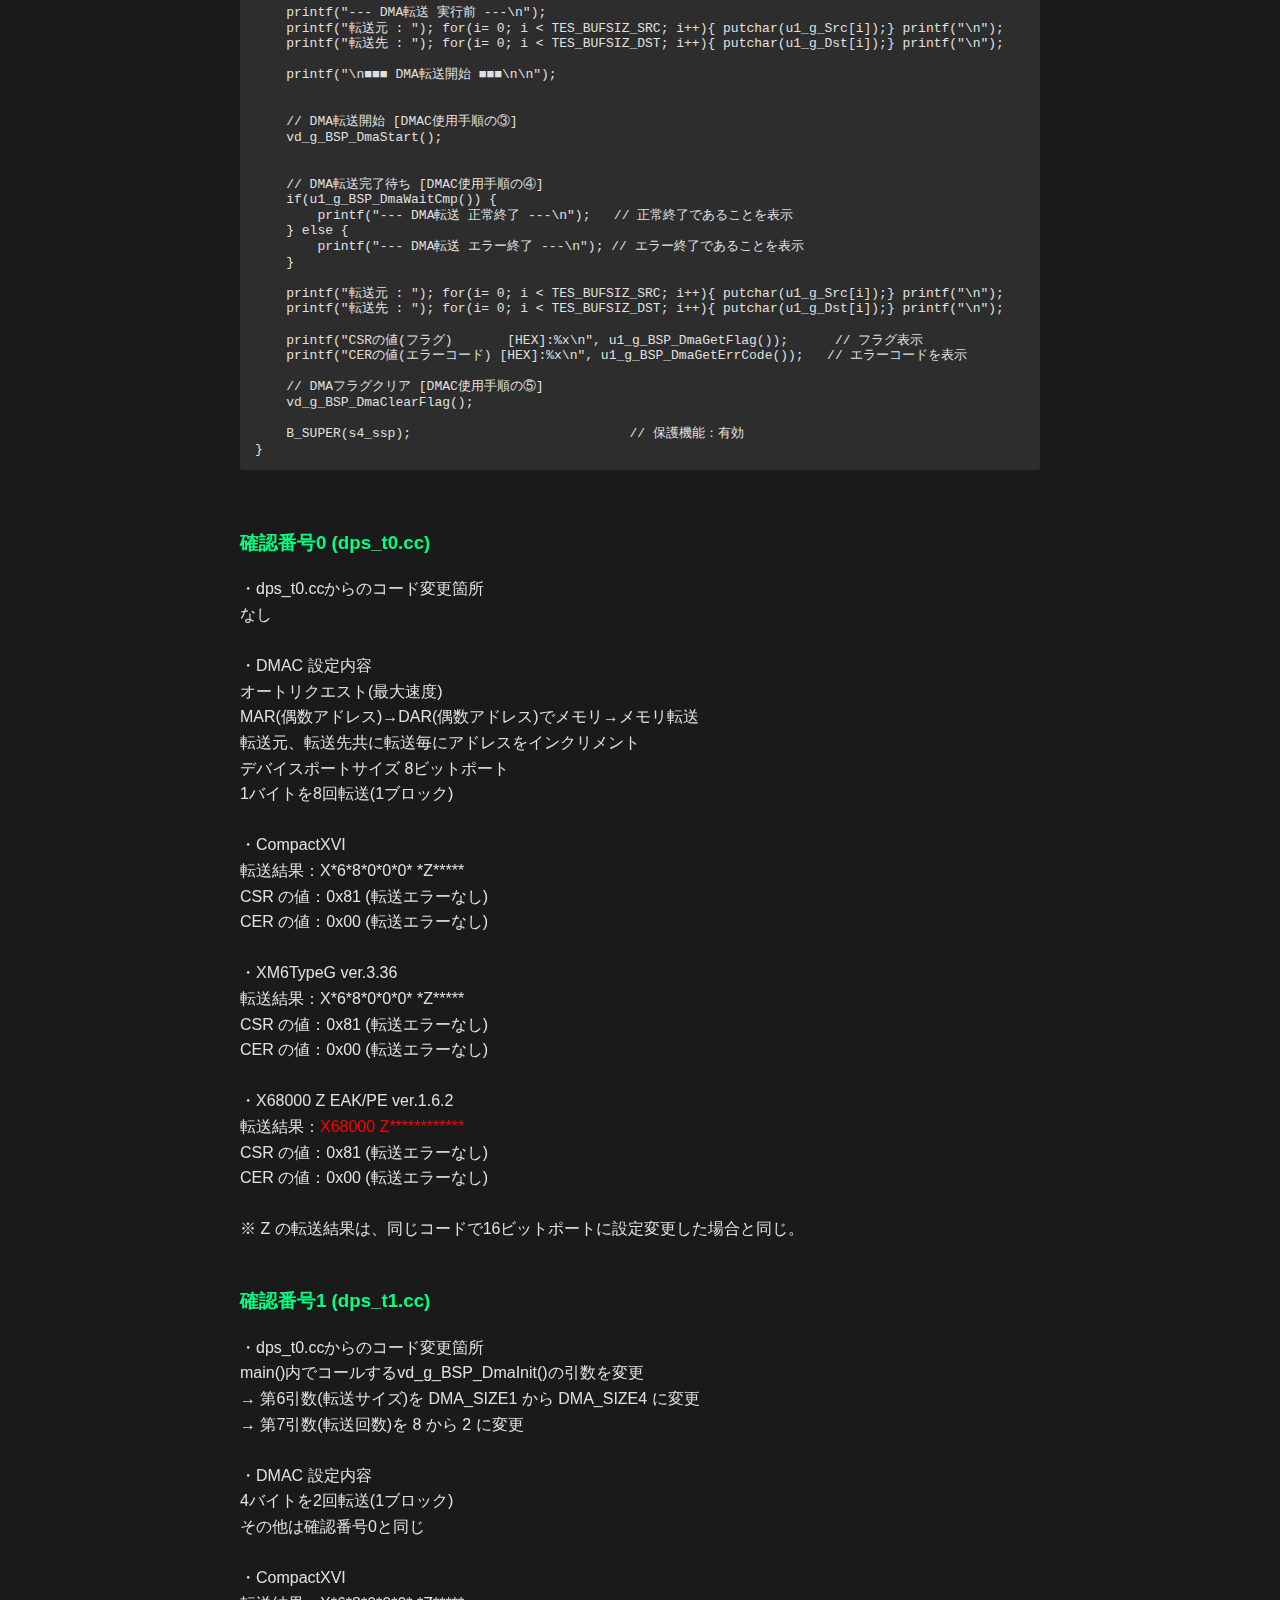
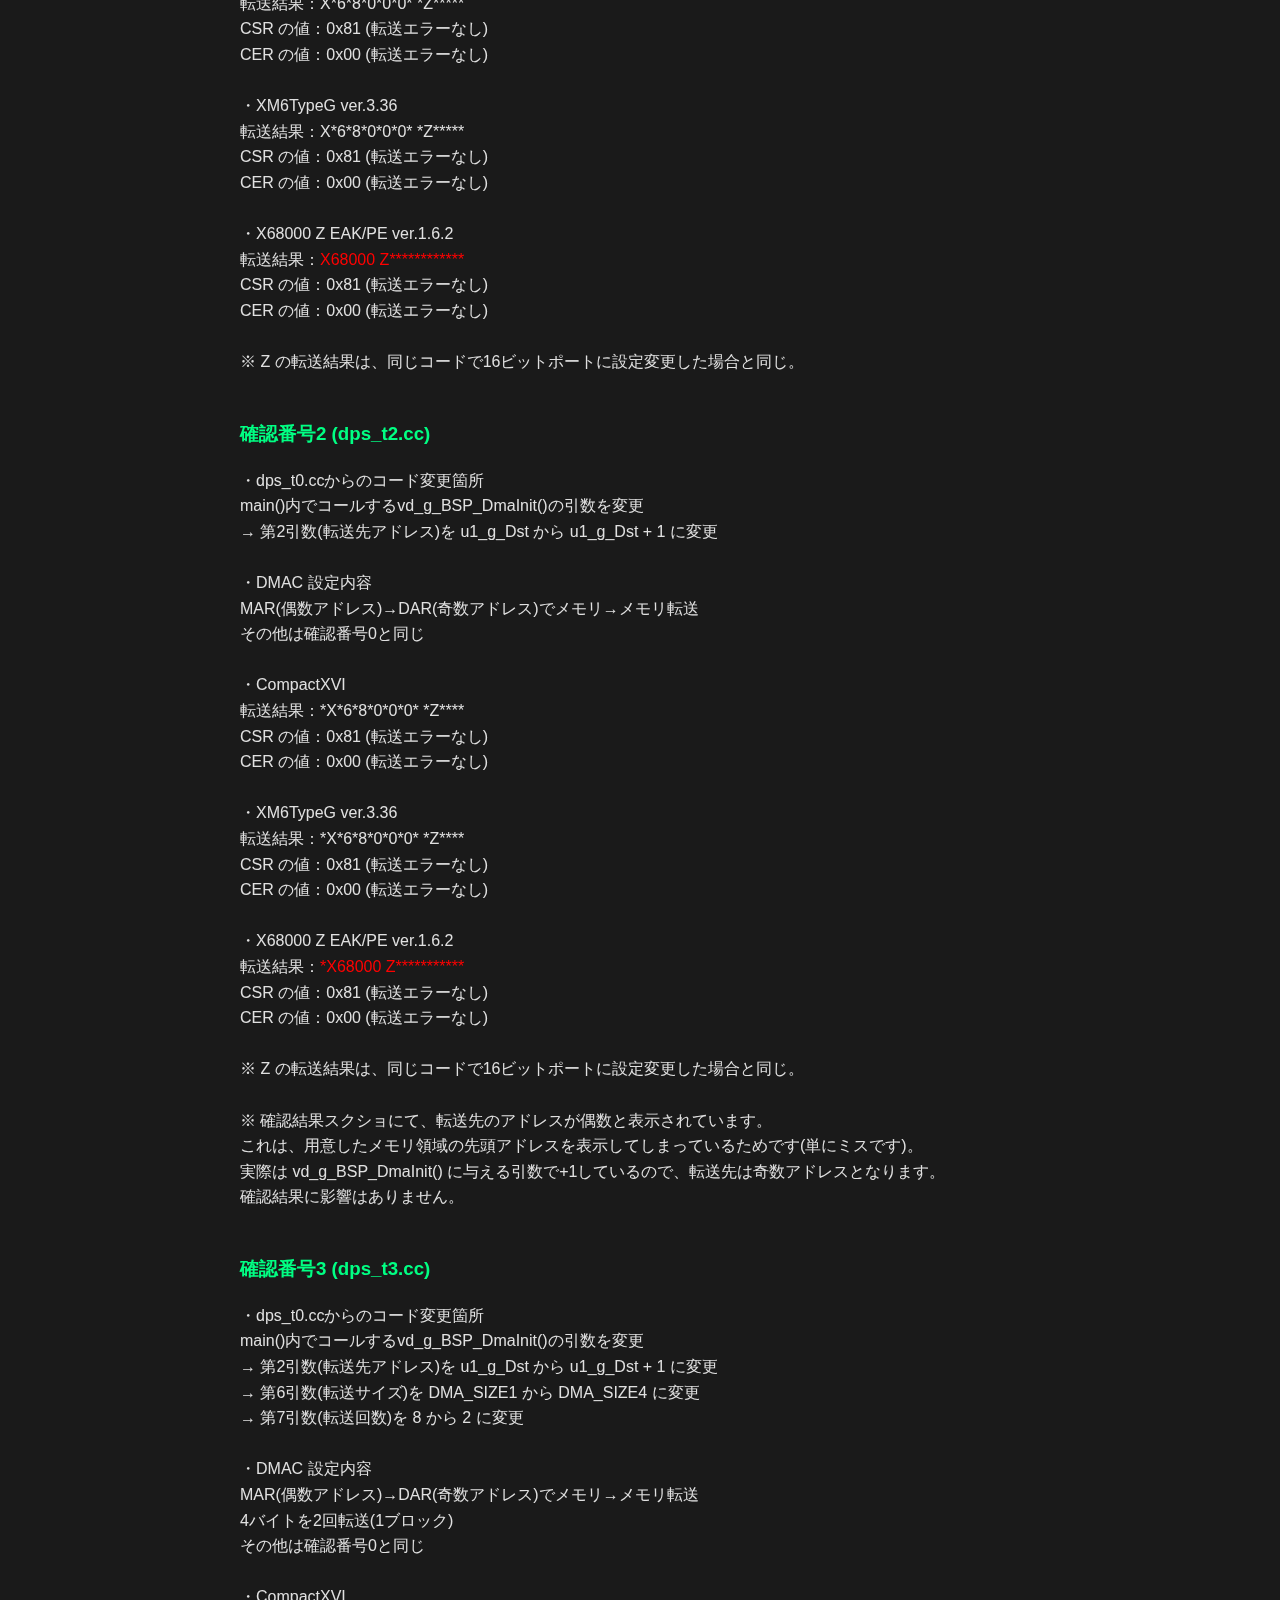
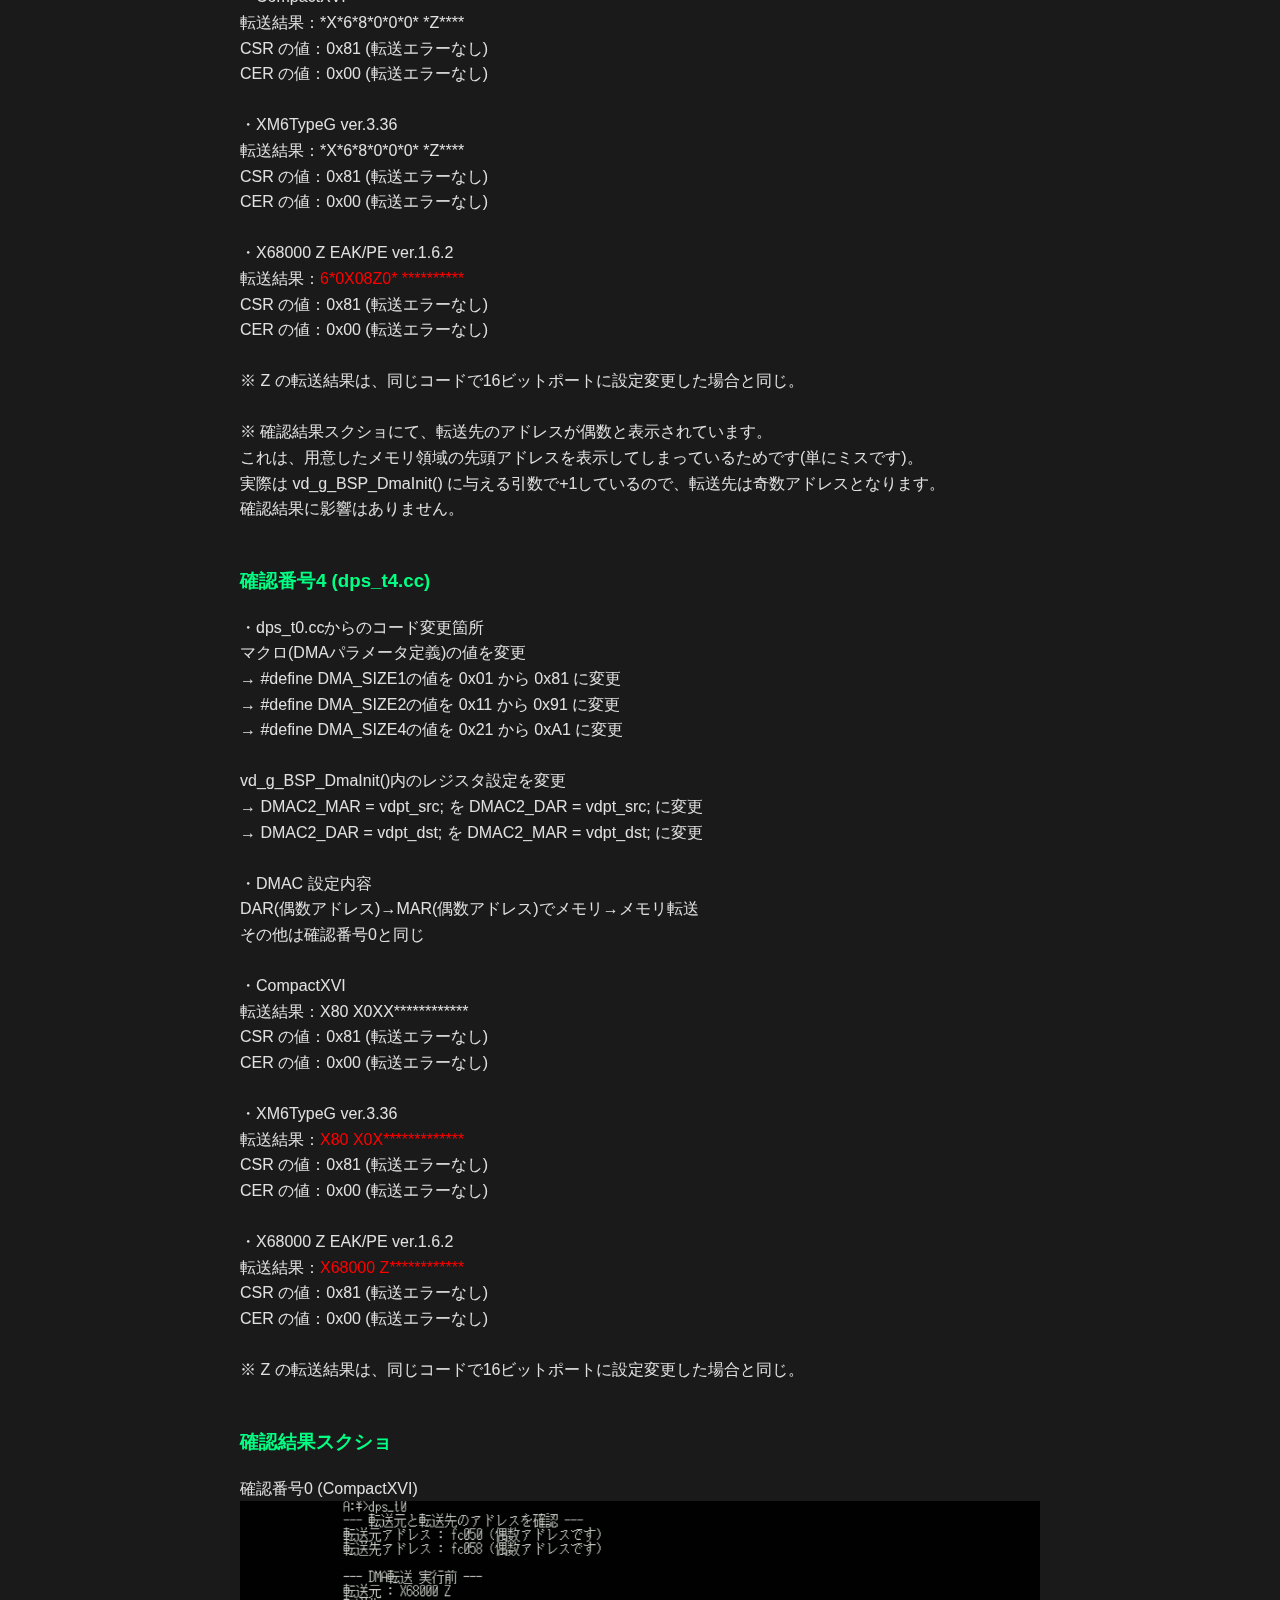
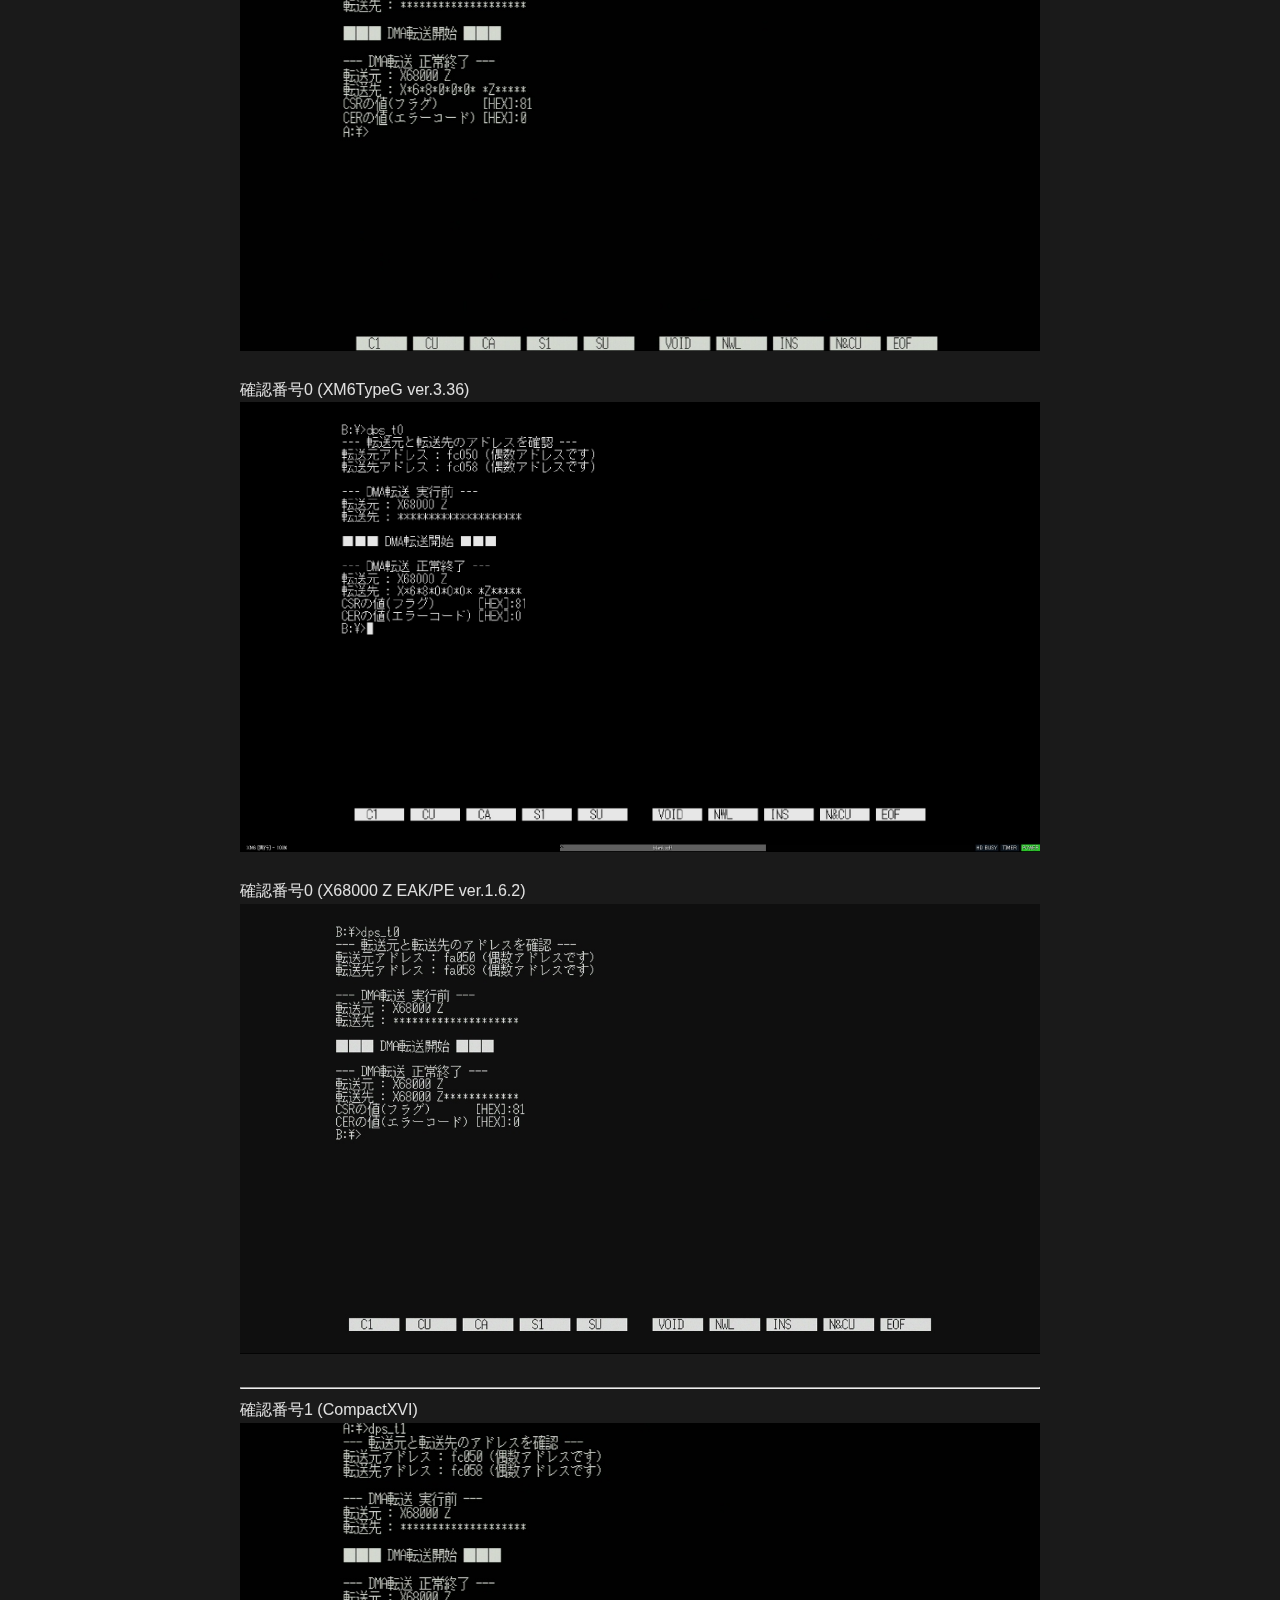
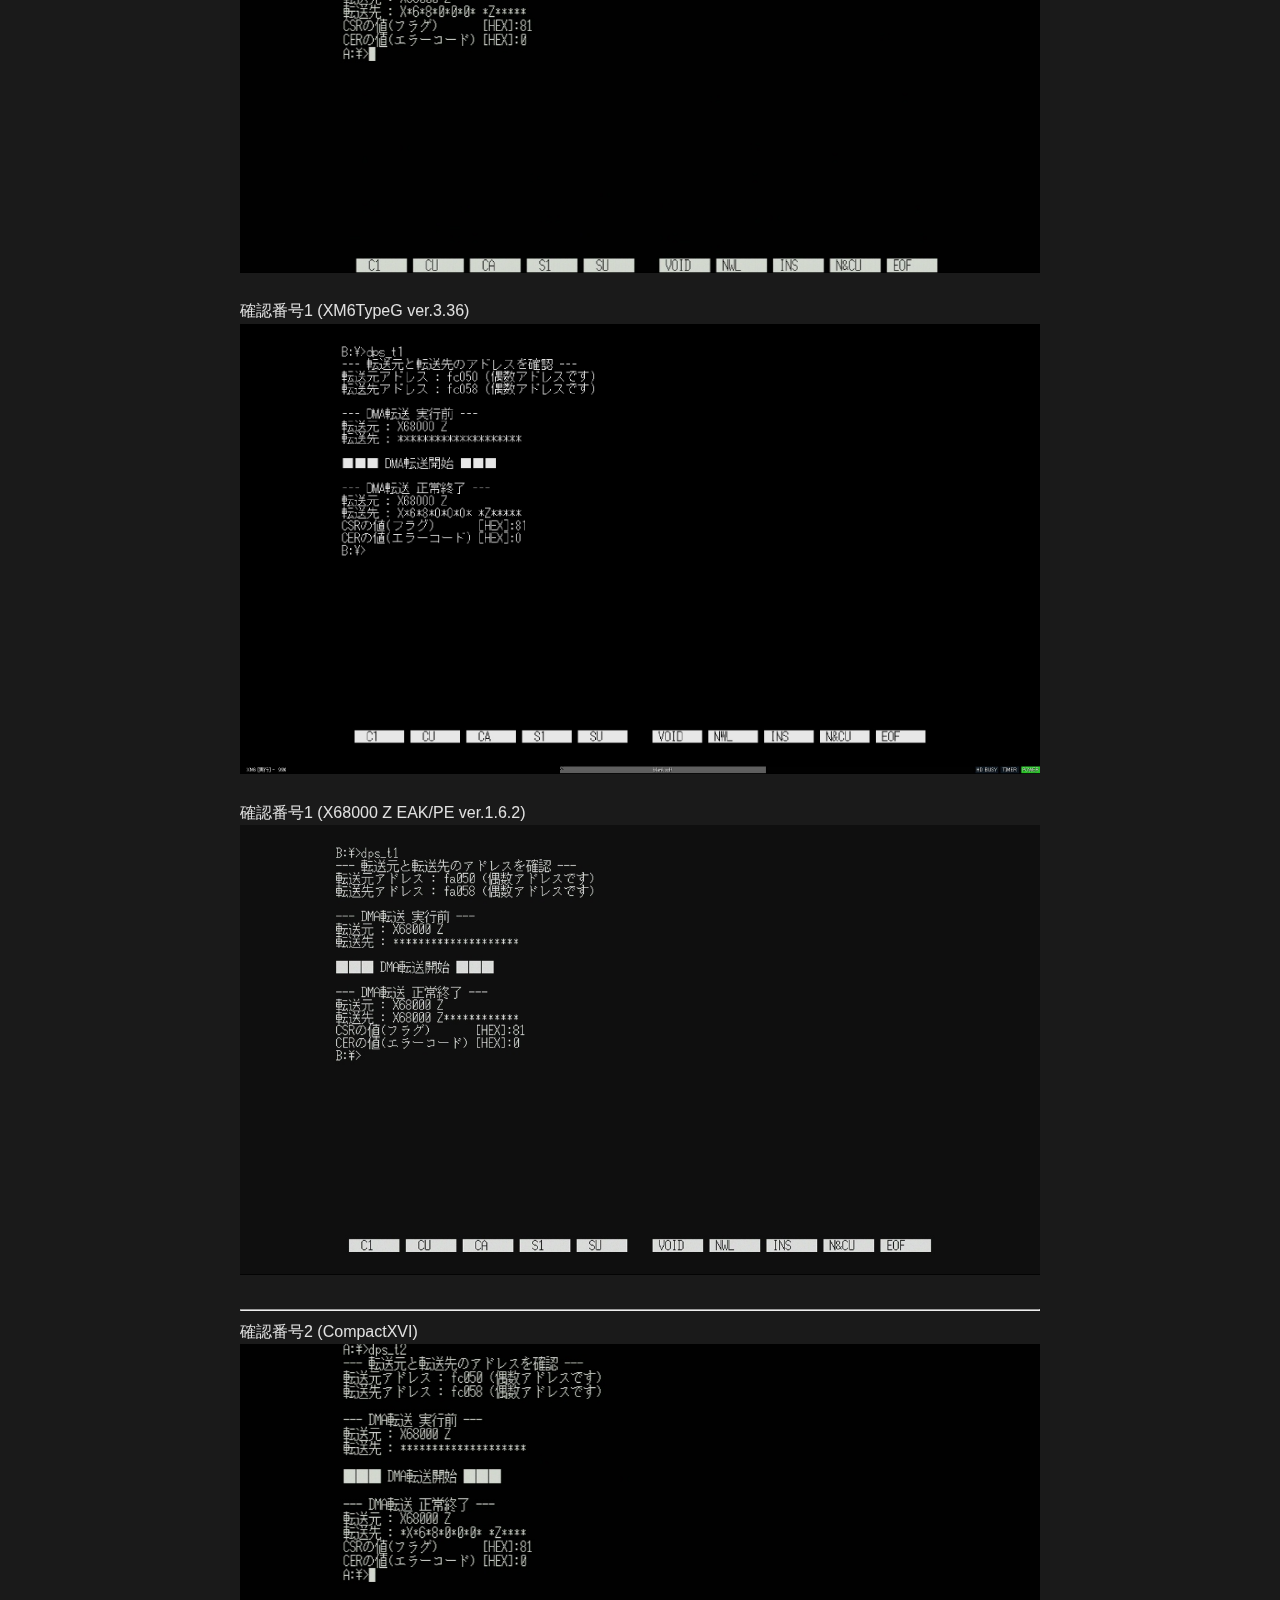
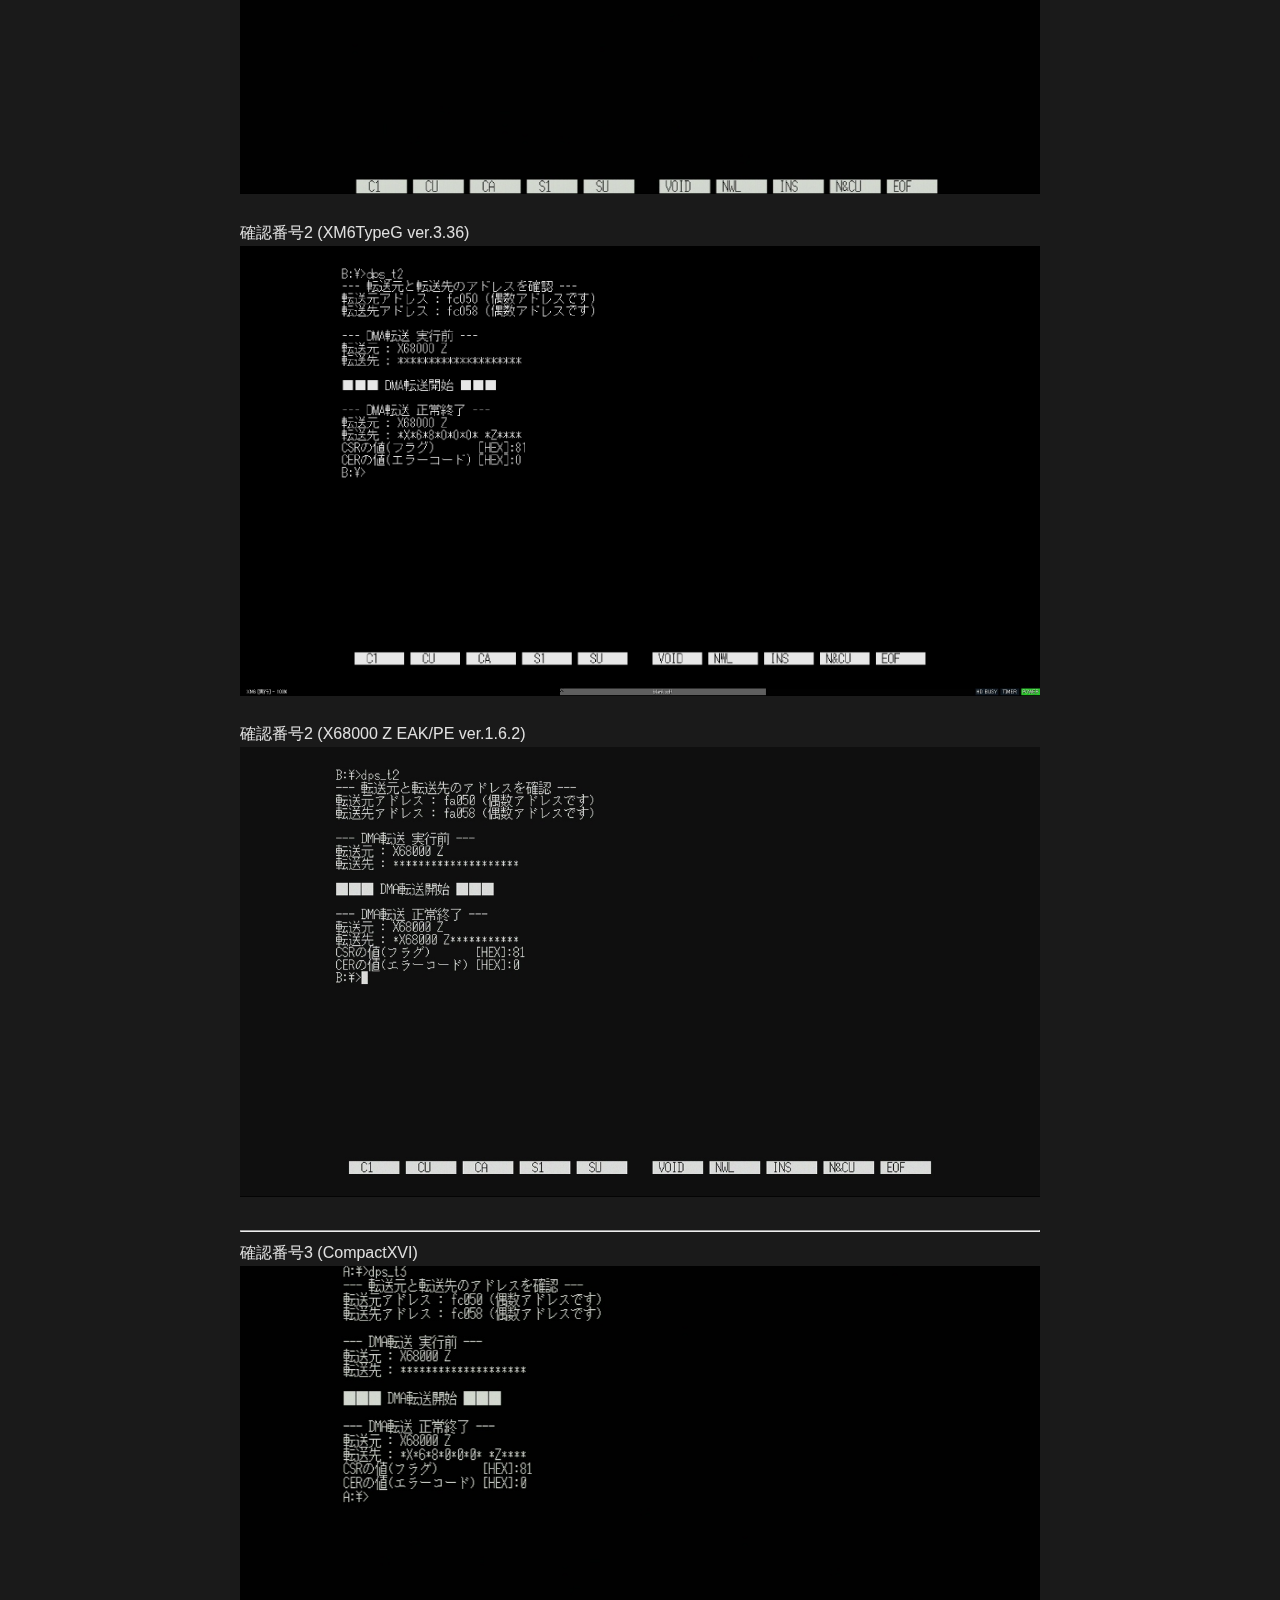
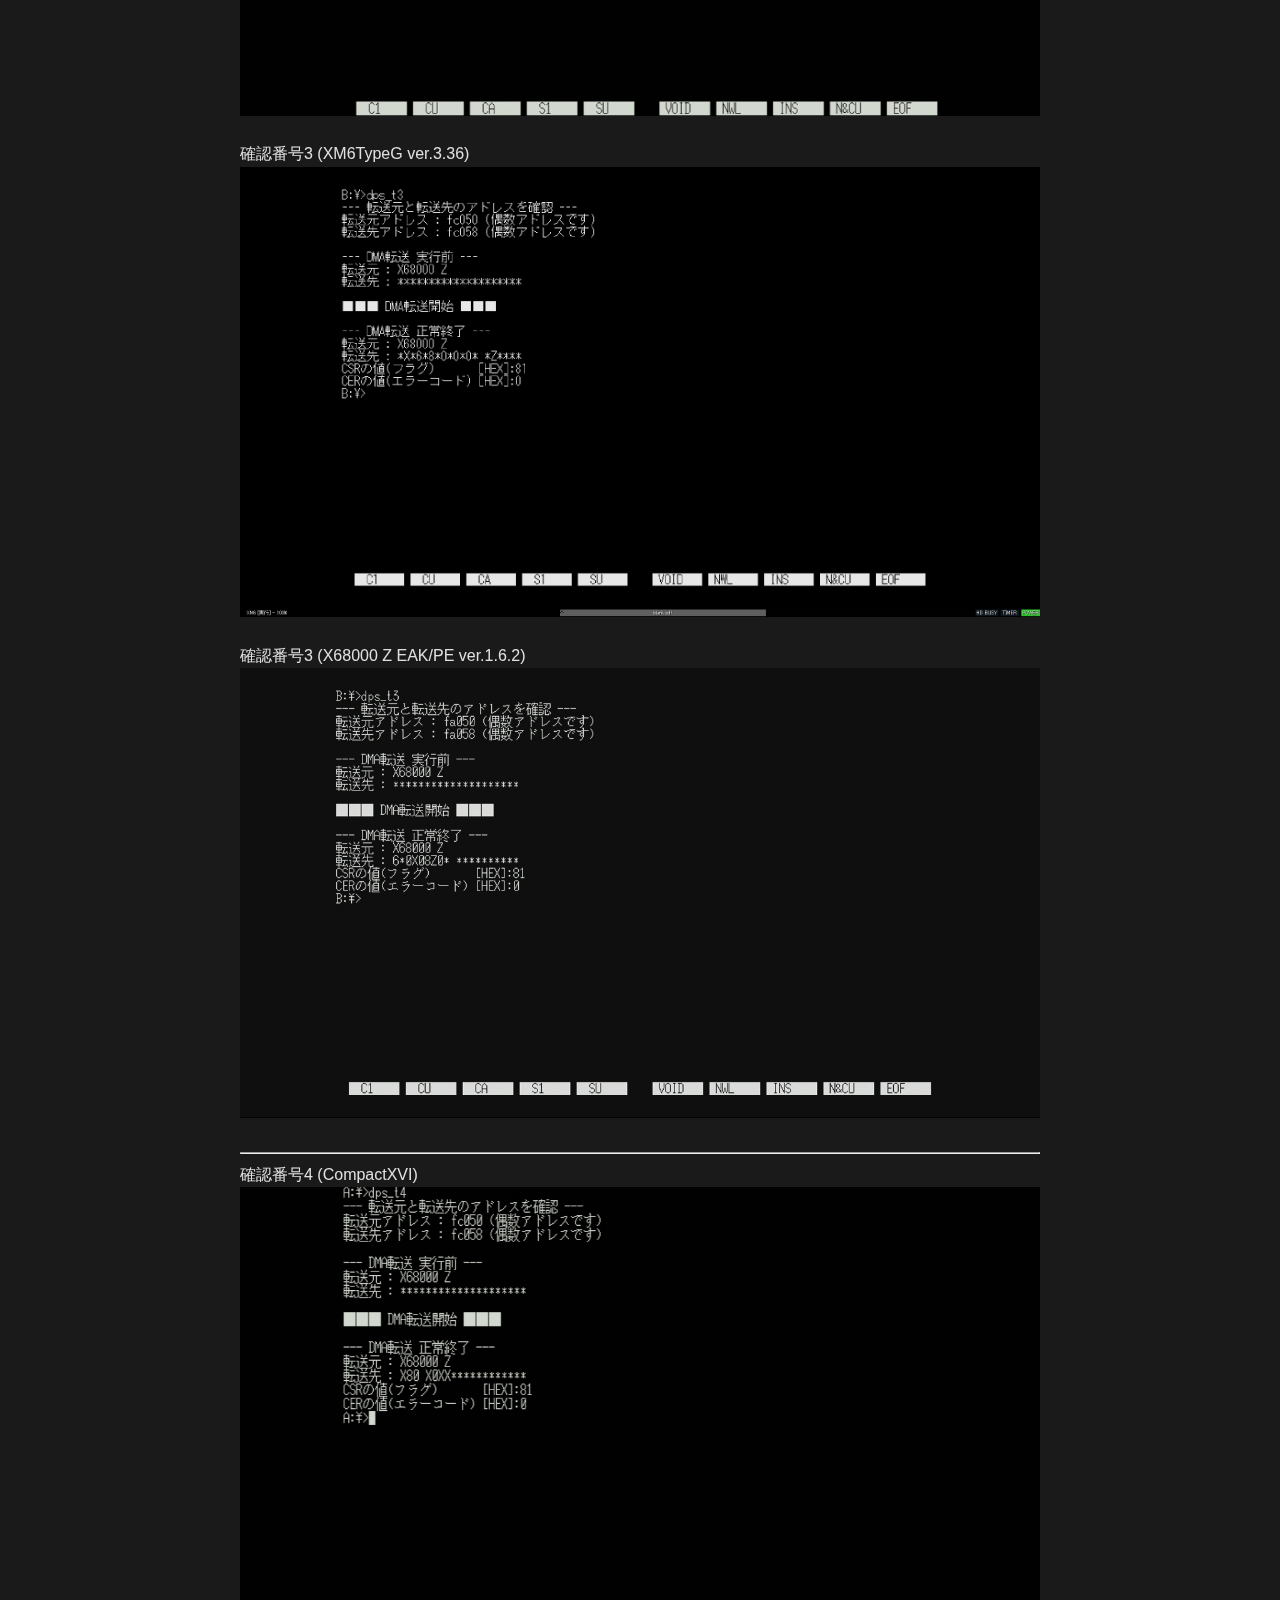
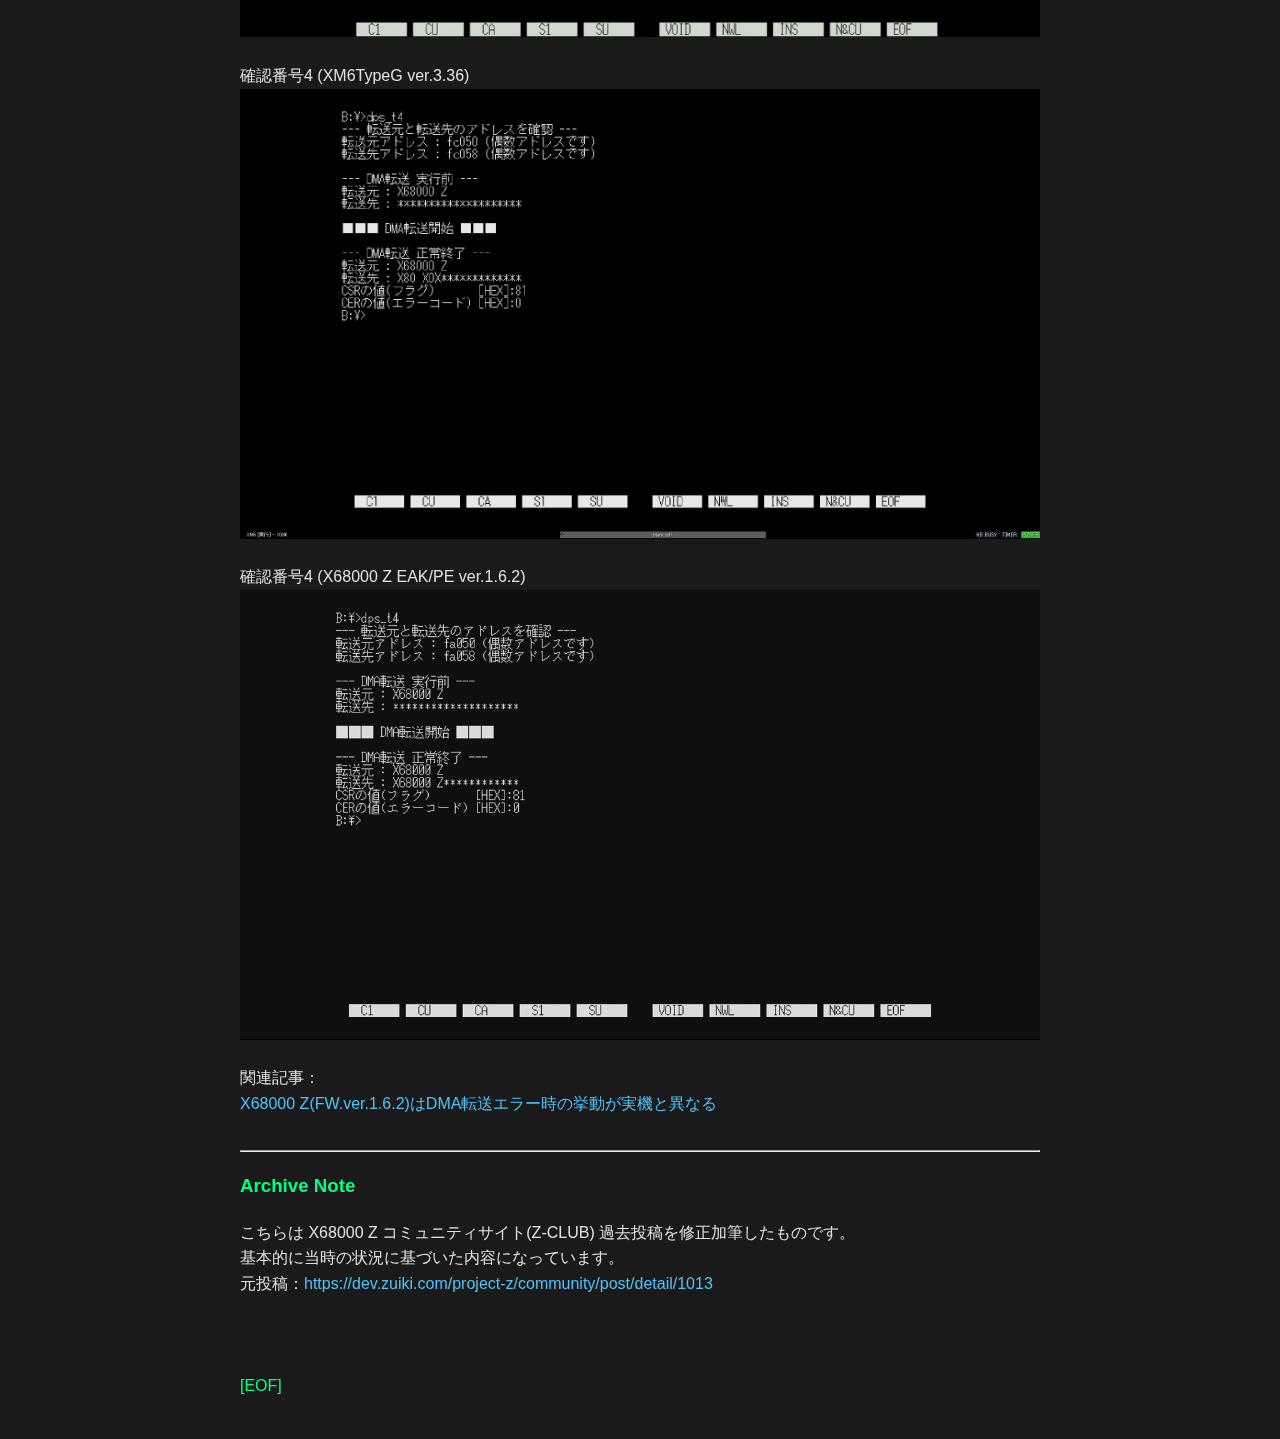
<file: DMA_B_Z1013/DMA_B_Z1013.html>
<!DOCTYPE html>
<html lang="ja">
<head>
    <meta charset="UTF-8">
    <title>ZのDMA転送エラー時の挙動 | SEN::DAC</title>
    <link rel="stylesheet" href="../style.css">
    <link rel="icon" href="../favicon.png" type="image/png">
</head>

<body>
<!-- サイト全体のタイトル リンクを指定しているので改めてテキストの色指定をしている-->
<h1><a href="../index.html" style="color: #00ff83; text-decoration: none;">SEN::DAC - Laboratory -</a></h1>

<!-- ページのタイトル -->
<h2>X68000 ZのDMAはDPS8ビット設定時の動作が実機と異なる</h2>
<img src="17111072411142960.png" alt="表紙画像" style="max-width: 100%; height: auto; display: block; margin: 0 auto;">

<h3>2024-04-13 投稿：</h3>

Inside X68000を参考に、DMAに関する学習をしていた際に本現象に遭遇しました。<br>
DMA周りの再現度を向上できれば、これまで動作しなかったソフトが動くようになるかも知れませんね。<br>
<br>
個人的に、実害の有無に関わらず実機動作をより忠実に再現するアップデートを望んでいます。<br>
他のエミュレータの再現度に負けて欲しくないです。<br>
<br>

確認用コード(GCC2 + LIBC 1.1.32A)  dps_t0.cc<br>
<pre><code>#include &lt;stdio.h&gt;
#include &lt;iocslib.h&gt;

// 型定義 : 符号(S:あり/U:なし) バイト数(サイズ)
typedef signed char    S1;
typedef signed short   S2;
typedef signed long    S4;
typedef unsigned char  U1;
typedef unsigned short U2;
typedef unsigned long  U4;

// DMACレジスタ(チャンネル#2)アドレス定義 : 外部非公開(モジュール内でのみ使用可)
#define DMAC2_CSR       (*((U1*)0xE84080))      // チャンネルステータスレジスタ (R/W)
#define DMAC2_CER       (*((U1*)0xE84081))      // チャンネルエラーレジスタ (R)
#define DMAC2_DCR       (*((U1*)0xE84084))      // デバイスコントロールレジスタ (R/W)
#define DMAC2_OCR       (*((U1*)0xE84085))      // オペレーションコントロールレジスタ (R/W)
#define DMAC2_SCR       (*((U1*)0xE84086))      // シーケンスコントロールレジスタ (R/W)
#define DMAC2_CCR       (*((U1*)0xE84087))      // チャンネルコントロールレジスタ (R/W)
#define DMAC2_MTC       (*((U2*)0xE8408A))      // メモリトランスファ・カウンタ (R/W)
#define DMAC2_MAR       (*((void**)0xE8408C))   // メモリアドレスレジスタ (R/W)
#define DMAC2_DAR       (*((void**)0xE84094))   // デバイスアドレスレジスタ (R/W)
#define DMAC2_BTC       (*((U2*)0xE8409A))      // ベーストランスファ・カウンタ (R/W)
#define DMAC2_BAR       (*((void**)0xE8409C))   // ベースアドレスレジスタ (R/W)
#define DMAC2_NIV       (*((U1*)0xE840A5))      // ノーマルインタラプトベクタ (R/W)
#define DMAC2_EIV       (*((U1*)0xE840A7))      // エラーインタラプトベクタ (R/W)
#define DMAC2_MFC       (*((U1*)0xE840A9))      // メモリファンクションコード (R/W)
#define DMAC2_CPR       (*((U1*)0xE840AD))      // チャンネルプライオリティレジスタ (R/W)
#define DMAC2_DFC       (*((U1*)0xE840B1))      // デバイスファンクションコード (R/W)
#define DMAC2_BFC       (*((U1*)0xE840B9))      // ベースファンクションコード (R/W)
#define DMAC3_GCR       (*((U1*)0xE840FF))      // ジェネラルコントロールレジスタ (R/W)

// DMAパラメータ定義 : 外部公開(モジュール外で使用可)
#define DMA_DSP8        0x00                    // 8ビットポート
#define DMA_DSP16       0x08                    // 16ビットポート(標準設定)

#define DMA_SIZE1       0x01                    // 転送サイズ1バイト(MAR→DAR,オートリクエスト最大速度で固定)
#define DMA_SIZE2       0x11                    // 転送サイズ2バイト(MAR→DAR,オートリクエスト最大速度で固定)
#define DMA_SIZE4       0x21                    // 転送サイズ4バイト(MAR→DAR,オートリクエスト最大速度で固定)

#define DMA_ADDR_FIX    0x00                    // 転送毎アドレスは固定
#define DMA_ADDR_INC    0x01                    // 転送毎アドレスが増加
#define DMA_ADDR_DEC    0x02                    // 転送毎アドレスが減少

#define TES_BUFSIZ_SRC  8
#define TES_BUFSIZ_DST  20

// グローバル変数(メモリ)
U1 u1_g_Src[TES_BUFSIZ_SRC] = { 'X','6', '8', '0', '0', '0', ' ', 'Z' };    // 転送元
U1 u1_g_Dst[TES_BUFSIZ_DST] = { '*', '*', '*', '*', '*',                    // 転送先
                                '*', '*', '*', '*', '*',
                                '*', '*', '*', '*', '*',
                                '*', '*', '*', '*', '*' };

// DMA初期化 [DMAC使用手順の①と②]
void vd_g_BSP_DmaInit(void* vdpt_src,           // 転送元のアドレス
                      void* vdpt_dst,           // 転送先のアドレス
                      U1 u1_mac,                // 転送毎のアドレス増減設定(転送元)
                      U1 u1_dac,                // 転送毎のアドレス増減設定(転送先)
                      U1 u1_dsp,                // デバイスポートサイズ
                      U1 u1_size,               // 転送サイズ
                      U2 u2_cnt)                // 転送回数
{
    // 引数で受け取ったアドレス増減設定をSCRレジスタのビット位置に合わせる
    U1 u1_scr = (u1_mac << 2) | u1_dac;


    // DMAC使用前に必ずフラグをクリア [DMAC使用手順の①]
    DMAC2_CSR = 0xFF;

    // 第3話で決めた設定値を各レジスタに書き込む [DMAC使用手順の②]
    DMAC2_DCR = u1_dsp;     // メモリ転送は通常16ビットポート設定だが、引数により8ビットポートに設定可能
    DMAC2_OCR = u1_size;    // MAR→DAR転送, オートリクエスト最大速度 / 引数により可変：転送サイズ
    DMAC2_SCR = u1_scr;     // MARとDARに設定したアドレスを転送度に増減させるかの設定
    DMAC2_CCR = 0x00;       // 転送開始ビットのクリア、及び未使用の機能を停止させる
    DMAC2_MTC = u2_cnt;     // 転送回数
    DMAC2_MAR = vdpt_src;   // 転送元アドレス
    DMAC2_DAR = vdpt_dst;   // 転送先アドレス
    DMAC2_MFC = 0x05;       // MARはスーパーバイザでアクセスで固定
    DMAC2_CPR = 0x03;       // 優先度最低で固定
    DMAC2_DFC = 0x05;       // DARはスーパーバイザでアクセスで固定
}


// DMA転送開始 [DMAC使用手順の③]
void vd_g_BSP_DmaStart()
{
    DMAC2_CCR |= 0x80;
}


// DMA転送完了待ち (戻値: 0:エラー発生 / 1:転送完了) [DMAC使用手順の④]
U1 u1_g_BSP_DmaWaitCmp()
{
    while(!(DMAC2_CSR & 0x90));

    return !(DMAC2_CSR & 0x10);
}


// DMAフラグクリア [DMAC使用手順の⑤]
void vd_g_BSP_DmaClearFlag()
{
    DMAC2_CSR = 0xFF;
}


// DMAフラグを返す
U1 u1_g_BSP_DmaGetFlag()
{
    return (U1)DMAC2_CSR;
}


// DMAエラーコードを返す
U1 u1_g_BSP_DmaGetErrCode()
{
    return (U1)DMAC2_CER;
}



// エントリポイント：メイン処理
void main(void)
{
    S4 i;                                       // ループカウンタ
    S4 s4_ssp = B_SUPER(0);                     // 保護機能：解除


    // DMA初期化 [DMAC使用手順の①と②]
    vd_g_BSP_DmaInit(u1_g_Src,                  // 転送元アドレス
                     u1_g_Dst,                  // 転送先アドレス
                     DMA_ADDR_INC,              // 転送毎のアドレス増減設定(転送元)
                     DMA_ADDR_INC,              // 転送毎のアドレス増減設定(転送先)
                     DMA_DSP8,                  // デバイスポートサイズ
                     DMA_SIZE1,                 // 転送サイズ
                     8);                        // 転送回数

    printf("--- 転送元と転送先のアドレスを確認 ---\n");
    printf("転送元アドレス : %x (%s数アドレスです)\n"  , u1_g_Src, (((U4)u1_g_Src) % 2 == 0) ? "偶" : "奇");
    printf("転送先アドレス : %x (%s数アドレスです)\n\n", u1_g_Dst, (((U4)u1_g_Dst) % 2 == 0) ? "偶" : "奇");

    printf("--- DMA転送 実行前 ---\n");
    printf("転送元 : "); for(i= 0; i < TES_BUFSIZ_SRC; i++){ putchar(u1_g_Src[i]);} printf("\n");
    printf("転送先 : "); for(i= 0; i < TES_BUFSIZ_DST; i++){ putchar(u1_g_Dst[i]);} printf("\n");

    printf("\n■■■ DMA転送開始 ■■■\n\n");


    // DMA転送開始 [DMAC使用手順の③]
    vd_g_BSP_DmaStart();


    // DMA転送完了待ち [DMAC使用手順の④]
    if(u1_g_BSP_DmaWaitCmp()) {
        printf("--- DMA転送 正常終了 ---\n");   // 正常終了であることを表示
    } else {
        printf("--- DMA転送 エラー終了 ---\n"); // エラー終了であることを表示
    }

    printf("転送元 : "); for(i= 0; i < TES_BUFSIZ_SRC; i++){ putchar(u1_g_Src[i]);} printf("\n");
    printf("転送先 : "); for(i= 0; i < TES_BUFSIZ_DST; i++){ putchar(u1_g_Dst[i]);} printf("\n");

    printf("CSRの値(フラグ)       [HEX]:%x\n", u1_g_BSP_DmaGetFlag());      // フラグ表示
    printf("CERの値(エラーコード) [HEX]:%x\n", u1_g_BSP_DmaGetErrCode());   // エラーコードを表示

    // DMAフラグクリア [DMAC使用手順の⑤]
    vd_g_BSP_DmaClearFlag();

    B_SUPER(s4_ssp);                            // 保護機能：有効
}
</code></pre>
<br>

<h3>確認番号0 (dps_t0.cc)</h3>

・dps_t0.ccからのコード変更箇所<br>
  なし<br>
<br>
・DMAC 設定内容<br>
  オートリクエスト(最大速度)<br>
  MAR(偶数アドレス)→DAR(偶数アドレス)でメモリ→メモリ転送<br>
  転送元、転送先共に転送毎にアドレスをインクリメント<br>
  デバイスポートサイズ 8ビットポート<br>
  1バイトを8回転送(1ブロック)<br>
<br>
・CompactXVI<br>
  転送結果：X*6*8*0*0*0* *Z*****<br>
  CSR の値：0x81 (転送エラーなし)<br>
  CER の値：0x00 (転送エラーなし)<br>
<br>
・XM6TypeG ver.3.36<br>
  転送結果：X*6*8*0*0*0* *Z*****<br>
  CSR の値：0x81 (転送エラーなし)<br>
  CER の値：0x00 (転送エラーなし)<br>
<br>
・X68000 Z EAK/PE ver.1.6.2<br>
  転送結果：<font style="color: RED;">X68000 Z************</font><br>
  CSR の値：0x81 (転送エラーなし)<br>
  CER の値：0x00 (転送エラーなし)<br>
<br>
※ Z の転送結果は、同じコードで16ビットポートに設定変更した場合と同じ。<br>
<br>

<h3>確認番号1 (dps_t1.cc)</h3>

・dps_t0.ccからのコード変更箇所<br>
  main()内でコールするvd_g_BSP_DmaInit()の引数を変更<br>
  → 第6引数(転送サイズ)を DMA_SIZE1 から DMA_SIZE4 に変更<br>
  → 第7引数(転送回数)を 8 から 2 に変更<br>
<br>
・DMAC 設定内容<br>
  4バイトを2回転送(1ブロック)<br>
  その他は確認番号0と同じ<br>
<br>
・CompactXVI<br>
  転送結果：X*6*8*0*0*0* *Z*****<br>
  CSR の値：0x81 (転送エラーなし)<br>
  CER の値：0x00 (転送エラーなし)<br>
<br>
・XM6TypeG ver.3.36<br>
  転送結果：X*6*8*0*0*0* *Z*****<br>
  CSR の値：0x81 (転送エラーなし)<br>
  CER の値：0x00 (転送エラーなし)<br>
<br>
・X68000 Z EAK/PE ver.1.6.2<br>
  転送結果：<font style="color: RED;">X68000 Z************</font><br>
  CSR の値：0x81 (転送エラーなし)<br>
  CER の値：0x00 (転送エラーなし)<br>
<br>
※ Z の転送結果は、同じコードで16ビットポートに設定変更した場合と同じ。<br>
<br>

<h3>確認番号2 (dps_t2.cc)</h3>

・dps_t0.ccからのコード変更箇所<br>
  main()内でコールするvd_g_BSP_DmaInit()の引数を変更<br>
  → 第2引数(転送先アドレス)を u1_g_Dst から u1_g_Dst + 1 に変更<br>
<br>
・DMAC 設定内容<br>
  MAR(偶数アドレス)→DAR(奇数アドレス)でメモリ→メモリ転送<br>
  その他は確認番号0と同じ<br>
<br>
・CompactXVI<br>
  転送結果：*X*6*8*0*0*0* *Z****<br>
  CSR の値：0x81 (転送エラーなし)<br>
  CER の値：0x00 (転送エラーなし)<br>
<br>
・XM6TypeG ver.3.36<br>
  転送結果：*X*6*8*0*0*0* *Z****<br>
  CSR の値：0x81 (転送エラーなし)<br>
  CER の値：0x00 (転送エラーなし)<br>
<br>
・X68000 Z EAK/PE ver.1.6.2<br>
  転送結果：<font style="color: RED;">*X68000 Z***********</font><br>
  CSR の値：0x81 (転送エラーなし)<br>
  CER の値：0x00 (転送エラーなし)<br>
<br>
※ Z の転送結果は、同じコードで16ビットポートに設定変更した場合と同じ。<br>
<br>
※ 確認結果スクショにて、転送先のアドレスが偶数と表示されています。<br>
   これは、用意したメモリ領域の先頭アドレスを表示してしまっているためです(単にミスです)。<br>
   実際は vd_g_BSP_DmaInit() に与える引数で+1しているので、転送先は奇数アドレスとなります。<br>
   確認結果に影響はありません。<br>
<br>

<h3>確認番号3 (dps_t3.cc)</h3>

・dps_t0.ccからのコード変更箇所<br>
  main()内でコールするvd_g_BSP_DmaInit()の引数を変更<br>
  → 第2引数(転送先アドレス)を u1_g_Dst から u1_g_Dst + 1 に変更<br>
  → 第6引数(転送サイズ)を DMA_SIZE1 から DMA_SIZE4 に変更<br>
  → 第7引数(転送回数)を 8 から 2 に変更<br>
<br>
・DMAC 設定内容<br>
  MAR(偶数アドレス)→DAR(奇数アドレス)でメモリ→メモリ転送<br>
  4バイトを2回転送(1ブロック)<br>
  その他は確認番号0と同じ<br>
<br>
・CompactXVI<br>
  転送結果：*X*6*8*0*0*0* *Z****<br>
  CSR の値：0x81 (転送エラーなし)<br>
  CER の値：0x00 (転送エラーなし)<br>
<br>
・XM6TypeG ver.3.36<br>
  転送結果：*X*6*8*0*0*0* *Z****<br>
  CSR の値：0x81 (転送エラーなし)<br>
  CER の値：0x00 (転送エラーなし)<br>
<br>
・X68000 Z EAK/PE ver.1.6.2<br>
  転送結果：<font style="color: RED;">6*0X08Z0* **********</font><br>
  CSR の値：0x81 (転送エラーなし)<br>
  CER の値：0x00 (転送エラーなし)<br>
<br>
※ Z の転送結果は、同じコードで16ビットポートに設定変更した場合と同じ。<br>
<br>
※ 確認結果スクショにて、転送先のアドレスが偶数と表示されています。<br>
   これは、用意したメモリ領域の先頭アドレスを表示してしまっているためです(単にミスです)。<br>
   実際は vd_g_BSP_DmaInit() に与える引数で+1しているので、転送先は奇数アドレスとなります。<br>
   確認結果に影響はありません。<br>
<br>

<h3>確認番号4 (dps_t4.cc)</h3>

・dps_t0.ccからのコード変更箇所<br>
  マクロ(DMAパラメータ定義)の値を変更<br>
  → #define DMA_SIZE1の値を 0x01 から 0x81 に変更<br>
  → #define DMA_SIZE2の値を 0x11 から 0x91 に変更<br>
  → #define DMA_SIZE4の値を 0x21 から 0xA1 に変更<br>
<br>
  vd_g_BSP_DmaInit()内のレジスタ設定を変更<br>
  → DMAC2_MAR = vdpt_src; を DMAC2_DAR = vdpt_src; に変更<br>
  → DMAC2_DAR = vdpt_dst; を DMAC2_MAR = vdpt_dst; に変更<br>
<br>
・DMAC 設定内容<br>
  DAR(偶数アドレス)→MAR(偶数アドレス)でメモリ→メモリ転送<br>
  その他は確認番号0と同じ<br>
<br>
・CompactXVI<br>
  転送結果：X80 X0XX************<br>
  CSR の値：0x81 (転送エラーなし)<br>
  CER の値：0x00 (転送エラーなし)<br>
<br>
・XM6TypeG ver.3.36<br>
  転送結果：<font style="color: RED;">X80 X0X*************</font><br>
  CSR の値：0x81 (転送エラーなし)<br>
  CER の値：0x00 (転送エラーなし)<br>
<br>
・X68000 Z EAK/PE ver.1.6.2<br>
  転送結果：<font style="color: RED;">X68000 Z************</font><br>
  CSR の値：0x81 (転送エラーなし)<br>
  CER の値：0x00 (転送エラーなし)<br>
<br>
※ Z の転送結果は、同じコードで16ビットポートに設定変更した場合と同じ。<br>
<br>

<h3>確認結果スクショ</h3>

確認番号0 (CompactXVI)
<img src="1712966214945646.jpg" alt="XVI_0" style="max-width: 100%; height: auto; display: block; margin: 0 auto;"><br>

確認番号0 (XM6TypeG ver.3.36)
<img src="17129662380293402.jpg" alt="XM6_0" style="max-width: 100%; height: auto; display: block; margin: 0 auto;"><br>

確認番号0 (X68000 Z EAK/PE ver.1.6.2)
<img src="17129662882629742.jpg" alt="Z_0" style="max-width: 100%; height: auto; display: block; margin: 0 auto;"><br>


<hr>

確認番号1 (CompactXVI)
<img src="17129663073983229.jpg" alt="XVI_1" style="max-width: 100%; height: auto; display: block; margin: 0 auto;"><br>

確認番号1 (XM6TypeG ver.3.36)
<img src="17129663180869006.jpg" alt="XM6_1" style="max-width: 100%; height: auto; display: block; margin: 0 auto;"><br>

確認番号1 (X68000 Z EAK/PE ver.1.6.2)
<img src="1712966328275512.jpg" alt="Z_1" style="max-width: 100%; height: auto; display: block; margin: 0 auto;"><br>

<hr>


確認番号2 (CompactXVI)
<img src="17129663358405243.jpg" alt="XVI_2" style="max-width: 100%; height: auto; display: block; margin: 0 auto;"><br>

確認番号2 (XM6TypeG ver.3.36)
<img src="17129663509959661.jpg" alt="XM6_2" style="max-width: 100%; height: auto; display: block; margin: 0 auto;"><br>

確認番号2 (X68000 Z EAK/PE ver.1.6.2)
<img src="17129664097791883.jpg" alt="Z_2" style="max-width: 100%; height: auto; display: block; margin: 0 auto;"><br>

<hr>

確認番号3 (CompactXVI)
<img src="17129664178875954.jpg" alt="XVI_3" style="max-width: 100%; height: auto; display: block; margin: 0 auto;"><br>

確認番号3 (XM6TypeG ver.3.36)
<img src="1712966424189994.jpg" alt="XM6_3" style="max-width: 100%; height: auto; display: block; margin: 0 auto;"><br>

確認番号3 (X68000 Z EAK/PE ver.1.6.2)
<img src="17129664323647546.jpg" alt="Z_3" style="max-width: 100%; height: auto; display: block; margin: 0 auto;"><br>

<hr>

確認番号4 (CompactXVI)
<img src="17129664460162880.jpg" alt="XVI_4" style="max-width: 100%; height: auto; display: block; margin: 0 auto;"><br>

確認番号4 (XM6TypeG ver.3.36)
<img src="1712966456081756.jpg" alt="XM6_4" style="max-width: 100%; height: auto; display: block; margin: 0 auto;"><br>

確認番号4 (X68000 Z EAK/PE ver.1.6.2)
<img src="17129664756005760.jpg" alt="Z_4" style="max-width: 100%; height: auto; display: block; margin: 0 auto;"><br>

関連記事：<br>
<a href="../DMA_A_Z990/DMA_A_Z990.html">X68000 Z(FW.ver.1.6.2)はDMA転送エラー時の挙動が実機と異なる</a><br>
<br>

<hr>

<h3>Archive Note</h3>
こちらは X68000 Z コミュニティサイト(Z-CLUB) 過去投稿を修正加筆したものです。<br>
基本的に当時の状況に基づいた内容になっています。<br>
元投稿：<a href="https://dev.zuiki.com/project-z/community/post/detail/1013">https://dev.zuiki.com/project-z/community/post/detail/1013</a><br>
<br>
<br>
<br>
<!-- (C)表記をしない方針とするものの、テキストの終端は明示する-->
<div style="color: #00ff83;">[EOF]</div>
</body>
</html>
</file>
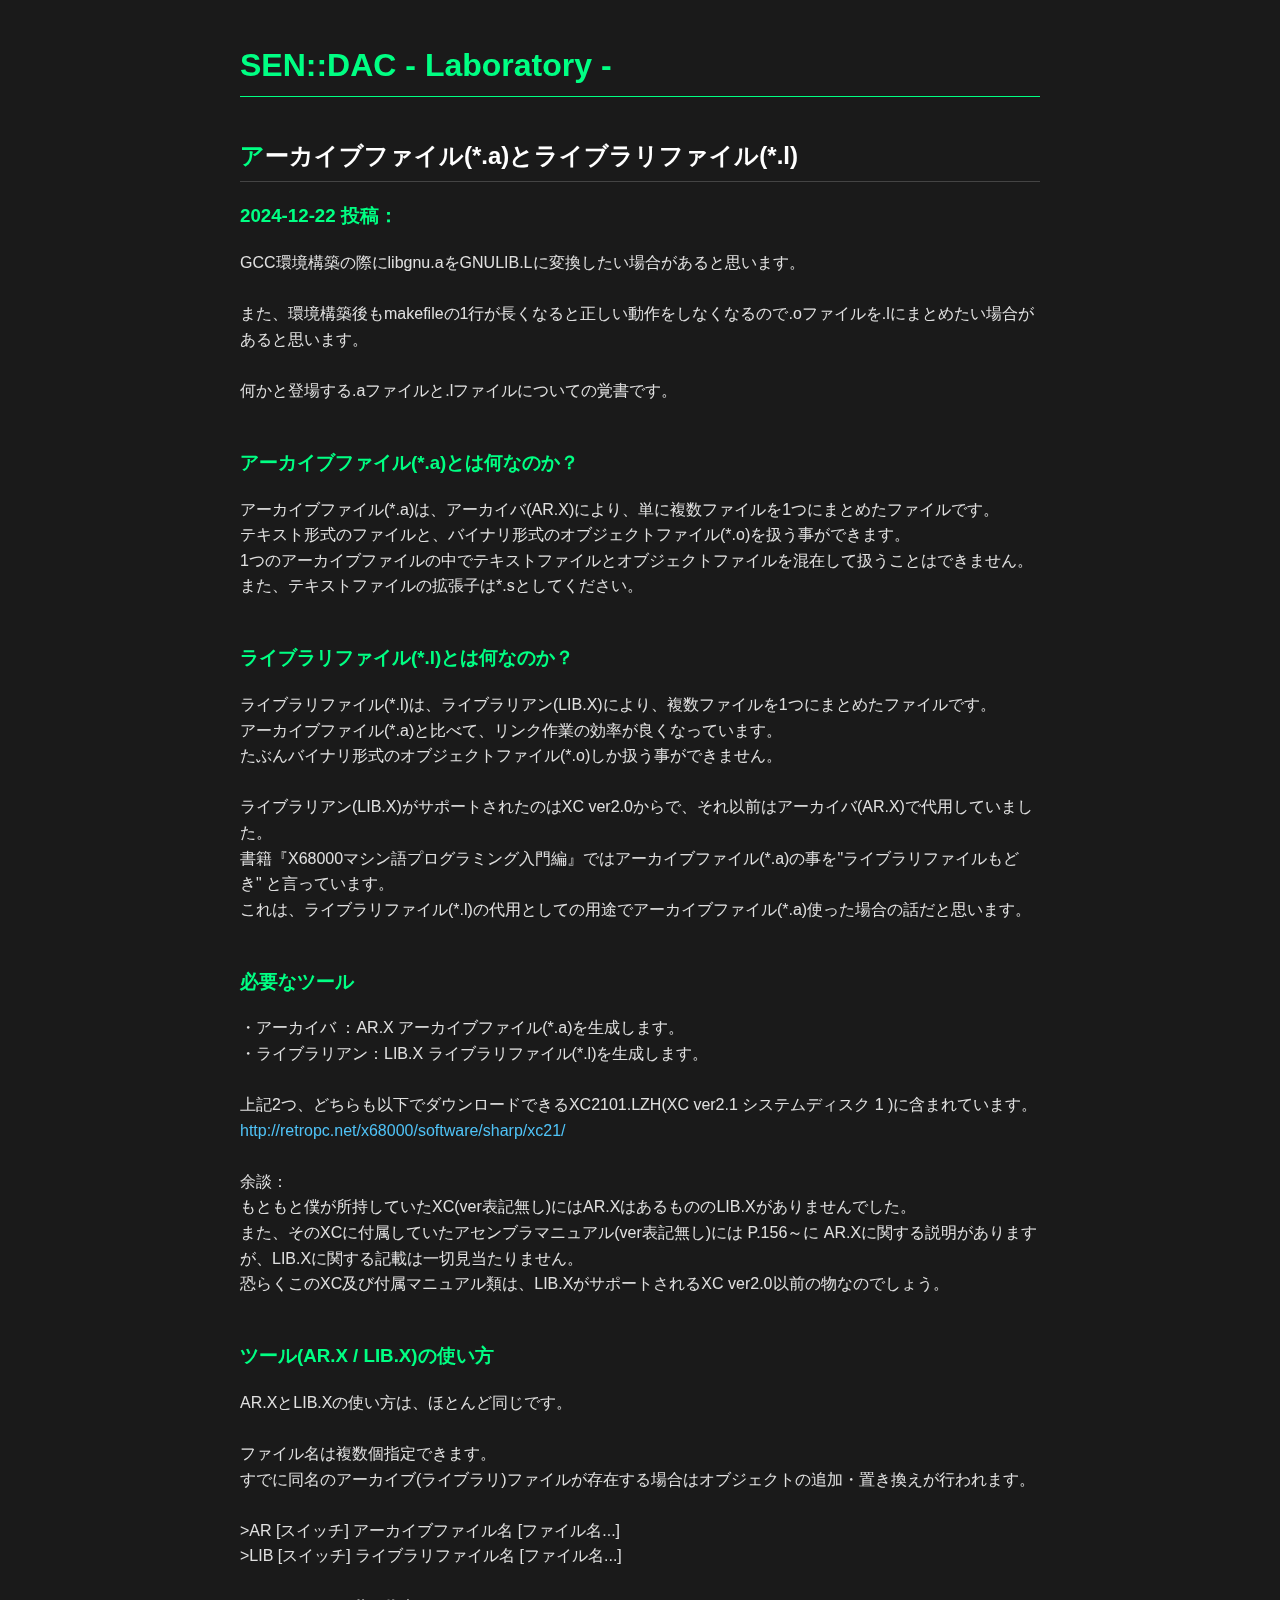
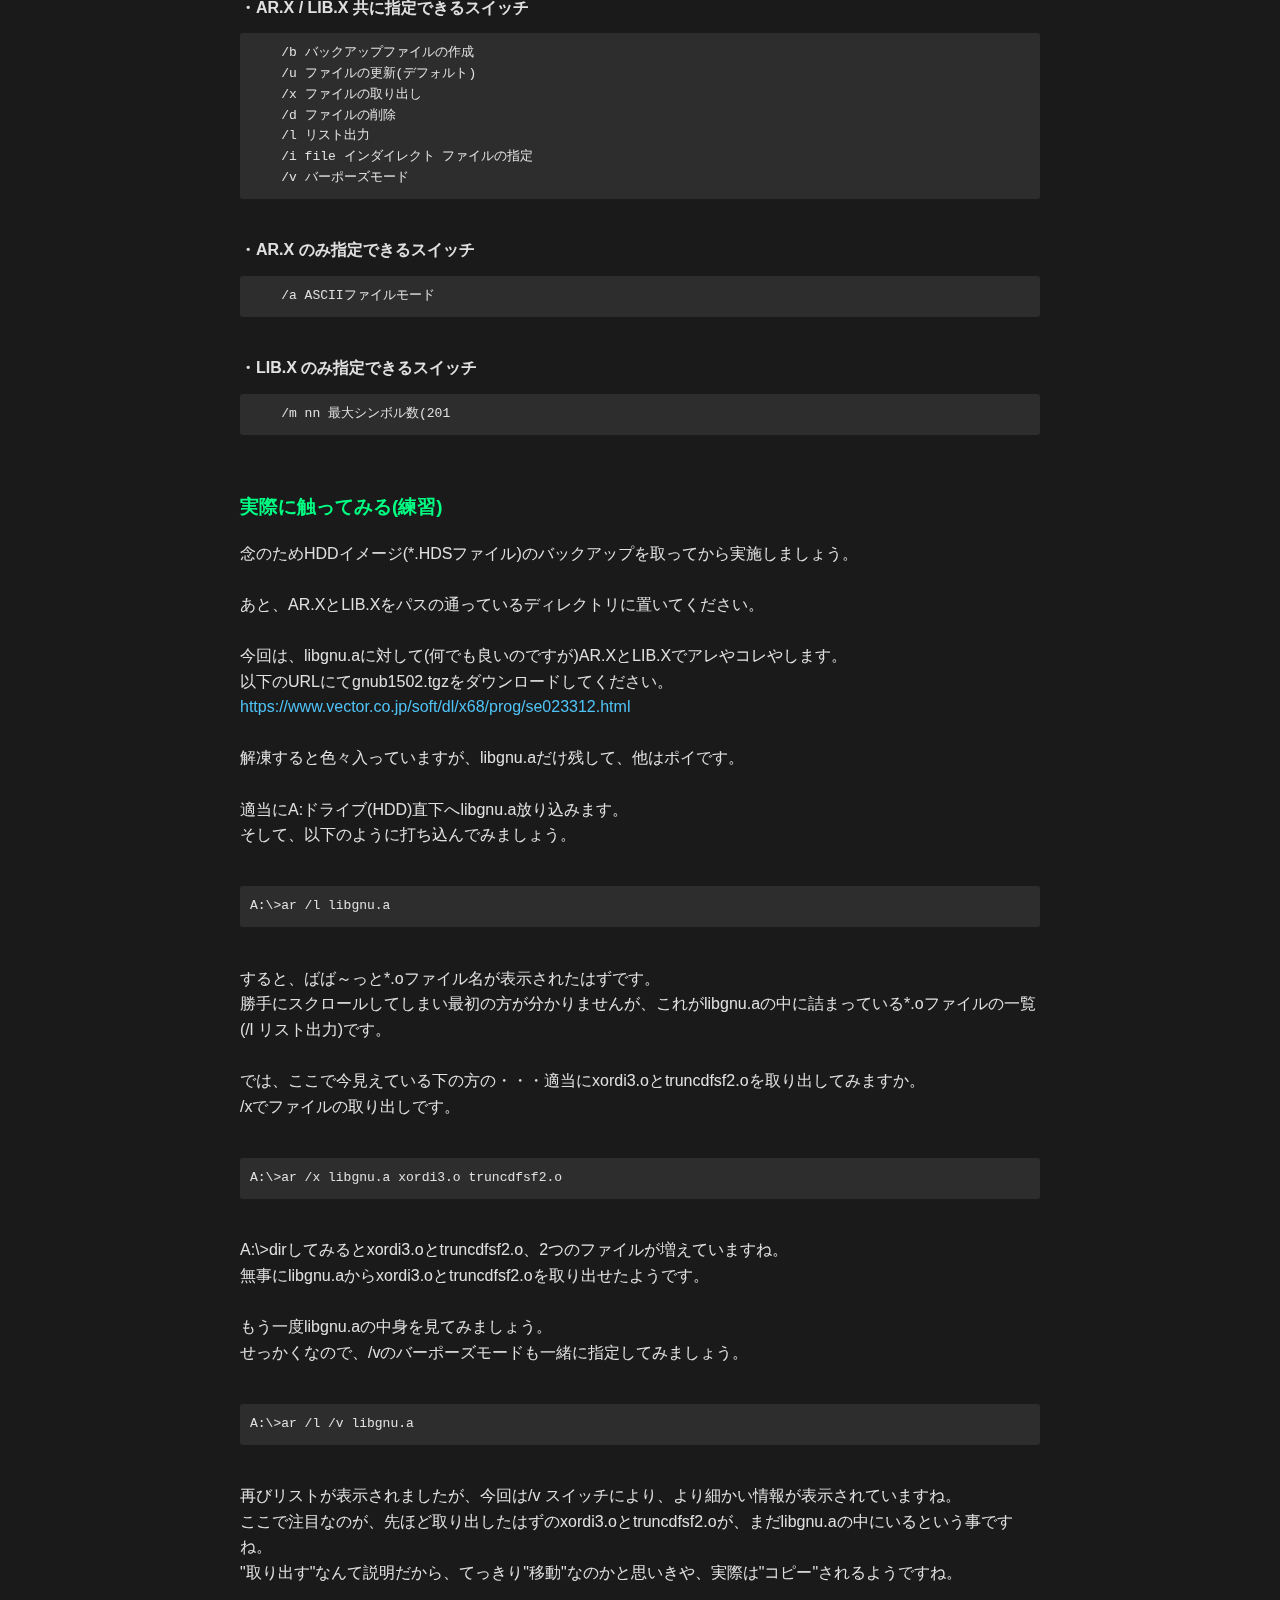
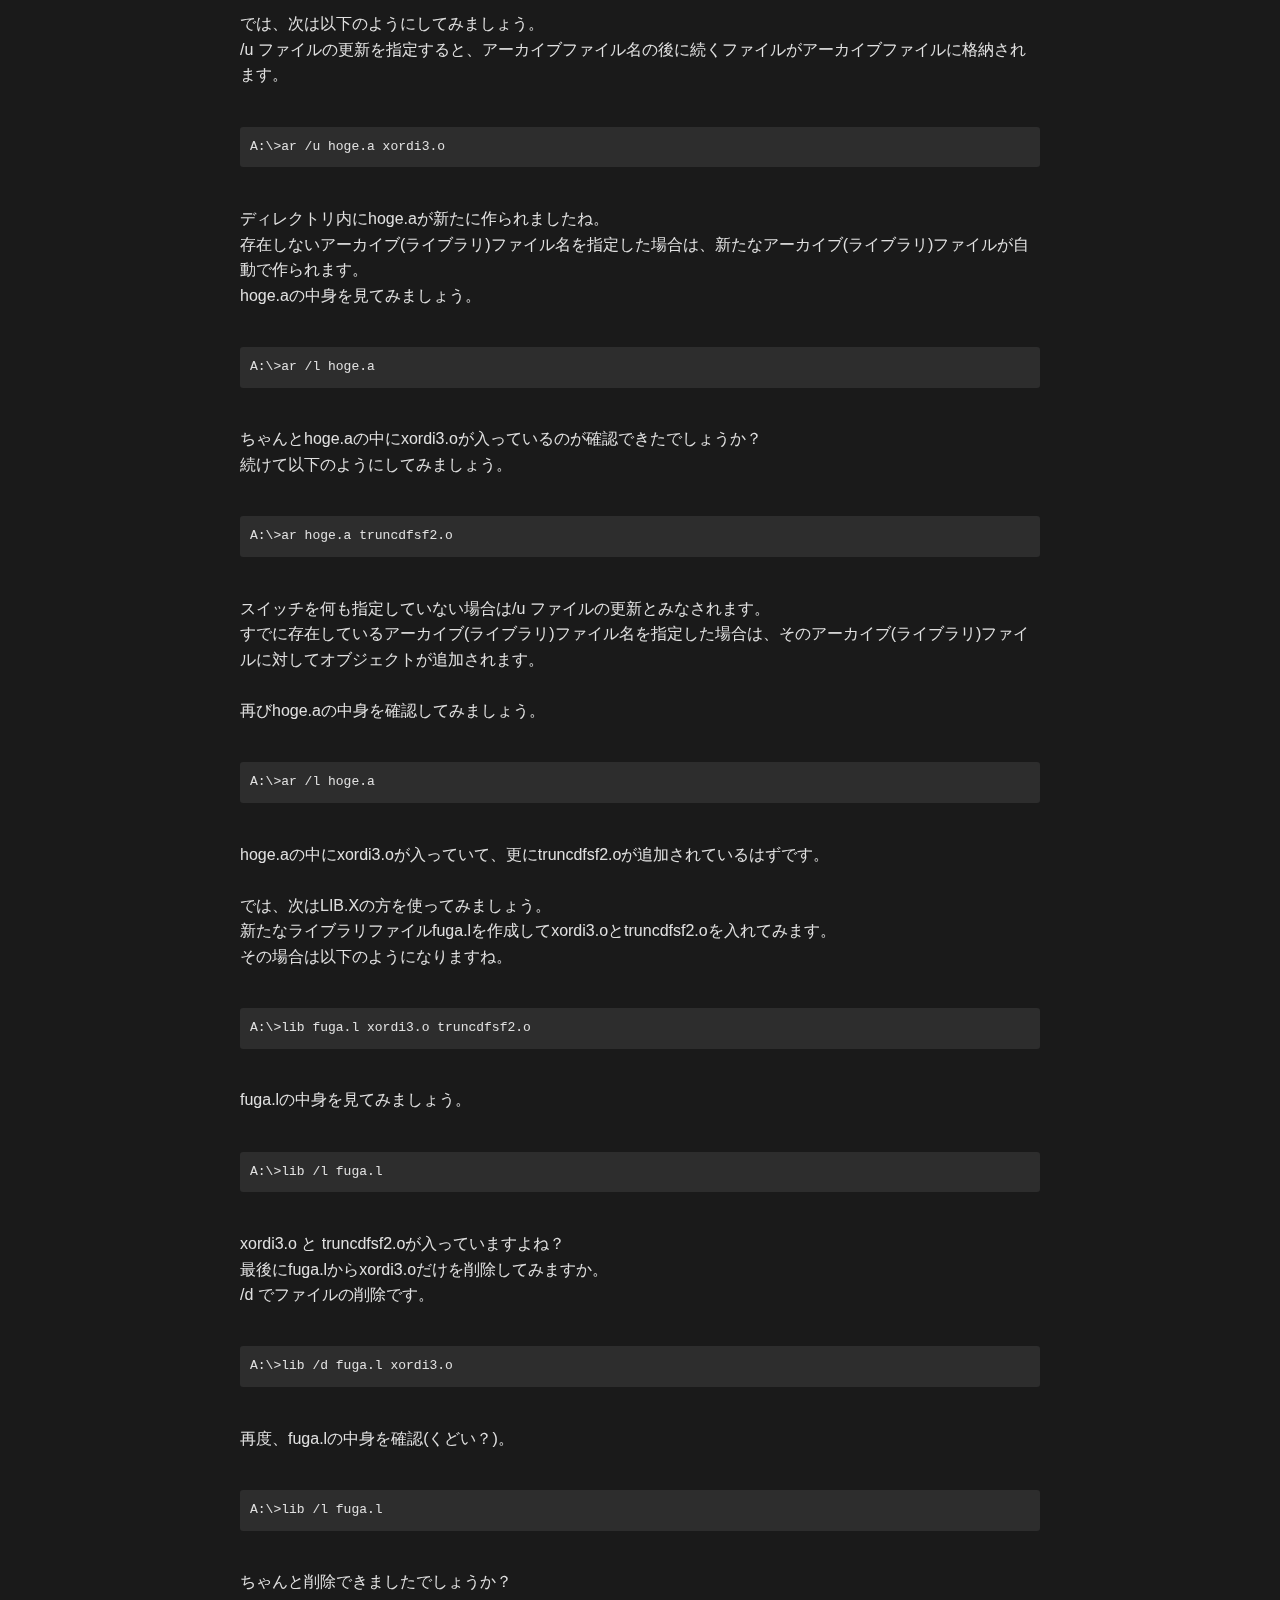
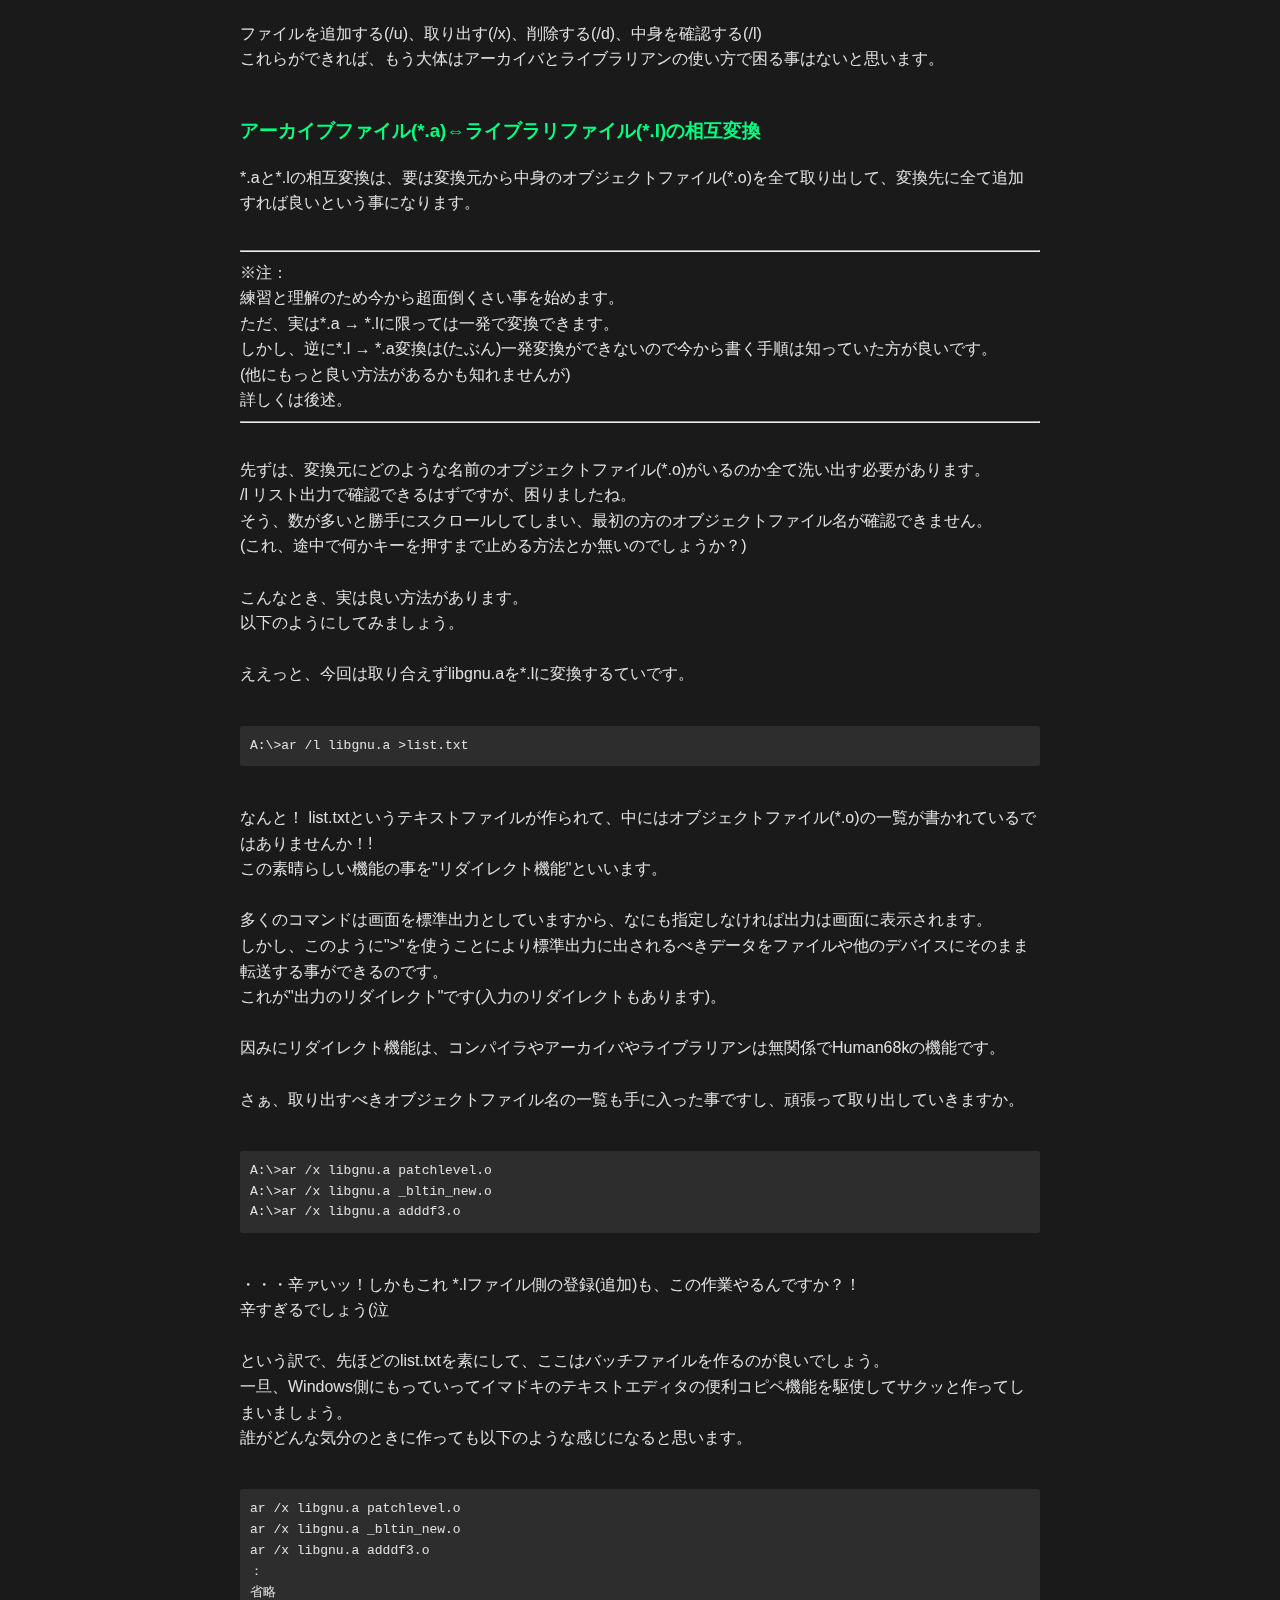
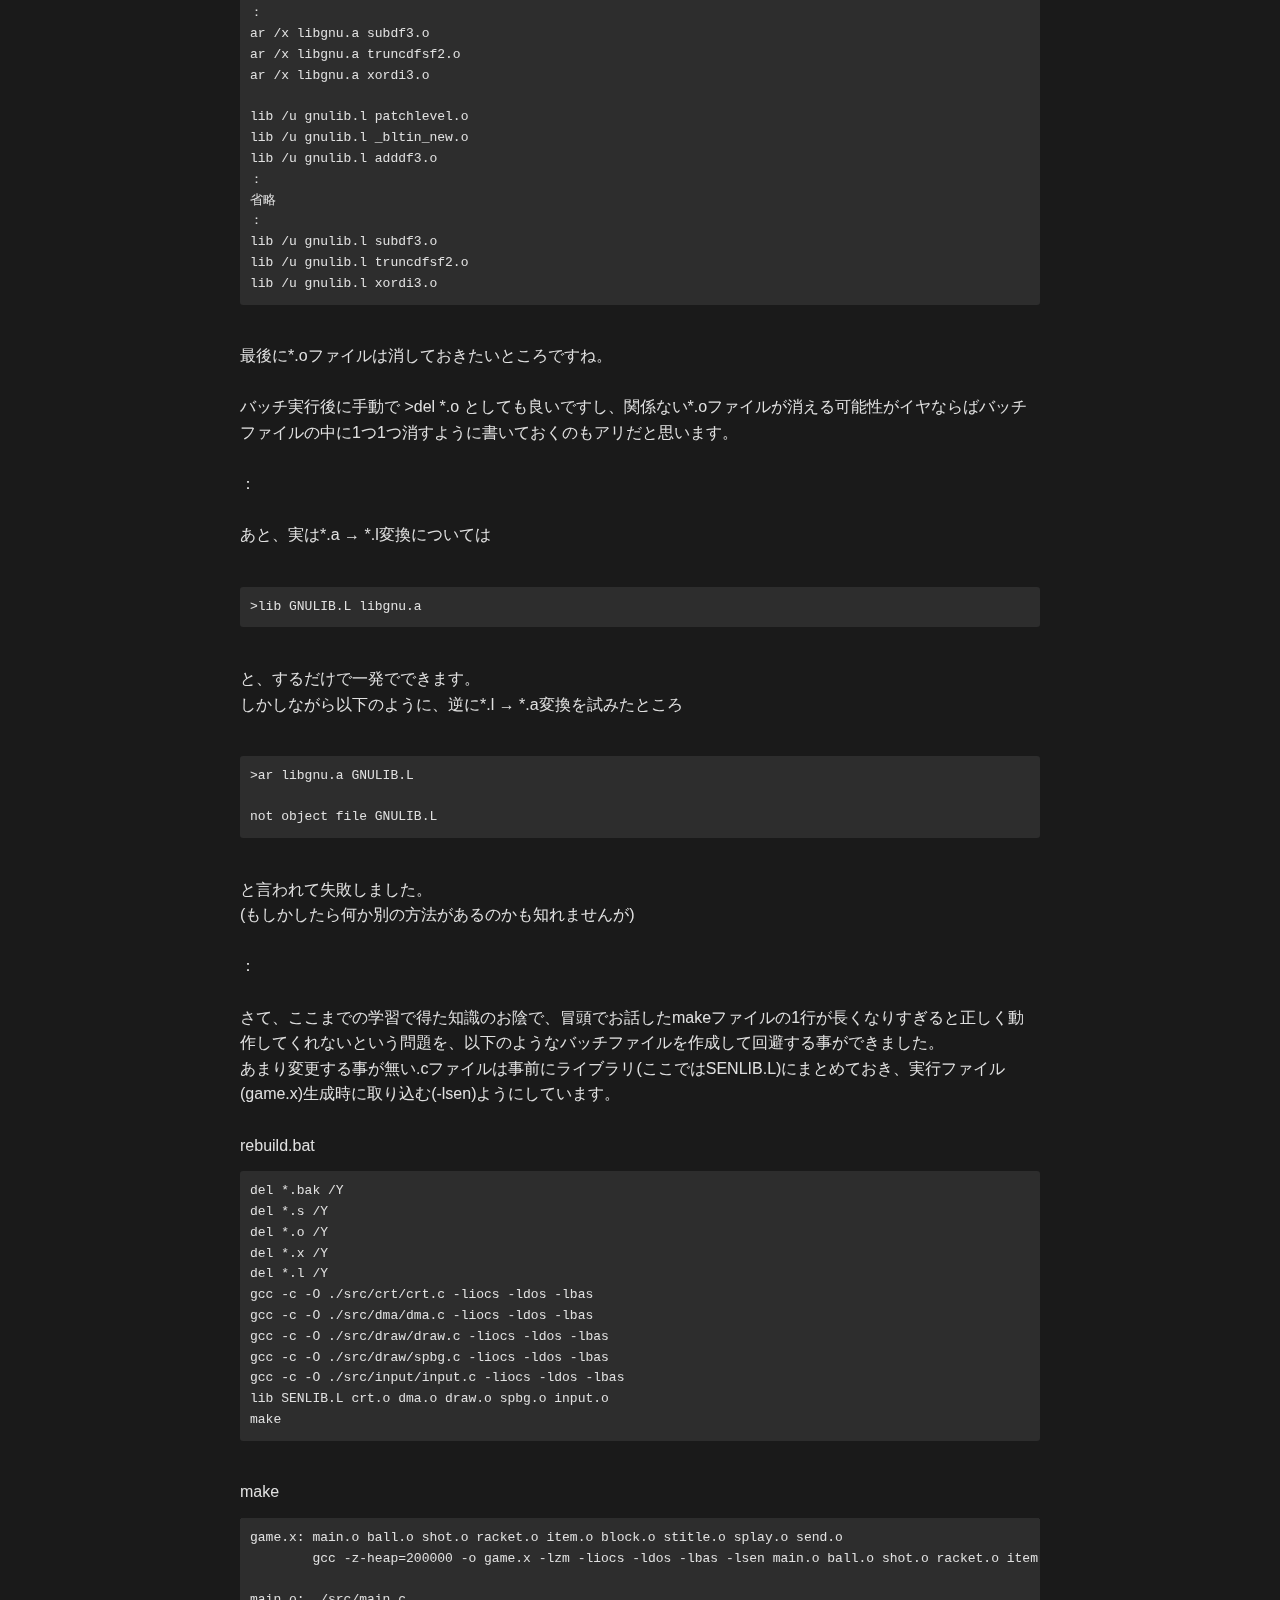
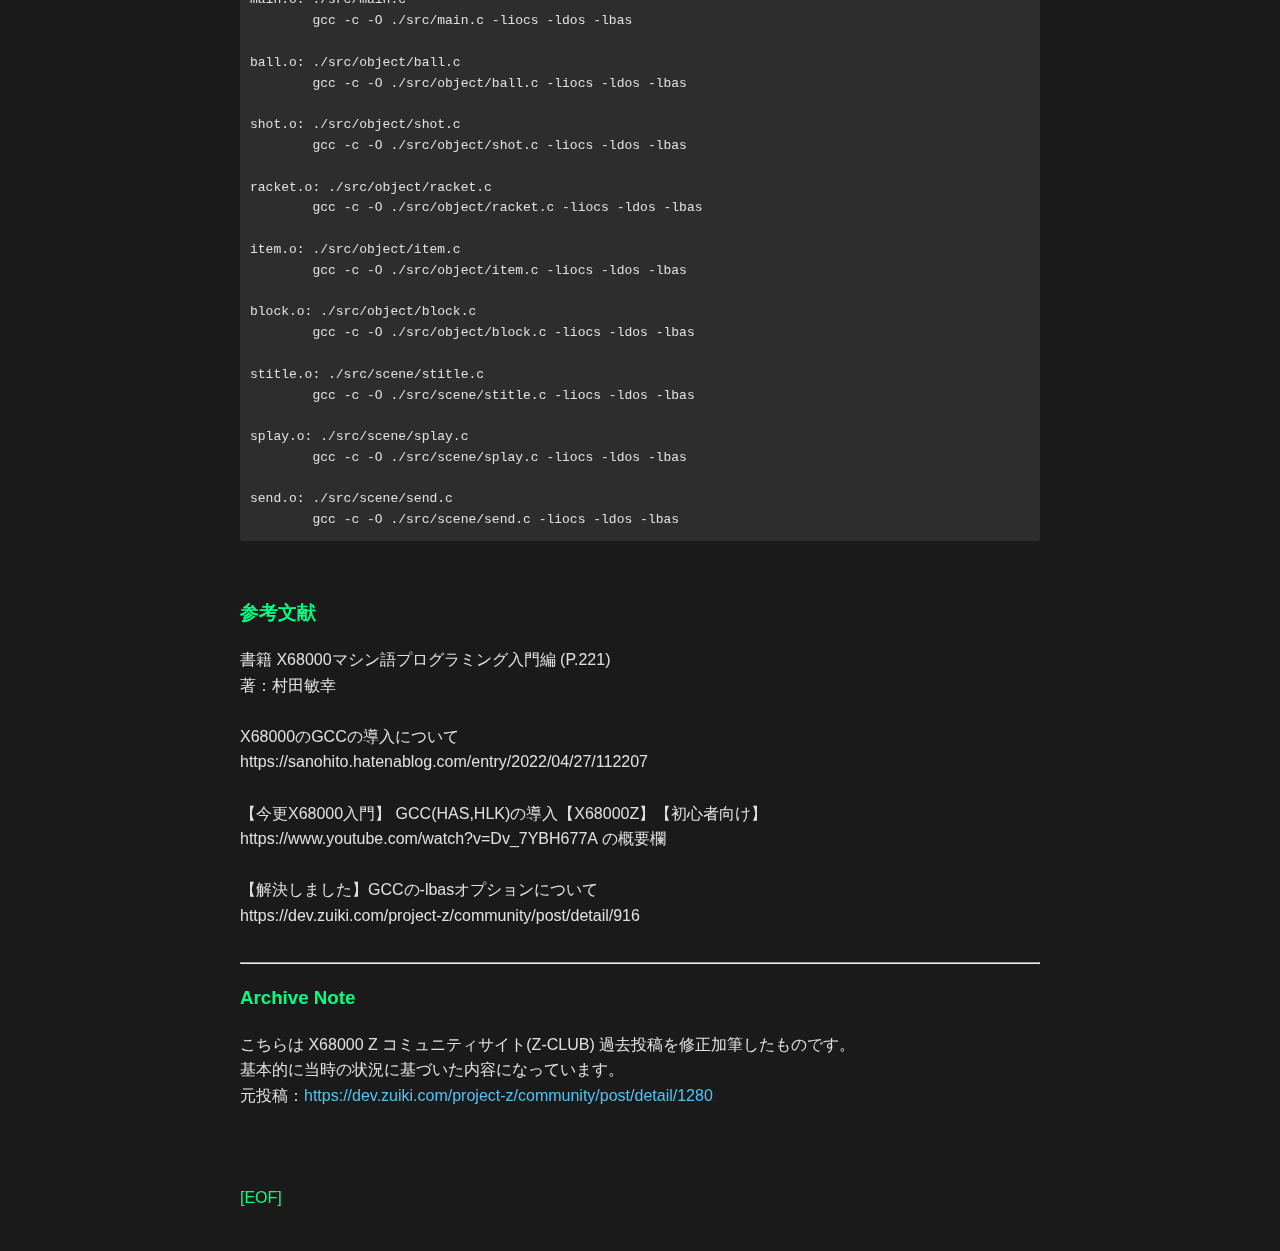
<file: ENV_0_Z1280/ENV_0_Z1280.html>
<!DOCTYPE html>
<html lang="ja">
<head>
    <meta charset="UTF-8">
    <title>アーカイブファイル(*.a)とライブラリファイル(*.l) | SEN::DAC</title>
    <link rel="stylesheet" href="../style.css">
    <link rel="icon" href="../favicon.png" type="image/png">
</head>

<body>
<!-- サイト全体のタイトル リンクを指定しているので改めてテキストの色指定をしている-->
<h1><a href="../index.html" style="color: #00ff83; text-decoration: none;">SEN::DAC - Laboratory -</a></h1>

<!-- ページのタイトル -->
<h2>アーカイブファイル(*.a)とライブラリファイル(*.l)</h2>

<h3>2024-12-22 投稿：</h3>

GCC環境構築の際にlibgnu.aをGNULIB.Lに変換したい場合があると思います。<br>
<br>
また、環境構築後もmakefileの1行が長くなると正しい動作をしなくなるので.oファイルを.lにまとめたい場合があると思います。<br>
<br>
何かと登場する.aファイルと.lファイルについての覚書です。<br>
<br>

<h3>アーカイブファイル(*.a)とは何なのか？</h3>

アーカイブファイル(*.a)は、アーカイバ(AR.X)により、単に複数ファイルを1つにまとめたファイルです。<br>
テキスト形式のファイルと、バイナリ形式のオブジェクトファイル(*.o)を扱う事ができます。<br>
1つのアーカイブファイルの中でテキストファイルとオブジェクトファイルを混在して扱うことはできません。<br>
また、テキストファイルの拡張子は*.sとしてください。<br>
<br>

<h3>ライブラリファイル(*.l)とは何なのか？</h3>

ライブラリファイル(*.l)は、ライブラリアン(LIB.X)により、複数ファイルを1つにまとめたファイルです。<br>
アーカイブファイル(*.a)と比べて、リンク作業の効率が良くなっています。<br>
たぶんバイナリ形式のオブジェクトファイル(*.o)しか扱う事ができません。<br>
<br>
ライブラリアン(LIB.X)がサポートされたのはXC ver2.0からで、それ以前はアーカイバ(AR.X)で代用していました。<br>
書籍『X68000マシン語プログラミング入門編』ではアーカイブファイル(*.a)の事を"ライブラリファイルもどき" と言っています。<br>
これは、ライブラリファイル(*.l)の代用としての用途でアーカイブファイル(*.a)使った場合の話だと思います。<br>
<br>

<h3>必要なツール</h3>

・アーカイバ    ：AR.X  アーカイブファイル(*.a)を生成します。<br>
・ライブラリアン：LIB.X ライブラリファイル(*.l)を生成します。<br>
<br>
上記2つ、どちらも以下でダウンロードできるXC2101.LZH(XC ver2.1 システムディスク 1 )に含まれています。<br>
<a href="http://retropc.net/x68000/software/sharp/xc21/">http://retropc.net/x68000/software/sharp/xc21/</a><br>
<br>
余談：<br>
もともと僕が所持していたXC(ver表記無し)にはAR.XはあるもののLIB.Xがありませんでした。<br>
また、そのXCに付属していたアセンブラマニュアル(ver表記無し)には P.156～に AR.Xに関する説明がありますが、LIB.Xに関する記載は一切見当たりません。<br>
恐らくこのXC及び付属マニュアル類は、LIB.XがサポートされるXC ver2.0以前の物なのでしょう。<br>
<br>

<h3>ツール(AR.X / LIB.X)の使い方</h3>

AR.XとLIB.Xの使い方は、ほとんど同じです。<br>
<br>
ファイル名は複数個指定できます。<br>
すでに同名のアーカイブ(ライブラリ)ファイルが存在する場合はオブジェクトの追加・置き換えが行われます。<br>
<br>
>AR [スイッチ] アーカイブファイル名 [ファイル名...]<br>
>LIB [スイッチ] ライブラリファイル名 [ファイル名...]<br>
<br>
<b>・AR.X / LIB.X 共に指定できるスイッチ</b><br>
<pre>
    /b バックアップファイルの作成
    /u ファイルの更新(デフォルト)
    /x ファイルの取り出し
    /d ファイルの削除
    /l リスト出力
    /i file インダイレクト ファイルの指定
    /v バーポーズモード
</pre>
<br>

<b>・AR.X のみ指定できるスイッチ</b><br>
<pre>
    /a ASCIIファイルモード
</pre>
<br>

<b>・LIB.X のみ指定できるスイッチ</b><br>
<pre>
    /m nn 最大シンボル数(201<nn<65536)<br>
</pre>
<br>

<h3>実際に触ってみる(練習)</h3>

念のためHDDイメージ(*.HDSファイル)のバックアップを取ってから実施しましょう。<br>
<br>

あと、AR.XとLIB.Xをパスの通っているディレクトリに置いてください。<br>
<br>

今回は、libgnu.aに対して(何でも良いのですが)AR.XとLIB.Xでアレやコレやします。<br>
以下のURLにてgnub1502.tgzをダウンロードしてください。<br>
<a href="https://www.vector.co.jp/soft/dl/x68/prog/se023312.html">https://www.vector.co.jp/soft/dl/x68/prog/se023312.html</a><br>
<br>

解凍すると色々入っていますが、libgnu.aだけ残して、他はポイです。<br>
<br>

適当にA:ドライブ(HDD)直下へlibgnu.a放り込みます。<br>
そして、以下のように打ち込んでみましょう。<br>

<br>
<pre>A:\>ar /l libgnu.a</pre>
<br>

すると、ばば～っと*.oファイル名が表示されたはずです。<br>
勝手にスクロールしてしまい最初の方が分かりませんが、これがlibgnu.aの中に詰まっている*.oファイルの一覧(/l リスト出力)です。<br>
<br>

では、ここで今見えている下の方の・・・適当にxordi3.oとtruncdfsf2.oを取り出してみますか。<br>
/xでファイルの取り出しです。<br>

<br>
<pre>A:\>ar /x libgnu.a xordi3.o truncdfsf2.o</pre>
<br>

A:\>dirしてみるとxordi3.oとtruncdfsf2.o、2つのファイルが増えていますね。<br>
無事にlibgnu.aからxordi3.oとtruncdfsf2.oを取り出せたようです。<br>
<br>

もう一度libgnu.aの中身を見てみましょう。<br>
せっかくなので、/vのバーポーズモードも一緒に指定してみましょう。<br>

<br>
<pre>A:\>ar /l /v libgnu.a</pre>
<br>

再びリストが表示されましたが、今回は/v スイッチにより、より細かい情報が表示されていますね。<br>
ここで注目なのが、先ほど取り出したはずのxordi3.oとtruncdfsf2.oが、まだlibgnu.aの中にいるという事ですね。<br>
"取り出す"なんて説明だから、てっきり"移動"なのかと思いきや、実際は"コピー"されるようですね。<br>
<br>

では、次は以下のようにしてみましょう。<br>
/u ファイルの更新を指定すると、アーカイブファイル名の後に続くファイルがアーカイブファイルに格納されます。<br>

<br>
<pre>A:\>ar /u hoge.a xordi3.o</pre>
<br>

ディレクトリ内にhoge.aが新たに作られましたね。<br>
存在しないアーカイブ(ライブラリ)ファイル名を指定した場合は、新たなアーカイブ(ライブラリ)ファイルが自動で作られます。<br>
hoge.aの中身を見てみましょう。<br>

<br>
<pre>A:\>ar /l hoge.a</pre>
<br>

ちゃんとhoge.aの中にxordi3.oが入っているのが確認できたでしょうか？<br>
続けて以下のようにしてみましょう。<br>

<br>
<pre>A:\>ar hoge.a truncdfsf2.o</pre>
<br>

スイッチを何も指定していない場合は/u ファイルの更新とみなされます。<br>
すでに存在しているアーカイブ(ライブラリ)ファイル名を指定した場合は、そのアーカイブ(ライブラリ)ファイルに対してオブジェクトが追加されます。<br>
<br>

再びhoge.aの中身を確認してみましょう。<br>

<br>
<pre>A:\>ar /l hoge.a</pre>
<br>

hoge.aの中にxordi3.oが入っていて、更にtruncdfsf2.oが追加されているはずです。<br>
<br>

では、次はLIB.Xの方を使ってみましょう。<br>
新たなライブラリファイルfuga.lを作成してxordi3.oとtruncdfsf2.oを入れてみます。<br>
その場合は以下のようになりますね。<br>

<br>
<pre>A:\>lib fuga.l xordi3.o truncdfsf2.o</pre>
<br>

fuga.lの中身を見てみましょう。<br>

<br>
<pre>A:\>lib /l fuga.l</pre>
<br>

xordi3.o と truncdfsf2.oが入っていますよね？<br>
最後にfuga.lからxordi3.oだけを削除してみますか。<br>
/d でファイルの削除です。<br>

<br>
<pre>A:\>lib /d fuga.l xordi3.o</pre>
<br>

再度、fuga.lの中身を確認(くどい？)。<br>

<br>
<pre>A:\>lib /l fuga.l</pre>
<br>

ちゃんと削除できましたでしょうか？<br>
<br>

ファイルを追加する(/u)、取り出す(/x)、削除する(/d)、中身を確認する(/l)<br>
これらができれば、もう大体はアーカイバとライブラリアンの使い方で困る事はないと思います。<br>
<br>

<h3>アーカイブファイル(*.a)⇔ライブラリファイル(*.l)の相互変換</h3>

*.aと*.lの相互変換は、要は変換元から中身のオブジェクトファイル(*.o)を全て取り出して、変換先に全て追加すれば良いという事になります。<br>

<br><hr>
※注：<br>
練習と理解のため今から超面倒くさい事を始めます。<br>
ただ、実は*.a → *.lに限っては一発で変換できます。<br>
しかし、逆に*.l → *.a変換は(たぶん)一発変換ができないので今から書く手順は知っていた方が良いです。<br>
(他にもっと良い方法があるかも知れませんが)<br>
詳しくは後述。<br>
<hr><br>

先ずは、変換元にどのような名前のオブジェクトファイル(*.o)がいるのか全て洗い出す必要があります。<br>
/l リスト出力で確認できるはずですが、困りましたね。<br>
そう、数が多いと勝手にスクロールしてしまい、最初の方のオブジェクトファイル名が確認できません。<br>
(これ、途中で何かキーを押すまで止める方法とか無いのでしょうか？)<br>
<br>
こんなとき、実は良い方法があります。<br>
以下のようにしてみましょう。<br>
<br>
ええっと、今回は取り合えずlibgnu.aを*.lに変換するていです。<br>

<br>
<pre>A:\>ar /l libgnu.a >list.txt</pre>
<br>

なんと！ list.txtというテキストファイルが作られて、中にはオブジェクトファイル(*.o)の一覧が書かれているではありませんか！!<br>
この素晴らしい機能の事を"リダイレクト機能"といいます。<br>
<br>
多くのコマンドは画面を標準出力としていますから、なにも指定しなければ出力は画面に表示されます。<br>
しかし、このように">"を使うことにより標準出力に出されるべきデータをファイルや他のデバイスにそのまま転送する事ができるのです。<br>
これが"出力のリダイレクト"です(入力のリダイレクトもあります)。<br>
<br>
因みにリダイレクト機能は、コンパイラやアーカイバやライブラリアンは無関係でHuman68kの機能です。<br>
<br>
さぁ、取り出すべきオブジェクトファイル名の一覧も手に入った事ですし、頑張って取り出していきますか。<br>

<br><pre>
A:\>ar /x libgnu.a patchlevel.o
A:\>ar /x libgnu.a _bltin_new.o
A:\>ar /x libgnu.a adddf3.o
</pre><br>

・・・辛ァいッ！しかもこれ *.lファイル側の登録(追加)も、この作業やるんですか？！<br>
辛すぎるでしょう(泣<br>
<br>
という訳で、先ほどのlist.txtを素にして、ここはバッチファイルを作るのが良いでしょう。<br>
一旦、Windows側にもっていってイマドキのテキストエディタの便利コピペ機能を駆使してサクッと作ってしまいましょう。<br>
誰がどんな気分のときに作っても以下のような感じになると思います。<br>

<br><pre>
ar /x libgnu.a patchlevel.o
ar /x libgnu.a _bltin_new.o
ar /x libgnu.a adddf3.o
：
省略
：
ar /x libgnu.a subdf3.o
ar /x libgnu.a truncdfsf2.o
ar /x libgnu.a xordi3.o

lib /u gnulib.l patchlevel.o
lib /u gnulib.l _bltin_new.o
lib /u gnulib.l adddf3.o
：
省略
：
lib /u gnulib.l subdf3.o
lib /u gnulib.l truncdfsf2.o
lib /u gnulib.l xordi3.o
</pre><br>

最後に*.oファイルは消しておきたいところですね。<br>
<br>
バッチ実行後に手動で >del *.o としても良いですし、関係ない*.oファイルが消える可能性がイヤならばバッチファイルの中に1つ1つ消すように書いておくのもアリだと思います。<br>
<br>

：<br>
<br>

あと、実は*.a → *.l変換については<br>

<br>
<pre>>lib GNULIB.L libgnu.a</pre>
<br>

と、するだけで一発でできます。<br>
しかしながら以下のように、逆に*.l → *.a変換を試みたところ<br>

<br><pre>
>ar libgnu.a GNULIB.L

not object file GNULIB.L
</pre><br>

と言われて失敗しました。<br>
(もしかしたら何か別の方法があるのかも知れませんが)<br>
<br>

：<br>
<br>

さて、ここまでの学習で得た知識のお陰で、冒頭でお話したmakeファイルの1行が長くなりすぎると正しく動作してくれないという問題を、以下のようなバッチファイルを作成して回避する事ができました。<br>
あまり変更する事が無い.cファイルは事前にライブラリ(ここではSENLIB.L)にまとめておき、実行ファイル(game.x)生成時に取り込む(-lsen)ようにしています。<br>
<br>

rebuild.bat<pre>
del *.bak /Y
del *.s /Y
del *.o /Y
del *.x /Y
del *.l /Y
gcc -c -O ./src/crt/crt.c -liocs -ldos -lbas
gcc -c -O ./src/dma/dma.c -liocs -ldos -lbas
gcc -c -O ./src/draw/draw.c -liocs -ldos -lbas
gcc -c -O ./src/draw/spbg.c -liocs -ldos -lbas
gcc -c -O ./src/input/input.c -liocs -ldos -lbas
lib SENLIB.L crt.o dma.o draw.o spbg.o input.o
make
</pre>
<br>

make<pre>
game.x: main.o ball.o shot.o racket.o item.o block.o stitle.o splay.o send.o
	gcc -z-heap=200000 -o game.x -lzm -liocs -ldos -lbas -lsen main.o ball.o shot.o racket.o item.o block.o stitle.o splay.o send.o

main.o: ./src/main.c
	gcc -c -O ./src/main.c -liocs -ldos -lbas

ball.o: ./src/object/ball.c
	gcc -c -O ./src/object/ball.c -liocs -ldos -lbas

shot.o: ./src/object/shot.c
	gcc -c -O ./src/object/shot.c -liocs -ldos -lbas

racket.o: ./src/object/racket.c
	gcc -c -O ./src/object/racket.c -liocs -ldos -lbas

item.o: ./src/object/item.c
	gcc -c -O ./src/object/item.c -liocs -ldos -lbas

block.o: ./src/object/block.c
	gcc -c -O ./src/object/block.c -liocs -ldos -lbas

stitle.o: ./src/scene/stitle.c
	gcc -c -O ./src/scene/stitle.c -liocs -ldos -lbas

splay.o: ./src/scene/splay.c
	gcc -c -O ./src/scene/splay.c -liocs -ldos -lbas

send.o: ./src/scene/send.c
	gcc -c -O ./src/scene/send.c -liocs -ldos -lbas
</pre>
<br>

<h3>参考文献</h3>

書籍 X68000マシン語プログラミング入門編 (P.221)<br>
著：村田敏幸<br>
<br>

X68000のGCCの導入について<br>
https://sanohito.hatenablog.com/entry/2022/04/27/112207<br>
<br>

【今更X68000入門】 GCC(HAS,HLK)の導入【X68000Z】【初心者向け】<br>
https://www.youtube.com/watch?v=Dv_7YBH677A の概要欄<br>
<br>

【解決しました】GCCの-lbasオプションについて<br>
https://dev.zuiki.com/project-z/community/post/detail/916<br>
<br>

<hr>

<h3>Archive Note</h3>
こちらは X68000 Z コミュニティサイト(Z-CLUB) 過去投稿を修正加筆したものです。<br>
基本的に当時の状況に基づいた内容になっています。<br>
元投稿：<a href="https://dev.zuiki.com/project-z/community/post/detail/1280">https://dev.zuiki.com/project-z/community/post/detail/1280</a><br>
<br>
<br>
<br>
<!-- (C)表記をしない方針とするものの、テキストの終端は明示する-->
<div style="color: #00ff83;">[EOF]</div>
</body>
</html>
</file>
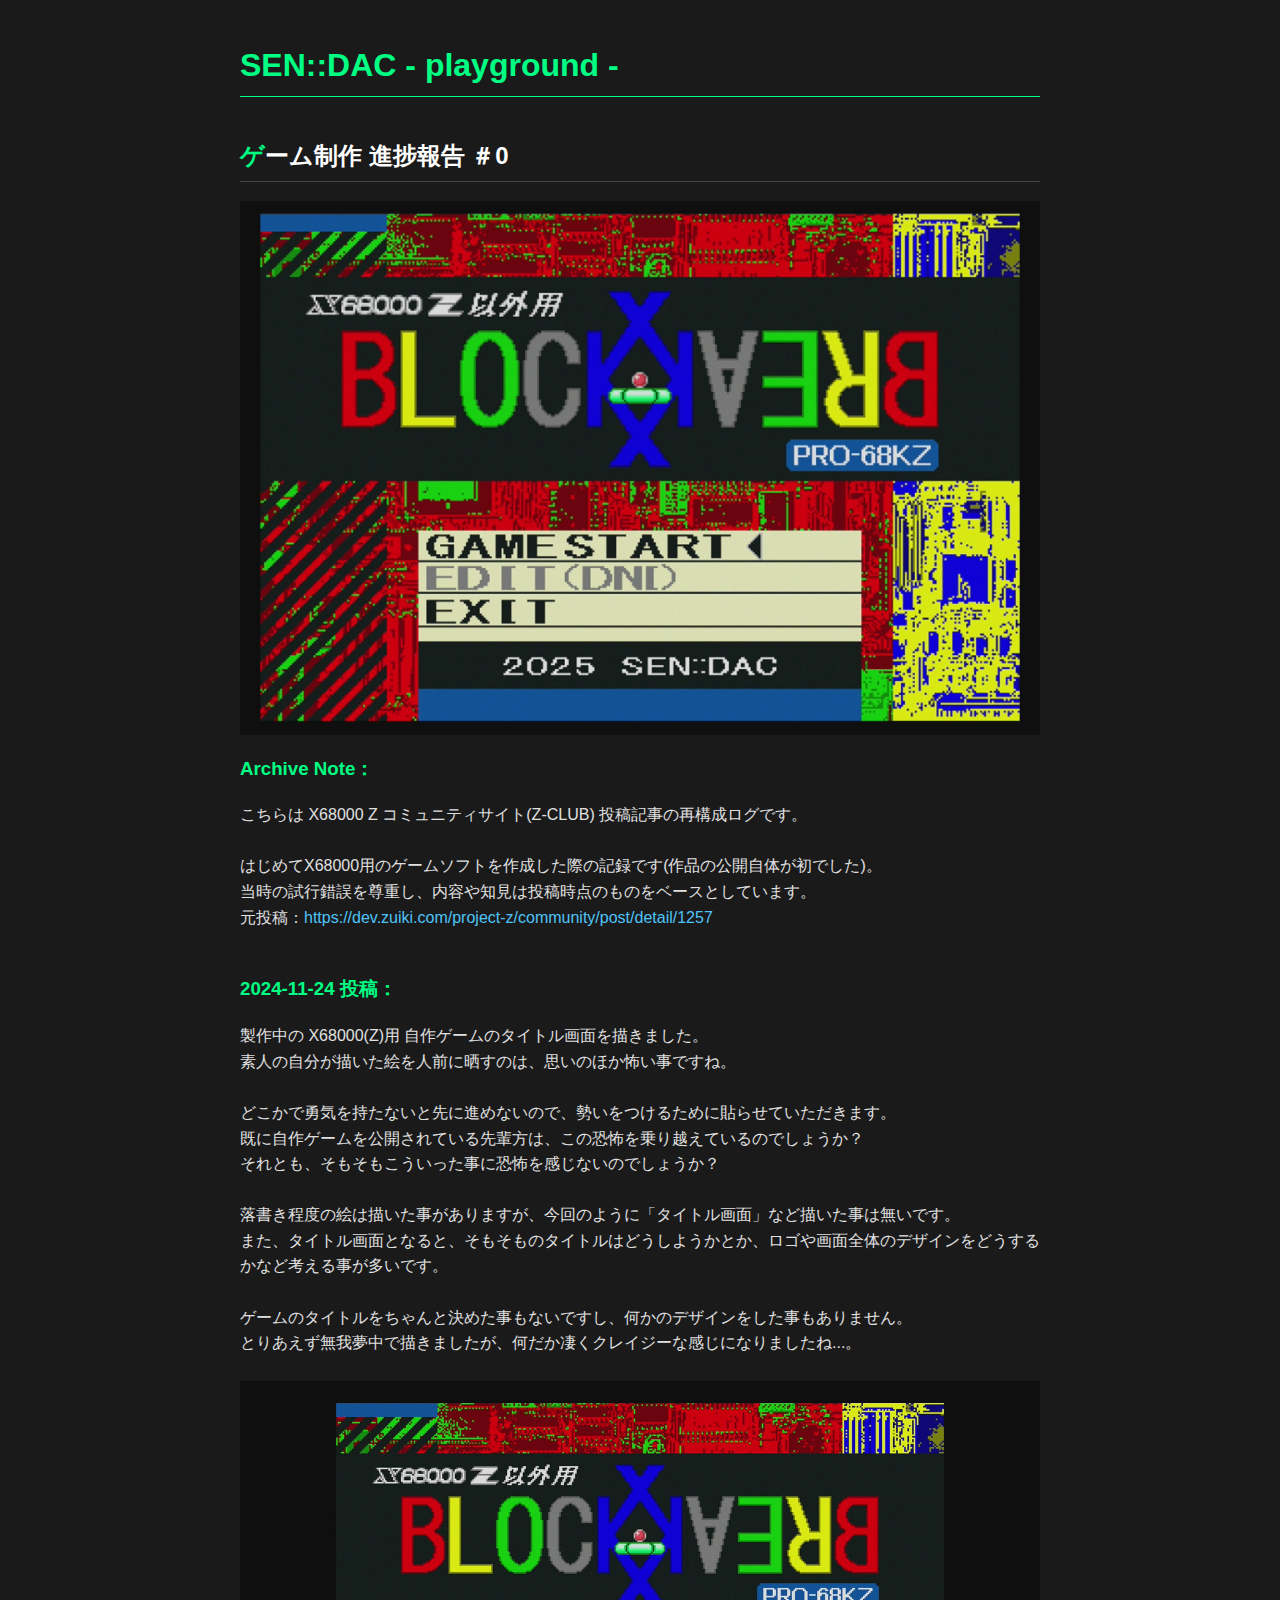
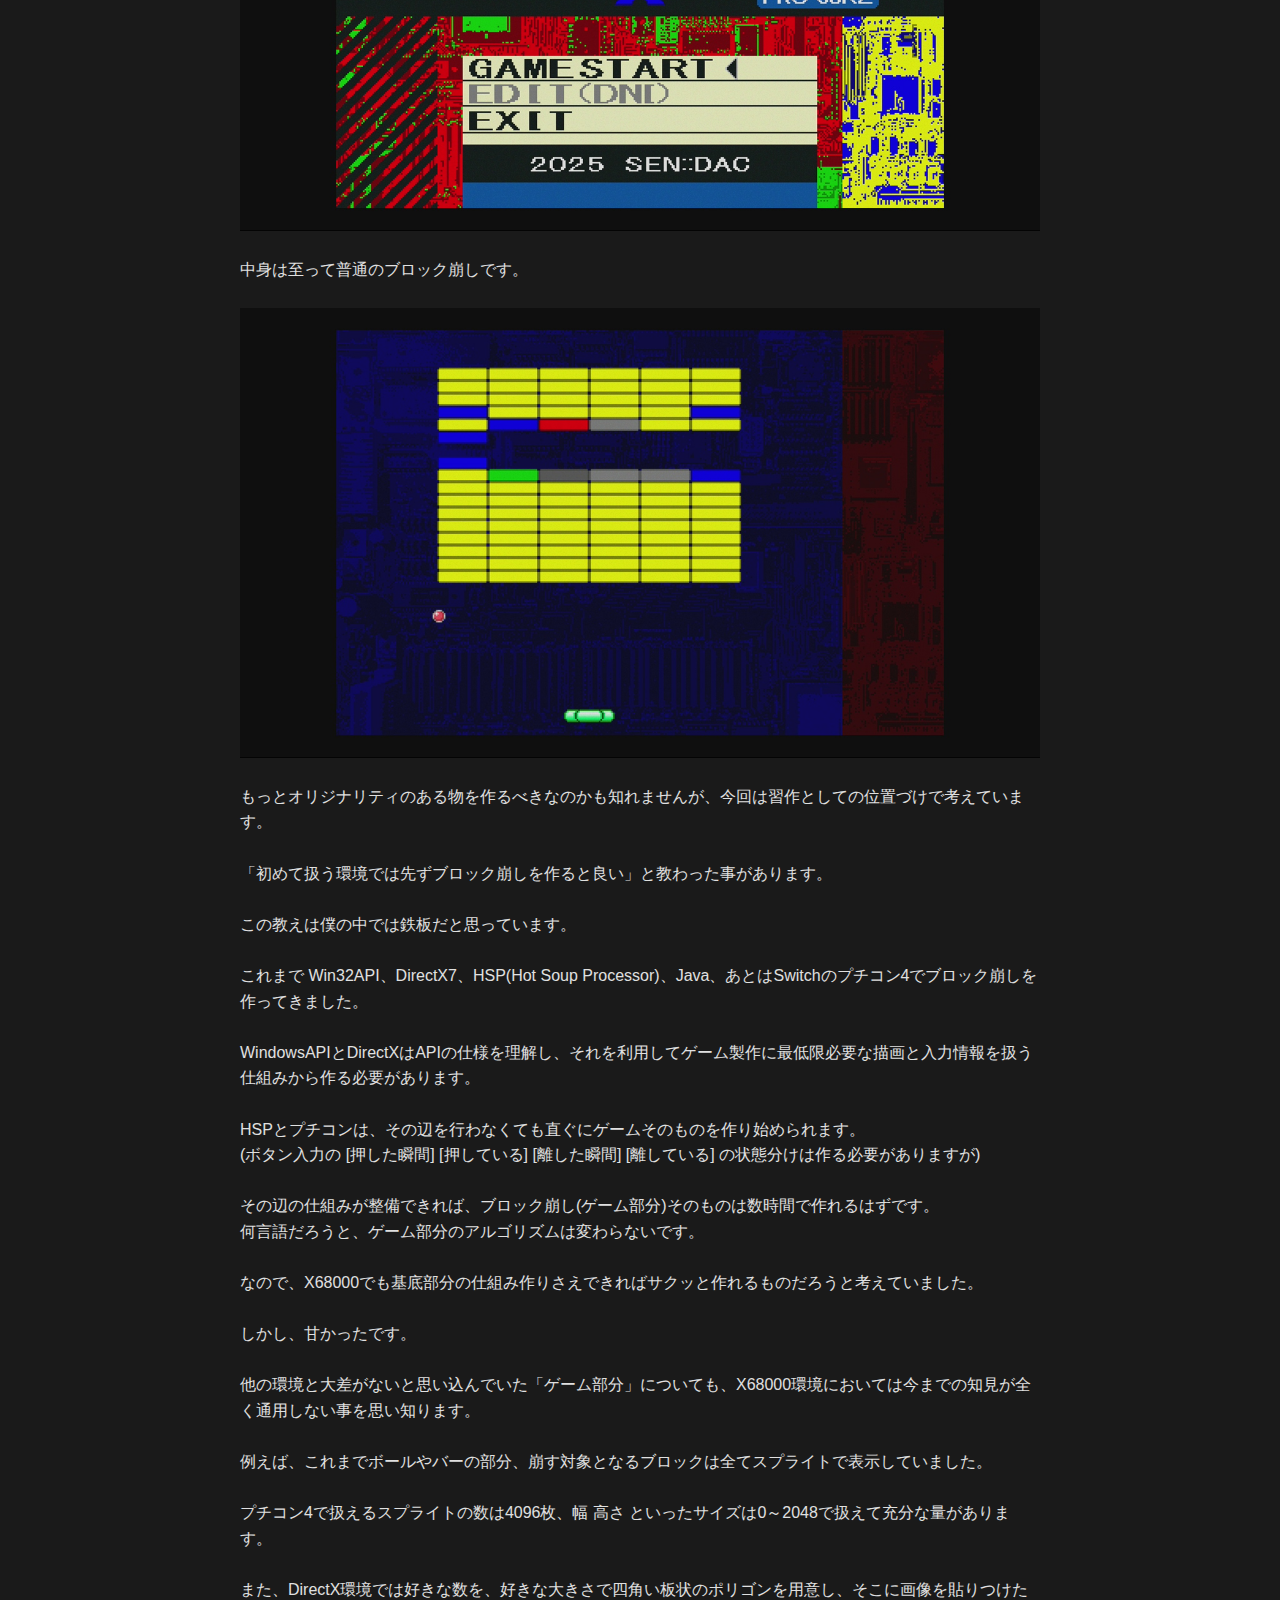
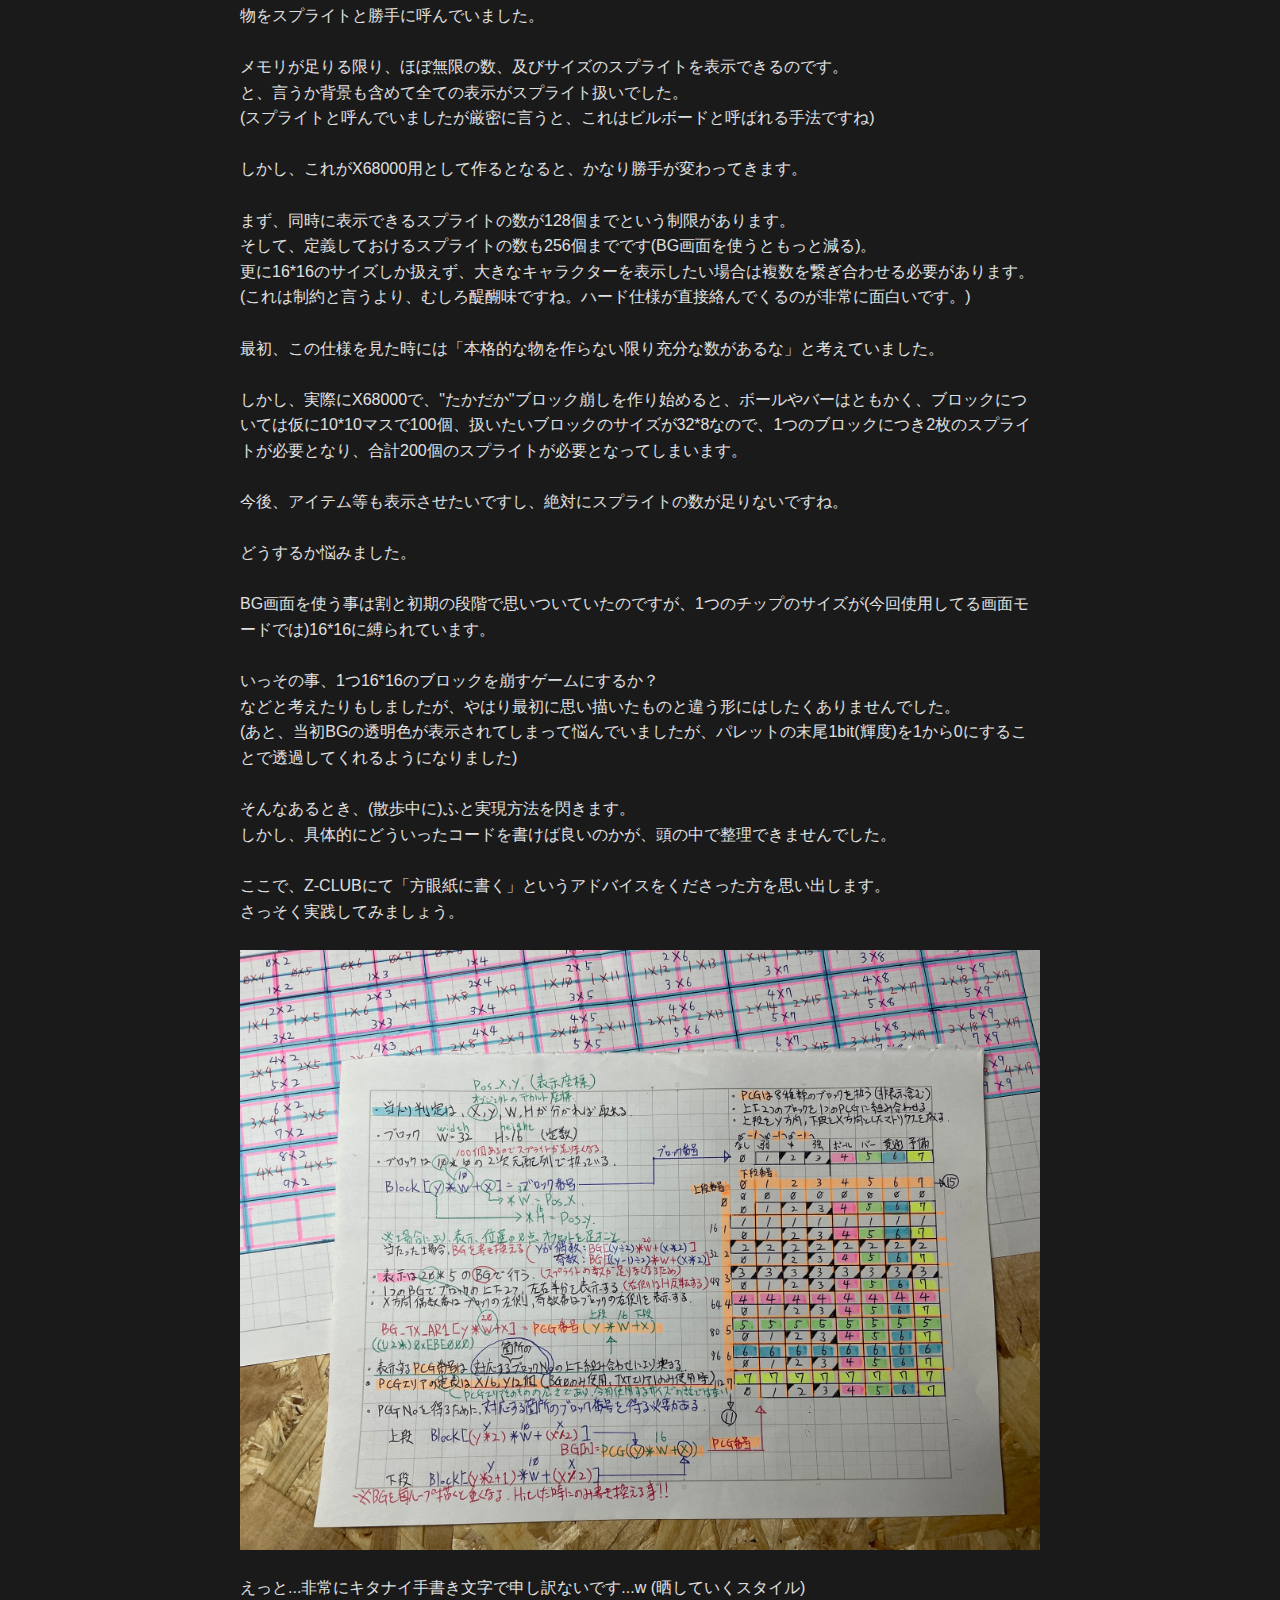
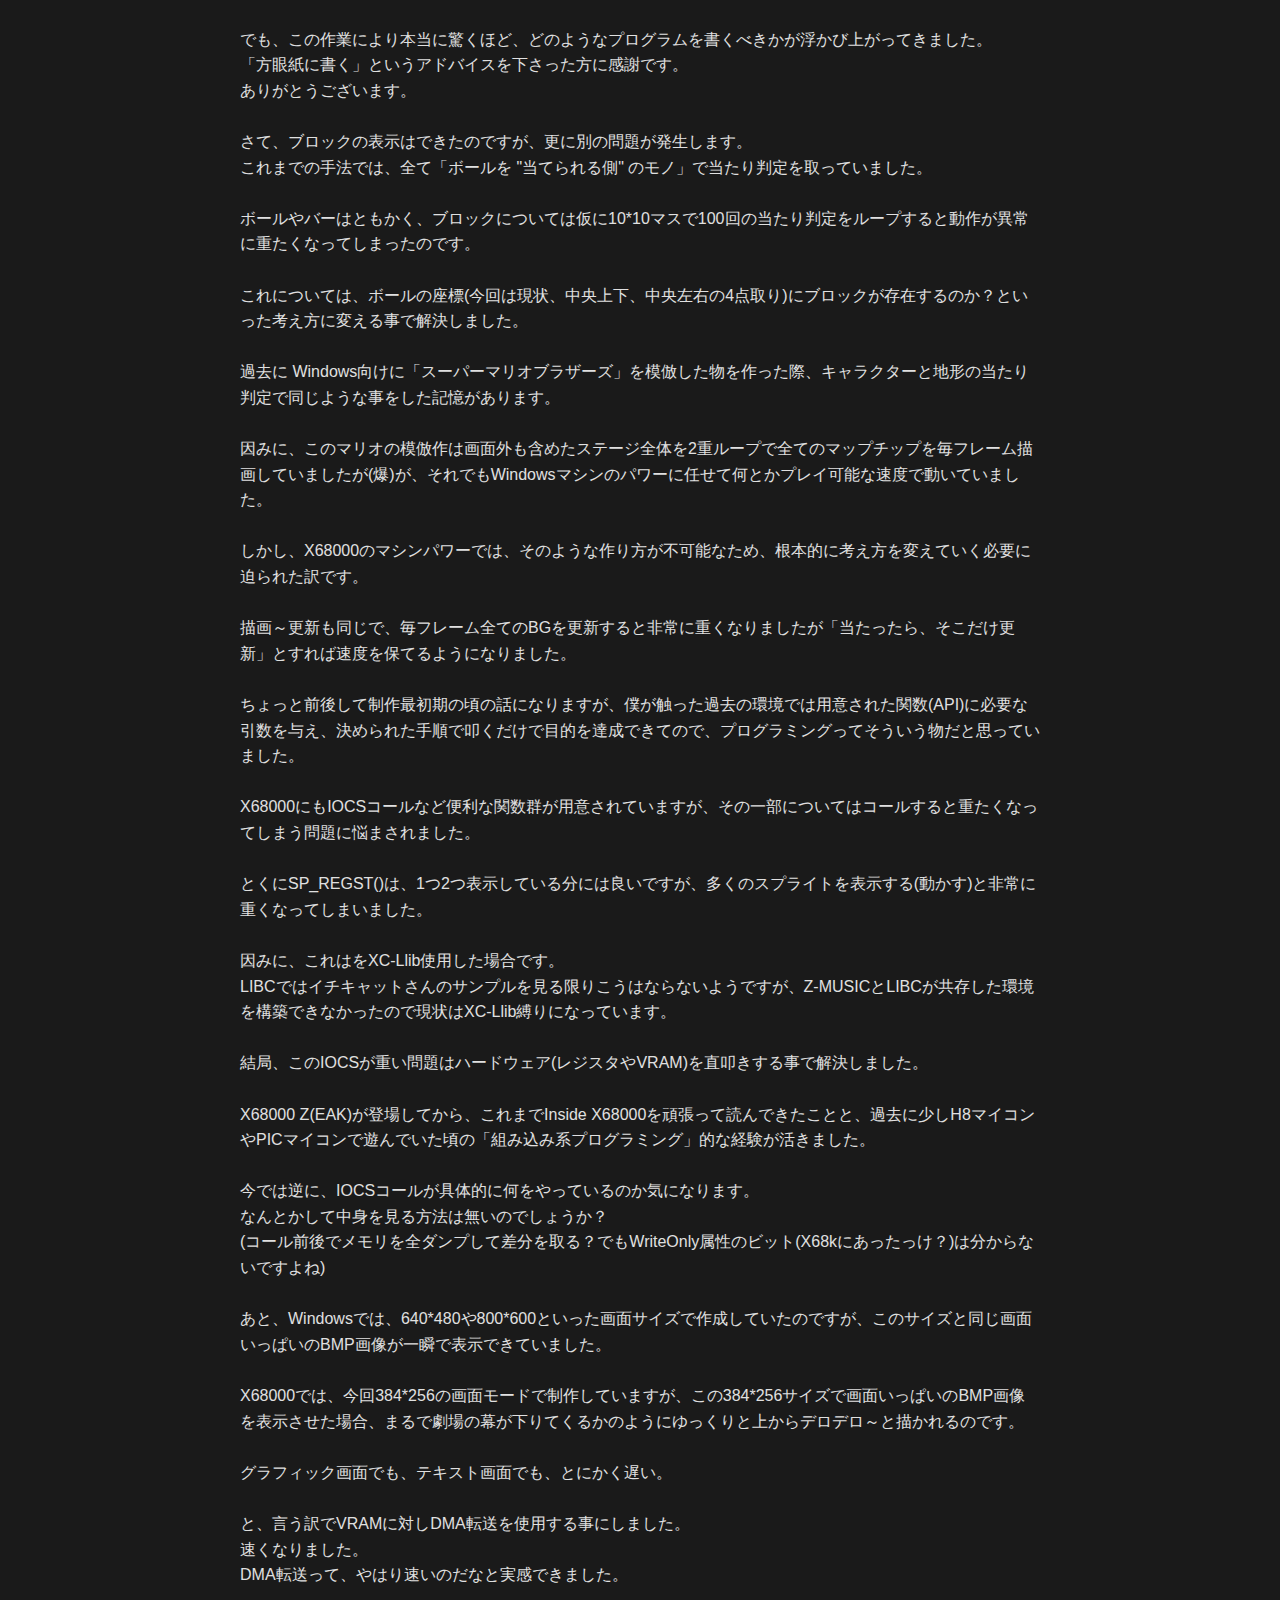
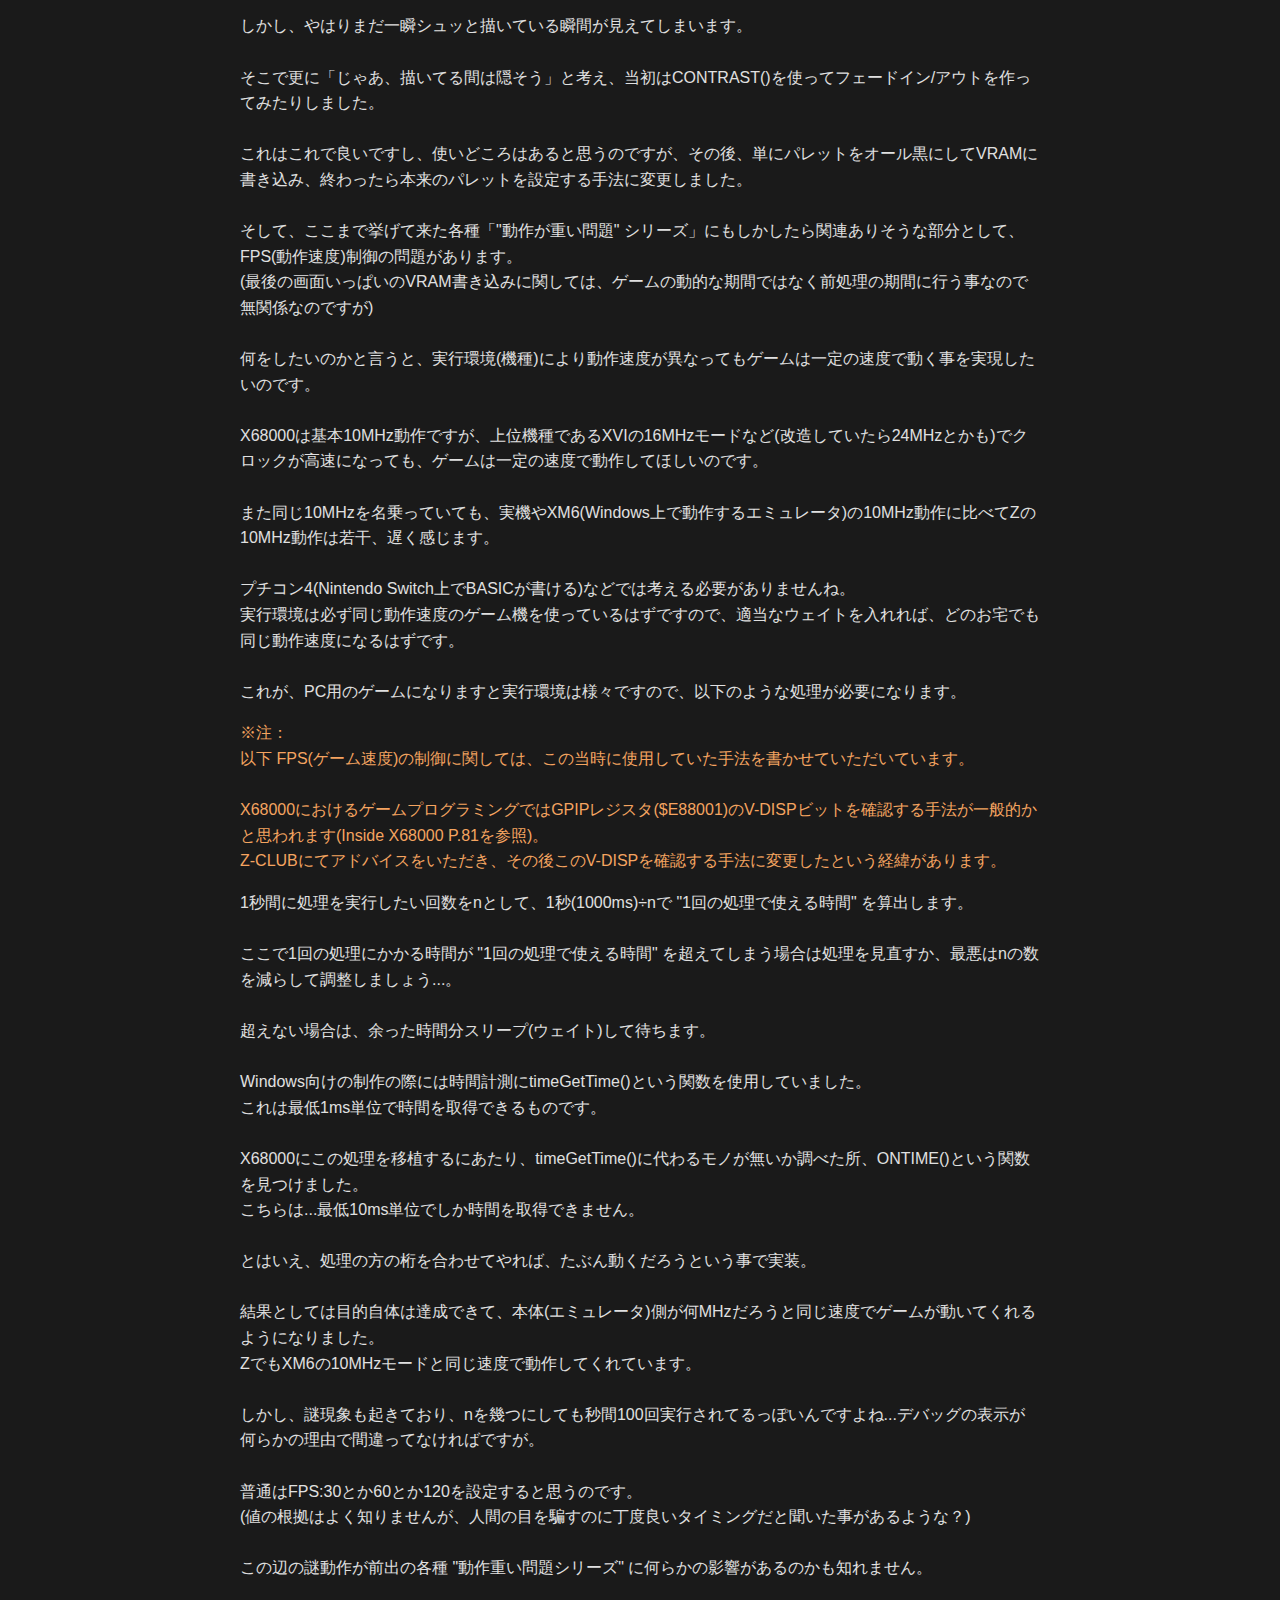
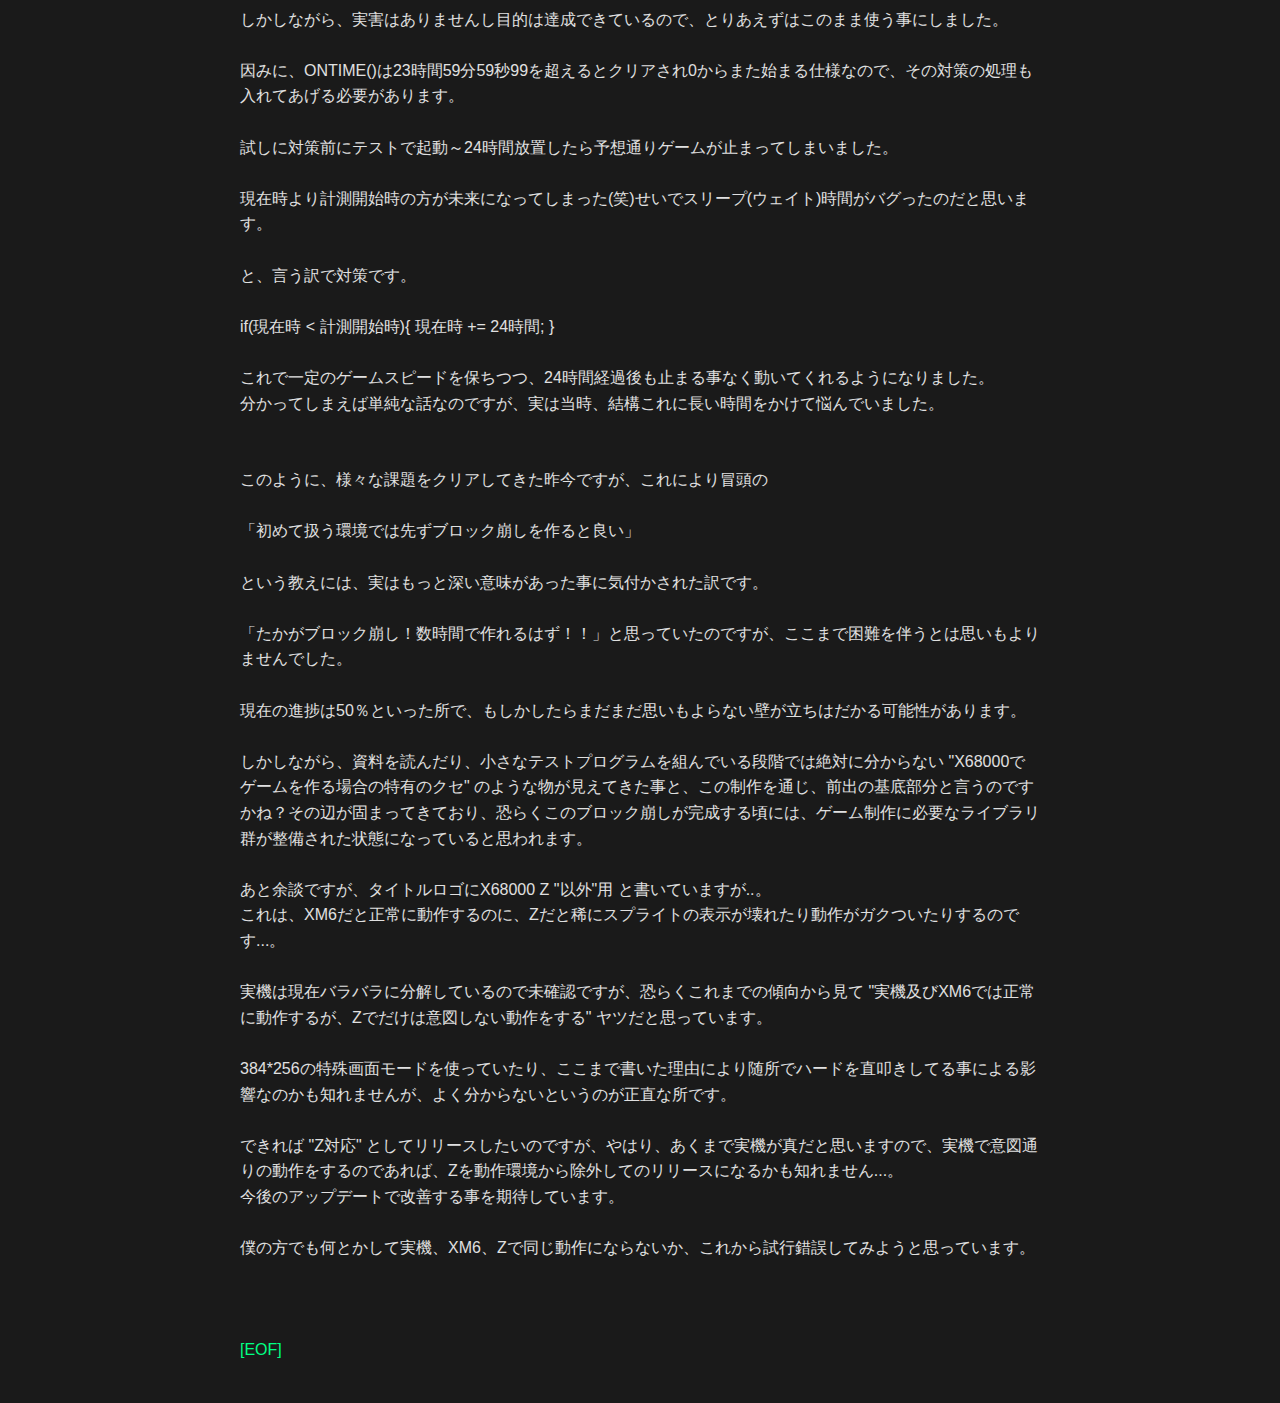
<file: GDEV_0_Z1257/GDEV_0_Z1257.html>
<!DOCTYPE html>
<html lang="ja">
<head>
    <meta charset="UTF-8">
    <title>SEN::DAC</title>
    <link rel="stylesheet" href="../style.css">
    <link rel="icon" href="../favicon.png" type="image/png">
</head>

<body>
<!-- サイト全体のタイトル リンクを指定しているので改めてテキストの色指定をしている-->
<h1><a href="../index.html" style="color: #00ff83; text-decoration: none;">SEN::DAC - playground -</a></h1>

<!-- ページのタイトル -->
<h2>ゲーム制作 進捗報告 ＃0</h2>
<img src="17324281974525201.png" alt="表紙画像" style="max-width: 100%; height: auto; display: block; margin: 0 auto;">

<h3>Archive Note：</h3>
こちらは X68000 Z コミュニティサイト(Z-CLUB) 投稿記事の再構成ログです。<br>
<br>
はじめてX68000用のゲームソフトを作成した際の記録です(作品の公開自体が初でした)。<br>
当時の試行錯誤を尊重し、内容や知見は投稿時点のものをベースとしています。<br>
元投稿：<a href="https://dev.zuiki.com/project-z/community/post/detail/1257">https://dev.zuiki.com/project-z/community/post/detail/1257</a><br>
<br>

<h3>2024-11-24 投稿：</h3>

製作中の X68000(Z)用 自作ゲームのタイトル画面を描きました。<br>
素人の自分が描いた絵を人前に晒すのは、思いのほか怖い事ですね。<br>
<br>

どこかで勇気を持たないと先に進めないので、勢いをつけるために貼らせていただきます。<br>
既に自作ゲームを公開されている先輩方は、この恐怖を乗り越えているのでしょうか？<br>
それとも、そもそもこういった事に恐怖を感じないのでしょうか？<br>
<br>

落書き程度の絵は描いた事がありますが、今回のように「タイトル画面」など描いた事は無いです。<br>
また、タイトル画面となると、そもそものタイトルはどうしようかとか、ロゴや画面全体のデザインをどうするかなど考える事が多いです。<br>
<br>

ゲームのタイトルをちゃんと決めた事もないですし、何かのデザインをした事もありません。<br>
とりあえず無我夢中で描きましたが、何だか凄くクレイジーな感じになりましたね...。<br>

<br>
<img src="1732428134774228.jpg" alt="タイトル画面" style="max-width: 100%; height: auto; display: block; margin: 0 auto;">
<br>

中身は至って普通のブロック崩しです。<br>

<br>
<img src="17324281448372712.jpg" alt="ゲーム画面" style="max-width: 100%; height: auto; display: block; margin: 0 auto;">
<br>

もっとオリジナリティのある物を作るべきなのかも知れませんが、今回は習作としての位置づけで考えています。<br>
<br>

「初めて扱う環境では先ずブロック崩しを作ると良い」と教わった事があります。<br>
<br>

この教えは僕の中では鉄板だと思っています。<br>
<br>

これまで Win32API、DirectX7、HSP(Hot Soup Processor)、Java、あとはSwitchのプチコン4でブロック崩しを作ってきました。<br>
<br>

WindowsAPIとDirectXはAPIの仕様を理解し、それを利用してゲーム製作に最低限必要な描画と入力情報を扱う仕組みから作る必要があります。<br>
<br>

HSPとプチコンは、その辺を行わなくても直ぐにゲームそのものを作り始められます。<br>
(ボタン入力の [押した瞬間] [押している] [離した瞬間] [離している] の状態分けは作る必要がありますが)<br>
<br>

その辺の仕組みが整備できれば、ブロック崩し(ゲーム部分)そのものは数時間で作れるはずです。<br>
何言語だろうと、ゲーム部分のアルゴリズムは変わらないです。<br>
<br>

なので、X68000でも基底部分の仕組み作りさえできればサクッと作れるものだろうと考えていました。<br>
<br>

しかし、甘かったです。<br>
<br>

他の環境と大差がないと思い込んでいた「ゲーム部分」についても、X68000環境においては今までの知見が全く通用しない事を思い知ります。<br>
<br>

例えば、これまでボールやバーの部分、崩す対象となるブロックは全てスプライトで表示していました。<br>
<br>

プチコン4で扱えるスプライトの数は4096枚、幅 高さ といったサイズは0～2048で扱えて充分な量があります。<br>
<br>

また、DirectX環境では好きな数を、好きな大きさで四角い板状のポリゴンを用意し、そこに画像を貼りつけた物をスプライトと勝手に呼んでいました。<br>
<br>
メモリが足りる限り、ほぼ無限の数、及びサイズのスプライトを表示できるのです。<br>
と、言うか背景も含めて全ての表示がスプライト扱いでした。<br>
(スプライトと呼んでいましたが厳密に言うと、これはビルボードと呼ばれる手法ですね)<br>
<br>

しかし、これがX68000用として作るとなると、かなり勝手が変わってきます。<br>
<br>

まず、同時に表示できるスプライトの数が128個までという制限があります。<br>
そして、定義しておけるスプライトの数も256個までです(BG画面を使うともっと減る)。<br>
更に16*16のサイズしか扱えず、大きなキャラクターを表示したい場合は複数を繋ぎ合わせる必要があります。<br>
(これは制約と言うより、むしろ醍醐味ですね。ハード仕様が直接絡んでくるのが非常に面白いです。)<br>
<br>

最初、この仕様を見た時には「本格的な物を作らない限り充分な数があるな」と考えていました。<br>
<br>

しかし、実際にX68000で、"たかだか"ブロック崩しを作り始めると、ボールやバーはともかく、ブロックについては仮に10*10マスで100個、扱いたいブロックのサイズが32*8なので、1つのブロックにつき2枚のスプライトが必要となり、合計200個のスプライトが必要となってしまいます。<br>
<br>

今後、アイテム等も表示させたいですし、絶対にスプライトの数が足りないですね。<br>
<br>

どうするか悩みました。<br>
<br>

BG画面を使う事は割と初期の段階で思いついていたのですが、1つのチップのサイズが(今回使用してる画面モードでは)16*16に縛られています。<br>
<br>

いっその事、1つ16*16のブロックを崩すゲームにするか？<br>
などと考えたりもしましたが、やはり最初に思い描いたものと違う形にはしたくありませんでした。<br>
(あと、当初BGの透明色が表示されてしまって悩んでいましたが、パレットの末尾1bit(輝度)を1から0にすることで透過してくれるようになりました)<br>
<br>

そんなあるとき、(散歩中に)ふと実現方法を閃きます。<br>
しかし、具体的にどういったコードを書けば良いのかが、頭の中で整理できませんでした。<br>
<br>

ここで、Z-CLUBにて「方眼紙に書く」というアドバイスをくださった方を思い出します。<br>
さっそく実践してみましょう。<br>

<br>
<img src="17324281627743161.jpg" alt="設計図" style="max-width: 100%; height: auto; display: block; margin: 0 auto;">
<br>

えっと...非常にキタナイ手書き文字で申し訳ないです...w (晒していくスタイル)<br>
<br>

でも、この作業により本当に驚くほど、どのようなプログラムを書くべきかが浮かび上がってきました。<br>
「方眼紙に書く」というアドバイスを下さった方に感謝です。<br>
ありがとうございます。<br>
<br>

さて、ブロックの表示はできたのですが、更に別の問題が発生します。<br>
これまでの手法では、全て「ボールを "当てられる側" のモノ」で当たり判定を取っていました。<br>
<br>

ボールやバーはともかく、ブロックについては仮に10*10マスで100回の当たり判定をループすると動作が異常に重たくなってしまったのです。<br>
<br>

これについては、ボールの座標(今回は現状、中央上下、中央左右の4点取り)にブロックが存在するのか？といった考え方に変える事で解決しました。<br>
<br>

過去に Windows向けに「スーパーマリオブラザーズ」を模倣した物を作った際、キャラクターと地形の当たり判定で同じような事をした記憶があります。<br>
<br>

因みに、このマリオの模倣作は画面外も含めたステージ全体を2重ループで全てのマップチップを毎フレーム描画していましたが(爆)が、それでもWindowsマシンのパワーに任せて何とかプレイ可能な速度で動いていました。<br>
<br>

しかし、X68000のマシンパワーでは、そのような作り方が不可能なため、根本的に考え方を変えていく必要に迫られた訳です。<br>
<br>

描画～更新も同じで、毎フレーム全てのBGを更新すると非常に重くなりましたが「当たったら、そこだけ更新」とすれば速度を保てるようになりました。<br>
<br>

ちょっと前後して制作最初期の頃の話になりますが、僕が触った過去の環境では用意された関数(API)に必要な引数を与え、決められた手順で叩くだけで目的を達成できてので、プログラミングってそういう物だと思っていました。<br>
<br>

X68000にもIOCSコールなど便利な関数群が用意されていますが、その一部についてはコールすると重たくなってしまう問題に悩まされました。<br>
<br>

とくにSP_REGST()は、1つ2つ表示している分には良いですが、多くのスプライトを表示する(動かす)と非常に重くなってしまいました。<br>
<br>

因みに、これはをXC-Llib使用した場合です。<br>
LIBCではイチキャットさんのサンプルを見る限りこうはならないようですが、Z-MUSICとLIBCが共存した環境を構築できなかったので現状はXC-Llib縛りになっています。<br>
<br>

結局、このIOCSが重い問題はハードウェア(レジスタやVRAM)を直叩きする事で解決しました。<br>
<br>

X68000 Z(EAK)が登場してから、これまでInside X68000を頑張って読んできたことと、過去に少しH8マイコンやPICマイコンで遊んでいた頃の「組み込み系プログラミング」的な経験が活きました。<br>
<br>

今では逆に、IOCSコールが具体的に何をやっているのか気になります。<br>
なんとかして中身を見る方法は無いのでしょうか？<br>
(コール前後でメモリを全ダンプして差分を取る？でもWriteOnly属性のビット(X68kにあったっけ？)は分からないですよね)<br>
<br>

あと、Windowsでは、640*480や800*600といった画面サイズで作成していたのですが、このサイズと同じ画面いっぱいのBMP画像が一瞬で表示できていました。<br>
<br>

X68000では、今回384*256の画面モードで制作していますが、この384*256サイズで画面いっぱいのBMP画像を表示させた場合、まるで劇場の幕が下りてくるかのようにゆっくりと上からデロデロ～と描かれるのです。<br>
<br>

グラフィック画面でも、テキスト画面でも、とにかく遅い。<br>
<br>

と、言う訳でVRAMに対しDMA転送を使用する事にしました。<br>
速くなりました。<br>
DMA転送って、やはり速いのだなと実感できました。<br>
<br>

しかし、やはりまだ一瞬シュッと描いている瞬間が見えてしまいます。<br>
<br>

そこで更に「じゃあ、描いてる間は隠そう」と考え、当初はCONTRAST()を使ってフェードイン/アウトを作ってみたりしました。<br>
<br>

これはこれで良いですし、使いどころはあると思うのですが、その後、単にパレットをオール黒にしてVRAMに書き込み、終わったら本来のパレットを設定する手法に変更しました。<br>
<br>

そして、ここまで挙げて来た各種「"動作が重い問題" シリーズ」にもしかしたら関連ありそうな部分として、FPS(動作速度)制御の問題があります。<br>
(最後の画面いっぱいのVRAM書き込みに関しては、ゲームの動的な期間ではなく前処理の期間に行う事なので無関係なのですが)<br>
<br>

何をしたいのかと言うと、実行環境(機種)により動作速度が異なってもゲームは一定の速度で動く事を実現したいのです。<br>
<br>

X68000は基本10MHz動作ですが、上位機種であるXVIの16MHzモードなど(改造していたら24MHzとかも)でクロックが高速になっても、ゲームは一定の速度で動作してほしいのです。<br>
<br>

また同じ10MHzを名乗っていても、実機やXM6(Windows上で動作するエミュレータ)の10MHz動作に比べてZの10MHz動作は若干、遅く感じます。<br>
<br>

プチコン4(Nintendo Switch上でBASICが書ける)などでは考える必要がありませんね。<br>
実行環境は必ず同じ動作速度のゲーム機を使っているはずですので、適当なウェイトを入れれば、どのお宅でも同じ動作速度になるはずです。<br>
<br>

これが、PC用のゲームになりますと実行環境は様々ですので、以下のような処理が必要になります。<br>

<p style="color: #f4a460;">
※注：<br>
以下 FPS(ゲーム速度)の制御に関しては、この当時に使用していた手法を書かせていただいています。<br>
<br>
X68000におけるゲームプログラミングではGPIPレジスタ($E88001)のV-DISPビットを確認する手法が一般的かと思われます(Inside X68000 P.81を参照)。<br>
Z-CLUBにてアドバイスをいただき、その後このV-DISPを確認する手法に変更したという経緯があります。
</p>

1秒間に処理を実行したい回数をnとして、1秒(1000ms)÷nで "1回の処理で使える時間" を算出します。<br>
<br>

ここで1回の処理にかかる時間が "1回の処理で使える時間" を超えてしまう場合は処理を見直すか、最悪はnの数を減らして調整しましょう...。<br>
<br>

超えない場合は、余った時間分スリープ(ウェイト)して待ちます。<br>
<br>

Windows向けの制作の際には時間計測にtimeGetTime()という関数を使用していました。<br>
これは最低1ms単位で時間を取得できるものです。<br>
<br>

X68000にこの処理を移植するにあたり、timeGetTime()に代わるモノが無いか調べた所、ONTIME()という関数を見つけました。<br>
こちらは...最低10ms単位でしか時間を取得できません。<br>
<br>

とはいえ、処理の方の桁を合わせてやれば、たぶん動くだろうという事で実装。<br>
<br>

結果としては目的自体は達成できて、本体(エミュレータ)側が何MHzだろうと同じ速度でゲームが動いてくれるようになりました。<br>
ZでもXM6の10MHzモードと同じ速度で動作してくれています。<br>
<br>

しかし、謎現象も起きており、nを幾つにしても秒間100回実行されてるっぽいんですよね...デバッグの表示が何らかの理由で間違ってなければですが。<br>
<br>

普通はFPS:30とか60とか120を設定すると思うのです。<br>
(値の根拠はよく知りませんが、人間の目を騙すのに丁度良いタイミングだと聞いた事があるような？)<br>
<br>

この辺の謎動作が前出の各種 "動作重い問題シリーズ" に何らかの影響があるのかも知れません。<br>
<br>

しかしながら、実害はありませんし目的は達成できているので、とりあえずはこのまま使う事にしました。<br>
<br>

因みに、ONTIME()は23時間59分59秒99を超えるとクリアされ0からまた始まる仕様なので、その対策の処理も入れてあげる必要があります。<br>
<br>

試しに対策前にテストで起動～24時間放置したら予想通りゲームが止まってしまいました。<br>
<br>

現在時より計測開始時の方が未来になってしまった(笑)せいでスリープ(ウェイト)時間がバグったのだと思います。<br>
<br>

と、言う訳で対策です。<br>
<br>

if(現在時 < 計測開始時){ 現在時 += 24時間; }
<br><br>

これで一定のゲームスピードを保ちつつ、24時間経過後も止まる事なく動いてくれるようになりました。<br>
分かってしまえば単純な話なのですが、実は当時、結構これに長い時間をかけて悩んでいました。<br>
<br><br>


このように、様々な課題をクリアしてきた昨今ですが、これにより冒頭の<br>

<br>
「初めて扱う環境では先ずブロック崩しを作ると良い」<br>
<br>

という教えには、実はもっと深い意味があった事に気付かされた訳です。<br>
<br>

「たかがブロック崩し！数時間で作れるはず！！」と思っていたのですが、ここまで困難を伴うとは思いもよりませんでした。<br>
<br>

現在の進捗は50％といった所で、もしかしたらまだまだ思いもよらない壁が立ちはだかる可能性があります。<br>
<br>

しかしながら、資料を読んだり、小さなテストプログラムを組んでいる段階では絶対に分からない "X68000でゲームを作る場合の特有のクセ" のような物が見えてきた事と、この制作を通じ、前出の基底部分と言うのですかね？その辺が固まってきており、恐らくこのブロック崩しが完成する頃には、ゲーム制作に必要なライブラリ群が整備された状態になっていると思われます。<br>
<br>

あと余談ですが、タイトルロゴにX68000 Z "以外"用 と書いていますが..。<br>
これは、XM6だと正常に動作するのに、Zだと稀にスプライトの表示が壊れたり動作がガクついたりするのです...。<br>
<br>

実機は現在バラバラに分解しているので未確認ですが、恐らくこれまでの傾向から見て "実機及びXM6では正常に動作するが、Zでだけは意図しない動作をする" ヤツだと思っています。<br>
<br>

384*256の特殊画面モードを使っていたり、ここまで書いた理由により随所でハードを直叩きしてる事による影響なのかも知れませんが、よく分からないというのが正直な所です。<br>
<br>

できれば "Z対応" としてリリースしたいのですが、やはり、あくまで実機が真だと思いますので、実機で意図通りの動作をするのであれば、Zを動作環境から除外してのリリースになるかも知れません...。<br>
今後のアップデートで改善する事を期待しています。<br>
<br>

僕の方でも何とかして実機、XM6、Zで同じ動作にならないか、これから試行錯誤してみようと思っています。<br>

<br>
<br>
<br>
<!-- (C)表記をしない方針とするものの、テキストの終端は明示する-->
<div style="color: #00ff83;">[EOF]</div>
</body>
</html>
</file>
<file: style.css>
/*** 共通設定 ***/
body {
    background-color: #1a1a1a;
    color: #e0e0e0;
    font-family: "Helvetica Neue", Arial, "Hiragino Kaku Gothic ProN", "Hiragino Sans", sans-serif;
    line-height: 1.6;
    max-width: 800px;
    margin: 40px auto;
    padding: 0 20px;
}

a { color: #4fc3f7; text-decoration: none; }
a:hover { text-decoration: underline; }

h1 { border-bottom: 1px solid #00ff83; padding-bottom: 5px; margin-top: 40px; color: #00ff83; }
h2 { border-bottom: 1px solid #444; padding-bottom: 5px; margin-top: 40px; color: #ffffff; }
h2::first-letter, h3::first-letter { color: #00ff83; }
h3 { color: #00ff83; }

ul { list-style-type: none; padding-left: 0; }
li { margin-bottom: 10px; }


/*************************************************************/
/* コードを書くとき用の設定（もしあれば）                    */
/*************************************************************/
code, pre {
    background-color: #2d2d2d;
    padding: 2px 5px;
    border-radius: 3px;
    font-family: monospace;
}

/*************************************************************/
/* コードブロックの文字のズレ対策                            */
/*************************************************************/
pre code {
    /* 1. 綺麗で「等幅」を保証するBIZ UDゴシック。13pxにして「色なし」の頃のサイズ感へ */
    font-family: "BIZ UDGothic", monospace !important;
    font-size: 13px !important; 
    line-height: 1.2 !important;

    /* 2. 余計な装飾・隙間・太らせをすべて排除 */
    display: block;
    white-space: pre !important;
    letter-spacing: 0 !important;
    font-weight: normal !important; /* 太字になると幅が変わるので強制解除 */
    
    /* 3. ズレの元になる設定をリセット */
    font-variant-ligatures: none !important;
    font-feature-settings: "palt" 0 !important;
    -webkit-font-smoothing: subpixel-antialiased; /* 文字を細くクッキリさせる */
}

/* 4. Prism.js等のタグが幅を広げないように固定 */
pre code span {
    font-family: inherit !important;
    font-size: inherit !important;
    letter-spacing: 0 !important;
}

/*************************************************************/
/* コードブロックの横スクロール(スマホ表示対策)              */
/*************************************************************/
pre {
    background-color: #2d2d2d;
    padding: 10px;
    border-radius: 3px;
    
    /* 重要：親要素の幅を100%に固定し、はみ出た分をスクロールさせる */
    width: 100%;
    box-sizing: border-box; 
    overflow-x: auto;
    display: block;

    /* スマホで横揺れを防ぐ */
    white-space: pre; 
}

pre code {
    /* code側は親(pre)に従う */
    display: inline-block; /* blockではなくinline-blockにすることで内容の幅を保持 */
    min-width: 100%;
    white-space: pre !important;
}
</file>
